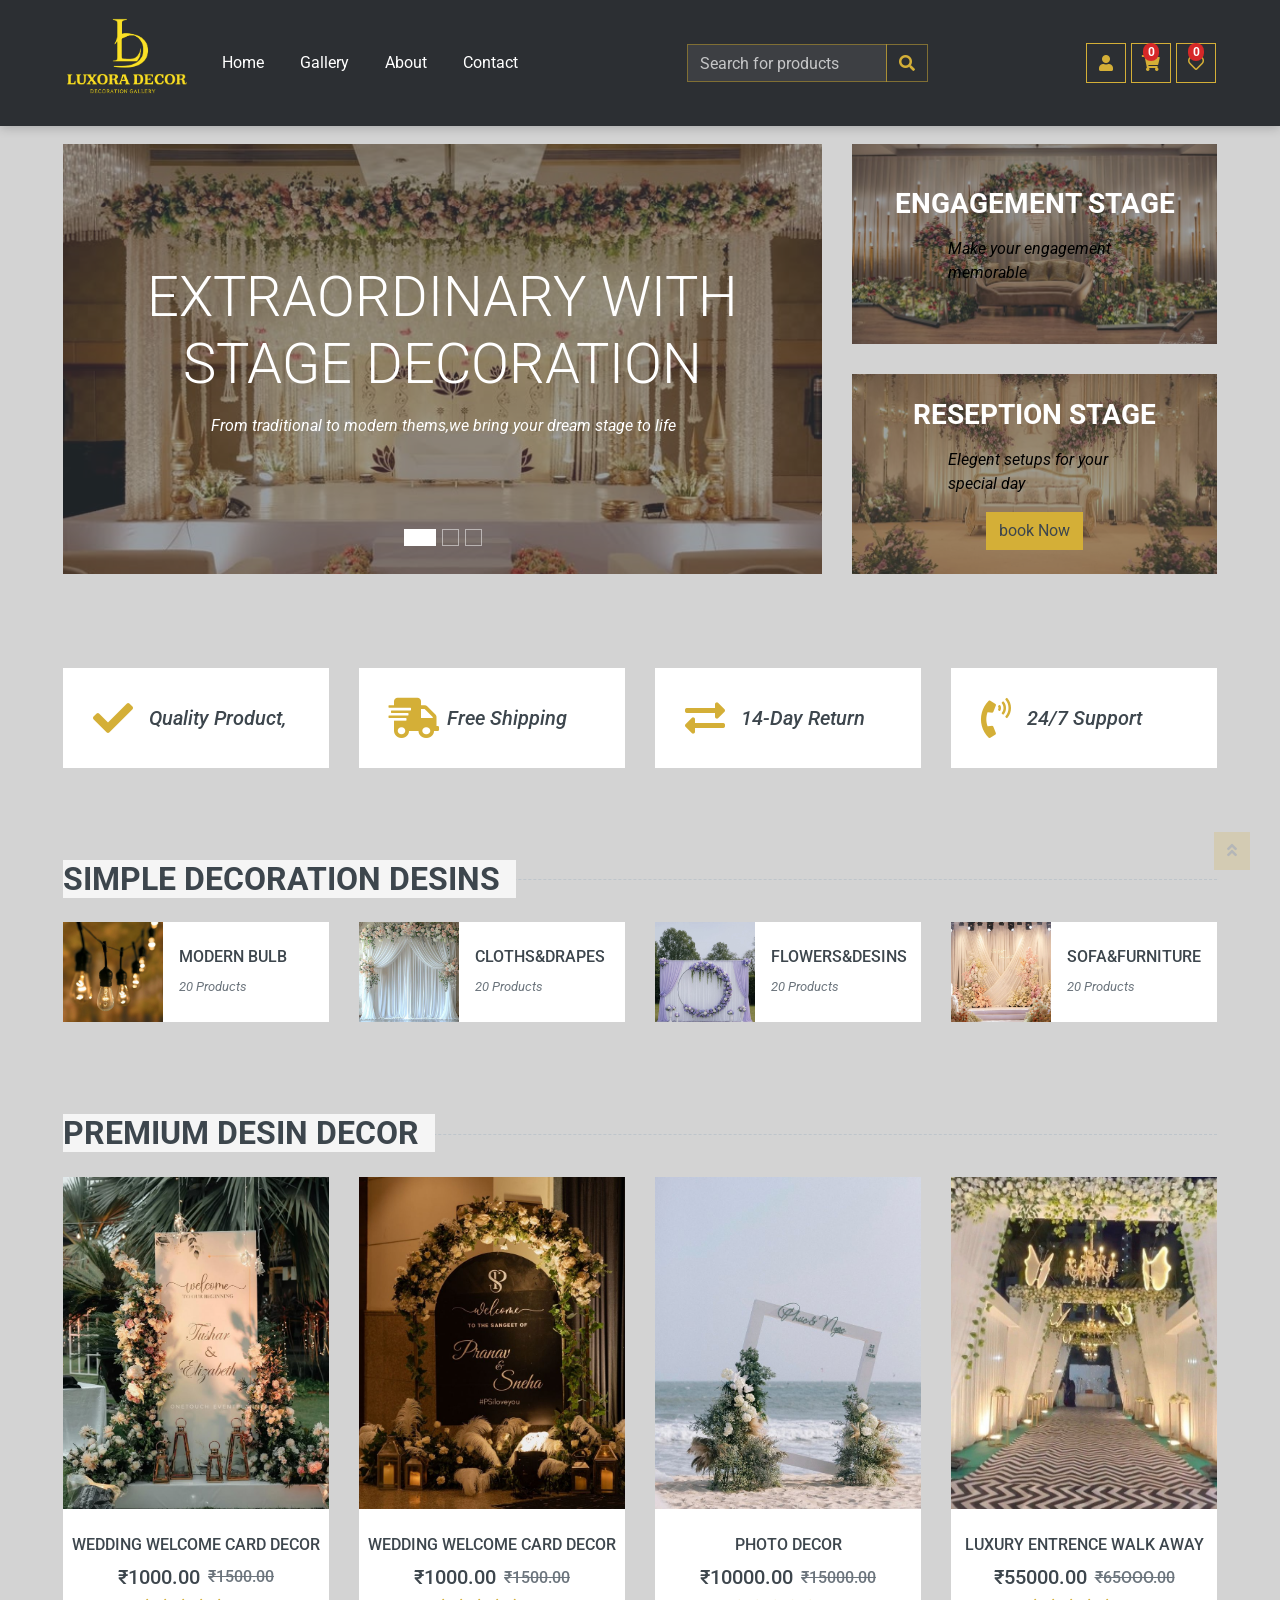
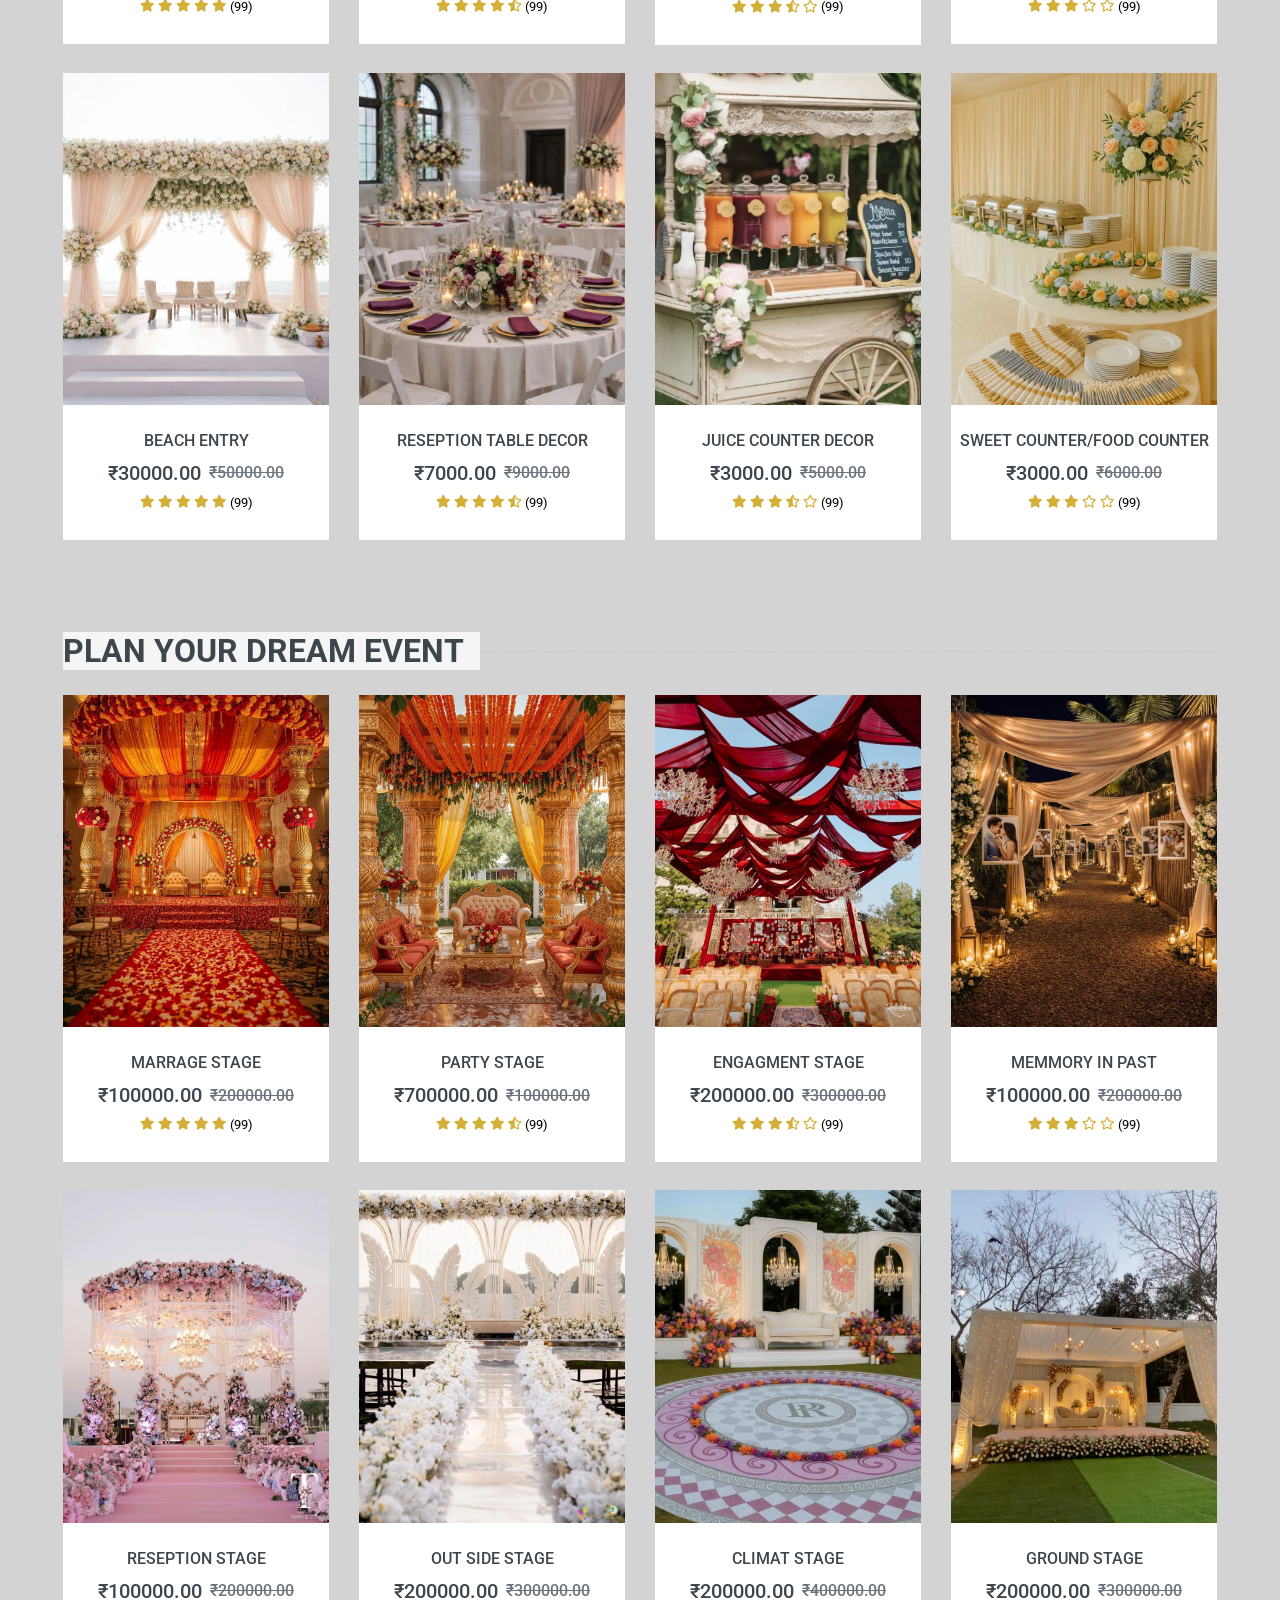
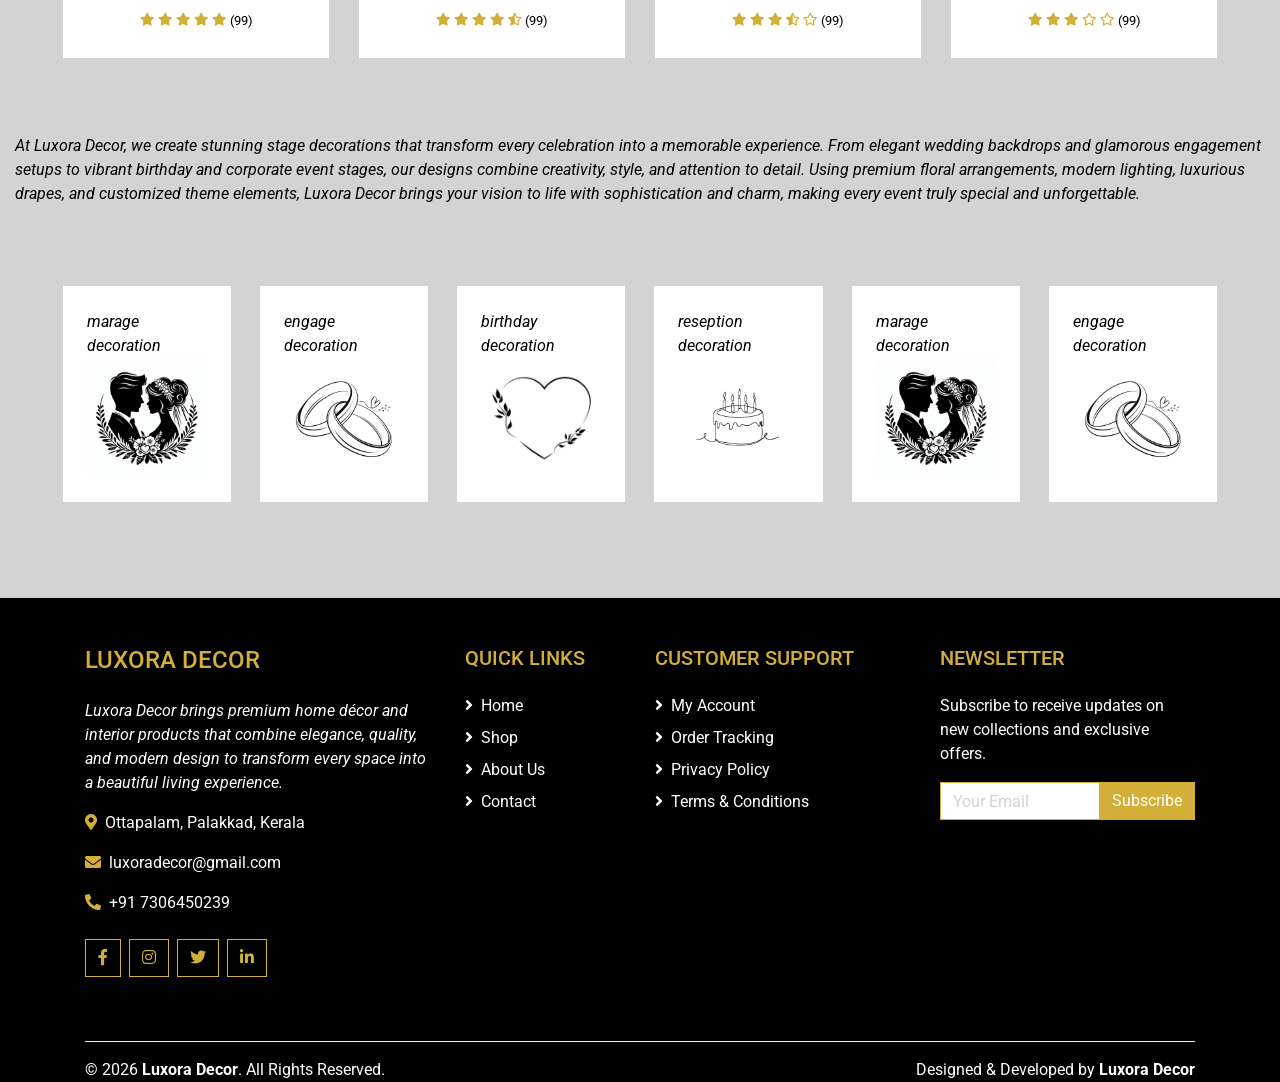
<file: index.html>
<!DOCTYPE html>
<html lang="en">

<head>
    <meta charset="utf-8">
    <title>LUXORA DECOR- Online brand Website Template</title>
    <meta content="width=device-width, initial-scale=1.0" name="viewport">
    <meta content="Free HTML Templates" name="keywords">
    <meta content="Free HTML Templates" name="description">

    <!-- Favicon -->
    <link href="img/favicon.ico" rel="icon">

    <!-- Google Web Fonts -->
    <link rel="preconnect" href="https://fonts.gstatic.com">
    <link href="https://fonts.googleapis.com/css2?family=Roboto:wght@400;500;700&display=swap" rel="stylesheet">  

    <!-- Font Awesome -->
    <link href="https://cdnjs.cloudflare.com/ajax/libs/font-awesome/5.10.0/css/all.min.css" rel="stylesheet">

    <!-- Libraries Stylesheet -->
    <link href="lib/animate/animate.min.css" rel="stylesheet">
    <link href="lib/owlcarousel/assets/owl.carousel.min.css" rel="stylesheet">

    <!-- Customized Bootstrap Stylesheet -->
    <link href="css/style.css" rel="stylesheet">
    <style type="text/css">
        /* Fix navbar to top and make it responsive */
        .navbar-fixed-top {
            position: fixed;
            top: 0;
            left: 0;
            right: 0;
            z-index: 1030;
            width: 100%;
            background-color: #343a40 !important; /* dark background */
            box-shadow: 0 2px 5px rgba(0,0,0,0.2);
        }
        /* Adjust body padding to avoid content hiding behind fixed navbar */
        body {
            padding-top: 120px; /* adjust based on navbar height */
            background-color: lightgray;
        }
        /* Ensure the navbar toggler is visible and properly aligned */
        .navbar-toggler {
            border: 1px solid rgba(255,255,255,0.5);
        }
        .navbar-toggler-icon {
            background-image: url("data:image/svg+xml,%3csvg xmlns='http://www.w3.org/2000/svg' viewBox='0 0 30 30'%3e%3cpath stroke='rgba%28255,255,255,0.8%29' stroke-linecap='round' stroke-miterlimit='10' stroke-width='2' d='M4 7h22M4 15h22M4 23h22'/%3e%3c/svg%3e");
        }
        /* Make the navbar vertical menu work with fixed header */
        #navbar-vertical {
            top: 100%; /* position below navbar */
            max-height: 80vh;
            overflow-y: auto;
        }
        /* Responsive adjustments */
        @media (max-width: 991.98px) {
            .navbar-fixed-top .navbar-nav {
                background-color: #343a40;
                padding: 10px 0;
            }
            .navbar-fixed-top .navbar-nav .nav-link {
                color: #fff !important;
            }
            .navbar-fixed-top .navbar-nav .nav-link:hover {
                color: #f8d210 !important;
            }
            #navbar-vertical {
                position: relative !important;
                width: 100% !important;
                top: 0 !important;
                background: #343a40 !important;
            }
            #navbar-vertical .navbar-nav .nav-link {
                color: #fff !important;
            }
            #navbar-vertical .navbar-nav .nav-link:hover {
                color: #f8d210 !important;
            }
        }
        @media (max-width: 575.98px) {
            body {
                padding-top: 60px;
            }
            .navbar-fixed-top .navbar-brand span {
                font-size: 1.2rem;
            }
        }
        /* Ensure topbar is also fixed if needed, but we keep it separate */
        .topbar-fixed {
            position: fixed;
            top: 0;
            left: 0;
            right: 0;
            z-index: 1040;
        }
        /* Adjust for topbar + navbar if both fixed, but we only fix navbar in this solution */
        /* Additional style to keep the layout consistent */
        .navbar-fixed-top .container-fluid {
            padding-left: 15px;
            padding-right: 15px;
        }
       
        /* hide the original topbar and navbar from the flow, we will replace with fixed version */
        /* Fixed Navbar */
.navbar-fixed-top {
    background: #2C2F33 !important;
    box-shadow: 0 2px 10px rgba(0,0,0,.2);
}

/* Logo */
.navbar-fixed-top .navbar-brand {
    color: #fff !important;
}

.navbar-fixed-top .navbar-brand .text-primary {
    color: #D4AF37 !important;
}

.navbar-fixed-top .navbar-brand .text-dark {
    color: #fff !important;
}

.navbar-fixed-top .navbar-brand .bg-primary {
    background-color: #D4AF37 !important;
}

.navbar-fixed-top .navbar-brand .bg-dark {
    background-color: #1F1F1F !important;
}

/* Navigation Links */
.navbar-fixed-top .nav-link {
    color: #fff !important;
    transition: .3s;
}

.navbar-fixed-top .nav-link:hover,
.navbar-fixed-top .nav-link.active {
    color: #D4AF37 !important;
}

/* Search Box */
.navbar-fixed-top .form-control {
    background-color: rgba(255,255,255,.08);
    border: 1px solid rgba(212,175,55,.5);
    color: #fff;
}

.navbar-fixed-top .form-control:focus {
    background-color: rgba(255,255,255,.12);
    border-color: #D4AF37;
    box-shadow: 0 0 8px rgba(212,175,55,.4);
    color: #fff;
}

.navbar-fixed-top .form-control::placeholder {
    color: rgba(255,255,255,.7);
}

/* Search Icon */
.navbar-fixed-top .input-group-text {
    background-color: transparent;
    border: 1px solid rgba(212,175,55,.5);
    color: #D4AF37;
}

/* My Account Button */
.navbar-fixed-top .btn-outline-dark {
    color: #fff;
    border: 1px solid #D4AF37;
    background: transparent;
    transition: .3s;
}

.navbar-fixed-top .btn-outline-dark:hover {
    background: #D4AF37;
    color: #2C2F33;
    border-color: #D4AF37;
}

/* General Text */
.navbar-fixed-top .text-dark {
    color: #fff !important;
}

/* Transparent Background */
.navbar-fixed-top .bg-light {
    background: transparent !important;
}

/* Cart & Wishlist Buttons */
.navbar-fixed-top .btn-group .btn-light {
    background: rgba(255,255,255,.08);
    border: 1px solid rgba(212,175,55,.35);
    color: #fff;
    transition: .3s;
}

.navbar-fixed-top .btn-group .btn-light:hover {
    background: #D4AF37;
    color: #2C2F33;
}

/* Dropdown */
.navbar-fixed-top .dropdown-menu {
    background: #2C2F33;
    border: 1px solid #D4AF37;
}

.navbar-fixed-top .dropdown-item {
    color: #fff;
}

.navbar-fixed-top .dropdown-item:hover {
    background: #D4AF37;
    color: #2C2F33;
}

/* Notification Badge */
.navbar-fixed-top .badge {
    background: #D62828 !important;
    color: #fff;
}

/* Icons */
.navbar-fixed-top i {
    color: #D4AF37;
}

.navbar-fixed-top .btn:hover i {
    color: #2C2F33;
}
        .original-topbar, .original-navbar {
            display: none;
        }
        /* make the fixed navbar look like the original */
        .navbar-fixed-top .navbar-nav .nav-link {
            color: rgba(255,255,255,0.8);
        }
        .navbar-fixed-top .navbar-nav .nav-link:hover {
            color: #f8d210;
        }
        .navbar-fixed-top .dropdown-menu .dropdown-item {
            color: #fff;
        }
        .navbar-fixed-top .dropdown-menu .dropdown-item:hover {
            background-color: #f8d210;
            color: #000;
        }
        /* fix for the carousel and other elements */
        .container-fluid.mb-3 {
            margin-top: 0;
        }
        /* ensure the topbar content is visible in mobile */
        @media (max-width: 767px) {
    .mobile-icons {

        position: absolute;
     right: 90px;
        top: 42px;
        z-index: 9999;
    }

    .mobile-icons a {
        width: 38px;
        height: 38px;
    }
}

.mobile-icons {
    display: flex !important;
    flex-direction: row !important;
    align-items: center !important;
    justify-content: flex-start;
    gap: 5px;
}

.mobile-icons a {
    display: flex !important;
    flex: 0 0 40px;
    width: 40px;
    height: 40px;
    align-items: center;
    justify-content: center;
    margin: 0 !important;
    padding: 0 !important;
}
        }
        .navbar{
    min-height: 100px;
}

.navbar-brand img{
    height: 100px;
    width: auto;
}
    </style>
</head>

<body>
    
    <!-- ====== FIXED RESPONSIVE NAVBAR (replaces original topbar + navbar) ====== -->
    <nav class="navbar navbar-expand-lg navbar-dark bg-dark navbar-fixed-top">
        <div class="container-fluid px-xl-5">
            <!-- Brand -->
            <a href="index.html" class="navbar-brand text-decoration-none">
            <img src="img/logo2.png"
             alt="Luxora Decor"
             style="height: 100px; width: auto;"
             class="me-3">
               
            </a>

            <!-- Toggler for mobile -->
            <button class="navbar-toggler" type="button" data-toggle="collapse" data-target="#navbarCollapse" aria-controls="navbarCollapse" aria-expanded="false" aria-label="Toggle navigation">
                <span class="navbar-toggler-icon"></span>
            </button>

            <!-- Collapsible content -->
            <div class="collapse navbar-collapse" id="navbarCollapse">
                <!-- Left links -->
                <ul class="navbar-nav mr-auto">
                    <li class="nav-item mx-2"><a class="nav-link" href="index.html">Home</a></li>
           <li class="nav-item mx-2"><a class="nav-link" href="#Gallery">Gallery</a></li>
         <li class="nav-item mx-2"><a class="nav-link" href="about.html">About</a></li>
          <li class="nav-item mx-2"><a class="nav-link" href="contact.html">Contact</a></li>
                    <!-- Dropdown for big events (as in original) -->
                    <li class="nav-item dropdown">
                      
                        </a>
                        <div class="dropdown-menu" aria-labelledby="navbarDropdown">
                            <a class="dropdown-item" href="#">extra ordinary with stage decoration</a>
                            <a class="dropdown-item" href="#">night stage decoration</a>
                            <a class="dropdown-item" href="#">light decoration</a>
                        </div>
                    </li>
                </ul>

                <!-- Search form (visible on larger screens) -->
                <form class="form-inline my-2 my-lg-0 d-none d-lg-flex">
                    <div class="input-group">
                        <input type="text" class="form-control" placeholder="Search for products" style="width: 200px;">
                        <div class="input-group-append">
                            <span class="input-group-text bg-transparent text-primary">
                                <i class="fa fa-search"></i>
                            </span>
                        </div>
                    </div>
                </form>

                <!-- Right icons: account, cart, wishlist -->
                <div class="d-flex align-items-center ml-auto">
    <!-- Account dropdown -->
    <div class="btn-group mr-2">
        

        <div class="dropdown-menu dropdown-menu-right">
            <a class="dropdown-item" href="login.html">Sign in</a>
            <a class="dropdown-item" href="signup.html">Sign up</a>
        </div>
    </div>

    <!-- Account button -->
    <div class="mobile-icons">

    <!-- Account -->
    <a href="account.html" class="btn btn-outline-dark btn-square">
        <i class="fa fa-user"></i>
    </a>

    <!-- Cart -->
    <a href="cart.html" class="btn btn-outline-dark btn-square position-relative">
        <i class="fa fa-shopping-cart"></i>
        <span id="cart-count"
              class="position-absolute top-0 start-100 translate-middle badge rounded-pill bg-danger"></span>
    </a>

    <!-- Wishlist -->
    <a href="wishlist.html" class="btn btn-outline-dark btn-square position-relative">
        <i class="far fa-heart"></i>
        <span id="wishlist-count"
              class="position-absolute top-0 start-100 translate-middle badge rounded-pill bg-danger"></span>
    </a>

</div>
    </nav>
    <!-- ====== END FIXED NAVBAR ====== -->


    <!-- ====== HIDE ORIGINAL TOPBAR AND NAVBAR (they are replaced by fixed version) ====== -->
    <div style="display:none;">
        <!-- Topbar Start -->
        <div class="container-fluid ">
            <div class="row bg-secondary py-1 px-xl-5">
                <div class="col-lg-6 d-none d-lg-block">
                    <div class="d-inline-flex align-items-center h-100">
                        <a class="text-body mr-3" href="index.html">Home</a>
                        <a class="text-body mr-3" href="#Gallery">Gallery</a>
                        <a class="text-body mr-3" href="about.html">About</a>
                        <a class="text-body mr-3" href="contact.html">Contact</a>
                    </div>
                </div>
                <div class="col-lg-6 text-center text-lg-right">
                    <div class="d-inline-flex align-items-center">
                        <div class="btn-group">
                            <button type="button" class="btn btn-sm btn-light dropdown-toggle" data-toggle="dropdown">My Account</button>
                            <div class="dropdown-menu dropdown-menu-right">
                                <button class="dropdown-item" type="button">Sign in</button>
                                <button class="dropdown-item" type="button">Sign up</button>
                            </div>
                        </div>
                        <div class="btn-group mx-2">
                            <a class="btn btn-outline-dark btn-square position-relative" href="cart.html">
                                <i class="fa fa-shopping-cart"></i>
                                <span id="cart-count-old" class="position-absolute top-0 start-100 translate-middle badge rounded-pill bg-danger"></span>
                            </a>
                        </div>
                        <div class="btn-group">
                            <a class="btn btn-outline-dark btn-square position-relative" href="wishlist.html">
                                <i class="far fa-heart"></i>
                                <span id="wishlist-count-old" class="position-absolute top-0 start-100 translate-middle badge rounded-pill bg-danger"></span>
                            </a>
                        </div>
                    </div>
                    <div class="d-inline-flex align-items-center d-block d-lg-none">
                        <a href="" class="btn px-0 ml-2">
                            <i class="fas fa-heart text-dark"></i>
                            <span class="badge text-dark border border-dark rounded-circle" style="padding-bottom: 2px;">0</span>
                        </a>
                        <a href="" class="btn px-0 ml-2">
                            <i class="fas fa-shopping-cart text-dark"></i>
                            <span class="badge text-dark border border-dark rounded-circle" style="padding-bottom: 2px;">0</span>
                        </a>
                    </div>
                </div>
            </div>
            <div class="row align-items-center bg-light py-3 px-xl-5 d-none d-lg-flex">
                <div class="col-lg-4">
                    <a href="" class="text-decoration-none">
                        <span class="h1 text-uppercase text-primary bg-dark px-2">LUXORA</span>
                        <span class="h1 text-uppercase text-dark bg-primary px-2 ml-n1">DECOR</span>
                    </a>
                </div>
                <div class="col-lg-4 col-6 text-left">
                    <form action="">
                        <div class="input-group">
                            <input type="text" class="form-control" placeholder="Search for products">
                            <div class="input-group-append">
                                <span class="input-group-text bg-transparent text-primary">
                                    <i class="fa fa-search"></i>
                                </span>
                            </div>
                        </div>
                    </form>
                </div>
                <div class="col-lg-4 col-6 text-right">
                    <p class="m-0">Customer Service</p>
                    <h5 class="m-0">+91 7306450239</h5>
                </div>
            </div>
        </div>
        <!-- Topbar End -->
        <!-- Navbar Start -->
        <div class="container-fluid bg-dark mb-30">
            <div class="row px-xl-5">
                <div class="col-lg-3 d-none d-lg-block">
                    <nav class="collapse position-absolute navbar navbar-vertical navbar-light align-items-start p-0 bg-light sticky-top" id="navbar-vertical" style="width: calc(100% - 30px); z-index: 999;">
                        <div class="navbar-nav w-100">
                            <div class="nav-item dropdown dropright">
                                <a href="#" class="nav-link dropdown-toggle" data-toggle="dropdown">BIG EVENTS <i class="fa fa-angle-right float-right mt-1"></i></a>
                                <div class="dropdown-menu position-absolute rounded-0 border-0 m-0">
                                    <a href="" class="dropdown-item">extra ordinarywith stage decoration</a>
                                    <a href="" class="dropdown-item">night stage decoration</a>
                                    <a href="" class="dropdown-item">light decoration</a>
                                </div>
                            </div>
                        </div>
                    </nav>
                </div>
            </div>
        </div>
        <!-- Navbar End -->
    </div>
    <!-- ====== END HIDDEN ORIGINAL ====== -->


    <!-- Carousel Start -->
    <div class="container-fluid  mb-3 mt-4">
        <div class="row px-xl-5">
            <div class="col-lg-8">
                <div id="header-carousel" class="carousel slide carousel-fade mb-30 mb-lg-0" data-ride="carousel">
                    <ol class="carousel-indicators">
                        <li data-target="#header-carousel" data-slide-to="0" class="active"></li>
                        <li data-target="#header-carousel" data-slide-to="1"></li>
                        <li data-target="#header-carousel" data-slide-to="2"></li>
                    </ol>
                    <div class="carousel-inner">
                        <div class="carousel-item position-relative active" style="height: 430px;">
                            <img class="position-absolute w-100 h-100" src="img/carousel-1.jpg" style="object-fit: cover;">
                            <div class="carousel-caption d-flex flex-column align-items-center justify-content-center">
                                <div class="p-3" style="max-width: 700px;">
                                    <h1 class="display-4 text-white mb-3 animate__animated animate__fadeInDown">EXTRAORDINARY WITH STAGE DECORATION</h1>
                                    <p class="mx-md-5 px-5 animate__animated animate__bounceIn"><i>From traditional to modern thems,we bring your dream stage to life</i></p>
                                </div>
                            </div>
                        </div>
                        <div class="carousel-item position-relative" style="height: 430px;">
                            <img class="position-absolute w-100 h-100" src="img/carousel-2.jpg" style="object-fit: cover;">
                            <div class="carousel-caption d-flex flex-column align-items-center justify-content-center">
                                <div class="p-3" style="max-width: 700px;">
                                    <h1 class="display-4 text-white mb-3 animate__animated animate__fadeInDown">NIGHT STAGE DECORATION</h1>
                                    <p class="mx-md-5 px-5 animate__animated animate__bounceIn"><i>Modern night decoration</i></p>
                                </div>
                            </div>
                        </div>
                        <div class="carousel-item position-relative" style="height: 430px;">
                            <img class="position-absolute w-100 h-100" src="img/carousel-3.jpg" style="object-fit: cover;">
                            <div class="carousel-caption d-flex flex-column align-items-center justify-content-center">
                                <div class="p-3" style="max-width: 700px;">
                                    <h1 class="display-4 text-white mb-3 animate__animated animate__fadeInDown">LIGHT DECORATION</h1>
                                    <p class="mx-md-5 px-5 animate__animated animate__bounceIn"><i>Modern light decoration, premium qoulity design's</i></p>
                                </div>
                            </div>
                        </div>
                    </div>
                </div>
            </div>
            <div class="col-lg-4">
                <div class="product-offer mb-30" style="height: 200px;">
                    <img class="img-fluid" src="img/offer-1.jpg" alt="">
                    <div class="offer-text">
                        <h3 class="text-white mb-3">ENGAGEMENT STAGE</h3>
                        <p class="mx-md-5 px-5 animate__animated animate__bounceIn" style=""><i>Make your engagement memorable</i></p>
                        <!--<a href="#plan your dream events" class="btn btn-primary">Book Now</a>-->
                    </div>
                </div>
                <div class="product-offer mb-30" style="height: 200px;">
                    <img class="img-fluid" src="img/offer-2.jpg" alt="">
                    <div class="offer-text">
                        <h3 class="text-white mb-3">RESEPTION STAGE</h3>
                        <p class="mx-md-5 px-5 animate__animated animate__bounceIn"><i>Elegent setups for your special day</i></p>
                        <a href="#Stages" class="btn btn-primary">book Now</a>
                    </div>
                </div>
            </div>
        </div>
    </div>
    <!-- Carousel End -->


    <!-- Featured Start -->
    <div class="container-fluid pt-5">
        <div class="row px-xl-5 pb-3">
            <div class="col-lg-3 col-md-6 col-sm-12 pb-1">
                <div class="d-flex align-items-center bg-light mb-4" style="padding: 30px;">
                    <h1 class="fa fa-check text-primary m-0 mr-3"></h1>
                    <h5 class="font-weight-semi-bold m-0"> <i> Quality Product,</i></h5>
                </div>
            </div>
            <div class="col-lg-3 col-md-6 col-sm-12 pb-1">
                <div class="d-flex align-items-center bg-light mb-4" style="padding: 30px;">
                    <h1 class="fa fa-shipping-fast text-primary m-0 mr-2"></h1>
                    <h5 class="font-weight-semi-bold m-0"><i>Free Shipping</i></h5>
                </div>
            </div>
            <div class="col-lg-3 col-md-6 col-sm-12 pb-1">
                <div class="d-flex align-items-center bg-light mb-4" style="padding: 30px;">
                    <h1 class="fas fa-exchange-alt text-primary m-0 mr-3"></h1>
                    <h5 class="font-weight-semi-bold m-0"><i>14-Day Return</i></h5>
                </div>
            </div>
            <div class="col-lg-3 col-md-6 col-sm-12 pb-1">
                <div class="d-flex align-items-center bg-light mb-4" style="padding: 30px;">
                    <h1 class="fa fa-phone-volume text-primary m-0 mr-3"></h1>
                    <h5 class="font-weight-semi-bold m-0"><i>24/7 Support</i></h5>
                </div>
            </div>
        </div>
    </div>
    <!-- Featured End -->


    <!-- Categories Start -->
    <div class="container-fluid pt-5" id="Gallery">
        <h2 class="section-title position-relative text-uppercase mx-xl-5 mb-4"><span class="bg-secondary pr-3"> SIMPLE DECORATION DESINS</span></h2>
        <div class="row px-xl-5 pb-3">
            <div class="col-lg-3 col-md-4 col-sm-6 pb-1">
                <a class="text-decoration-none" href="">
                    <div class="cat-item d-flex align-items-center mb-4">
                        <div class="overflow-hidden" style="width: 100px; height: 100px;">
                            <img class="img-fluid" src="img/cat-1.jpg" alt="">
                        </div>
                        <div class="flex-fill pl-3">
                            <h6>MODERN BULB</h6>
                            <small class="text-body"><i>20 Products</i></small>
                        </div>
                    </div>
                </a>
            </div>
            <div class="col-lg-3 col-md-4 col-sm-6 pb-1">
                <a class="text-decoration-none" href="">
                    <div class="cat-item img-zoom d-flex align-items-center mb-4">
                        <div class="overflow-hidden" style="width: 100px; height: 100px;">
                            <img class="img-fluid" src="img/cat-2.jpg" alt="">
                        </div>
                        <div class="flex-fill pl-3">
                            <h6>CLOTHS&DRAPES</h6>
                            <small class="text-body"><i>20 Products</i></small>
                        </div>
                    </div>
                </a>
            </div>
            <div class="col-lg-3 col-md-4 col-sm-6 pb-1">
                <a class="text-decoration-none" href="">
                    <div class="cat-item img-zoom d-flex align-items-center mb-4">
                        <div class="overflow-hidden" style="width: 100px; height: 100px;">
                            <img class="img-fluid" src="img/cat-3.jpg" alt="">
                        </div>
                        <div class="flex-fill pl-3">
                            <h6>FLOWERS&DESINS</h6>
                            <small class="text-body"><i>20 Products</i></small>
                        </div>
                    </div>
                </a>
            </div>
            <div class="col-lg-3 col-md-4 col-sm-6 pb-1">
                <a class="text-decoration-none" href="">
                    <div class="cat-item img-zoom d-flex align-items-center mb-4">
                        <div class="overflow-hidden" style="width: 100px; height: 100px;">
                            <img class="img-fluid" src="img/cat-4.jpg" alt="">
                        </div>
                        <div class="flex-fill pl-3">
                            <h6>SOFA&FURNITURE</h6>
                            <small class="text-body"><i>20 Products</i></small>
                        </div>
                    </div>
                </a>
            </div>
        </div>
    </div>
    <!-- Categories End -->


    <!-- Products Start -->
    <div class="container-fluid pt-5 pb-3">
        <h2 class="section-title position-relative text-uppercase mx-xl-5 mb-4" id="premium"><span class="bg-secondary pr-3">PREMIUM DESIN DECOR</span></h2>
        <div class="row px-xl-5">
            <div class="col-lg-3 col-md-4 col-sm-6 pb-1">
                <div class="product-item bg-light mb-4">
                    <div class="product-img position-relative overflow-hidden">
                        <img class="img-fluid w-100" src="img/product-1.jpg" alt="">
                        <div class="product-action">
                            <a class="btn btn-outline-dark btn-square" href="#" onclick="addToCart('Wedding', 'img/product-1.jpg', 1000)"><i class="fa fa-shopping-cart"></i></a>
                            <a class="btn btn-outline-dark btn-square" href="#" onclick="addToWishlist('Wedding', 'img/product-1.jpg', 1000)"><i class="far fa-heart"></i></a>
                        </div>
                    </div>
                    <div class="text-center py-4">
                        <a class="h6 text-decoration-none text-truncate" href="">WEDDING WELCOME CARD DECOR</a>
                        <div class="d-flex align-items-center justify-content-center mt-2">
                            <h5>₹1000.00</h5><h6 class="text-muted ml-2"><del>₹1500.00</del></h6>
                        </div>
                        <div class="d-flex align-items-center justify-content-center mb-1">
                            <small class="fa fa-star text-primary mr-1"></small>
                            <small class="fa fa-star text-primary mr-1"></small>
                            <small class="fa fa-star text-primary mr-1"></small>
                            <small class="fa fa-star text-primary mr-1"></small>
                            <small class="fa fa-star text-primary mr-1"></small>
                            <small>(99)</small>
                        </div>
                    </div>
                </div>
            </div>
            <div class="col-lg-3 col-md-4 col-sm-6 pb-1">
                <div class="product-item bg-light mb-4">
                    <div class="product-img position-relative overflow-hidden">
                        <img class="img-fluid w-100" src="img/product-2.jpg" alt="">
                        <div class="product-action">
                            <a class="btn btn-outline-dark btn-square" href="#" onclick="addToCart('Wedding welcome', 'img/product-2.jpg', 1000)"><i class="fa fa-shopping-cart"></i></a>
                            <a class="btn btn-outline-dark btn-square" href="#" onclick="addToWishlist('Wedding welcome', 'img/product-2.jpg', 1000)"><i class="far fa-heart"></i></a>
                        </div>
                    </div>
                    <div class="text-center py-4">
                        <a class="h6 text-decoration-none text-truncate" href="">WEDDING WELCOME CARD DECOR</a>
                        <div class="d-flex align-items-center justify-content-center mt-2">
                            <h5>₹1000.00</h5><h6 class="text-muted ml-2"><del>₹1500.00</del></h6>
                        </div>
                        <div class="d-flex align-items-center justify-content-center mb-1">
                            <small class="fa fa-star text-primary mr-1"></small>
                            <small class="fa fa-star text-primary mr-1"></small>
                            <small class="fa fa-star text-primary mr-1"></small>
                            <small class="fa fa-star text-primary mr-1"></small>
                            <small class="fa fa-star-half-alt text-primary mr-1"></small>
                            <small>(99)</small>
                        </div>
                    </div>
                </div>
            </div>
            <div class="col-lg-3 col-md-4 col-sm-6 pb-1">
                <div class="product-item bg-light mb-4">
                    <div class="product-img position-relative overflow-hidden">
                        <img class="img-fluid w-100" src="img/product-3.jpg" alt="">
                        <div class="product-action">
                            <a class="btn btn-outline-dark btn-square" href="#" onclick="addToCart('photo decor', 'img/product-3.jpg', 10000)"><i class="fa fa-shopping-cart"></i></a>
                            <a class="btn btn-outline-dark btn-square" href="#" onclick="addToWishlist('photo decor', 'img/product-3.jpg', 10000)"><i class="far fa-heart"></i></a>
                        </div>
                    </div>
                    <div class="text-center py-4">
                        <a class="h6 text-decoration-none text-truncate" href="">PHOTO DECOR</a>
                        <div class="d-flex align-items-center justify-content-center mt-2">
                            <h5>₹10000.00</h5><h6 class="text-muted ml-2"><del>₹15000.00</del></h6>
                        </div>
                        <div class="d-flex align-items-center justify-content-center mb-1">
                            <small class="fa fa-star text-primary mr-1"></small>
                            <small class="fa fa-star text-primary mr-1"></small>
                            <small class="fa fa-star text-primary mr-1"></small>
                            <small class="fa fa-star-half-alt text-primary mr-1"></small>
                            <small class="far fa-star text-primary mr-1"></small>
                            <small>(99)</small>
                        </div>
                    </div>
                </div>
            </div>
            <div class="col-lg-3 col-md-4 col-sm-6 pb-1">
                <div class="product-item bg-light mb-4">
                    <div class="product-img position-relative overflow-hidden">
                        <img class="img-fluid w-100" src="img/product-4.jpg" alt="">
                        <div class="product-action">
                            <a class="btn btn-outline-dark btn-square" href="#" onclick="addToCart('luxury entrence', 'img/product-4.jpg', 55000)"><i class="fa fa-shopping-cart"></i></a>
                            <a class="btn btn-outline-dark btn-square" href="#" onclick="addToWishlist('luxury entrence', 'img/product-4.jpg', 55000)"><i class="far fa-heart"></i></a>
                        </div>
                    </div>
                    <div class="text-center py-4">
                        <a class="h6 text-decoration-none text-truncate" href=""> LUXURY ENTRENCE WALK AWAY</a>
                        <div class="d-flex align-items-center justify-content-center mt-2">
                            <h5>₹55000.00</h5><h6 class="text-muted ml-2"><del>₹65OOO.00</del></h6>
                        </div>
                        <div class="d-flex align-items-center justify-content-center mb-1">
                            <small class="fa fa-star text-primary mr-1"></small>
                            <small class="fa fa-star text-primary mr-1"></small>
                            <small class="fa fa-star text-primary mr-1"></small>
                            <small class="far fa-star text-primary mr-1"></small>
                            <small class="far fa-star text-primary mr-1"></small>
                            <small>(99)</small>
                        </div>
                    </div>
                </div>
            </div>
            <div class="col-lg-3 col-md-4 col-sm-6 pb-1">
                <div class="product-item bg-light mb-4">
                    <div class="product-img position-relative overflow-hidden">
                        <img class="img-fluid w-100" src="img/product-5.jpg" alt="">
                        <div class="product-action">
                            <a class="btn btn-outline-dark btn-square" href="#" onclick="addToCart('luxury entrence', 'img/product-5.jpg', 50000)"><i class="fa fa-shopping-cart"></i></a>
                            <a class="btn btn-outline-dark btn-square" href="#" onclick="addToWishlist('luxury entrence', 'img/product-5.jpg', 50000)"><i class="far fa-heart"></i></a>
                        </div>
                    </div>
                    <div class="text-center py-4">
                        <a class="h6 text-decoration-none text-truncate" href="">BEACH ENTRY</a>
                        <div class="d-flex align-items-center justify-content-center mt-2">
                            <h5>₹30000.00</h5><h6 class="text-muted ml-2"><del>₹50000.00</del></h6>
                        </div>
                        <div class="d-flex align-items-center justify-content-center mb-1">
                            <small class="fa fa-star text-primary mr-1"></small>
                            <small class="fa fa-star text-primary mr-1"></small>
                            <small class="fa fa-star text-primary mr-1"></small>
                            <small class="fa fa-star text-primary mr-1"></small>
                            <small class="fa fa-star text-primary mr-1"></small>
                            <small>(99)</small>
                        </div>
                    </div>
                </div>
            </div>
            <div class="col-lg-3 col-md-4 col-sm-6 pb-1">
                <div class="product-item bg-light mb-4">
                    <div class="product-img position-relative overflow-hidden">
                        <img class="img-fluid w-100" src="img/product-6.jpg" alt="">
                        <div class="product-action">
                            <a class="btn btn-outline-dark btn-square" href="#" onclick="addToCart('tabile decor', 'img/product-6.jpg', 9000)"><i class="fa fa-shopping-cart"></i></a>
                            <a class="btn btn-outline-dark btn-square" href="#" onclick="addToWishlist('tabile decor', 'img/product-6.jpg', 9000)"><i class="far fa-heart"></i></a>
                        </div>
                    </div>
                    <div class="text-center py-4">
                        <a class="h6 text-decoration-none text-truncate" href="">RESEPTION TABLE DECOR</a>
                        <div class="d-flex align-items-center justify-content-center mt-2">
                            <h5>₹7000.00</h5><h6 class="text-muted ml-2"><del>₹9000.00</del></h6>
                        </div>
                        <div class="d-flex align-items-center justify-content-center mb-1">
                            <small class="fa fa-star text-primary mr-1"></small>
                            <small class="fa fa-star text-primary mr-1"></small>
                            <small class="fa fa-star text-primary mr-1"></small>
                            <small class="fa fa-star text-primary mr-1"></small>
                            <small class="fa fa-star-half-alt text-primary mr-1"></small>
                            <small>(99)</small>
                        </div>
                    </div>
                </div>
            </div>
            <div class="col-lg-3 col-md-4 col-sm-6 pb-1">
                <div class="product-item bg-light mb-4">
                    <div class="product-img position-relative overflow-hidden">
                        <img class="img-fluid w-100" src="img/product-7.jpg" alt="">
                        <div class="product-action">
                            <a class="btn btn-outline-dark btn-square" href="#" onclick="addToCart('juce counter', 'img/product-7.jpg', 5000)"><i class="fa fa-shopping-cart"></i></a>
                            <a class="btn btn-outline-dark btn-square" href="#" onclick="addToWishlist('juce counter', 'img/product-7.jpg', 5000)"><i class="far fa-heart"></i></a>
                        </div>
                    </div>
                    <div class="text-center py-4">
                        <a class="h6 text-decoration-none text-truncate" href="">JUICE COUNTER DECOR</a>
                        <div class="d-flex align-items-center justify-content-center mt-2">
                            <h5>₹3000.00</h5><h6 class="text-muted ml-2"><del>₹5000.00</del></h6>
                        </div>
                        <div class="d-flex align-items-center justify-content-center mb-1">
                            <small class="fa fa-star text-primary mr-1"></small>
                            <small class="fa fa-star text-primary mr-1"></small>
                            <small class="fa fa-star text-primary mr-1"></small>
                            <small class="fa fa-star-half-alt text-primary mr-1"></small>
                            <small class="far fa-star text-primary mr-1"></small>
                            <small>(99)</small>
                        </div>
                    </div>
                </div>
            </div>
            <div class="col-lg-3 col-md-4 col-sm-6 pb-1">
                <div class="product-item bg-light mb-4">
                    <div class="product-img position-relative overflow-hidden">
                        <img class="img-fluid w-100" src="img/product-8.jpg" alt="">
                        <div class="product-action">
                            <a class="btn btn-outline-dark btn-square" href="#" onclick="addToCart('sweet/food', 'img/product-8.jpg', 6000)"><i class="fa fa-shopping-cart"></i></a>
                            <a class="btn btn-outline-dark btn-square" href="#" onclick="addToWishlist('sweet/food', 'img/product-8.jpg', 6000)"><i class="far fa-heart"></i></a>
                        </div>
                    </div>
                    <div class="text-center py-4">
                        <a class="h6 text-decoration-none text-truncate" href="">SWEET COUNTER/FOOD COUNTER</a>
                        <div class="d-flex align-items-center justify-content-center mt-2">
                            <h5>₹3000.00</h5><h6 class="text-muted ml-2"><del>₹6000.00</del></h6>
                        </div>
                        <div class="d-flex align-items-center justify-content-center mb-1">
                            <small class="fa fa-star text-primary mr-1"></small>
                            <small class="fa fa-star text-primary mr-1"></small>
                            <small class="fa fa-star text-primary mr-1"></small>
                            <small class="far fa-star text-primary mr-1"></small>
                            <small class="far fa-star text-primary mr-1"></small>
                            <small>(99)</small>
                        </div>
                    </div>
                </div>
            </div>
        </div>
    </div>
    <!-- Products End -->


    <!-- Products Start -->
    <div class="container-fluid pt-5 pb-3">
        <h2 class="section-title position-relative text-uppercase mx-xl-5 mb-4" id="Stages"><span class="bg-secondary pr-3">PLAN YOUR DREAM EVENT</span></h2>
        <div class="row px-xl-5">
            <div class="col-lg-3 col-md-4 col-sm-6 pb-1">
                <div class="product-item bg-light mb-4">
                    <div class="product-img position-relative overflow-hidden">
                        <img class="img-fluid w-100" src="img/product-9.jpg" alt="">
                        <div class="product-action">
                            <a class="btn btn-outline-dark btn-square" href="#" onclick="addToCart('marrage stage', 'img/product-8.jpg', 200000)"><i class="fa fa-shopping-cart"></i></a>
                            <a class="btn btn-outline-dark btn-square" href="#" onclick="addToWishlist('marrage stage', 'img/product-8.jpg', 200000)"><i class="far fa-heart"></i></a>
                        </div>
                    </div>
                    <div class="text-center py-4">
                        <a class="h6 text-decoration-none text-truncate" href="">MARRAGE STAGE</a>
                        <div class="d-flex align-items-center justify-content-center mt-2">
                            <h5>₹100000.00</h5><h6 class="text-muted ml-2"><del>₹200000.00</del></h6>
                        </div>
                        <div class="d-flex align-items-center justify-content-center mb-1">
                            <small class="fa fa-star text-primary mr-1"></small>
                            <small class="fa fa-star text-primary mr-1"></small>
                            <small class="fa fa-star text-primary mr-1"></small>
                            <small class="fa fa-star text-primary mr-1"></small>
                            <small class="fa fa-star text-primary mr-1"></small>
                            <small>(99)</small>
                        </div>
                    </div>
                </div>
            </div>
            <div class="col-lg-3 col-md-4 col-sm-6 pb-1">
                <div class="product-item bg-light mb-4">
                    <div class="product-img position-relative overflow-hidden">
                        <img class="img-fluid w-100" src="img/product-10.jpg" alt="">
                        <div class="product-action">
                            <a class="btn btn-outline-dark btn-square" href="#" onclick="addToCart('party stage', 'img/product-10.jpg', 70000)"><i class="fa fa-shopping-cart"></i></a>
                            <a class="btn btn-outline-dark btn-square" href="#" onclick="addToWishlist('party stage', 'img/product-10.jpg', 70000)"><i class="far fa-heart"></i></a>
                        </div>
                    </div>
                    <div class="text-center py-4">
                        <a class="h6 text-decoration-none text-truncate" href="">PARTY STAGE</a>
                        <div class="d-flex align-items-center justify-content-center mt-2">
                            <h5>₹700000.00</h5><h6 class="text-muted ml-2"><del>₹100000.00</del></h6>
                        </div>
                        <div class="d-flex align-items-center justify-content-center mb-1">
                            <small class="fa fa-star text-primary mr-1"></small>
                            <small class="fa fa-star text-primary mr-1"></small>
                            <small class="fa fa-star text-primary mr-1"></small>
                            <small class="fa fa-star text-primary mr-1"></small>
                            <small class="fa fa-star-half-alt text-primary mr-1"></small>
                            <small>(99)</small>
                        </div>
                    </div>
                </div>
            </div>
            <div class="col-lg-3 col-md-4 col-sm-6 pb-1">
                <div class="product-item bg-light mb-4">
                    <div class="product-img position-relative overflow-hidden">
                        <img class="img-fluid w-100" src="img/product-11.jpg" alt="">
                        <div class="product-action">
                            <a class="btn btn-outline-dark btn-square" href="#" onclick="addToCart('engagement stage', 'img/product-11.jpg', 200000)"><i class="fa fa-shopping-cart"></i></a>
                            <a class="btn btn-outline-dark btn-square" href="#" onclick="addToWishlist('engagement stage', 'img/product-11.jpg', 200000)"><i class="far fa-heart"></i></a>
                        </div>
                    </div>
                    <div class="text-center py-4">
                        <a class="h6 text-decoration-none text-truncate" href="">ENGAGMENT STAGE</a>
                        <div class="d-flex align-items-center justify-content-center mt-2">
                            <h5>₹200000.00</h5><h6 class="text-muted ml-2"><del>₹300000.00</del></h6>
                        </div>
                        <div class="d-flex align-items-center justify-content-center mb-1">
                            <small class="fa fa-star text-primary mr-1"></small>
                            <small class="fa fa-star text-primary mr-1"></small>
                            <small class="fa fa-star text-primary mr-1"></small>
                            <small class="fa fa-star-half-alt text-primary mr-1"></small>
                            <small class="far fa-star text-primary mr-1"></small>
                            <small>(99)</small>
                        </div>
                    </div>
                </div>
            </div>
            <div class="col-lg-3 col-md-4 col-sm-6 pb-1">
                <div class="product-item bg-light mb-4">
                    <div class="product-img position-relative overflow-hidden">
                        <img class="img-fluid w-100" src="img/product-12.jpg" alt="">
                        <div class="product-action">
                            <a class="btn btn-outline-dark btn-square" href="#" onclick="addToCart('memory in past', 'img/product-12.jpg', 100000)"><i class="fa fa-shopping-cart"></i></a>
                            <a class="btn btn-outline-dark btn-square" href="#" onclick="addToWishlist('memory in past', 'img/product-12.jpg', 100000)"><i class="far fa-heart"></i></a>
                        </div>
                    </div>
                    <div class="text-center py-4">
                        <a class="h6 text-decoration-none text-truncate" href="">MEMMORY IN PAST</a>
                        <div class="d-flex align-items-center justify-content-center mt-2">
                            <h5>₹100000.00</h5><h6 class="text-muted ml-2"><del>₹200000.00</del></h6>
                        </div>
                        <div class="d-flex align-items-center justify-content-center mb-1">
                            <small class="fa fa-star text-primary mr-1"></small>
                            <small class="fa fa-star text-primary mr-1"></small>
                            <small class="fa fa-star text-primary mr-1"></small>
                            <small class="far fa-star text-primary mr-1"></small>
                            <small class="far fa-star text-primary mr-1"></small>
                            <small>(99)</small>
                        </div>
                    </div>
                </div>
            </div>
            <div class="col-lg-3 col-md-4 col-sm-6 pb-1">
                <div class="product-item bg-light mb-4">
                    <div class="product-img position-relative overflow-hidden">
                        <img class="img-fluid w-100" src="img/product-13.jpg" alt="">
                        <div class="product-action">
                            <a class="btn btn-outline-dark btn-square" href="#" onclick="addToCart('reseption stage', 'img/product-13.jpg', 100000)"><i class="fa fa-shopping-cart"></i></a>
                            <a class="btn btn-outline-dark btn-square" href="#" onclick="addToWishlist('reseption stage', 'img/product-13.jpg', 100000)"><i class="far fa-heart"></i></a>
                        </div>
                    </div>
                    <div class="text-center py-4">
                        <a class="h6 text-decoration-none text-truncate" href="">RESEPTION STAGE</a>
                        <div class="d-flex align-items-center justify-content-center mt-2">
                            <h5>₹100000.00</h5><h6 class="text-muted ml-2"><del>₹200000.00</del></h6>
                        </div>
                        <div class="d-flex align-items-center justify-content-center mb-1">
                            <small class="fa fa-star text-primary mr-1"></small>
                            <small class="fa fa-star text-primary mr-1"></small>
                            <small class="fa fa-star text-primary mr-1"></small>
                            <small class="fa fa-star text-primary mr-1"></small>
                            <small class="fa fa-star text-primary mr-1"></small>
                            <small>(99)</small>
                        </div>
                    </div>
                </div>
            </div>
            <div class="col-lg-3 col-md-4 col-sm-6 pb-1">
                <div class="product-item bg-light mb-4">
                    <div class="product-img position-relative overflow-hidden">
                        <img class="img-fluid w-100" src="img/product-14.jpg" alt="">
                        <div class="product-action">
                            <a class="btn btn-outline-dark btn-square" href="#" onclick="addToCart('out side stage', 'img/product-14.jpg', 200000)"><i class="fa fa-shopping-cart"></i></a>
                            <a class="btn btn-outline-dark btn-square" href="#" onclick="addToWishlist('out side stage', 'img/product-14.jpg', 200000)"><i class="far fa-heart"></i></a>
                        </div>
                    </div>
                    <div class="text-center py-4">
                        <a class="h6 text-decoration-none text-truncate" href="">OUT SIDE STAGE</a>
                        <div class="d-flex align-items-center justify-content-center mt-2">
                            <h5>₹200000.00</h5><h6 class="text-muted ml-2"><del>₹300000.00</del></h6>
                        </div>
                        <div class="d-flex align-items-center justify-content-center mb-1">
                            <small class="fa fa-star text-primary mr-1"></small>
                            <small class="fa fa-star text-primary mr-1"></small>
                            <small class="fa fa-star text-primary mr-1"></small>
                            <small class="fa fa-star text-primary mr-1"></small>
                            <small class="fa fa-star-half-alt text-primary mr-1"></small>
                            <small>(99)</small>
                        </div>
                    </div>
                </div>
            </div>
            <div class="col-lg-3 col-md-4 col-sm-6 pb-1">
                <div class="product-item bg-light mb-4">
                    <div class="product-img position-relative overflow-hidden">
                        <img class="img-fluid w-100" src="img/product-15.jpg" alt="">
                        <div class="product-action">
                            <a class="btn btn-outline-dark btn-square" href="#" onclick="addToCart('climat stage', 'img/product-15.jpg', 200000)"><i class="fa fa-shopping-cart"></i></a>
                            <a class="btn btn-outline-dark btn-square" href="#" onclick="addToWishlist('climat stage', 'img/product-15.jpg', 200000)"><i class="far fa-heart"></i></a>
                        </div>
                    </div>
                    <div class="text-center py-4">
                        <a class="h6 text-decoration-none text-truncate" href="">CLIMAT STAGE</a>
                        <div class="d-flex align-items-center justify-content-center mt-2">
                            <h5>₹200000.00</h5><h6 class="text-muted ml-2"><del>₹400000.00</del></h6>
                        </div>
                        <div class="d-flex align-items-center justify-content-center mb-1">
                            <small class="fa fa-star text-primary mr-1"></small>
                            <small class="fa fa-star text-primary mr-1"></small>
                            <small class="fa fa-star text-primary mr-1"></small>
                            <small class="fa fa-star-half-alt text-primary mr-1"></small>
                            <small class="far fa-star text-primary mr-1"></small>
                            <small>(99)</small>
                        </div>
                    </div>
                </div>
            </div>
            <div class="col-lg-3 col-md-4 col-sm-6 pb-1">
                <div class="product-item bg-light mb-4">
                    <div class="product-img position-relative overflow-hidden">
                        <img class="img-fluid w-100" src="img/product-16.jpg" alt="">
                        <div class="product-action">
                            <a class="btn btn-outline-dark btn-square" href="#" onclick="addToCart('ground stage ', 'img/product-16.jpg', 200000)"><i class="fa fa-shopping-cart"></i></a>
                            <a class="btn btn-outline-dark btn-square" href="#" onclick="addToWishlist('ground stage', 'img/product-16.jpg', 200000)"><i class="far fa-heart"></i></a>
                        </div>
                    </div>
                    <div class="text-center py-4">
                        <a class="h6 text-decoration-none text-truncate" href="">GROUND STAGE</a>
                        <div class="d-flex align-items-center justify-content-center mt-2">
                            <h5>₹200000.00</h5><h6 class="text-muted ml-2"><del>₹300000.00</del></h6>
                        </div>
                        <div class="d-flex align-items-center justify-content-center mb-1">
                            <small class="fa fa-star text-primary mr-1"></small>
                            <small class="fa fa-star text-primary mr-1"></small>
                            <small class="fa fa-star text-primary mr-1"></small>
                            <small class="far fa-star text-primary mr-1"></small>
                            <small class="far fa-star text-primary mr-1"></small>
                            <small>(99)</small>
                        </div>
                    </div>
                </div>
            </div>
        </div><br><br>
        <p style="color: black;"><i>At Luxora Decor, we create stunning stage decorations that transform every celebration into a memorable experience. From elegant wedding backdrops and glamorous engagement setups to vibrant birthday and corporate event stages, our designs combine creativity, style, and attention to detail. Using premium floral arrangements, modern lighting, luxurious drapes, and customized theme elements, Luxora Decor brings your vision to life with sophistication and charm, making every event truly special and unforgettable.</i></p>
    </div>
    

        
    
        
    

    
    
    <!-- Products End -->


    <!-- Vendor Start -->
    <div class="container-fluid py-5">
        <div class="row px-xl-5">
            <div class="col">
                <div class="owl-carousel vendor-carousel">
                    <div class="bg-light p-4">
                        <h8><i>marage decoration</i></h8>
                        <img src="img/vendor-1.jpg" alt="">
                    </div>
                    <div class="bg-light p-4">
                        <h8><i>engage decoration</i></h8>
                        <img src="img/vendor-2.jpg" alt="">
                    </div>
                    <div class="bg-light p-4">
                        <h8><i>birthday decoration</i></h8>
                        <img src="img/vendor-3.jpg" alt="">
                    </div>
                    <div class="bg-light p-4">
                        <h8><i>reseption decoration</i></h8>
                        <img src="img/vendor-4.jpg" alt="">
                    </div>
                </div>
            </div>
        </div>
    </div>
    <!-- Vendor End -->


    <!-- Footer Start -->
    <div class="container-fluid bg-dark text-light mt-5 pt-5">
        <div class="container">
            <div class="row">
                <!-- Company Info -->
                <div class="col-lg-4 col-md-6 mb-5">
                    <h4 class="text-uppercase text-warning mb-4">Luxora Decor</h4>
                    <p><i> Luxora Decor brings premium home décor and interior products that combine elegance, quality, and modern design to transform every space into a beautiful living experience.</i></p>
                    <p><i class="fa fa-map-marker-alt text-warning mr-2"></i>Ottapalam, Palakkad, Kerala</p>
                    <p><i class="fa fa-envelope text-warning mr-2"></i>luxoradecor@gmail.com</p>
                    <p><i class="fa fa-phone-alt text-warning mr-2"></i>+91 7306450239</p>
                    <div class="d-flex mt-4">
                        <a class="btn btn-outline-warning btn-social mr-2" href="#"><i class="fab fa-facebook-f"></i></a>
                        <a class="btn btn-outline-warning btn-social mr-2" href="#"><i class="fab fa-instagram"></i></a>
                        <a class="btn btn-outline-warning btn-social mr-2" href="#"><i class="fab fa-twitter"></i></a>
                        <a class="btn btn-outline-warning btn-social" href="#"><i class="fab fa-linkedin-in"></i></a>
                    </div>
                </div>

                <!-- Quick Links -->
                <div class="col-lg-2 col-md-6 mb-5">
                    <h5 class="text-uppercase text-warning mb-4">Quick Links</h5>
                    <a class="text-light d-block mb-2" href="index.html"><i class="fa fa-angle-right mr-2"></i>Home</a>
                    <a class="text-light d-block mb-2" href="index.html"><i class="fa fa-angle-right mr-2"></i>Shop</a>
                    <a class="text-light d-block mb-2" href="about.html"><i class="fa fa-angle-right mr-2"></i>About Us</a>
                    <a class="text-light d-block mb-2" href="contact.html"><i class="fa fa-angle-right mr-2"></i>Contact</a>
                </div>

                <!-- Customer Support -->
                <div class="col-lg-3 col-md-6 mb-5">
                    <h5 class="text-uppercase text-warning mb-4">Customer Support</h5>
                    <a class="text-light d-block mb-2" href="#"><i class="fa fa-angle-right mr-2"></i>My Account</a>
                    <a class="text-light d-block mb-2" href="#"><i class="fa fa-angle-right mr-2"></i>Order Tracking</a>
                    <a class="text-light d-block mb-2" href="#"><i class="fa fa-angle-right mr-2"></i>Privacy Policy</a>
                    <a class="text-light d-block mb-2" href="#"><i class="fa fa-angle-right mr-2"></i>Terms & Conditions</a>
                </div>

                <!-- Newsletter -->
                <div class="col-lg-3 col-md-6 mb-5">
                    <h5 class="text-uppercase text-warning mb-4">Newsletter</h5>
                    <p>Subscribe to receive updates on new collections and exclusive offers.</p>
                    <form>
                        <div class="input-group">
                            <input type="email" class="form-control" placeholder="Your Email">
                            <div class="input-group-append">
                                <button class="btn btn-warning">Subscribe</button>
                            </div>
                        </div>
                    </form>
                </div>
            </div>

            <hr class="border-secondary">
            <div class="row">
                <div class="col-md-6 text-center text-md-left mb-3 mb-md-0">
                    <p class="mb-0">&copy; 2026 <strong>Luxora Decor</strong>. All Rights Reserved.</p>
                </div>
                <div class="col-md-6 text-center text-md-right">
                    <p class="mb-0">Designed & Developed by <strong>Luxora Decor</strong></p>
                </div>
            </div>
        </div>
    </div>
    <!-- Footer End -->


    <!-- Back to Top -->
    <a href="#" class="btn btn-primary back-to-top"><i class="fa fa-angle-double-up"></i></a>

    <script>
        function updateCounts() {
            let cart = JSON.parse(localStorage.getItem("cart")) || [];
            let wishlist = JSON.parse(localStorage.getItem("wishlist")) || [];

            document.getElementById("cart-count").innerText = cart.length;
            document.getElementById("wishlist-count").innerText = wishlist.length;
        }

        function addToCart(name, image, price) {
            let cart = JSON.parse(localStorage.getItem("cart")) || [];
            cart.push({ name: name, image: image, price: price, quantity: 1 });
            localStorage.setItem("cart", JSON.stringify(cart));
            updateCounts();
            alert(name + " added to cart!");
        }

        function addToWishlist(name, image, price) {
            let wishlist = JSON.parse(localStorage.getItem("wishlist")) || [];
            wishlist.push({ name: name, image: image, price: price });
            localStorage.setItem("wishlist", JSON.stringify(wishlist));
            updateCounts();
            alert(name + " added to wishlist!");
        }

        // Update counts on page load
        updateCounts();
    </script>

    <!-- JavaScript Libraries -->
    <script src="https://code.jquery.com/jquery-3.4.1.min.js"></script>
    <script src="https://stackpath.bootstrapcdn.com/bootstrap/4.4.1/js/bootstrap.bundle.min.js"></script>
    <script src="lib/easing/easing.min.js"></script>
    <script src="lib/owlcarousel/owl.carousel.min.js"></script>

    <!-- Contact Javascript File -->
    <script src="mail/jqBootstrapValidation.min.js"></script>
    <script src="mail/contact.js"></script>

    <!-- Template Javascript -->
    <script src="js/main.js"></script>
</body>

</html>
</file>
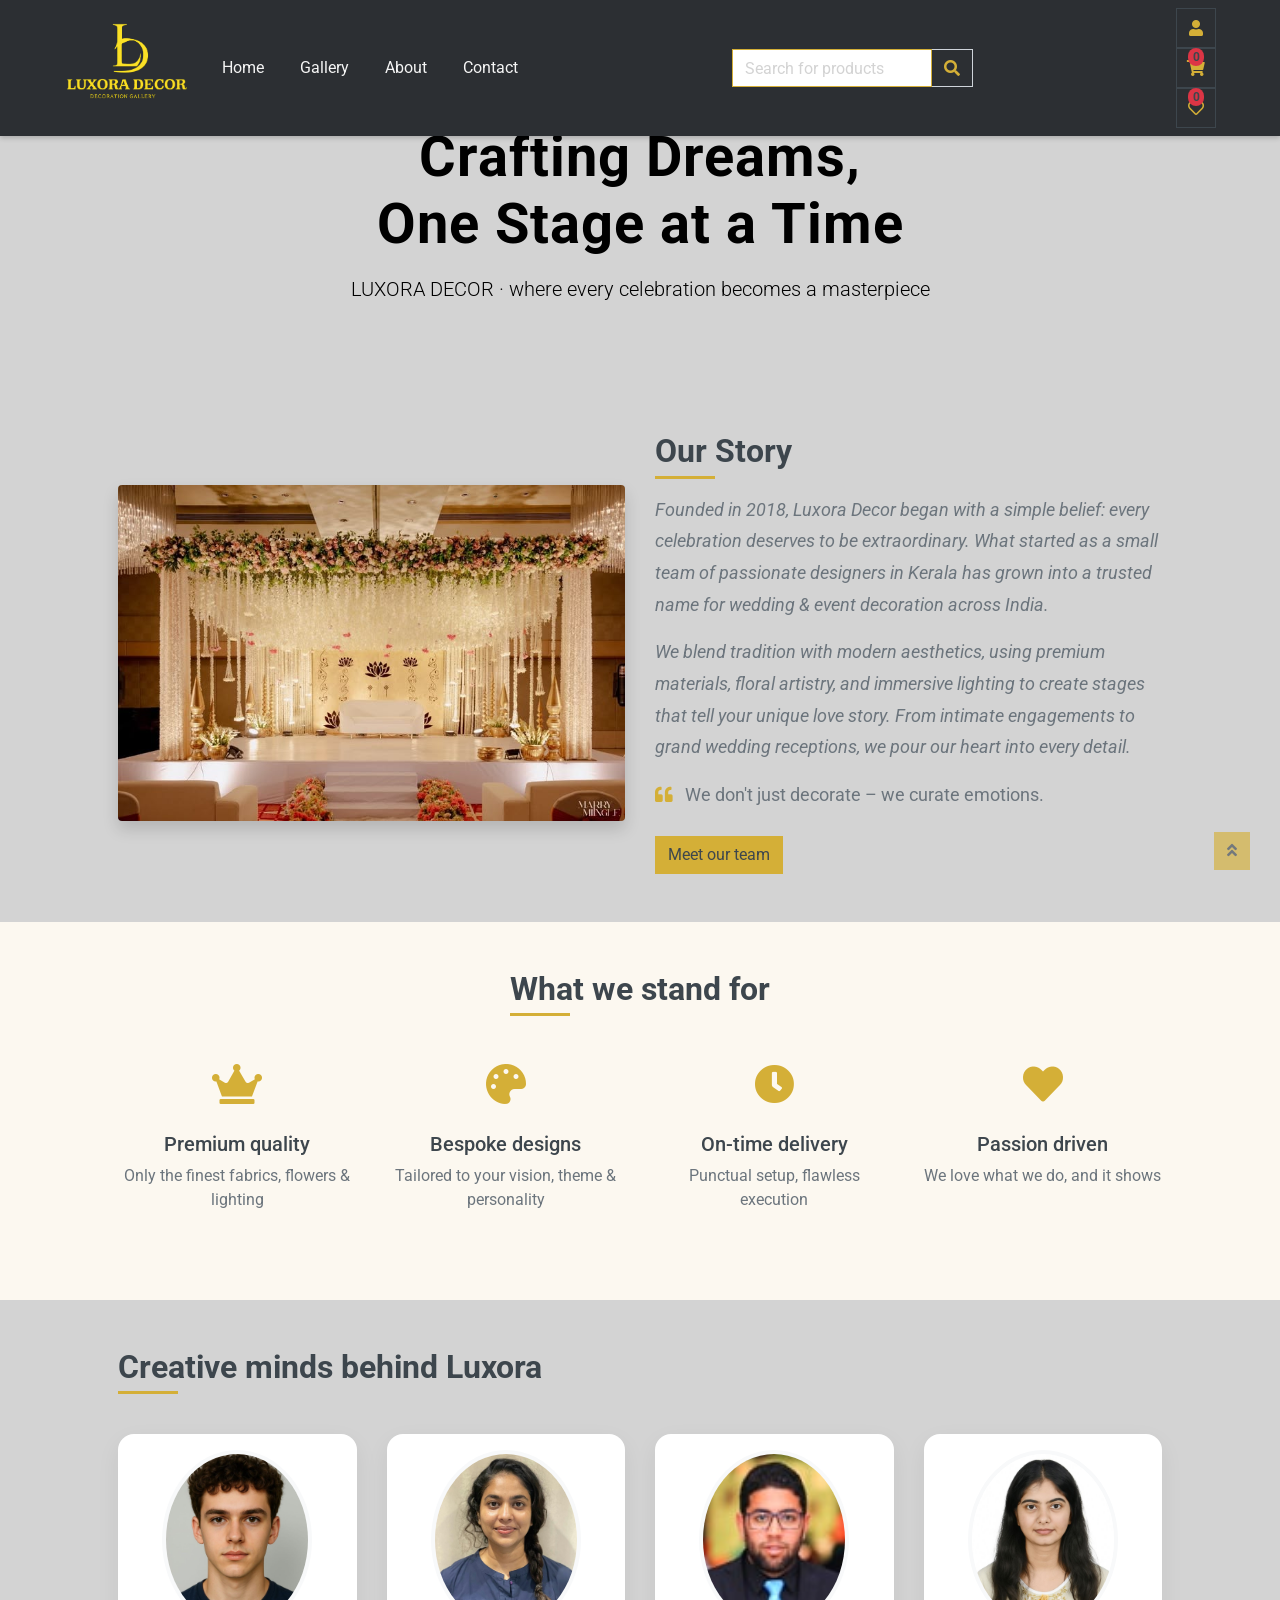
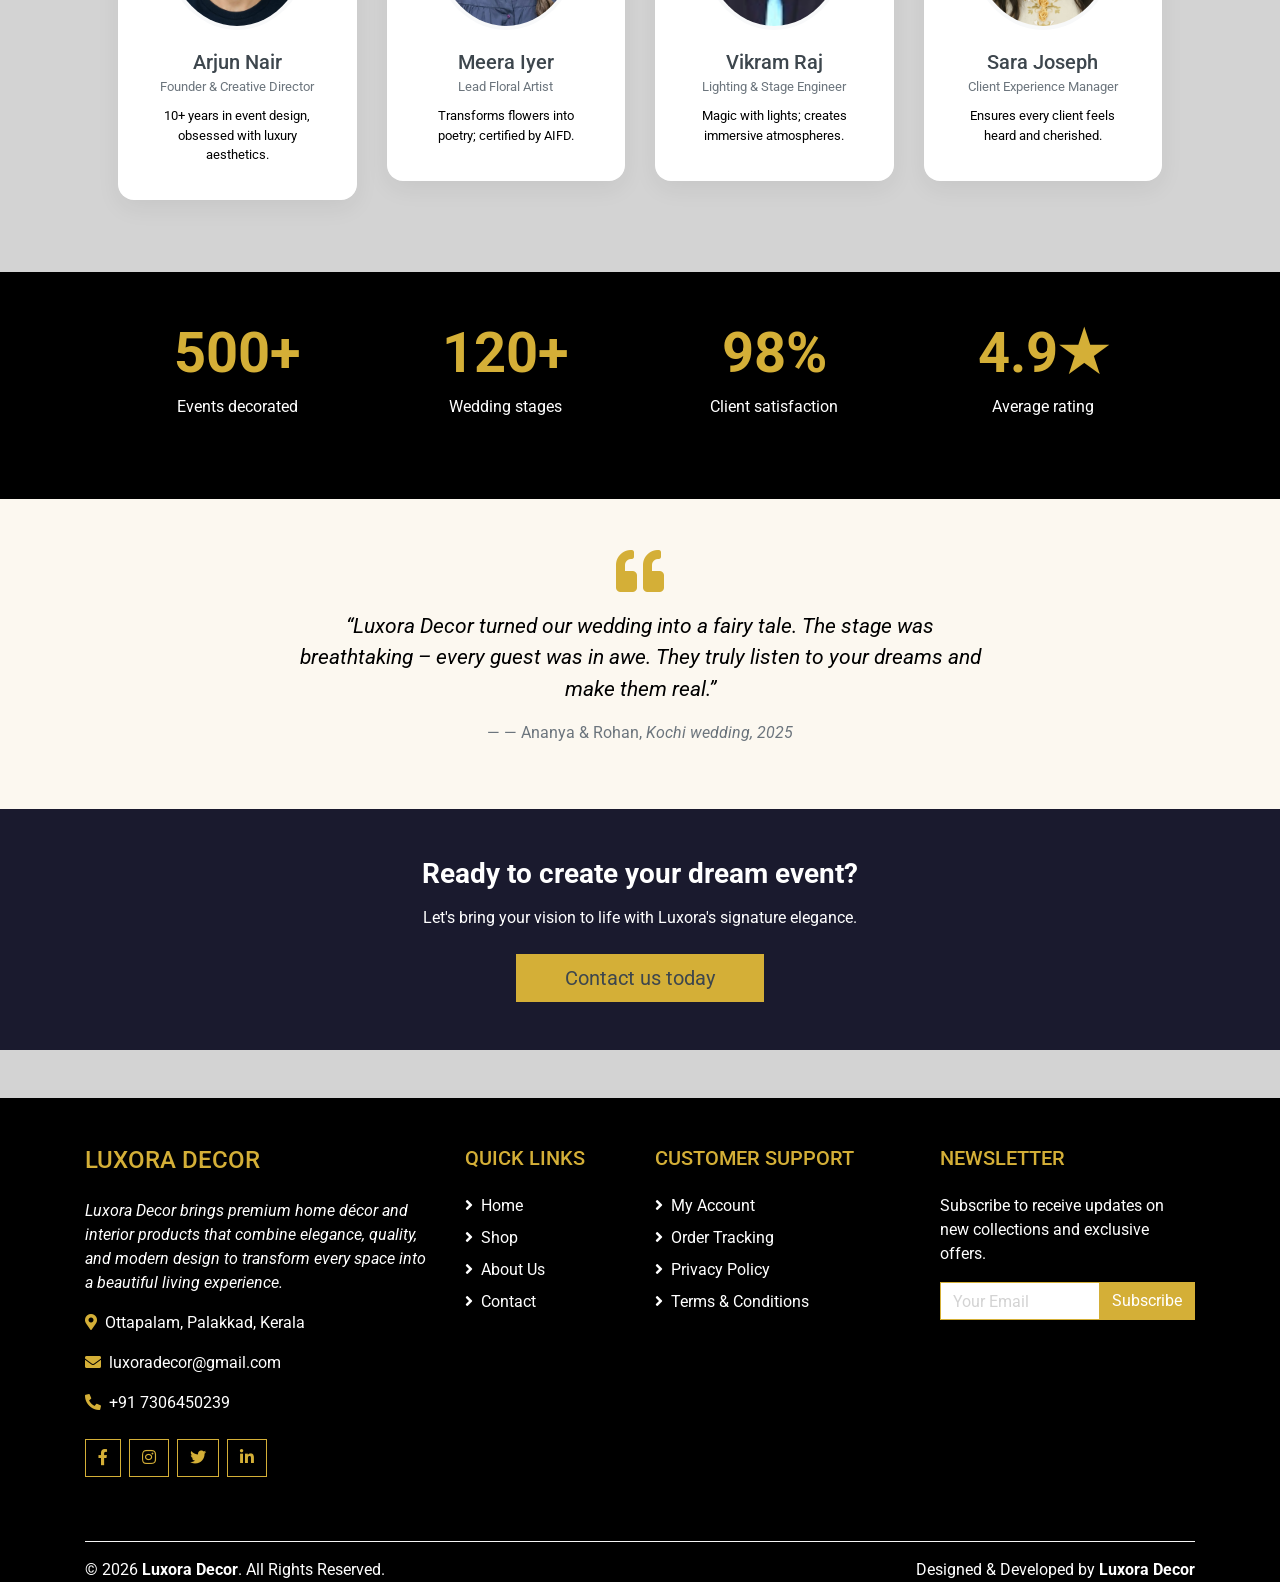
<file: about.html>
<!DOCTYPE html>
<html lang="en">
<head>
  <meta charset="utf-8" />
  <title>LUXORA DECOR · About us</title>
  <meta content="width=device-width, initial-scale=1.0" name="viewport" />
  <meta name="description" content="About Luxora Decor - wedding & event decoration" />
  <!-- Favicon -->
  <link href="img/favicon.ico" rel="icon" />
  <!-- Google Web Fonts -->
  <link rel="preconnect" href="https://fonts.gstatic.com" />
  <link href="https://fonts.googleapis.com/css2?family=Roboto:wght@400;500;700&display=swap" rel="stylesheet" />
  <!-- Font Awesome -->
  <link href="https://cdnjs.cloudflare.com/ajax/libs/font-awesome/5.10.0/css/all.min.css" rel="stylesheet" />
  <!-- Libraries Stylesheet -->
  <link href="lib/animate/animate.min.css" rel="stylesheet" />
  <link href="lib/owlcarousel/assets/owl.carousel.min.css" rel="stylesheet" />
  <!-- Customized Bootstrap Stylesheet -->
  <link href="css/style.css" rel="stylesheet" />
  <style>
     .navbar-fixed-top {
            position: fixed;
            top: 0;
            left: 0;
            right: 0;
            z-index: 1030;
            width: 100%;
            background-color:#2C2F33 !important; /* dark background */
            box-shadow: 0 2px 5px rgba(0,0,0,0.2);
            }
    body {
            padding-top: 60px;
            
            background-color: lightgray;
        }
  
    .about-header {
      background: lightgray;
      color: black;
      padding: 4rem 0;
    }
    .about-header h1 {
      font-weight: 700;
      letter-spacing: 1px;
      color: black;
    }
    .about-story p {
      font-size: 1.1rem;
      line-height: 1.8;
      color: #444;
    }
    .team-card {
      transition: 0.3s;
      border: none;
      border-radius: 1rem;
      box-shadow: 0 0.5rem 1.5rem rgba(0,0,0,0.06);
    }
    .team-card:hover {
      transform: translateY(-8px);
      box-shadow: 0 1rem 2.5rem rgba(0,0,0,0.10);
    }
    .team-card img {
      border-radius: 50%;
      width: 120px;
      height: 120px;
      object-fit: cover;
      margin: 0 auto;
      border: 4px solid #f8f9fa;
    }
    .value-icon {
      font-size: 2.5rem;
      color: #d4af37;
      margin-bottom: 1rem;
    }
    .bg-soft-gold {
      background-color: #fcf8f0;
    }
    .section-title-about {
      position: relative;
      display: inline-block;
    }
    .section-title-about::after {
      content: '';
      position: absolute;
      left: 0;
      bottom: -8px;
      width: 60px;
      height: 3px;
      background: #d4af37;
    }
    @media (max-width: 767px) {
    .mobile-icons {
        position: absolute;
        right: 88px;
        top: 34px;
        z-index: 9999;

        display: flex;
        flex-direction: row;
        align-items: center;
        gap: 5px;
        padding-right: 0;
    }

    .mobile-icons > * {
        display: flex;
        align-items: center;
        justify-content: center;
    }
}
  </style>
</head>
<body>

<!-- ======== TOPBAR (identical to original) ======== -->
<nav class="navbar navbar-expand-lg navbar-dark bg-dark navbar-fixed-top">
        <div class="container-fluid px-xl-5">
            <!-- Brand -->
            <a href="index.html" class="navbar-brand text-decoration-none">
            <img src="img/logo2.png"
             alt="Luxora Decor"
             style="height: 100px; width: auto;"
             class="me-3">
               <!-- <span class="h1 text-uppercase text-primary bg-dark px-2">LUXORA</span>
                <span class="h1 text-uppercase text-dark bg-primary px-2 ml-n1">DECOR</span>-->
            </a>
            <!-- Toggler for mobile -->
            <button class="navbar-toggler" type="button" data-toggle="collapse" data-target="#navbarCollapse" aria-controls="navbarCollapse" aria-expanded="false" aria-label="Toggle navigation">
                <span class="navbar-toggler-icon"></span>
            </button>

            <!-- Collapsible content -->
            <div class="collapse navbar-collapse" id="navbarCollapse">
                <!-- Left links -->
                <ul class="navbar-nav mr-auto">
                    <li class="nav-item mx-2"><a class="nav-link" href="index.html">Home</a></li>
           <li class="nav-item mx-2"><a class="nav-link" href="#Gallery">Gallery</a></li>
         <li class="nav-item mx-2"><a class="nav-link" href="about.html">About</a></li>
          <li class="nav-item mx-2"><a class="nav-link" href="contact.html">Contact</a></li>
                    <!-- Dropdown for big events (as in original) -->
                    <li class="nav-item dropdown">
                       
                        <div class="dropdown-menu" aria-labelledby="navbarDropdown">
                            <a class="dropdown-item" href="#">extra ordinary with stage decoration</a>
                            <a class="dropdown-item" href="#">night stage decoration</a>
                            <a class="dropdown-item" href="#">light decoration</a>
                        </div>
                    </li>
                </ul>

                <!-- Search form (visible on larger screens) -->
                <form class="form-inline my-2 my-lg-0 d-none d-lg-flex">
                    <div class="input-group">
                        <input type="text" class="form-control" placeholder="Search for products" style="width: 200px;">
                        <div class="input-group-append">
                            <span class="input-group-text bg-transparent text-primary">
                                <i class="fa fa-search"></i>
                            </span>
                        </div>
                    </div>
                </form>

                <!-- Right icons: account, cart, wishlist -->
               <div class="d-flex align-items-center ml-auto">
    <!-- Account dropdown -->
    <div class="btn-group mr-2">
        

        <div class="dropdown-menu dropdown-menu-right">
            <a class="dropdown-item" href="login.html">Sign in</a>
            <a class="dropdown-item" href="signup.html">Sign up</a>
        </div>
    </div>

    <!-- Account button -->
    <div class="mobile-icons">

    <!-- Account -->
    <a href="account.html" class="btn btn-outline-dark btn-square">
        <i class="fa fa-user"style="color:#D4AF37; border-color:rgba(255,255,255,0.5);"></i></i>
    </a>

    <!-- Cart -->
    <a href="cart.html" class="btn btn-outline-dark btn-square position-relative">
        <i class="fa fa-shopping-cart"style="color:#D4AF37; border-color:rgba(255,255,255,0.5);"></i>
        <span id="cart-count"
              class="position-absolute top-0 start-100 translate-middle badge rounded-pill bg-danger"></span>
    </a>

    <!-- Wishlist -->
    <a href="wishlist.html" class="btn btn-outline-dark btn-square position-relative">
        <i class="far fa-heart"style="color:#D4AF37; border-color:rgba(255,255,255,0.5);"></i>
        <span id="wishlist-count"
              class="position-absolute top-0 start-100 translate-middle badge rounded-pill bg-danger"></span>
    </a>

</div>
    </nav>
    <!-- ====== END FIXED NAVBAR ====== -->


    <!-- ====== HIDE ORIGINAL TOPBAR AND NAVBAR (they are replaced by fixed version) ====== -->
    <div style="display:none;">
        <!-- Topbar Start -->
        <div class="container-fluid ">
            <div class="row bg-secondary py-1 px-xl-5">
                <div class="col-lg-6 d-none d-lg-block">
                    <div class="d-inline-flex align-items-center h-100">
                        <a class="text-body mr-3" href="index.html">Home</a>
                        <a class="text-body mr-3" href="#Gallery">Gallery</a>
                        <a class="text-body mr-3" href="about.html">About</a>
                        <a class="text-body mr-3" href="contact.html">Contact</a>
                    </div>
                </div>
                <div class="col-lg-6 text-center text-lg-right">
                    <div class="d-inline-flex align-items-center">
                        <div class="btn-group">
                            <button type="button" class="btn btn-sm btn-light dropdown-toggle" data-toggle="dropdown">My Account</button>
                            <div class="dropdown-menu dropdown-menu-right">
                                <button class="dropdown-item" type="button">Sign in</button>
                                <button class="dropdown-item" type="button">Sign up</button>
                            </div>
                        </div>
                        <div class="btn-group mx-2">
                            <a class="btn btn-outline-dark btn-square position-relative" href="cart.html">
                                <i class="fa fa-shopping-cart"></i>
                                <span id="cart-count-old" class="position-absolute top-0 start-100 translate-middle badge rounded-pill bg-danger"></span>
                            </a>
                        </div>
                        <div class="btn-group">
                            <a class="btn btn-outline-dark btn-square position-relative" href="wishlist.html">
                                <i class="far fa-heart"></i>
                                <span id="wishlist-count-old" class="position-absolute top-0 start-100 translate-middle badge rounded-pill bg-danger"></span>
                            </a>
                        </div>
                    </div>
                    <div class="d-inline-flex align-items-center d-block d-lg-none">
                        <a href="" class="btn px-0 ml-2">
                            <i class="fas fa-heart text-dark"></i>
                            <span class="badge text-dark border border-dark rounded-circle" style="padding-bottom: 2px;">0</span>
                        </a>
                        <a href="" class="btn px-0 ml-2">
                            <i class="fas fa-shopping-cart text-dark"></i>
                            <span class="badge text-dark border border-dark rounded-circle" style="padding-bottom: 2px;">0</span>
                        </a>
                    </div>
                </div>
            </div>
            <div class="row align-items-center bg-light py-3 px-xl-5 d-none d-lg-flex">
                <div class="col-lg-4">
                    <a href="" class="text-decoration-none">
                        <span class="h1 text-uppercase text-primary bg-dark px-2">LUXORA</span>
                        <span class="h1 text-uppercase text-dark bg-primary px-2 ml-n1">DECOR</span>
                    </a>
                </div>
                <div class="col-lg-4 col-6 text-left">
                    <form action="">
                        <div class="input-group">
                            <input type="text" class="form-control" placeholder="Search for products">
                            <div class="input-group-append">
                                <span class="input-group-text bg-transparent text-primary">
                                    <i class="fa fa-search"></i>
                                </span>
                            </div>
                        </div>
                    </form>
                </div>
                <div class="col-lg-4 col-6 text-right">
                    <p class="m-0">Customer Service</p>
                    <h5 class="m-0">+91 7306450239</h5>
                </div>
            </div>
        </div>
        <!-- Topbar End -->
        <!-- Navbar Start -->
        <div class="container-fluid bg-dark mb-30">
            <div class="row px-xl-5">
                <div class="col-lg-3 d-none d-lg-block">
                    <nav class="collapse position-absolute navbar navbar-vertical navbar-light align-items-start p-0 bg-light sticky-top" id="navbar-vertical" style="width: calc(100% - 30px); z-index: 999;">
                        <div class="navbar-nav w-100">
                            <div class="nav-item dropdown dropright">
                                <a href="#" class="nav-link dropdown-toggle" data-toggle="dropdown">BIG EVENTS <i class="fa fa-angle-right float-right mt-1"></i></a>
                                <div class="dropdown-menu position-absolute rounded-0 border-0 m-0">
                                    <a href="" class="dropdown-item">extra ordinarywith stage decoration</a>
                                    <a href="" class="dropdown-item">night stage decoration</a>
                                    <a href="" class="dropdown-item">light decoration</a>
                                </div>
                            </div>
                        </div>
                    </nav>
                </div>
            </div>
        </div>
        <!-- Navbar End -->
  </div>
</div>
<!-- ======== END NAVBAR ======== -->

<!-- ======== ABOUT PAGE HERO ======== -->
<div class="about-header text-center">
  <div class="container">
    <h1 class="display-4 animate__animated animate__fadeInDown" style="color: black;">
    Crafting Dreams,<br>One Stage at a Time
</h1>

    <p class="lead mt-3 animate__animated animate__fadeInUp">LUXORA DECOR · where every celebration becomes a masterpiece</p>
  </div>
</div>

<!-- ======== OUR STORY ======== -->
<div class="container-fluid py-5 about-story">
  <div class="container px-xl-5">
    <div class="row align-items-center">
      <div class="col-lg-6 mb-4 mb-lg-0">
        <img src="img/carousel-1.jpg" alt="Luxora decor story" class="img-fluid rounded shadow" style="width:100%; object-fit:cover; max-height:400px;" />
      </div>
      <div class="col-lg-6">
        <h2 class="section-title-about mb-4">Our Story</h2>
        <p class="text-muted"><i>Founded in 2018, Luxora Decor began with a simple belief: every celebration deserves to be extraordinary. What started as a small team of passionate designers in Kerala has grown into a trusted name for wedding & event decoration across India.</i></p>
        <p class="text-muted"><i>We blend tradition with modern aesthetics, using premium materials, floral artistry, and immersive lighting to create stages that tell your unique love story. From intimate engagements to grand wedding receptions, we pour our heart into every detail.</i></p>
        <p class="text-muted"><i class="fas fa-quote-left text-primary mr-2"></i> We don't just decorate – we curate emotions.</p>
        <a href="#team" class="btn btn-primary mt-2">Meet our team</a>
      </div>
    </div>
  </div>
</div>

<!-- ======== VALUES / PILLARS ======== -->
<div class="container-fluid bg-soft-gold py-5">
  <div class="container px-xl-5 text-center">
    <h2 class="section-title-about mb-5">What we stand for</h2>
    <div class="row">
      <div class="col-md-3 mb-4">
        <div class="value-icon"><i class="fas fa-crown"></i></div>
        <h5>Premium quality</h5>
        <p class="text-muted">Only the finest fabrics, flowers & lighting</p>
      </div>
      <div class="col-md-3 mb-4">
        <div class="value-icon"><i class="fas fa-palette"></i></div>
        <h5>Bespoke designs</h5>
        <p class="text-muted">Tailored to your vision, theme & personality</p>
      </div>
      <div class="col-md-3 mb-4">
        <div class="value-icon"><i class="fas fa-clock"></i></div>
        <h5>On-time delivery</h5>
        <p class="text-muted">Punctual setup, flawless execution</p>
      </div>
      <div class="col-md-3 mb-4">
        <div class="value-icon"><i class="fas fa-heart"></i></div>
        <h5>Passion driven</h5>
        <p class="text-muted">We love what we do, and it shows</p>
      </div>
    </div>
  </div>
</div>

<!-- ======== TEAM SECTION ======== -->
<div id="team" class="container-fluid py-5">
  <div class="container px-xl-5">
    <h2 class="section-title-about mb-5 text-center">Creative minds behind Luxora</h2>
    <div class="row">
      <!-- team 1 -->
      <div class="col-lg-3 col-md-6 mb-4">
        <div class="team-card card p-3 text-center">
          <img src="img/team-1.jpg" class="card-img-top" alt="Arjun"style="width:150px; height:180px; object-fit:cover;" onerror="this.src='https://via.placeholder.com/120x120/eee/333?text=A'"/>

          <div class="card-body">
            <h5 class="card-title mb-0">Arjun Nair</h5>
            <small class="text-muted">Founder & Creative Director</small>
            <p class="card-text mt-2 small">10+ years in event design, obsessed with luxury aesthetics.</p>
          </div>
        </div>
      </div>
      <!-- team 2 -->
      <div class="col-lg-3 col-md-6 mb-4">
        <div class="team-card card p-3 text-center">
          <img src="img/team-2.jpg" class="card-img-top" alt="meera"style="width:150px; height:180px; object-fit:cover;" onerror="this.src='https://via.placeholder.com/120x120/eee/333?text=A'"/>
          
          <div class="card-body">
            <h5 class="card-title mb-0">Meera Iyer</h5>
            <small class="text-muted">Lead Floral Artist</small>
            <p class="card-text mt-2 small">Transforms flowers into poetry; certified by AIFD.</p>
          </div>
        </div>
      </div>
      <!-- team 3 -->
      <div class="col-lg-3 col-md-6 mb-4">
        <div class="team-card card p-3 text-center">
          <img src="img/team-3.jpg" class="card-img-top" alt="Vikram" style="width:150px; height:180px; object-fit:cover;" onerror="this.src='https://via.placeholder.com/120x120/eee/333?text=A'"/>
          <div class="card-body">
            <h5 class="card-title mb-0">Vikram Raj</h5>
            <small class="text-muted">Lighting & Stage Engineer</small>
            <p class="card-text mt-2 small">Magic with lights; creates immersive atmospheres.</p>
          </div>
        </div>
      </div>
      <!-- team 4 -->
      <div class="col-lg-3 col-md-6 mb-4">
        <div class="team-card card p-3 text-center">
          <img src="img/team-4.jpg" class="card-img-top" alt="Sara"  style="width:150px; height:180px; object-fit:cover;" onerror="this.src='https://via.placeholder.com/120x120/eee/333?text=A'"/>
          <div class="card-body">
            <h5 class="card-title mb-0">Sara Joseph</h5>
            <small class="text-muted">Client Experience Manager</small>
            <p class="card-text mt-2 small">Ensures every client feels heard and cherished.</p>
          </div>
        </div>
      </div>
    </div>
  </div>
</div>

<!-- ======== STATS / FUN FACTS ======== -->
<div class="container-fluid bg-dark text-white py-5">
  <div class="container px-xl-5 text-center">
    <div class="row">
      <div class="col-6 col-md-3 mb-3">
        <h2 class="display-4 font-weight-bold text-primary">500+</h2>
        <p>Events decorated</p>
      </div>
      <div class="col-6 col-md-3 mb-3">
        <h2 class="display-4 font-weight-bold text-primary">120+</h2>
        <p>Wedding stages</p>
      </div>
      <div class="col-6 col-md-3 mb-3">
        <h2 class="display-4 font-weight-bold text-primary">98%</h2>
        <p>Client satisfaction</p>
      </div>
      <div class="col-6 col-md-3 mb-3">
        <h2 class="display-4 font-weight-bold text-primary">4.9★</h2>
        <p>Average rating</p>
      </div>
    </div>
  </div>
</div>

<!-- ======== TESTIMONIAL / QUOTE ======== -->
<div class="container-fluid py-5 bg-soft-gold">
  <div class="container px-xl-5 text-center">
    <div class="row justify-content-center">
      <div class="col-lg-8">
        <i class="fas fa-quote-left fa-3x text-primary opacity-50 mb-3"></i>
        <blockquote class="blockquote">
          <p class="mb-0 font-italic" style="font-size:1.3rem;">“Luxora Decor turned our wedding into a fairy tale. The stage was breathtaking – every guest was in awe. They truly listen to your dreams and make them real.”</p>
          <footer class="blockquote-footer mt-3">— Ananya & Rohan, <cite title="Source">Kochi wedding, 2025</cite></footer>
        </blockquote>
      </div>
    </div>
  </div>
</div>

<!-- ======== CALL TO ACTION ======== -->
<div class="container-fluid py-5" style="background: #1a1a2e;">
  <div class="container px-xl-5 text-center text-white">
<h3 class="mb-3" style="color: white;">Ready to create your dream event?</h3>    <p class="mb-4">Let's bring your vision to life with Luxora's signature elegance.</p>
    <a href="contact.html" class="btn btn-primary btn-lg px-5">Contact us today</a>
  </div>
</div>

<!-- ======== FOOTER (identical) ======== -->
<!-- Footer Start -->
<div class="container-fluid bg-dark text-light mt-5 pt-5">
    <div class="container">
        <div class="row">

            <!-- Company Info -->
            <div class="col-lg-4 col-md-6 mb-5">
                <h4 class="text-uppercase text-warning mb-4">Luxora Decor</h4>
                <p>
                   <i> Luxora Decor brings premium home décor and interior products
                    that combine elegance, quality, and modern design to transform
                    every space into a beautiful living experience.</i>
                </p>

                <p><i class="fa fa-map-marker-alt text-warning mr-2"></i>Ottapalam, Palakkad, Kerala</p>
                <p><i class="fa fa-envelope text-warning mr-2"></i>luxoradecor@gmail.com</p>
                <p><i class="fa fa-phone-alt text-warning mr-2"></i>+91 7306450239</p>

                <div class="d-flex mt-4">
                    <a class="btn btn-outline-warning btn-social mr-2" href="#"><i class="fab fa-facebook-f"></i></a>
                    <a class="btn btn-outline-warning btn-social mr-2" href="#"><i class="fab fa-instagram"></i></a>
                    <a class="btn btn-outline-warning btn-social mr-2" href="#"><i class="fab fa-twitter"></i></a>
                    <a class="btn btn-outline-warning btn-social" href="#"><i class="fab fa-linkedin-in"></i></a>
                </div>
            </div>

            <!-- Quick Links -->
           <div class="col-lg-2 col-md-6 mb-5">
                <h5 class="text-uppercase text-warning mb-4">Quick Links</h5>
                <a class="text-light d-block mb-2" href="index.html">
                    <i class="fa fa-angle-right mr-2"></i>Home
                </a>
                <a class="text-light d-block mb-2" href="index.html">
                    <i class="fa fa-angle-right mr-2"></i>Shop
                </a>
                <a class="text-light d-block mb-2" href="about.html">
                    <i class="fa fa-angle-right mr-2"></i>About Us
                </a>
                <a class="text-light d-block mb-2" href="contact.html">
                    <i class="fa fa-angle-right mr-2"></i>Contact
                </a>
            </div>

            <!-- Customer Support -->
            <div class="col-lg-3 col-md-6 mb-5">
                <h5 class="text-uppercase text-warning mb-4">Customer Support</h5>
                <a class="text-light d-block mb-2" href="#">
                    <i class="fa fa-angle-right mr-2"></i>My Account
                </a>
                <a class="text-light d-block mb-2" href="#">
                    <i class="fa fa-angle-right mr-2"></i>Order Tracking
                </a>
                <a class="text-light d-block mb-2" href="#">
                    <i class="fa fa-angle-right mr-2"></i>Privacy Policy
                </a>
                <a class="text-light d-block mb-2" href="#">
                    <i class="fa fa-angle-right mr-2"></i>Terms & Conditions
                </a>
            </div>

            <!-- Newsletter -->
            <div class="col-lg-3 col-md-6 mb-5">
                <h5 class="text-uppercase text-warning mb-4">Newsletter</h5>
                <p>Subscribe to receive updates on new collections and exclusive offers.</p>

                <form>
                    <div class="input-group">
                        <input type="email" class="form-control" placeholder="Your Email">
                        <div class="input-group-append">
                            <button class="btn btn-warning">Subscribe</button>
                        </div>
                    </div>
                </form>
            </div>

        </div>

        <hr class="border-secondary">

        <div class="row">
            <div class="col-md-6 text-center text-md-left mb-3 mb-md-0">
                <p class="mb-0">
                    &copy; 2026 <strong>Luxora Decor</strong>. All Rights Reserved.
                </p>
            </div>

            <div class="col-md-6 text-center text-md-right">
                <p class="mb-0">
                    Designed & Developed by <strong>Luxora Decor</strong>
                </p>
            </div>
        </div>
    </div>
</div>
<!-- Footer End -->
   <!-- <div class="col-lg-8 col-md-12">
      <div class="row">
        <div class="col-md-4 mb-5">
          <h5 class="text-secondary text-uppercase mb-4">Quick Shop</h5>
          <div class="d-flex flex-column justify-content-start">
            <a class="text-secondary mb-2" href="#"><i class="fa fa-angle-right mr-2"></i>Home</a>
            <a class="text-secondary mb-2" href="#"><i class="fa fa-angle-right mr-2"></i>Our Shop</a>
            <a class="text-secondary mb-2" href="#"><i class="fa fa-angle-right mr-2"></i>Shop Detail</a>
            <a class="text-secondary mb-2" href="#"><i class="fa fa-angle-right mr-2"></i>Shopping Cart</a>
            <a class="text-secondary mb-2" href="#"><i class="fa fa-angle-right mr-2"></i>Checkout</a>
            <a class="text-secondary" href="#"><i class="fa fa-angle-right mr-2"></i>Contact Us</a>
          </div>
        </div>
        <div class="col-md-4 mb-5">
          <h5 class="text-secondary text-uppercase mb-4">My Account</h5>
          <div class="d-flex flex-column justify-content-start">
            <a class="text-secondary mb-2" href="#"><i class="fa fa-angle-right mr-2"></i>Home</a>
            <a class="text-secondary mb-2" href="#"><i class="fa fa-angle-right mr-2"></i>Our Shop</a>
            <a class="text-secondary mb-2" href="#"><i class="fa fa-angle-right mr-2"></i>Shop Detail</a>
            <a class="text-secondary mb-2" href="#"><i class="fa fa-angle-right mr-2"></i>Shopping Cart</a>
            <a class="text-secondary mb-2" href="#"><i class="fa fa-angle-right mr-2"></i>Checkout</a>
            <a class="text-secondary" href="#"><i class="fa fa-angle-right mr-2"></i>Contact Us</a>
          </div>
        </div>
        <div class="col-md-4 mb-5">
          <h5 class="text-secondary text-uppercase mb-4">Newsletter</h5>
          <p>Duo stet tempor ipsum sit amet magna ipsum tempor est</p>
          <form action="#">
            <div class="input-group">
              <input type="text" class="form-control" placeholder="Your Email Address" />
              <div class="input-group-append">
                <button class="btn btn-primary">Sign Up</button>
              </div>
            </div>
          </form>
          <h6 class="text-secondary text-uppercase mt-4 mb-3">Follow Us</h6>
          <div class="d-flex">
            <a class="btn btn-primary btn-square mr-2" href="#"><i class="fab fa-twitter"></i></a>
            <a class="btn btn-primary btn-square mr-2" href="#"><i class="fab fa-facebook-f"></i></a>
            <a class="btn btn-primary btn-square mr-2" href="#"><i class="fab fa-linkedin-in"></i></a>
            <a class="btn btn-primary btn-square" href="#"><i class="fab fa-instagram"></i></a>
          </div>
        </div>
      </div>
    </div>
  </div>
  <div class="row border-top mx-xl-5 py-4" style="border-color: darkred !important;">
    <div class="col-md-6 px-xl-0">
      <p class="mb-md-0 text-center text-md-left text-secondary">&copy; <a class="text-primary" href="#">Domain</a>. All Rights Reserved. Designed by <a class="text-primary" href="https://htmlcodex.com">HTML Codex</a><br />Distributed By: <a href="https://themewagon.com" target="_blank">ThemeWagon</a></p>
    </div>
    <div class="col-md-6 px-xl-0 text-center text-md-right">
      <img class="img-fluid" src="img/payments.png" alt="" />
    </div>
  </div>
</div>
<!-- ======== END FOOTER ======== -->

<a href="#" class="btn btn-primary back-to-top"><i class="fa fa-angle-double-up"></i></a>

<!-- ======== SCRIPTS (cart/wishlist + libs) ======== -->
<script>
function updateCounts() {
  let cart = JSON.parse(localStorage.getItem("cart")) || [];
  let wishlist = JSON.parse(localStorage.getItem("wishlist")) || [];
  document.getElementById("cart-count").innerText = cart.length;
  document.getElementById("wishlist-count").innerText = wishlist.length;
}
function addToCart(name, image, price) {
  let cart = JSON.parse(localStorage.getItem("cart")) || [];
  cart.push({ name, image, price, quantity: 1 });
  localStorage.setItem("cart", JSON.stringify(cart));
  updateCounts();
  alert(name + " added to cart!");
}
function addToWishlist(name, image, price) {
  let wishlist = JSON.parse(localStorage.getItem("wishlist")) || [];
  wishlist.push({ name, image, price });
  localStorage.setItem("wishlist", JSON.stringify(wishlist));
  updateCounts();
  alert(name + " added to wishlist!");
}
updateCounts();
</script>
<!-- JavaScript Libraries -->
<script src="https://code.jquery.com/jquery-3.4.1.min.js"></script>
<script src="https://stackpath.bootstrapcdn.com/bootstrap/4.4.1/js/bootstrap.bundle.min.js"></script>
<script src="lib/easing/easing.min.js"></script>
<script src="lib/owlcarousel/owl.carousel.min.js"></script>
<script src="mail/jqBootstrapValidation.min.js"></script>
<script src="mail/contact.js"></script>
<script src="js/main.js"></script>
</body>
</html>
</file>
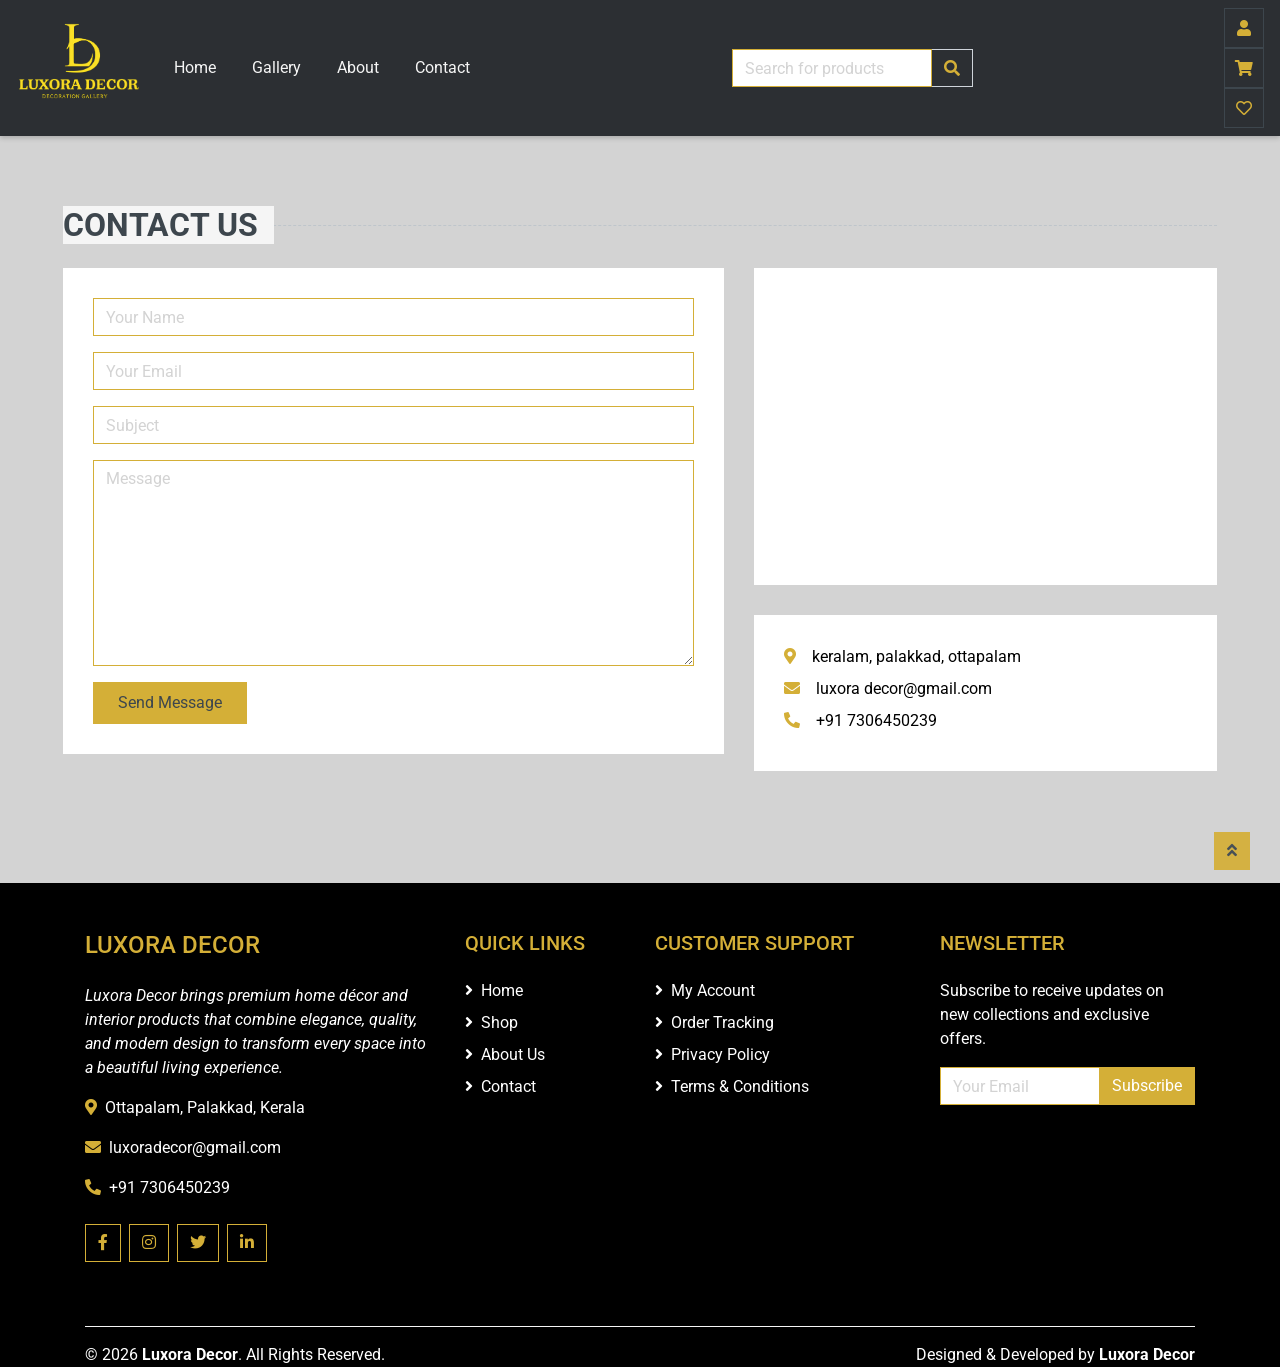
<file: contact.html>
<!DOCTYPE html>
<html lang="en">

<head>
    <meta charset="utf-8">
    <title>LUXORA DECOR - Online Shop Website Template</title>
    <meta content="width=device-width, initial-scale=1.0" name="viewport">
    <meta content="Free HTML Templates" name="keywords">
    <meta content="Free HTML Templates" name="description">

    <!-- Favicon -->
    <link href="img/favicon.ico" rel="icon">

    <!-- Google Web Fonts -->
    <link rel="preconnect" href="https://fonts.gstatic.com">
    <link href="https://fonts.googleapis.com/css2?family=Roboto:wght@400;500;700&display=swap" rel="stylesheet">  

    <!-- Font Awesome -->
    <link href="https://cdnjs.cloudflare.com/ajax/libs/font-awesome/5.10.0/css/all.min.css" rel="stylesheet">

    <!-- Libraries Stylesheet -->
    <link href="lib/animate/animate.min.css" rel="stylesheet">
    <link href="lib/owlcarousel/assets/owl.carousel.min.css" rel="stylesheet">

    <!-- Customized Bootstrap Stylesheet -->
    <link href="css/style.css" rel="stylesheet">
</head>
<style type="text/css">

      .navbar-fixed-top {
            position: fixed;
            top: 0;
            left: 0;
            right: 0;
            z-index: 1030;
            width: 100%;
            background-color:#2C2F33 !important; /* dark background */
            box-shadow: 0 2px 5px rgba(0,0,0,0.2);
            }
    body {
            padding-top: 60px;
            
            background-color: lightgray;
        }
  
    .about-header {
      background: lightgray;
      color: black;
      padding: 4rem 0;
    }
    .about-header h1 {
      font-weight: 700;
      letter-spacing: 1px;
      color: black;
    }
    .about-story p {
      font-size: 1.1rem;
      line-height: 1.8;
      color: #444;
    }
    .team-card {
      transition: 0.3s;
      border: none;
      border-radius: 1rem;
      box-shadow: 0 0.5rem 1.5rem rgba(0,0,0,0.06);
    }
    .team-card:hover {
      transform: translateY(-8px);
      box-shadow: 0 1rem 2.5rem rgba(0,0,0,0.10);
    }
    .team-card img {
      border-radius: 50%;
      width: 120px;
      height: 120px;
      object-fit: cover;
      margin: 0 auto;
      border: 4px solid #f8f9fa;
    }
    .value-icon {
      font-size: 2.5rem;
      color: #d4af37;
      margin-bottom: 1rem;
    }
    .bg-soft-gold {
      background-color: #fcf8f0;
    }
    .section-title-about {
      position: relative;
      display: inline-block;
    }
    .section-title-about::after {
      content: '';
      position: absolute;
      left: 0;
      bottom: -8px;
      width: 60px;
      height: 3px;
      background: #d4af37;
    }
    @media (max-width: 767px) {
    .mobile-icons {
        position: absolute;
        right: 88px;
        top: 34px;
        z-index: 9999;

        display: flex;
        flex-direction: row;
        align-items: center;
        gap: 5px;
        padding-right: 0;
    }

    .mobile-icons > * {
        display: flex;
        align-items: center;
        justify-content: center;
    }

.mobile-icons {
    display: flex !important;
    flex-direction: row !important;
    align-items: center !important;
    justify-content: flex-start;
    gap: 5px;
}

.mobile-icons a {
    display: flex !important;
    flex: 0 0 40px;
    width: 40px;
    height: 40px;
    align-items: center;
    justify-content: center;
    margin: 0 !important;
    padding: 0 !important;
}
}
</style>



    
<!-- ====== FIXED RESPONSIVE NAVBAR (replaces original topbar + navbar) ====== -->
    <nav class="navbar navbar-expand-lg navbar-dark bg-dark navbar-fixed-top">
        <a href="index.html" class="navbar-brand text-decoration-none">
            <img src="img/logo2.png"
             alt="Luxora Decor"
             style="height: 100px; width: auto;"
             class="me-3">
               
            </a>

            <!-- Toggler for mobile -->
            <button class="navbar-toggler" type="button" data-toggle="collapse" data-target="#navbarCollapse" aria-controls="navbarCollapse" aria-expanded="false" aria-label="Toggle navigation">
                <span class="navbar-toggler-icon"></span>
            </button>

            <!-- Collapsible content -->
            <div class="collapse navbar-collapse" id="navbarCollapse">
                <!-- Left links -->
                <ul class="navbar-nav mr-auto">
                    <li class="nav-item mx-2"><a class="nav-link" href="index.html">Home</a></li>
           <li class="nav-item mx-2"><a class="nav-link" href="#Gallery">Gallery</a></li>
         <li class="nav-item mx-2"><a class="nav-link" href="about.html">About</a></li>
          <li class="nav-item mx-2"><a class="nav-link" href="contact.html">Contact</a></li>
                    <!-- Dropdown for big events (as in original) -->
                    <li class="nav-item dropdown">
                        <!--<a class="nav-link dropdown-toggle" href="#" id="navbarDropdown" role="button" data-toggle="dropdown" aria-haspopup="true" aria-expanded="false">
                            BIG EVENTS-->
                        </a>
                        <div class="dropdown-menu" aria-labelledby="navbarDropdown">
                            <a class="dropdown-item" href="#">extra ordinary with stage decoration</a>
                            <a class="dropdown-item" href="#">night stage decoration</a>
                            <a class="dropdown-item" href="#">light decoration</a>
                        </div>
                    </li>
                </ul>

                <!-- Search form (visible on larger screens) -->
                <form class="form-inline my-2 my-lg-0 d-none d-lg-flex">
                    <div class="input-group">
                        <input type="text" class="form-control" placeholder="Search for products" style="width: 200px;">
                        <div class="input-group-append">
                            <span class="input-group-text bg-transparent text-primary">
                                <i class="fa fa-search"></i>
                            </span>
                        </div>
                    </div>
                </form>

                <!-- Right icons: account, cart, wishlist -->
                <div class="d-flex align-items-center ml-auto">
    <!-- Account dropdown -->
    <div class="btn-group mr-2">
        

        <div class="dropdown-menu dropdown-menu-right">
            <a class="dropdown-item" href="login.html">Sign in</a>
            <a class="dropdown-item" href="signup.html">Sign up</a>
        </div>
    </div>

    <!-- Account button -->
    <div class="mobile-icons">

    <!-- Account -->
    <a href="account.html" class="btn btn-outline-dark btn-square">
        <i class="fa fa-user"style="color:#D4AF37; border-color:rgba(255,255,255,0.5);"></i></i>
    </a>

    <!-- Cart -->
    <a href="cart.html" class="btn btn-outline-dark btn-square position-relative">
        <i class="fa fa-shopping-cart"style="color:#D4AF37; border-color:rgba(255,255,255,0.5);"></i>
        <span id="cart-count"
              class="position-absolute top-0 start-100 translate-middle badge rounded-pill bg-danger"></span>
    </a>

    <!-- Wishlist -->
    <a href="wishlist.html" class="btn btn-outline-dark btn-square position-relative">
        <i class="far fa-heart"style="color:#D4AF37; border-color:rgba(255,255,255,0.5);"></i>
        <span id="wishlist-count"
              class="position-absolute top-0 start-100 translate-middle badge rounded-pill bg-danger"></span>
    </a>
</div>
    </nav>
    <!-- ====== END FIXED NAVBAR ====== -->


    <!-- ====== HIDE ORIGINAL TOPBAR AND NAVBAR (they are replaced by fixed version) ====== -->
    <div style="display:none;">
        <!-- Topbar Start -->
        <div class="container-fluid ">
            <div class="row bg-secondary py-1 px-xl-5">
                <div class="col-lg-6 d-none d-lg-block">
                    <div class="d-inline-flex align-items-center h-100">
                        <a class="text-body mr-3" href="index.html">Home</a>
                        <a class="text-body mr-3" href="#Gallery">Gallery</a>
                        <a class="text-body mr-3" href="about.html">About</a>
                        <a class="text-body mr-3" href="contact.html">Contact</a>
                    </div>
                </div>
                <div class="col-lg-6 text-center text-lg-right">
                    <div class="d-inline-flex align-items-center">
                        <div class="btn-group">
                            <button type="button" class="btn btn-sm btn-light dropdown-toggle" data-toggle="dropdown">My Account</button>
                            <div class="dropdown-menu dropdown-menu-right">
                                <button class="dropdown-item" type="button">Sign in</button>
                                <button class="dropdown-item" type="button">Sign up</button>
                            </div>
                        </div>
                        <div class="btn-group mx-2">
                            <a class="btn btn-outline-dark btn-square position-relative" href="cart.html">
                                <i class="fa fa-shopping-cart"></i>
                                <span id="cart-count-old" class="position-absolute top-0 start-100 translate-middle badge rounded-pill bg-danger"></span>
                            </a>
                        </div>
                        <div class="btn-group">
                            <a class="btn btn-outline-dark btn-square position-relative" href="wishlist.html">
                                <i class="far fa-heart"></i>
                                <span id="wishlist-count-old" class="position-absolute top-0 start-100 translate-middle badge rounded-pill bg-danger"></span>
                            </a>
                        </div>
                    </div>
                    <div class="d-inline-flex align-items-center d-block d-lg-none">
                        <a href="" class="btn px-0 ml-2">
                            <i class="fas fa-heart text-dark"></i>
                            <span class="badge text-dark border border-dark rounded-circle" style="padding-bottom: 2px;">0</span>
                        </a>
                        <a href="" class="btn px-0 ml-2">
                            <i class="fas fa-shopping-cart text-dark"></i>
                            <span class="badge text-dark border border-dark rounded-circle" style="padding-bottom: 2px;">0</span>
                        </a>
                    </div>
                </div>
            </div>
            <div class="row align-items-center bg-light py-3 px-xl-5 d-none d-lg-flex">
                <div class="col-lg-4">
                    <a href="" class="text-decoration-none">
                        <span class="h1 text-uppercase text-primary bg-dark px-2">LUXORA</span>
                        <span class="h1 text-uppercase text-dark bg-primary px-2 ml-n1">DECOR</span>
                    </a>
                </div>
                <div class="col-lg-4 col-6 text-left">
                    <form action="">
                        <div class="input-group">
                            <input type="text" class="form-control" placeholder="Search for products">
                            <div class="input-group-append">
                                <span class="input-group-text bg-transparent text-primary">
                                    <i class="fa fa-search"></i>
                                </span>
                            </div>
                        </div>
                    </form>
                </div>
                <div class="col-lg-4 col-6 text-right">
                    <p class="m-0">Customer Service</p>
                    <h5 class="m-0">+91 7306450239</h5>
                </div>
            </div>
        </div>
        <!-- Topbar End -->
        <!-- Navbar Start -->
        <div class="container-fluid bg-dark mb-30">
            <div class="row px-xl-5">
                <div class="col-lg-3 d-none d-lg-block">
                    <nav class="collapse position-absolute navbar navbar-vertical navbar-light align-items-start p-0 bg-light sticky-top" id="navbar-vertical" style="width: calc(100% - 30px); z-index: 999;">
                        <div class="navbar-nav w-100">
                            
                                <div class="dropdown-menu position-absolute rounded-0 border-0 m-0">
                                    <a href="" class="dropdown-item">extra ordinarywith stage decoration</a>
                                    <a href="" class="dropdown-item">night stage decoration</a>
                                    <a href="" class="dropdown-item">light decoration</a>
                                </div>
                            </div>
                        </div>
                    </nav>
                </div>
            </div>
        </div>
        <!-- Navbar End -->
    </div>
    <!-- Contact Start -->
    <div class="container-fluid pt-5 mt-5">
<h2 class="section-title position-relative text-uppercase mx-xl-5 mb-4" style="margin-top: 50px;">
            <span class="bg-secondary pr-3">Contact Us</span></h2>
        <div class="row px-xl-5">
            <div class="col-lg-7 mb-5">
                <div class="contact-form bg-light p-30">
                    <div id="success"></div>
                    <form name="sentMessage" id="contactForm" novalidate="novalidate">
                        <div class="control-group">
                            <input type="text" class="form-control" id="name" placeholder="Your Name"
                                required="required" data-validation-required-message="Please enter your name" />
                            <p class="help-block text-danger"></p>
                        </div>
                        <div class="control-group">
                            <input type="email" class="form-control" id="email" placeholder="Your Email"
                                required="required" data-validation-required-message="Please enter your email" />
                            <p class="help-block text-danger"></p>
                        </div>
                        <div class="control-group">
                            <input type="text" class="form-control" id="subject" placeholder="Subject"
                                required="required" data-validation-required-message="Please enter a subject" />
                            <p class="help-block text-danger"></p>
                        </div>
                        <div class="control-group">
                            <textarea class="form-control" rows="8" id="message" placeholder="Message"
                                required="required"
                                data-validation-required-message="Please enter your message"></textarea>
                            <p class="help-block text-danger"></p>
                        </div>
                        <div>
                            <button class="btn btn-primary py-2 px-4" type="submit" id="sendMessageButton">Send
                                Message</button>
                        </div>
                    </form>
                </div>
            </div>
            <div class="col-lg-5 mb-5">
                <div class="bg-light p-30 mb-30">
                    <iframe style="width: 100%; height: 250px;"
                    src="https://www.google.com/maps/embed?pb=!1m18!1m12!1m3!1d3001156.4288297426!2d-78.01371936852176!3d42.72876761954724!2m3!1f0!2f0!3f0!3m2!1i1024!2i768!4f13.1!3m3!1m2!1s0x4ccc4bf0f123a5a9%3A0xddcfc6c1de189567!2sNew%20York%2C%20USA!5e0!3m2!1sen!2sbd!4v1603794290143!5m2!1sen!2sbd"
                    frameborder="0" style="border:0;" allowfullscreen="" aria-hidden="false" tabindex="0"></iframe>
                </div>
                <div class="bg-light p-30 mb-3">
                    <p class="mb-2"><i class="fa fa-map-marker-alt text-primary mr-3"></i>keralam, palakkad, ottapalam</p>
                    <p class="mb-2"><i class="fa fa-envelope text-primary mr-3"></i>luxora decor@gmail.com</p>
                    <p class="mb-2"><i class="fa fa-phone-alt text-primary mr-3"></i>+91 7306450239</p>
                </div>
            </div>
        </div>
    </div>
    <!-- Contact End -->


    <!-- Footer Start -->
    <!-- Footer Start -->
<div class="container-fluid bg-dark text-light mt-5 pt-5">
    <div class="container">
        <div class="row">

            <!-- Company Info -->
            <div class="col-lg-4 col-md-6 mb-5">
                <h4 class="text-uppercase text-warning mb-4">Luxora Decor</h4>
                <p>
                    <i>Luxora Decor brings premium home décor and interior products
                    that combine elegance, quality, and modern design to transform
                    every space into a beautiful living experience.</i>
                </p>

                <p><i class="fa fa-map-marker-alt text-warning mr-2"></i>Ottapalam, Palakkad, Kerala</p>
                <p><i class="fa fa-envelope text-warning mr-2"></i>luxoradecor@gmail.com</p>
                <p><i class="fa fa-phone-alt text-warning mr-2"></i>+91 7306450239</p>

                <div class="d-flex mt-4">
                    <a class="btn btn-outline-warning btn-social mr-2" href="#"><i class="fab fa-facebook-f"></i></a>
                    <a class="btn btn-outline-warning btn-social mr-2" href="#"><i class="fab fa-instagram"></i></a>
                    <a class="btn btn-outline-warning btn-social mr-2" href="#"><i class="fab fa-twitter"></i></a>
                    <a class="btn btn-outline-warning btn-social" href="#"><i class="fab fa-linkedin-in"></i></a>
                </div>
            </div>

            <!-- Quick Links -->
            <div class="col-lg-2 col-md-6 mb-5">
                <h5 class="text-uppercase text-warning mb-4">Quick Links</h5>
                <a class="text-light d-block mb-2" href="index.html">
                    <i class="fa fa-angle-right mr-2"></i>Home
                </a>
                <a class="text-light d-block mb-2" href="index.html">
                    <i class="fa fa-angle-right mr-2"></i>Shop
                </a>
                <a class="text-light d-block mb-2" href="about.html">
                    <i class="fa fa-angle-right mr-2"></i>About Us
                </a>
                <a class="text-light d-block mb-2" href="contact.html">
                    <i class="fa fa-angle-right mr-2"></i>Contact
                </a>
            </div>
            <!-- Customer Support -->
            <div class="col-lg-3 col-md-6 mb-5">
                <h5 class="text-uppercase text-warning mb-4">Customer Support</h5>
                <a class="text-light d-block mb-2" href="#">
                    <i class="fa fa-angle-right mr-2"></i>My Account
                </a>
                <a class="text-light d-block mb-2" href="#">
                    <i class="fa fa-angle-right mr-2"></i>Order Tracking
                </a>
                <a class="text-light d-block mb-2" href="#">
                    <i class="fa fa-angle-right mr-2"></i>Privacy Policy
                </a>
                <a class="text-light d-block mb-2" href="#">
                    <i class="fa fa-angle-right mr-2"></i>Terms & Conditions
                </a>
            </div>

            <!-- Newsletter -->
            <div class="col-lg-3 col-md-6 mb-5">
                <h5 class="text-uppercase text-warning mb-4">Newsletter</h5>
                <p>Subscribe to receive updates on new collections and exclusive offers.</p>

                <form>
                    <div class="input-group">
                        <input type="email" class="form-control" placeholder="Your Email">
                        <div class="input-group-append">
                            <button class="btn btn-warning">Subscribe</button>
                        </div>
                    </div>
                </form>
            </div>

        </div>

        <hr class="border-secondary">

        <div class="row">
            <div class="col-md-6 text-center text-md-left mb-3 mb-md-0">
                <p class="mb-0">
                    &copy; 2026 <strong>Luxora Decor</strong>. All Rights Reserved.
                </p>
            </div>

            <div class="col-md-6 text-center text-md-right">
                <p class="mb-0">
                    Designed & Developed by <strong>Luxora Decor</strong>
                </p>
            </div>
        </div>
    </div>
</div>


    <!-- Back to Top -->
    <a href="#" class="btn btn-primary back-to-top"><i class="fa fa-angle-double-up"></i></a>


    <!-- JavaScript Libraries -->
    <script src="https://code.jquery.com/jquery-3.4.1.min.js"></script>
    <script src="https://stackpath.bootstrapcdn.com/bootstrap/4.4.1/js/bootstrap.bundle.min.js"></script>
    <script src="lib/easing/easing.min.js"></script>
    <script src="lib/owlcarousel/owl.carousel.min.js"></script>

    <!-- Contact Javascript File -->
    <script src="mail/jqBootstrapValidation.min.js"></script>
    <script src="mail/contact.js"></script>

    <!-- Template Javascript -->
    <script src="js/main.js"></script>
</body>

</html>
</file>
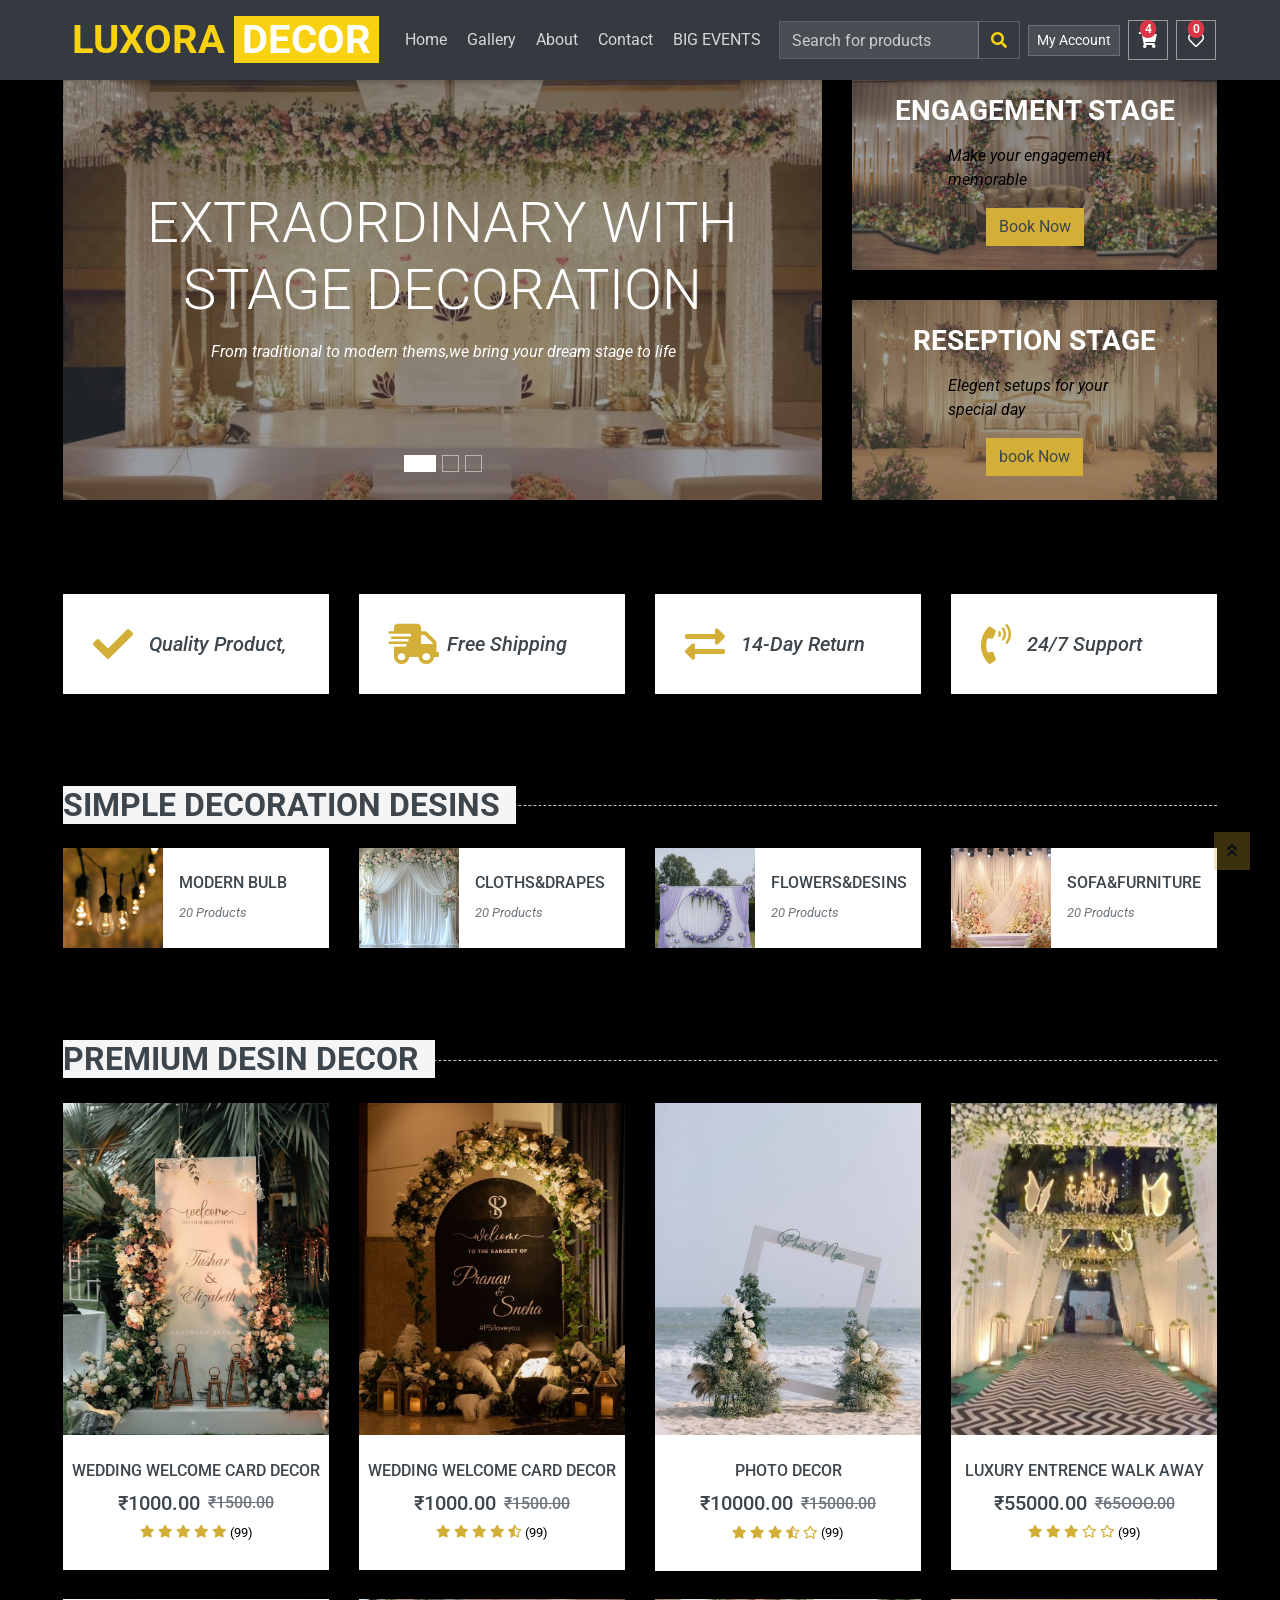
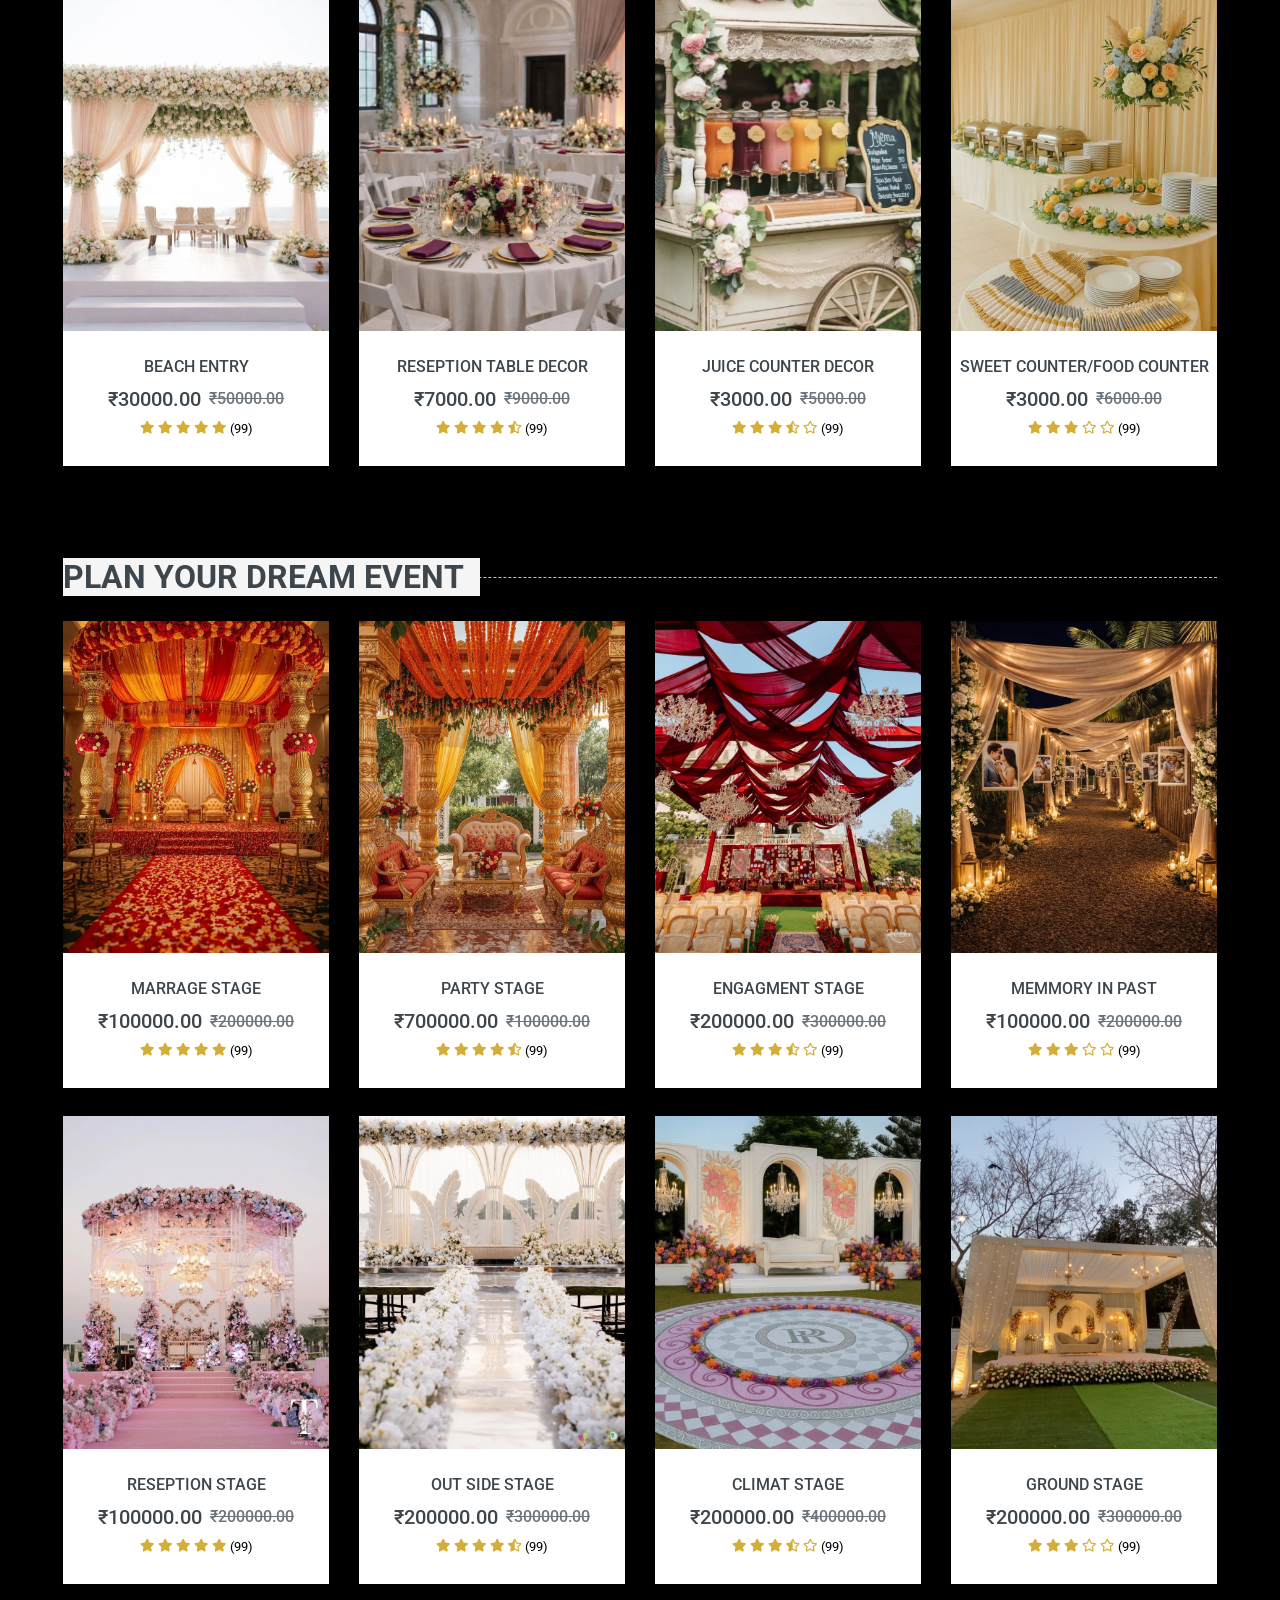
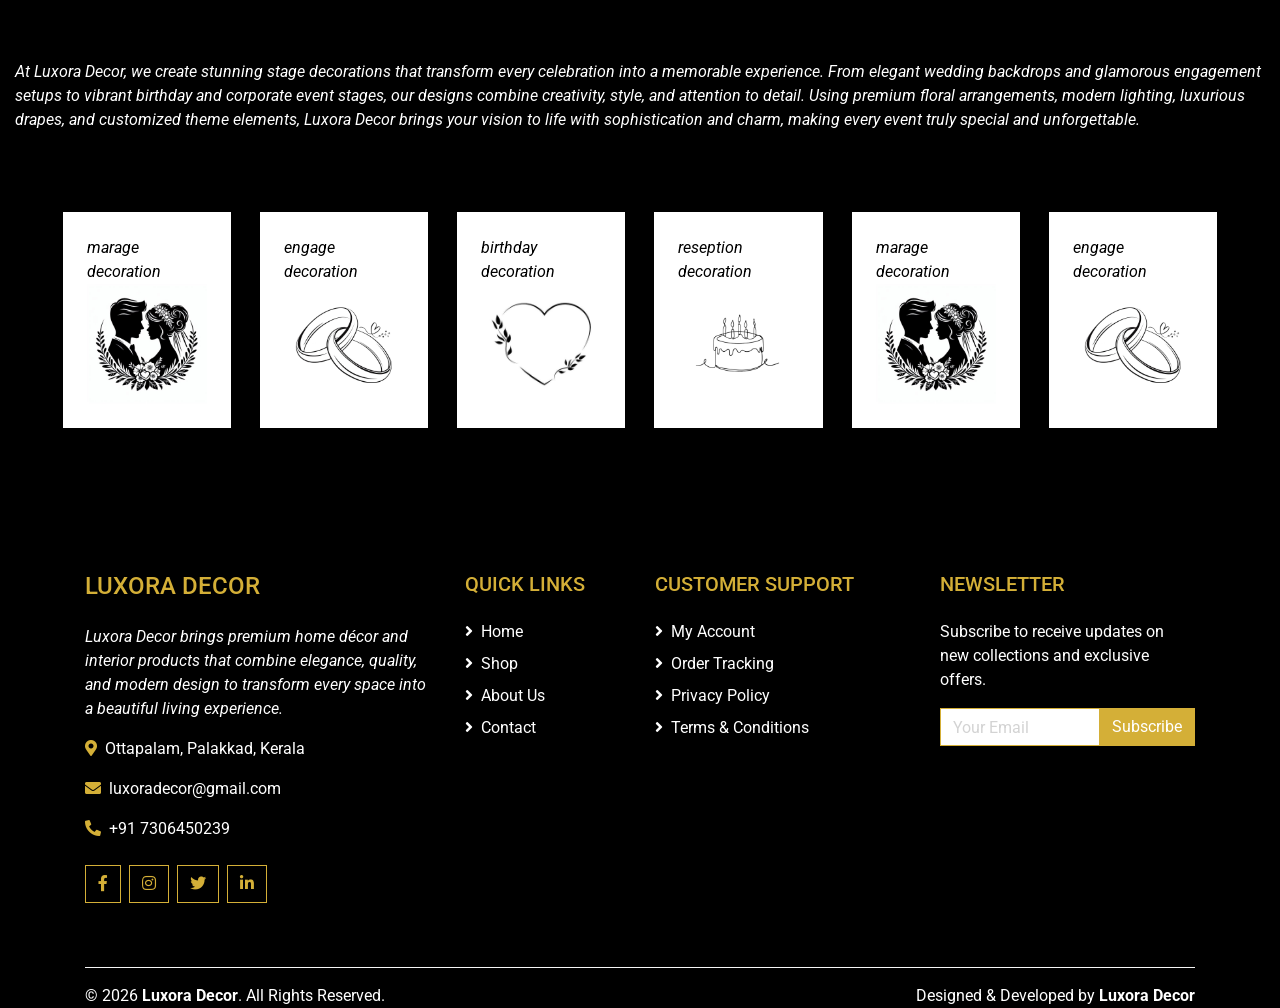
<file: demo.html>
<!DOCTYPE html>
<html lang="en">

<head>
    <meta charset="utf-8">
    <title>LUXORA DECOR- Online brand Website Template</title>
    <meta content="width=device-width, initial-scale=1.0" name="viewport">
    <meta content="Free HTML Templates" name="keywords">
    <meta content="Free HTML Templates" name="description">

    <!-- Favicon -->
    <link href="img/favicon.ico" rel="icon">

    <!-- Google Web Fonts -->
    <link rel="preconnect" href="https://fonts.gstatic.com">
    <link href="https://fonts.googleapis.com/css2?family=Roboto:wght@400;500;700&display=swap" rel="stylesheet">  

    <!-- Font Awesome -->
    <link href="https://cdnjs.cloudflare.com/ajax/libs/font-awesome/5.10.0/css/all.min.css" rel="stylesheet">

    <!-- Libraries Stylesheet -->
    <link href="lib/animate/animate.min.css" rel="stylesheet">
    <link href="lib/owlcarousel/assets/owl.carousel.min.css" rel="stylesheet">

    <!-- Customized Bootstrap Stylesheet -->
    <link href="css/style.css" rel="stylesheet">
    <style type="text/css">
        /* Fix navbar to top and make it responsive */
        .navbar-fixed-top {
            position: fixed;
            top: 0;
            left: 0;
            right: 0;
            z-index: 1030;
            width: 100%;
            background-color: #343a40 !important; /* dark background */
            box-shadow: 0 2px 5px rgba(0,0,0,0.2);
        }
        /* Adjust body padding to avoid content hiding behind fixed navbar */
        body {
            padding-top: 70px; /* adjust based on navbar height */
        }
        /* Ensure the navbar toggler is visible and properly aligned */
        .navbar-toggler {
            border: 1px solid rgba(255,255,255,0.5);
        }
        .navbar-toggler-icon {
            background-image: url("data:image/svg+xml,%3csvg xmlns='http://www.w3.org/2000/svg' viewBox='0 0 30 30'%3e%3cpath stroke='rgba%28255,255,255,0.8%29' stroke-linecap='round' stroke-miterlimit='10' stroke-width='2' d='M4 7h22M4 15h22M4 23h22'/%3e%3c/svg%3e");
        }
        /* Make the navbar vertical menu work with fixed header */
        #navbar-vertical {
            top: 100%; /* position below navbar */
            max-height: 80vh;
            overflow-y: auto;
        }
        /* Responsive adjustments */
        @media (max-width: 991.98px) {
            .navbar-fixed-top .navbar-nav {
                background-color: #343a40;
                padding: 10px 0;
            }
            .navbar-fixed-top .navbar-nav .nav-link {
                color: #fff !important;
            }
            .navbar-fixed-top .navbar-nav .nav-link:hover {
                color: #f8d210 !important;
            }
            #navbar-vertical {
                position: relative !important;
                width: 100% !important;
                top: 0 !important;
                background: #343a40 !important;
            }
            #navbar-vertical .navbar-nav .nav-link {
                color: #fff !important;
            }
            #navbar-vertical .navbar-nav .nav-link:hover {
                color: #f8d210 !important;
            }
        }
        @media (max-width: 575.98px) {
            body {
                padding-top: 60px;
            }
            .navbar-fixed-top .navbar-brand span {
                font-size: 1.2rem;
            }
        }
        /* Ensure topbar is also fixed if needed, but we keep it separate */
        .topbar-fixed {
            position: fixed;
            top: 0;
            left: 0;
            right: 0;
            z-index: 1040;
        }
        /* Adjust for topbar + navbar if both fixed, but we only fix navbar in this solution */
        /* Additional style to keep the layout consistent */
        .navbar-fixed-top .container-fluid {
            padding-left: 15px;
            padding-right: 15px;
        }
        .navbar-fixed-top .navbar-brand {
            color: #fff !important;
        }
        .navbar-fixed-top .navbar-brand .text-primary {
            color: #f8d210 !important;
        }
        .navbar-fixed-top .navbar-brand .text-dark {
            color: #fff !important;
        }
        .navbar-fixed-top .navbar-brand .bg-primary {
            background-color: #f8d210 !important;
        }
        .navbar-fixed-top .navbar-brand .bg-dark {
            background-color: #343a40 !important;
        }
        .navbar-fixed-top .form-control {
            background-color: rgba(255,255,255,0.1);
            border: 1px solid rgba(255,255,255,0.2);
            color: #fff;
        }
        .navbar-fixed-top .form-control::placeholder {
            color: #ccc;
        }
        .navbar-fixed-top .input-group-text {
            background-color: transparent;
            border: 1px solid rgba(255,255,255,0.2);
            color: #f8d210;
        }
        .navbar-fixed-top .btn-outline-dark {
            color: #fff;
            border-color: rgba(255,255,255,0.5);
        }
        .navbar-fixed-top .btn-outline-dark:hover {
            background-color: #f8d210;
            border-color: #f8d210;
            color: #000;
        }
        .navbar-fixed-top .text-dark {
            color: #fff !important;
        }
        .navbar-fixed-top .bg-light {
            background-color: transparent !important;
        }
        .navbar-fixed-top .btn-group .btn-light {
            background-color: rgba(255,255,255,0.1);
            border-color: rgba(255,255,255,0.2);
            color: #fff;
        }
        .navbar-fixed-top .btn-group .btn-light:hover {
            background-color: #f8d210;
            color: #000;
        }
        .navbar-fixed-top .dropdown-menu {
            background-color: #343a40;
            border: 1px solid #444;
        }
        .navbar-fixed-top .dropdown-item {
            color: #fff;
        }
        .navbar-fixed-top .dropdown-item:hover {
            background-color: #f8d210;
            color: #000;
        }
        .navbar-fixed-top .badge {
            background-color: #dc3545 !important;
        }
        /* hide the original topbar and navbar from the flow, we will replace with fixed version */
        .original-topbar, .original-navbar {
            display: none;
        }
        /* make the fixed navbar look like the original */
        .navbar-fixed-top .navbar-nav .nav-link {
            color: rgba(255,255,255,0.8);
        }
        .navbar-fixed-top .navbar-nav .nav-link:hover {
            color: #f8d210;
        }
        .navbar-fixed-top .dropdown-menu .dropdown-item {
            color: #fff;
        }
        .navbar-fixed-top .dropdown-menu .dropdown-item:hover {
            background-color: #f8d210;
            color: #000;
        }
        /* fix for the carousel and other elements */
        .container-fluid.mb-3 {
            margin-top: 0;
        }
        /* ensure the topbar content is visible in mobile */
        @media (max-width: 991.98px) {
            .navbar-fixed-top .collapse:not(.show) {
                display: none !important;
            }
            .navbar-fixed-top .navbar-collapse {
                background: #343a40;
                padding: 10px 15px;
                border-radius: 0 0 8px 8px;
                box-shadow: 0 4px 6px rgba(0,0,0,0.3);
            }
        }
    </style>
</head>

<body>
    
    <!-- ====== FIXED RESPONSIVE NAVBAR (replaces original topbar + navbar) ====== -->
    <nav class="navbar navbar-expand-lg navbar-dark bg-dark navbar-fixed-top">
        <div class="container-fluid px-xl-5">
            <!-- Brand -->
            <a href="index.html" class="navbar-brand text-decoration-none">
                <span class="h1 text-uppercase text-primary bg-dark px-2">LUXORA</span>
                <span class="h1 text-uppercase text-dark bg-primary px-2 ml-n1">DECOR</span>
            </a>

            <!-- Toggler for mobile -->
            <button class="navbar-toggler" type="button" data-toggle="collapse" data-target="#navbarCollapse" aria-controls="navbarCollapse" aria-expanded="false" aria-label="Toggle navigation">
                <span class="navbar-toggler-icon"></span>
            </button>

            <!-- Collapsible content -->
            <div class="collapse navbar-collapse" id="navbarCollapse">
                <!-- Left links -->
                <ul class="navbar-nav mr-auto">
                    <li class="nav-item"><a class="nav-link" href="index.html">Home</a></li>
                    <li class="nav-item"><a class="nav-link" href="#Gallery">Gallery</a></li>
                    <li class="nav-item"><a class="nav-link" href="about.html">About</a></li>
                    <li class="nav-item"><a class="nav-link" href="contact.html">Contact</a></li>
                    <!-- Dropdown for big events (as in original) -->
                    <li class="nav-item dropdown">
                        <a class="nav-link dropdown-toggle" href="#" id="navbarDropdown" role="button" data-toggle="dropdown" aria-haspopup="true" aria-expanded="false">
                            BIG EVENTS
                        </a>
                        <div class="dropdown-menu" aria-labelledby="navbarDropdown">
                            <a class="dropdown-item" href="#">extra ordinary with stage decoration</a>
                            <a class="dropdown-item" href="#">night stage decoration</a>
                            <a class="dropdown-item" href="#">light decoration</a>
                        </div>
                    </li>
                </ul>

                <!-- Search form (visible on larger screens) -->
                <form class="form-inline my-2 my-lg-0 d-none d-lg-flex">
                    <div class="input-group">
                        <input type="text" class="form-control" placeholder="Search for products" style="width: 200px;">
                        <div class="input-group-append">
                            <span class="input-group-text bg-transparent text-primary">
                                <i class="fa fa-search"></i>
                            </span>
                        </div>
                    </div>
                </form>

                <!-- Right icons: account, cart, wishlist -->
                <div class="d-flex align-items-center ml-auto">
                    <!-- Account dropdown -->
                    <div class="btn-group mr-2">
                        <button type="button" class="btn btn-sm btn-light dropdown-toggle" data-toggle="dropdown">My Account</button>
                        <div class="dropdown-menu dropdown-menu-right">
                            <button class="dropdown-item" type="button">Sign in</button>
                            <button class="dropdown-item" type="button">Sign up</button>
                        </div>
                    </div>

                    <!-- Cart -->
                    <a class="btn btn-outline-dark btn-square position-relative mr-2" href="cart.html" style="color:#fff; border-color:rgba(255,255,255,0.5);">
                        <i class="fa fa-shopping-cart"></i>
                        <span id="cart-count" class="position-absolute top-0 start-100 translate-middle badge rounded-pill bg-danger"></span>
                    </a>

                    <!-- Wishlist -->
                    <a class="btn btn-outline-dark btn-square position-relative" href="wishlist.html" style="color:#fff; border-color:rgba(255,255,255,0.5);">
                        <i class="far fa-heart"></i>
                        <span id="wishlist-count" class="position-absolute top-0 start-100 translate-middle badge rounded-pill bg-danger"></span>
                    </a>
                </div>
            </div>
        </div>
    </nav>
    <!-- ====== END FIXED NAVBAR ====== -->


    <!-- ====== HIDE ORIGINAL TOPBAR AND NAVBAR (they are replaced by fixed version) ====== -->
    <div style="display:none;">
        <!-- Topbar Start -->
        <div class="container-fluid">
            <div class="row bg-secondary py-1 px-xl-5">
                <div class="col-lg-6 d-none d-lg-block">
                    <div class="d-inline-flex align-items-center h-100">
                        <a class="text-body mr-3" href="index.html">Home</a>
                        <a class="text-body mr-3" href="#Gallery">Gallery</a>
                        <a class="text-body mr-3" href="about.html">About</a>
                        <a class="text-body mr-3" href="contact.html">Contact</a>
                    </div>
                </div>
                <div class="col-lg-6 text-center text-lg-right">
                    <div class="d-inline-flex align-items-center">
                        <div class="btn-group">
                            <button type="button" class="btn btn-sm btn-light dropdown-toggle" data-toggle="dropdown">My Account</button>
                            <div class="dropdown-menu dropdown-menu-right">
                                <button class="dropdown-item" type="button">Sign in</button>
                                <button class="dropdown-item" type="button">Sign up</button>
                            </div>
                        </div>
                        <div class="btn-group mx-2">
                            <a class="btn btn-outline-dark btn-square position-relative" href="cart.html">
                                <i class="fa fa-shopping-cart"></i>
                                <span id="cart-count-old" class="position-absolute top-0 start-100 translate-middle badge rounded-pill bg-danger"></span>
                            </a>
                        </div>
                        <div class="btn-group">
                            <a class="btn btn-outline-dark btn-square position-relative" href="wishlist.html">
                                <i class="far fa-heart"></i>
                                <span id="wishlist-count-old" class="position-absolute top-0 start-100 translate-middle badge rounded-pill bg-danger"></span>
                            </a>
                        </div>
                    </div>
                    <div class="d-inline-flex align-items-center d-block d-lg-none">
                        <a href="" class="btn px-0 ml-2">
                            <i class="fas fa-heart text-dark"></i>
                            <span class="badge text-dark border border-dark rounded-circle" style="padding-bottom: 2px;">0</span>
                        </a>
                        <a href="" class="btn px-0 ml-2">
                            <i class="fas fa-shopping-cart text-dark"></i>
                            <span class="badge text-dark border border-dark rounded-circle" style="padding-bottom: 2px;">0</span>
                        </a>
                    </div>
                </div>
            </div>
            <div class="row align-items-center bg-light py-3 px-xl-5 d-none d-lg-flex">
                <div class="col-lg-4">
                    <a href="" class="text-decoration-none">
                        <span class="h1 text-uppercase text-primary bg-dark px-2">LUXORA</span>
                        <span class="h1 text-uppercase text-dark bg-primary px-2 ml-n1">DECOR</span>
                    </a>
                </div>
                <div class="col-lg-4 col-6 text-left">
                    <form action="">
                        <div class="input-group">
                            <input type="text" class="form-control" placeholder="Search for products">
                            <div class="input-group-append">
                                <span class="input-group-text bg-transparent text-primary">
                                    <i class="fa fa-search"></i>
                                </span>
                            </div>
                        </div>
                    </form>
                </div>
                <div class="col-lg-4 col-6 text-right">
                    <p class="m-0">Customer Service</p>
                    <h5 class="m-0">+91 7306450239</h5>
                </div>
            </div>
        </div>
        <!-- Topbar End -->
        <!-- Navbar Start -->
        <div class="container-fluid bg-dark mb-30">
            <div class="row px-xl-5">
                <div class="col-lg-3 d-none d-lg-block">
                    <nav class="collapse position-absolute navbar navbar-vertical navbar-light align-items-start p-0 bg-light sticky-top" id="navbar-vertical" style="width: calc(100% - 30px); z-index: 999;">
                        <div class="navbar-nav w-100">
                            <div class="nav-item dropdown dropright">
                                <a href="#" class="nav-link dropdown-toggle" data-toggle="dropdown">BIG EVENTS <i class="fa fa-angle-right float-right mt-1"></i></a>
                                <div class="dropdown-menu position-absolute rounded-0 border-0 m-0">
                                    <a href="" class="dropdown-item">extra ordinarywith stage decoration</a>
                                    <a href="" class="dropdown-item">night stage decoration</a>
                                    <a href="" class="dropdown-item">light decoration</a>
                                </div>
                            </div>
                        </div>
                    </nav>
                </div>
            </div>
        </div>
        <!-- Navbar End -->
    </div>
    <!-- ====== END HIDDEN ORIGINAL ====== -->


    <!-- Carousel Start -->
    <div class="container-fluid mb-3">
        <div class="row px-xl-5">
            <div class="col-lg-8">
                <div id="header-carousel" class="carousel slide carousel-fade mb-30 mb-lg-0" data-ride="carousel">
                    <ol class="carousel-indicators">
                        <li data-target="#header-carousel" data-slide-to="0" class="active"></li>
                        <li data-target="#header-carousel" data-slide-to="1"></li>
                        <li data-target="#header-carousel" data-slide-to="2"></li>
                    </ol>
                    <div class="carousel-inner">
                        <div class="carousel-item position-relative active" style="height: 430px;">
                            <img class="position-absolute w-100 h-100" src="img/carousel-1.jpg" style="object-fit: cover;">
                            <div class="carousel-caption d-flex flex-column align-items-center justify-content-center">
                                <div class="p-3" style="max-width: 700px;">
                                    <h1 class="display-4 text-white mb-3 animate__animated animate__fadeInDown">EXTRAORDINARY WITH STAGE DECORATION</h1>
                                    <p class="mx-md-5 px-5 animate__animated animate__bounceIn"><i>From traditional to modern thems,we bring your dream stage to life</i></p>
                                </div>
                            </div>
                        </div>
                        <div class="carousel-item position-relative" style="height: 430px;">
                            <img class="position-absolute w-100 h-100" src="img/carousel-2.jpg" style="object-fit: cover;">
                            <div class="carousel-caption d-flex flex-column align-items-center justify-content-center">
                                <div class="p-3" style="max-width: 700px;">
                                    <h1 class="display-4 text-white mb-3 animate__animated animate__fadeInDown">NIGHT STAGE DECORATION</h1>
                                    <p class="mx-md-5 px-5 animate__animated animate__bounceIn"><i>Modern night decoration</i></p>
                                </div>
                            </div>
                        </div>
                        <div class="carousel-item position-relative" style="height: 430px;">
                            <img class="position-absolute w-100 h-100" src="img/carousel-3.jpg" style="object-fit: cover;">
                            <div class="carousel-caption d-flex flex-column align-items-center justify-content-center">
                                <div class="p-3" style="max-width: 700px;">
                                    <h1 class="display-4 text-white mb-3 animate__animated animate__fadeInDown">LIGHT DECORATION</h1>
                                    <p class="mx-md-5 px-5 animate__animated animate__bounceIn"><i>Modern light decoration, premium qoulity design's</i></p>
                                </div>
                            </div>
                        </div>
                    </div>
                </div>
            </div>
            <div class="col-lg-4">
                <div class="product-offer mb-30" style="height: 200px;">
                    <img class="img-fluid" src="img/offer-1.jpg" alt="">
                    <div class="offer-text">
                        <h3 class="text-white mb-3">ENGAGEMENT STAGE</h3>
                        <p class="mx-md-5 px-5 animate__animated animate__bounceIn"><i>Make your engagement memorable</i></p>
                        <a href="#plan your dream events" class="btn btn-primary">Book Now</a>
                    </div>
                </div>
                <div class="product-offer mb-30" style="height: 200px;">
                    <img class="img-fluid" src="img/offer-2.jpg" alt="">
                    <div class="offer-text">
                        <h3 class="text-white mb-3">RESEPTION STAGE</h3>
                        <p class="mx-md-5 px-5 animate__animated animate__bounceIn"><i>Elegent setups for your special day</i></p>
                        <a href="#Stages" class="btn btn-primary">book Now</a>
                    </div>
                </div>
            </div>
        </div>
    </div>
    <!-- Carousel End -->


    <!-- Featured Start -->
    <div class="container-fluid pt-5">
        <div class="row px-xl-5 pb-3">
            <div class="col-lg-3 col-md-6 col-sm-12 pb-1">
                <div class="d-flex align-items-center bg-light mb-4" style="padding: 30px;">
                    <h1 class="fa fa-check text-primary m-0 mr-3"></h1>
                    <h5 class="font-weight-semi-bold m-0"> <i> Quality Product,</i></h5>
                </div>
            </div>
            <div class="col-lg-3 col-md-6 col-sm-12 pb-1">
                <div class="d-flex align-items-center bg-light mb-4" style="padding: 30px;">
                    <h1 class="fa fa-shipping-fast text-primary m-0 mr-2"></h1>
                    <h5 class="font-weight-semi-bold m-0"><i>Free Shipping</i></h5>
                </div>
            </div>
            <div class="col-lg-3 col-md-6 col-sm-12 pb-1">
                <div class="d-flex align-items-center bg-light mb-4" style="padding: 30px;">
                    <h1 class="fas fa-exchange-alt text-primary m-0 mr-3"></h1>
                    <h5 class="font-weight-semi-bold m-0"><i>14-Day Return</i></h5>
                </div>
            </div>
            <div class="col-lg-3 col-md-6 col-sm-12 pb-1">
                <div class="d-flex align-items-center bg-light mb-4" style="padding: 30px;">
                    <h1 class="fa fa-phone-volume text-primary m-0 mr-3"></h1>
                    <h5 class="font-weight-semi-bold m-0"><i>24/7 Support</i></h5>
                </div>
            </div>
        </div>
    </div>
    <!-- Featured End -->


    <!-- Categories Start -->
    <div class="container-fluid pt-5" id="Gallery">
        <h2 class="section-title position-relative text-uppercase mx-xl-5 mb-4"><span class="bg-secondary pr-3"> SIMPLE DECORATION DESINS</span></h2>
        <div class="row px-xl-5 pb-3">
            <div class="col-lg-3 col-md-4 col-sm-6 pb-1">
                <a class="text-decoration-none" href="">
                    <div class="cat-item d-flex align-items-center mb-4">
                        <div class="overflow-hidden" style="width: 100px; height: 100px;">
                            <img class="img-fluid" src="img/cat-1.jpg" alt="">
                        </div>
                        <div class="flex-fill pl-3">
                            <h6>MODERN BULB</h6>
                            <small class="text-body"><i>20 Products</i></small>
                        </div>
                    </div>
                </a>
            </div>
            <div class="col-lg-3 col-md-4 col-sm-6 pb-1">
                <a class="text-decoration-none" href="">
                    <div class="cat-item img-zoom d-flex align-items-center mb-4">
                        <div class="overflow-hidden" style="width: 100px; height: 100px;">
                            <img class="img-fluid" src="img/cat-2.jpg" alt="">
                        </div>
                        <div class="flex-fill pl-3">
                            <h6>CLOTHS&DRAPES</h6>
                            <small class="text-body"><i>20 Products</i></small>
                        </div>
                    </div>
                </a>
            </div>
            <div class="col-lg-3 col-md-4 col-sm-6 pb-1">
                <a class="text-decoration-none" href="">
                    <div class="cat-item img-zoom d-flex align-items-center mb-4">
                        <div class="overflow-hidden" style="width: 100px; height: 100px;">
                            <img class="img-fluid" src="img/cat-3.jpg" alt="">
                        </div>
                        <div class="flex-fill pl-3">
                            <h6>FLOWERS&DESINS</h6>
                            <small class="text-body"><i>20 Products</i></small>
                        </div>
                    </div>
                </a>
            </div>
            <div class="col-lg-3 col-md-4 col-sm-6 pb-1">
                <a class="text-decoration-none" href="">
                    <div class="cat-item img-zoom d-flex align-items-center mb-4">
                        <div class="overflow-hidden" style="width: 100px; height: 100px;">
                            <img class="img-fluid" src="img/cat-4.jpg" alt="">
                        </div>
                        <div class="flex-fill pl-3">
                            <h6>SOFA&FURNITURE</h6>
                            <small class="text-body"><i>20 Products</i></small>
                        </div>
                    </div>
                </a>
            </div>
        </div>
    </div>
    <!-- Categories End -->


    <!-- Products Start -->
    <div class="container-fluid pt-5 pb-3">
        <h2 class="section-title position-relative text-uppercase mx-xl-5 mb-4" id="premium"><span class="bg-secondary pr-3">PREMIUM DESIN DECOR</span></h2>
        <div class="row px-xl-5">
            <div class="col-lg-3 col-md-4 col-sm-6 pb-1">
                <div class="product-item bg-light mb-4">
                    <div class="product-img position-relative overflow-hidden">
                        <img class="img-fluid w-100" src="img/product-1.jpg" alt="">
                        <div class="product-action">
                            <a class="btn btn-outline-dark btn-square" href="#" onclick="addToCart('Wedding', 'img/product-1.jpg', 1000)"><i class="fa fa-shopping-cart"></i></a>
                            <a class="btn btn-outline-dark btn-square" href="#" onclick="addToWishlist('Wedding', 'img/product-1.jpg', 1000)"><i class="far fa-heart"></i></a>
                        </div>
                    </div>
                    <div class="text-center py-4">
                        <a class="h6 text-decoration-none text-truncate" href="">WEDDING WELCOME CARD DECOR</a>
                        <div class="d-flex align-items-center justify-content-center mt-2">
                            <h5>₹1000.00</h5><h6 class="text-muted ml-2"><del>₹1500.00</del></h6>
                        </div>
                        <div class="d-flex align-items-center justify-content-center mb-1">
                            <small class="fa fa-star text-primary mr-1"></small>
                            <small class="fa fa-star text-primary mr-1"></small>
                            <small class="fa fa-star text-primary mr-1"></small>
                            <small class="fa fa-star text-primary mr-1"></small>
                            <small class="fa fa-star text-primary mr-1"></small>
                            <small>(99)</small>
                        </div>
                    </div>
                </div>
            </div>
            <div class="col-lg-3 col-md-4 col-sm-6 pb-1">
                <div class="product-item bg-light mb-4">
                    <div class="product-img position-relative overflow-hidden">
                        <img class="img-fluid w-100" src="img/product-2.jpg" alt="">
                        <div class="product-action">
                            <a class="btn btn-outline-dark btn-square" href="#" onclick="addToCart('Wedding welcome', 'img/product-2.jpg', 1000)"><i class="fa fa-shopping-cart"></i></a>
                            <a class="btn btn-outline-dark btn-square" href="#" onclick="addToWishlist('Wedding welcome', 'img/product-2.jpg', 1000)"><i class="far fa-heart"></i></a>
                        </div>
                    </div>
                    <div class="text-center py-4">
                        <a class="h6 text-decoration-none text-truncate" href="">WEDDING WELCOME CARD DECOR</a>
                        <div class="d-flex align-items-center justify-content-center mt-2">
                            <h5>₹1000.00</h5><h6 class="text-muted ml-2"><del>₹1500.00</del></h6>
                        </div>
                        <div class="d-flex align-items-center justify-content-center mb-1">
                            <small class="fa fa-star text-primary mr-1"></small>
                            <small class="fa fa-star text-primary mr-1"></small>
                            <small class="fa fa-star text-primary mr-1"></small>
                            <small class="fa fa-star text-primary mr-1"></small>
                            <small class="fa fa-star-half-alt text-primary mr-1"></small>
                            <small>(99)</small>
                        </div>
                    </div>
                </div>
            </div>
            <div class="col-lg-3 col-md-4 col-sm-6 pb-1">
                <div class="product-item bg-light mb-4">
                    <div class="product-img position-relative overflow-hidden">
                        <img class="img-fluid w-100" src="img/product-3.jpg" alt="">
                        <div class="product-action">
                            <a class="btn btn-outline-dark btn-square" href="#" onclick="addToCart('photo decor', 'img/product-3.jpg', 10000)"><i class="fa fa-shopping-cart"></i></a>
                            <a class="btn btn-outline-dark btn-square" href="#" onclick="addToWishlist('photo decor', 'img/product-3.jpg', 10000)"><i class="far fa-heart"></i></a>
                        </div>
                    </div>
                    <div class="text-center py-4">
                        <a class="h6 text-decoration-none text-truncate" href="">PHOTO DECOR</a>
                        <div class="d-flex align-items-center justify-content-center mt-2">
                            <h5>₹10000.00</h5><h6 class="text-muted ml-2"><del>₹15000.00</del></h6>
                        </div>
                        <div class="d-flex align-items-center justify-content-center mb-1">
                            <small class="fa fa-star text-primary mr-1"></small>
                            <small class="fa fa-star text-primary mr-1"></small>
                            <small class="fa fa-star text-primary mr-1"></small>
                            <small class="fa fa-star-half-alt text-primary mr-1"></small>
                            <small class="far fa-star text-primary mr-1"></small>
                            <small>(99)</small>
                        </div>
                    </div>
                </div>
            </div>
            <div class="col-lg-3 col-md-4 col-sm-6 pb-1">
                <div class="product-item bg-light mb-4">
                    <div class="product-img position-relative overflow-hidden">
                        <img class="img-fluid w-100" src="img/product-4.jpg" alt="">
                        <div class="product-action">
                            <a class="btn btn-outline-dark btn-square" href="#" onclick="addToCart('luxury entrence', 'img/product-4.jpg', 55000)"><i class="fa fa-shopping-cart"></i></a>
                            <a class="btn btn-outline-dark btn-square" href="#" onclick="addToWishlist('luxury entrence', 'img/product-4.jpg', 55000)"><i class="far fa-heart"></i></a>
                        </div>
                    </div>
                    <div class="text-center py-4">
                        <a class="h6 text-decoration-none text-truncate" href=""> LUXURY ENTRENCE WALK AWAY</a>
                        <div class="d-flex align-items-center justify-content-center mt-2">
                            <h5>₹55000.00</h5><h6 class="text-muted ml-2"><del>₹65OOO.00</del></h6>
                        </div>
                        <div class="d-flex align-items-center justify-content-center mb-1">
                            <small class="fa fa-star text-primary mr-1"></small>
                            <small class="fa fa-star text-primary mr-1"></small>
                            <small class="fa fa-star text-primary mr-1"></small>
                            <small class="far fa-star text-primary mr-1"></small>
                            <small class="far fa-star text-primary mr-1"></small>
                            <small>(99)</small>
                        </div>
                    </div>
                </div>
            </div>
            <div class="col-lg-3 col-md-4 col-sm-6 pb-1">
                <div class="product-item bg-light mb-4">
                    <div class="product-img position-relative overflow-hidden">
                        <img class="img-fluid w-100" src="img/product-5.jpg" alt="">
                        <div class="product-action">
                            <a class="btn btn-outline-dark btn-square" href="#" onclick="addToCart('luxury entrence', 'img/product-5.jpg', 50000)"><i class="fa fa-shopping-cart"></i></a>
                            <a class="btn btn-outline-dark btn-square" href="#" onclick="addToWishlist('luxury entrence', 'img/product-5.jpg', 50000)"><i class="far fa-heart"></i></a>
                        </div>
                    </div>
                    <div class="text-center py-4">
                        <a class="h6 text-decoration-none text-truncate" href="">BEACH ENTRY</a>
                        <div class="d-flex align-items-center justify-content-center mt-2">
                            <h5>₹30000.00</h5><h6 class="text-muted ml-2"><del>₹50000.00</del></h6>
                        </div>
                        <div class="d-flex align-items-center justify-content-center mb-1">
                            <small class="fa fa-star text-primary mr-1"></small>
                            <small class="fa fa-star text-primary mr-1"></small>
                            <small class="fa fa-star text-primary mr-1"></small>
                            <small class="fa fa-star text-primary mr-1"></small>
                            <small class="fa fa-star text-primary mr-1"></small>
                            <small>(99)</small>
                        </div>
                    </div>
                </div>
            </div>
            <div class="col-lg-3 col-md-4 col-sm-6 pb-1">
                <div class="product-item bg-light mb-4">
                    <div class="product-img position-relative overflow-hidden">
                        <img class="img-fluid w-100" src="img/product-6.jpg" alt="">
                        <div class="product-action">
                            <a class="btn btn-outline-dark btn-square" href="#" onclick="addToCart('tabile decor', 'img/product-6.jpg', 9000)"><i class="fa fa-shopping-cart"></i></a>
                            <a class="btn btn-outline-dark btn-square" href="#" onclick="addToWishlist('tabile decor', 'img/product-6.jpg', 9000)"><i class="far fa-heart"></i></a>
                        </div>
                    </div>
                    <div class="text-center py-4">
                        <a class="h6 text-decoration-none text-truncate" href="">RESEPTION TABLE DECOR</a>
                        <div class="d-flex align-items-center justify-content-center mt-2">
                            <h5>₹7000.00</h5><h6 class="text-muted ml-2"><del>₹9000.00</del></h6>
                        </div>
                        <div class="d-flex align-items-center justify-content-center mb-1">
                            <small class="fa fa-star text-primary mr-1"></small>
                            <small class="fa fa-star text-primary mr-1"></small>
                            <small class="fa fa-star text-primary mr-1"></small>
                            <small class="fa fa-star text-primary mr-1"></small>
                            <small class="fa fa-star-half-alt text-primary mr-1"></small>
                            <small>(99)</small>
                        </div>
                    </div>
                </div>
            </div>
            <div class="col-lg-3 col-md-4 col-sm-6 pb-1">
                <div class="product-item bg-light mb-4">
                    <div class="product-img position-relative overflow-hidden">
                        <img class="img-fluid w-100" src="img/product-7.jpg" alt="">
                        <div class="product-action">
                            <a class="btn btn-outline-dark btn-square" href="#" onclick="addToCart('juce counter', 'img/product-7.jpg', 5000)"><i class="fa fa-shopping-cart"></i></a>
                            <a class="btn btn-outline-dark btn-square" href="#" onclick="addToWishlist('juce counter', 'img/product-7.jpg', 5000)"><i class="far fa-heart"></i></a>
                        </div>
                    </div>
                    <div class="text-center py-4">
                        <a class="h6 text-decoration-none text-truncate" href="">JUICE COUNTER DECOR</a>
                        <div class="d-flex align-items-center justify-content-center mt-2">
                            <h5>₹3000.00</h5><h6 class="text-muted ml-2"><del>₹5000.00</del></h6>
                        </div>
                        <div class="d-flex align-items-center justify-content-center mb-1">
                            <small class="fa fa-star text-primary mr-1"></small>
                            <small class="fa fa-star text-primary mr-1"></small>
                            <small class="fa fa-star text-primary mr-1"></small>
                            <small class="fa fa-star-half-alt text-primary mr-1"></small>
                            <small class="far fa-star text-primary mr-1"></small>
                            <small>(99)</small>
                        </div>
                    </div>
                </div>
            </div>
            <div class="col-lg-3 col-md-4 col-sm-6 pb-1">
                <div class="product-item bg-light mb-4">
                    <div class="product-img position-relative overflow-hidden">
                        <img class="img-fluid w-100" src="img/product-8.jpg" alt="">
                        <div class="product-action">
                            <a class="btn btn-outline-dark btn-square" href="#" onclick="addToCart('sweet/food', 'img/product-8.jpg', 6000)"><i class="fa fa-shopping-cart"></i></a>
                            <a class="btn btn-outline-dark btn-square" href="#" onclick="addToWishlist('sweet/food', 'img/product-8.jpg', 6000)"><i class="far fa-heart"></i></a>
                        </div>
                    </div>
                    <div class="text-center py-4">
                        <a class="h6 text-decoration-none text-truncate" href="">SWEET COUNTER/FOOD COUNTER</a>
                        <div class="d-flex align-items-center justify-content-center mt-2">
                            <h5>₹3000.00</h5><h6 class="text-muted ml-2"><del>₹6000.00</del></h6>
                        </div>
                        <div class="d-flex align-items-center justify-content-center mb-1">
                            <small class="fa fa-star text-primary mr-1"></small>
                            <small class="fa fa-star text-primary mr-1"></small>
                            <small class="fa fa-star text-primary mr-1"></small>
                            <small class="far fa-star text-primary mr-1"></small>
                            <small class="far fa-star text-primary mr-1"></small>
                            <small>(99)</small>
                        </div>
                    </div>
                </div>
            </div>
        </div>
    </div>
    <!-- Products End -->


    <!-- Products Start -->
    <div class="container-fluid pt-5 pb-3">
        <h2 class="section-title position-relative text-uppercase mx-xl-5 mb-4" id="Stages"><span class="bg-secondary pr-3">PLAN YOUR DREAM EVENT</span></h2>
        <div class="row px-xl-5">
            <div class="col-lg-3 col-md-4 col-sm-6 pb-1">
                <div class="product-item bg-light mb-4">
                    <div class="product-img position-relative overflow-hidden">
                        <img class="img-fluid w-100" src="img/product-9.jpg" alt="">
                        <div class="product-action">
                            <a class="btn btn-outline-dark btn-square" href="#" onclick="addToCart('marrage stage', 'img/product-8.jpg', 200000)"><i class="fa fa-shopping-cart"></i></a>
                            <a class="btn btn-outline-dark btn-square" href="#" onclick="addToWishlist('marrage stage', 'img/product-8.jpg', 200000)"><i class="far fa-heart"></i></a>
                        </div>
                    </div>
                    <div class="text-center py-4">
                        <a class="h6 text-decoration-none text-truncate" href="">MARRAGE STAGE</a>
                        <div class="d-flex align-items-center justify-content-center mt-2">
                            <h5>₹100000.00</h5><h6 class="text-muted ml-2"><del>₹200000.00</del></h6>
                        </div>
                        <div class="d-flex align-items-center justify-content-center mb-1">
                            <small class="fa fa-star text-primary mr-1"></small>
                            <small class="fa fa-star text-primary mr-1"></small>
                            <small class="fa fa-star text-primary mr-1"></small>
                            <small class="fa fa-star text-primary mr-1"></small>
                            <small class="fa fa-star text-primary mr-1"></small>
                            <small>(99)</small>
                        </div>
                    </div>
                </div>
            </div>
            <div class="col-lg-3 col-md-4 col-sm-6 pb-1">
                <div class="product-item bg-light mb-4">
                    <div class="product-img position-relative overflow-hidden">
                        <img class="img-fluid w-100" src="img/product-10.jpg" alt="">
                        <div class="product-action">
                            <a class="btn btn-outline-dark btn-square" href="#" onclick="addToCart('party stage', 'img/product-10.jpg', 70000)"><i class="fa fa-shopping-cart"></i></a>
                            <a class="btn btn-outline-dark btn-square" href="#" onclick="addToWishlist('party stage', 'img/product-10.jpg', 70000)"><i class="far fa-heart"></i></a>
                        </div>
                    </div>
                    <div class="text-center py-4">
                        <a class="h6 text-decoration-none text-truncate" href="">PARTY STAGE</a>
                        <div class="d-flex align-items-center justify-content-center mt-2">
                            <h5>₹700000.00</h5><h6 class="text-muted ml-2"><del>₹100000.00</del></h6>
                        </div>
                        <div class="d-flex align-items-center justify-content-center mb-1">
                            <small class="fa fa-star text-primary mr-1"></small>
                            <small class="fa fa-star text-primary mr-1"></small>
                            <small class="fa fa-star text-primary mr-1"></small>
                            <small class="fa fa-star text-primary mr-1"></small>
                            <small class="fa fa-star-half-alt text-primary mr-1"></small>
                            <small>(99)</small>
                        </div>
                    </div>
                </div>
            </div>
            <div class="col-lg-3 col-md-4 col-sm-6 pb-1">
                <div class="product-item bg-light mb-4">
                    <div class="product-img position-relative overflow-hidden">
                        <img class="img-fluid w-100" src="img/product-11.jpg" alt="">
                        <div class="product-action">
                            <a class="btn btn-outline-dark btn-square" href="#" onclick="addToCart('engagement stage', 'img/product-11.jpg', 200000)"><i class="fa fa-shopping-cart"></i></a>
                            <a class="btn btn-outline-dark btn-square" href="#" onclick="addToWishlist('engagement stage', 'img/product-11.jpg', 200000)"><i class="far fa-heart"></i></a>
                        </div>
                    </div>
                    <div class="text-center py-4">
                        <a class="h6 text-decoration-none text-truncate" href="">ENGAGMENT STAGE</a>
                        <div class="d-flex align-items-center justify-content-center mt-2">
                            <h5>₹200000.00</h5><h6 class="text-muted ml-2"><del>₹300000.00</del></h6>
                        </div>
                        <div class="d-flex align-items-center justify-content-center mb-1">
                            <small class="fa fa-star text-primary mr-1"></small>
                            <small class="fa fa-star text-primary mr-1"></small>
                            <small class="fa fa-star text-primary mr-1"></small>
                            <small class="fa fa-star-half-alt text-primary mr-1"></small>
                            <small class="far fa-star text-primary mr-1"></small>
                            <small>(99)</small>
                        </div>
                    </div>
                </div>
            </div>
            <div class="col-lg-3 col-md-4 col-sm-6 pb-1">
                <div class="product-item bg-light mb-4">
                    <div class="product-img position-relative overflow-hidden">
                        <img class="img-fluid w-100" src="img/product-12.jpg" alt="">
                        <div class="product-action">
                            <a class="btn btn-outline-dark btn-square" href="#" onclick="addToCart('memory in past', 'img/product-12.jpg', 100000)"><i class="fa fa-shopping-cart"></i></a>
                            <a class="btn btn-outline-dark btn-square" href="#" onclick="addToWishlist('memory in past', 'img/product-12.jpg', 100000)"><i class="far fa-heart"></i></a>
                        </div>
                    </div>
                    <div class="text-center py-4">
                        <a class="h6 text-decoration-none text-truncate" href="">MEMMORY IN PAST</a>
                        <div class="d-flex align-items-center justify-content-center mt-2">
                            <h5>₹100000.00</h5><h6 class="text-muted ml-2"><del>₹200000.00</del></h6>
                        </div>
                        <div class="d-flex align-items-center justify-content-center mb-1">
                            <small class="fa fa-star text-primary mr-1"></small>
                            <small class="fa fa-star text-primary mr-1"></small>
                            <small class="fa fa-star text-primary mr-1"></small>
                            <small class="far fa-star text-primary mr-1"></small>
                            <small class="far fa-star text-primary mr-1"></small>
                            <small>(99)</small>
                        </div>
                    </div>
                </div>
            </div>
            <div class="col-lg-3 col-md-4 col-sm-6 pb-1">
                <div class="product-item bg-light mb-4">
                    <div class="product-img position-relative overflow-hidden">
                        <img class="img-fluid w-100" src="img/product-13.jpg" alt="">
                        <div class="product-action">
                            <a class="btn btn-outline-dark btn-square" href="#" onclick="addToCart('reseption stage', 'img/product-13.jpg', 100000)"><i class="fa fa-shopping-cart"></i></a>
                            <a class="btn btn-outline-dark btn-square" href="#" onclick="addToWishlist('reseption stage', 'img/product-13.jpg', 100000)"><i class="far fa-heart"></i></a>
                        </div>
                    </div>
                    <div class="text-center py-4">
                        <a class="h6 text-decoration-none text-truncate" href="">RESEPTION STAGE</a>
                        <div class="d-flex align-items-center justify-content-center mt-2">
                            <h5>₹100000.00</h5><h6 class="text-muted ml-2"><del>₹200000.00</del></h6>
                        </div>
                        <div class="d-flex align-items-center justify-content-center mb-1">
                            <small class="fa fa-star text-primary mr-1"></small>
                            <small class="fa fa-star text-primary mr-1"></small>
                            <small class="fa fa-star text-primary mr-1"></small>
                            <small class="fa fa-star text-primary mr-1"></small>
                            <small class="fa fa-star text-primary mr-1"></small>
                            <small>(99)</small>
                        </div>
                    </div>
                </div>
            </div>
            <div class="col-lg-3 col-md-4 col-sm-6 pb-1">
                <div class="product-item bg-light mb-4">
                    <div class="product-img position-relative overflow-hidden">
                        <img class="img-fluid w-100" src="img/product-14.jpg" alt="">
                        <div class="product-action">
                            <a class="btn btn-outline-dark btn-square" href="#" onclick="addToCart('out side stage', 'img/product-14.jpg', 200000)"><i class="fa fa-shopping-cart"></i></a>
                            <a class="btn btn-outline-dark btn-square" href="#" onclick="addToWishlist('out side stage', 'img/product-14.jpg', 200000)"><i class="far fa-heart"></i></a>
                        </div>
                    </div>
                    <div class="text-center py-4">
                        <a class="h6 text-decoration-none text-truncate" href="">OUT SIDE STAGE</a>
                        <div class="d-flex align-items-center justify-content-center mt-2">
                            <h5>₹200000.00</h5><h6 class="text-muted ml-2"><del>₹300000.00</del></h6>
                        </div>
                        <div class="d-flex align-items-center justify-content-center mb-1">
                            <small class="fa fa-star text-primary mr-1"></small>
                            <small class="fa fa-star text-primary mr-1"></small>
                            <small class="fa fa-star text-primary mr-1"></small>
                            <small class="fa fa-star text-primary mr-1"></small>
                            <small class="fa fa-star-half-alt text-primary mr-1"></small>
                            <small>(99)</small>
                        </div>
                    </div>
                </div>
            </div>
            <div class="col-lg-3 col-md-4 col-sm-6 pb-1">
                <div class="product-item bg-light mb-4">
                    <div class="product-img position-relative overflow-hidden">
                        <img class="img-fluid w-100" src="img/product-15.jpg" alt="">
                        <div class="product-action">
                            <a class="btn btn-outline-dark btn-square" href="#" onclick="addToCart('climat stage', 'img/product-15.jpg', 200000)"><i class="fa fa-shopping-cart"></i></a>
                            <a class="btn btn-outline-dark btn-square" href="#" onclick="addToWishlist('climat stage', 'img/product-15.jpg', 200000)"><i class="far fa-heart"></i></a>
                        </div>
                    </div>
                    <div class="text-center py-4">
                        <a class="h6 text-decoration-none text-truncate" href="">CLIMAT STAGE</a>
                        <div class="d-flex align-items-center justify-content-center mt-2">
                            <h5>₹200000.00</h5><h6 class="text-muted ml-2"><del>₹400000.00</del></h6>
                        </div>
                        <div class="d-flex align-items-center justify-content-center mb-1">
                            <small class="fa fa-star text-primary mr-1"></small>
                            <small class="fa fa-star text-primary mr-1"></small>
                            <small class="fa fa-star text-primary mr-1"></small>
                            <small class="fa fa-star-half-alt text-primary mr-1"></small>
                            <small class="far fa-star text-primary mr-1"></small>
                            <small>(99)</small>
                        </div>
                    </div>
                </div>
            </div>
            <div class="col-lg-3 col-md-4 col-sm-6 pb-1">
                <div class="product-item bg-light mb-4">
                    <div class="product-img position-relative overflow-hidden">
                        <img class="img-fluid w-100" src="img/product-16.jpg" alt="">
                        <div class="product-action">
                            <a class="btn btn-outline-dark btn-square" href="#" onclick="addToCart('ground stage ', 'img/product-16.jpg', 200000)"><i class="fa fa-shopping-cart"></i></a>
                            <a class="btn btn-outline-dark btn-square" href="#" onclick="addToWishlist('ground stage', 'img/product-16.jpg', 200000)"><i class="far fa-heart"></i></a>
                        </div>
                    </div>
                    <div class="text-center py-4">
                        <a class="h6 text-decoration-none text-truncate" href="">GROUND STAGE</a>
                        <div class="d-flex align-items-center justify-content-center mt-2">
                            <h5>₹200000.00</h5><h6 class="text-muted ml-2"><del>₹300000.00</del></h6>
                        </div>
                        <div class="d-flex align-items-center justify-content-center mb-1">
                            <small class="fa fa-star text-primary mr-1"></small>
                            <small class="fa fa-star text-primary mr-1"></small>
                            <small class="fa fa-star text-primary mr-1"></small>
                            <small class="far fa-star text-primary mr-1"></small>
                            <small class="far fa-star text-primary mr-1"></small>
                            <small>(99)</small>
                        </div>
                    </div>
                </div>
            </div>
        </div><br><br>
        <p style="color: white;"><i>At Luxora Decor, we create stunning stage decorations that transform every celebration into a memorable experience. From elegant wedding backdrops and glamorous engagement setups to vibrant birthday and corporate event stages, our designs combine creativity, style, and attention to detail. Using premium floral arrangements, modern lighting, luxurious drapes, and customized theme elements, Luxora Decor brings your vision to life with sophistication and charm, making every event truly special and unforgettable.</i></p>
    </div>
    <!-- Products End -->


    <!-- Vendor Start -->
    <div class="container-fluid py-5">
        <div class="row px-xl-5">
            <div class="col">
                <div class="owl-carousel vendor-carousel">
                    <div class="bg-light p-4">
                        <h8><i>marage decoration</i></h8>
                        <img src="img/vendor-1.jpg" alt="">
                    </div>
                    <div class="bg-light p-4">
                        <h8><i>engage decoration</i></h8>
                        <img src="img/vendor-2.jpg" alt="">
                    </div>
                    <div class="bg-light p-4">
                        <h8><i>birthday decoration</i></h8>
                        <img src="img/vendor-3.jpg" alt="">
                    </div>
                    <div class="bg-light p-4">
                        <h8><i>reseption decoration</i></h8>
                        <img src="img/vendor-4.jpg" alt="">
                    </div>
                </div>
            </div>
        </div>
    </div>
    <!-- Vendor End -->


    <!-- Footer Start -->
    <div class="container-fluid bg-dark text-light mt-5 pt-5">
        <div class="container">
            <div class="row">
                <!-- Company Info -->
                <div class="col-lg-4 col-md-6 mb-5">
                    <h4 class="text-uppercase text-warning mb-4">Luxora Decor</h4>
                    <p><i> Luxora Decor brings premium home décor and interior products that combine elegance, quality, and modern design to transform every space into a beautiful living experience.</i></p>
                    <p><i class="fa fa-map-marker-alt text-warning mr-2"></i>Ottapalam, Palakkad, Kerala</p>
                    <p><i class="fa fa-envelope text-warning mr-2"></i>luxoradecor@gmail.com</p>
                    <p><i class="fa fa-phone-alt text-warning mr-2"></i>+91 7306450239</p>
                    <div class="d-flex mt-4">
                        <a class="btn btn-outline-warning btn-social mr-2" href="#"><i class="fab fa-facebook-f"></i></a>
                        <a class="btn btn-outline-warning btn-social mr-2" href="#"><i class="fab fa-instagram"></i></a>
                        <a class="btn btn-outline-warning btn-social mr-2" href="#"><i class="fab fa-twitter"></i></a>
                        <a class="btn btn-outline-warning btn-social" href="#"><i class="fab fa-linkedin-in"></i></a>
                    </div>
                </div>

                <!-- Quick Links -->
                <div class="col-lg-2 col-md-6 mb-5">
                    <h5 class="text-uppercase text-warning mb-4">Quick Links</h5>
                    <a class="text-light d-block mb-2" href="index.html"><i class="fa fa-angle-right mr-2"></i>Home</a>
                    <a class="text-light d-block mb-2" href="index.html"><i class="fa fa-angle-right mr-2"></i>Shop</a>
                    <a class="text-light d-block mb-2" href="about.html"><i class="fa fa-angle-right mr-2"></i>About Us</a>
                    <a class="text-light d-block mb-2" href="contact.html"><i class="fa fa-angle-right mr-2"></i>Contact</a>
                </div>

                <!-- Customer Support -->
                <div class="col-lg-3 col-md-6 mb-5">
                    <h5 class="text-uppercase text-warning mb-4">Customer Support</h5>
                    <a class="text-light d-block mb-2" href="#"><i class="fa fa-angle-right mr-2"></i>My Account</a>
                    <a class="text-light d-block mb-2" href="#"><i class="fa fa-angle-right mr-2"></i>Order Tracking</a>
                    <a class="text-light d-block mb-2" href="#"><i class="fa fa-angle-right mr-2"></i>Privacy Policy</a>
                    <a class="text-light d-block mb-2" href="#"><i class="fa fa-angle-right mr-2"></i>Terms & Conditions</a>
                </div>

                <!-- Newsletter -->
                <div class="col-lg-3 col-md-6 mb-5">
                    <h5 class="text-uppercase text-warning mb-4">Newsletter</h5>
                    <p>Subscribe to receive updates on new collections and exclusive offers.</p>
                    <form>
                        <div class="input-group">
                            <input type="email" class="form-control" placeholder="Your Email">
                            <div class="input-group-append">
                                <button class="btn btn-warning">Subscribe</button>
                            </div>
                        </div>
                    </form>
                </div>
            </div>

            <hr class="border-secondary">
            <div class="row">
                <div class="col-md-6 text-center text-md-left mb-3 mb-md-0">
                    <p class="mb-0">&copy; 2026 <strong>Luxora Decor</strong>. All Rights Reserved.</p>
                </div>
                <div class="col-md-6 text-center text-md-right">
                    <p class="mb-0">Designed & Developed by <strong>Luxora Decor</strong></p>
                </div>
            </div>
        </div>
    </div>
    <!-- Footer End -->


    <!-- Back to Top -->
    <a href="#" class="btn btn-primary back-to-top"><i class="fa fa-angle-double-up"></i></a>

    <script>
        function updateCounts() {
            let cart = JSON.parse(localStorage.getItem("cart")) || [];
            let wishlist = JSON.parse(localStorage.getItem("wishlist")) || [];

            document.getElementById("cart-count").innerText = cart.length;
            document.getElementById("wishlist-count").innerText = wishlist.length;
        }

        function addToCart(name, image, price) {
            let cart = JSON.parse(localStorage.getItem("cart")) || [];
            cart.push({ name: name, image: image, price: price, quantity: 1 });
            localStorage.setItem("cart", JSON.stringify(cart));
            updateCounts();
            alert(name + " added to cart!");
        }

        function addToWishlist(name, image, price) {
            let wishlist = JSON.parse(localStorage.getItem("wishlist")) || [];
            wishlist.push({ name: name, image: image, price: price });
            localStorage.setItem("wishlist", JSON.stringify(wishlist));
            updateCounts();
            alert(name + " added to wishlist!");
        }

        // Update counts on page load
        updateCounts();
    </script>

    <!-- JavaScript Libraries -->
    <script src="https://code.jquery.com/jquery-3.4.1.min.js"></script>
    <script src="https://stackpath.bootstrapcdn.com/bootstrap/4.4.1/js/bootstrap.bundle.min.js"></script>
    <script src="lib/easing/easing.min.js"></script>
    <script src="lib/owlcarousel/owl.carousel.min.js"></script>

    <!-- Contact Javascript File -->
    <script src="mail/jqBootstrapValidation.min.js"></script>
    <script src="mail/contact.js"></script>

    <!-- Template Javascript -->
    <script src="js/main.js"></script>
</body>

</html>
</file>
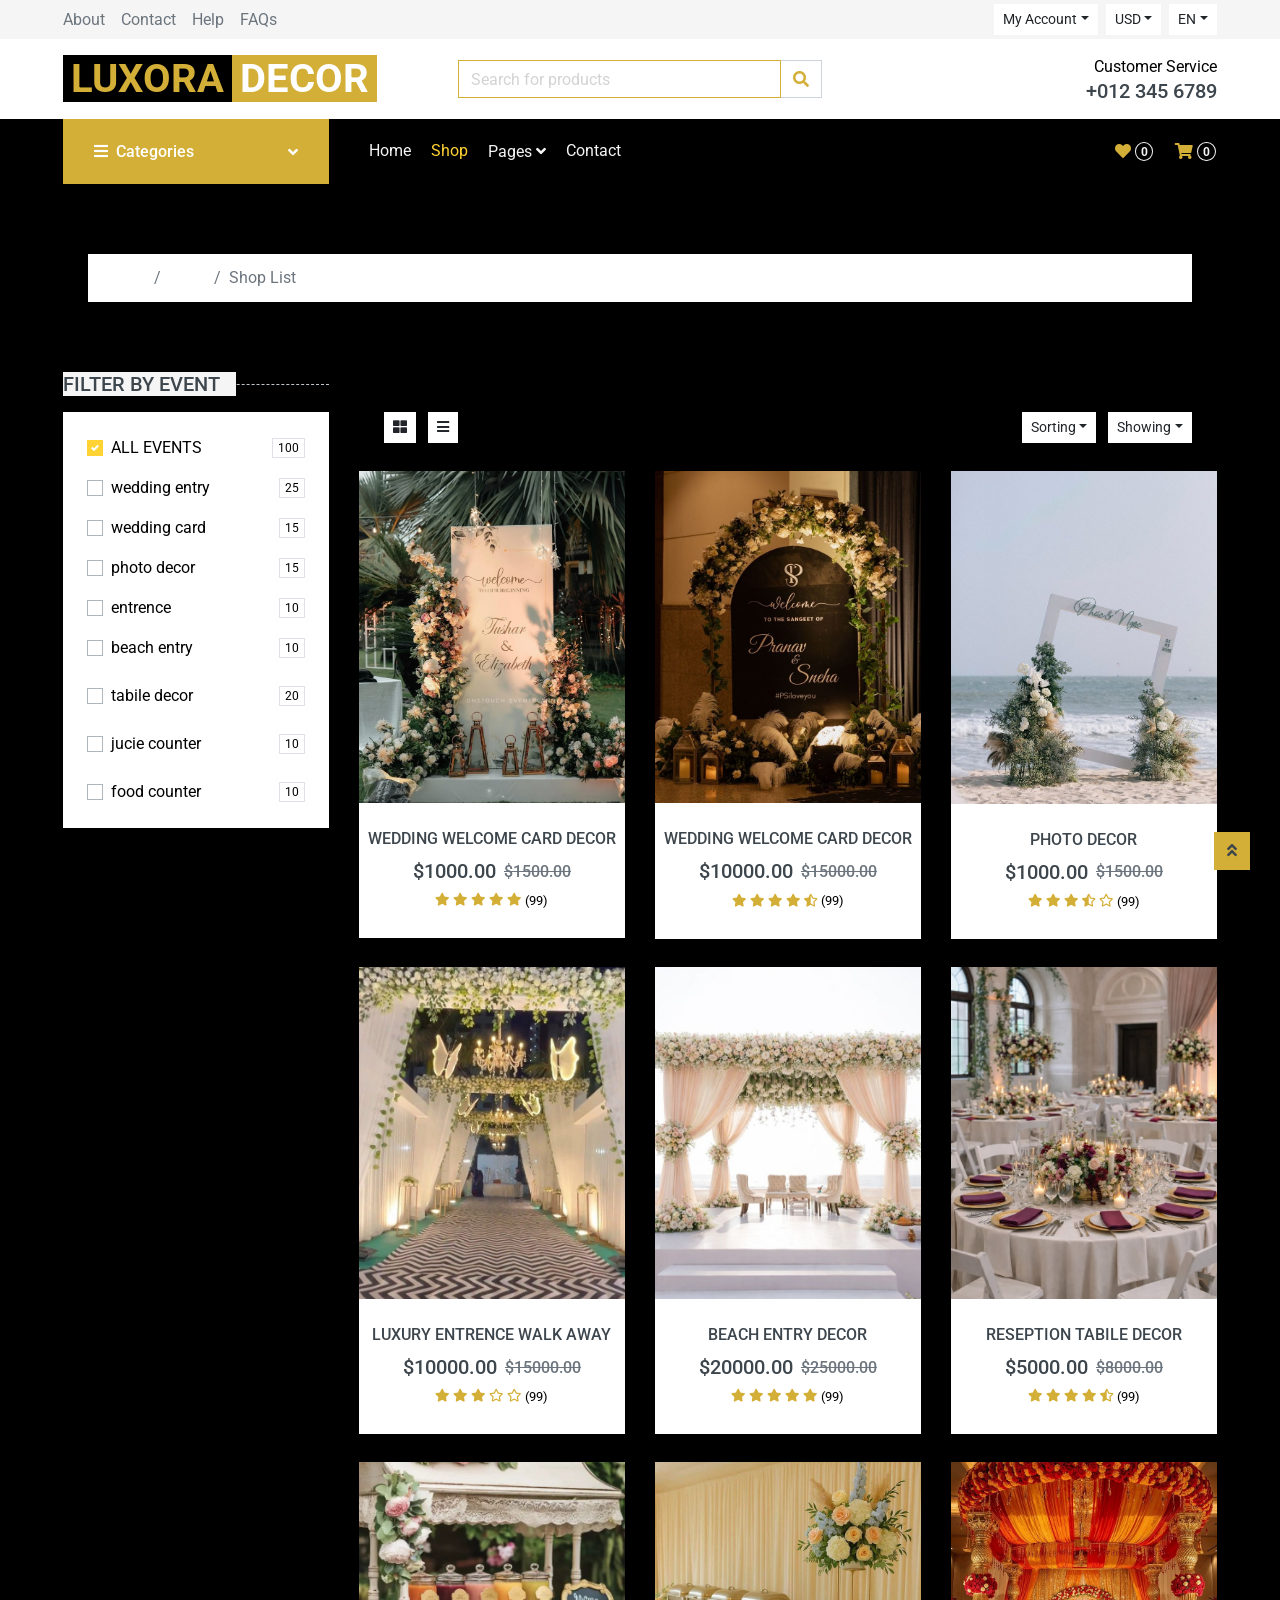
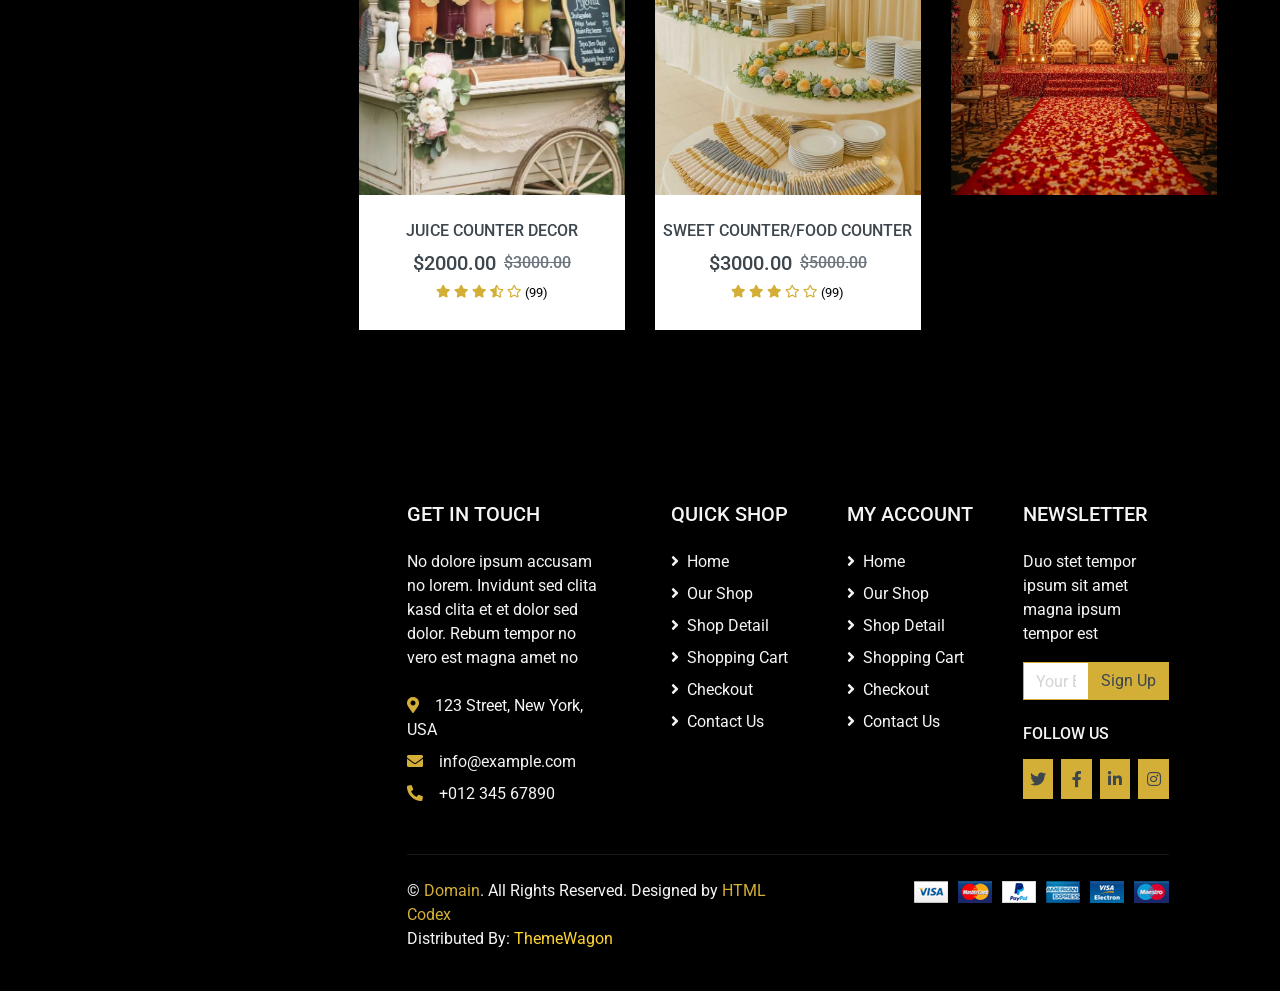
<file: shop.html>
<!DOCTYPE html>
<html lang="en">

<head>
    <meta charset="utf-8">
    <title>LUXORA DECOR- Online Shop Website Template</title>
    <meta content="width=device-width, initial-scale=1.0" name="viewport">
    <meta content="Free HTML Templates" name="keywords">
    <meta content="Free HTML Templates" name="description">

    <!-- Favicon -->
    <link href="img/favicon.ico" rel="icon">

    <!-- Google Web Fonts -->
    <link rel="preconnect" href="https://fonts.gstatic.com">
    <link href="https://fonts.googleapis.com/css2?family=Roboto:wght@400;500;700&display=swap" rel="stylesheet">  

    <!-- Font Awesome -->
    <link href="https://cdnjs.cloudflare.com/ajax/libs/font-awesome/5.10.0/css/all.min.css" rel="stylesheet">

    <!-- Libraries Stylesheet -->
    <link href="lib/animate/animate.min.css" rel="stylesheet">
    <link href="lib/owlcarousel/assets/owl.carousel.min.css" rel="stylesheet">

    <!-- Customized Bootstrap Stylesheet -->
    <link href="css/style.css" rel="stylesheet">
</head>

<body>
    <!-- Topbar Start -->
    <div class="container-fluid">
        <div class="row bg-secondary py-1 px-xl-5">
            <div class="col-lg-6 d-none d-lg-block">
                <div class="d-inline-flex align-items-center h-100">
                    <a class="text-body mr-3" href="">About</a>
                    <a class="text-body mr-3" href="">Contact</a>
                    <a class="text-body mr-3" href="">Help</a>
                    <a class="text-body mr-3" href="">FAQs</a>
                </div>
            </div>
            <div class="col-lg-6 text-center text-lg-right">
                <div class="d-inline-flex align-items-center">
                    <div class="btn-group">
                        <button type="button" class="btn btn-sm btn-light dropdown-toggle" data-toggle="dropdown">My Account</button>
                        <div class="dropdown-menu dropdown-menu-right">
                            <button class="dropdown-item" type="button">Sign in</button>
                            <button class="dropdown-item" type="button">Sign up</button>
                        </div>
                    </div>
                    <div class="btn-group mx-2">
                        <button type="button" class="btn btn-sm btn-light dropdown-toggle" data-toggle="dropdown">USD</button>
                        <div class="dropdown-menu dropdown-menu-right">
                            <button class="dropdown-item" type="button">EUR</button>
                            <button class="dropdown-item" type="button">GBP</button>
                            <button class="dropdown-item" type="button">CAD</button>
                        </div>
                    </div>
                    <div class="btn-group">
                        <button type="button" class="btn btn-sm btn-light dropdown-toggle" data-toggle="dropdown">EN</button>
                        <div class="dropdown-menu dropdown-menu-right">
                            <button class="dropdown-item" type="button">FR</button>
                            <button class="dropdown-item" type="button">AR</button>
                            <button class="dropdown-item" type="button">RU</button>
                        </div>
                    </div>
                </div>
                <div class="d-inline-flex align-items-center d-block d-lg-none">
                    <a href="" class="btn px-0 ml-2">
                        <i class="fas fa-heart text-dark"></i>
                        <span class="badge text-dark border border-dark rounded-circle" style="padding-bottom: 2px;">0</span>
                    </a>
                    <a href="" class="btn px-0 ml-2">
                        <i class="fas fa-shopping-cart text-dark"></i>
                        <span class="badge text-dark border border-dark rounded-circle" style="padding-bottom: 2px;">0</span>
                    </a>
                </div>
            </div>
        </div>
        <div class="row align-items-center bg-light py-3 px-xl-5 d-none d-lg-flex">
            <div class="col-lg-4">
                <a href="" class="text-decoration-none">
                    <span class="h1 text-uppercase text-primary bg-dark px-2">LUXORA</span>
                    <span class="h1 text-uppercase text-dark bg-primary px-2 ml-n1">DECOR</span>
                </a>
            </div>
            <div class="col-lg-4 col-6 text-left">
                <form action="">
                    <div class="input-group">
                        <input type="text" class="form-control" placeholder="Search for products">
                        <div class="input-group-append">
                            <span class="input-group-text bg-transparent text-primary">
                                <i class="fa fa-search"></i>
                            </span>
                        </div>
                    </div>
                </form>
            </div>
            <div class="col-lg-4 col-6 text-right">
                <p class="m-0">Customer Service</p>
                <h5 class="m-0">+012 345 6789</h5>
            </div>
        </div>
    </div>
    <!-- Topbar End -->


    <!-- Navbar Start -->
    <div class="container-fluid bg-dark mb-30">
        <div class="row px-xl-5">
            <div class="col-lg-3 d-none d-lg-block">
                <a class="btn d-flex align-items-center justify-content-between bg-primary w-100" data-toggle="collapse" href="#navbar-vertical" style="height: 65px; padding: 0 30px;">
                    <h6 class="text-dark m-0"><i class="fa fa-bars mr-2"></i>Categories</h6>
                    <i class="fa fa-angle-down text-dark"></i>
                </a>
                <nav class="collapse position-absolute navbar navbar-vertical navbar-light align-items-start p-0 bg-light" id="navbar-vertical" style="width: calc(100% - 30px); z-index: 999;">
                    <div class="navbar-nav w-100">
                        <div class="nav-item dropdown dropright">
                            <a href="#" class="nav-link dropdown-toggle" data-toggle="dropdown">Dresses <i class="fa fa-angle-right float-right mt-1"></i></a>
                            <div class="dropdown-menu position-absolute rounded-0 border-0 m-0">
                                <a href="" class="dropdown-item">Men's Dresses</a>
                                <a href="" class="dropdown-item">Women's Dresses</a>
                                <a href="" class="dropdown-item">Baby's Dresses</a>
                            </div>
                        </div>
                       <!-- <a href="" class="nav-item nav-link">Shirts</a>
                        <a href="" class="nav-item nav-link">Jeans</a>
                        <a href="" class="nav-item nav-link">Swimwear</a>
                        <a href="" class="nav-item nav-link">Sleepwear</a>
                        <a href="" class="nav-item nav-link">Sportswear</a>
                        <a href="" class="nav-item nav-link">Jumpsuits</a>
                        <a href="" class="nav-item nav-link">Blazers</a>
                        <a href="" class="nav-item nav-link">Jackets</a>
                        <a href="" class="nav-item nav-link">Shoes</a>-->
                    </div>
                </nav>
            </div>
            <div class="col-lg-9">
                <nav class="navbar navbar-expand-lg bg-dark navbar-dark py-3 py-lg-0 px-0">
                    <a href="" class="text-decoration-none d-block d-lg-none">
                        <span class="h1 text-uppercase text-dark bg-light px-2">Multi</span>
                        <span class="h1 text-uppercase text-light bg-primary px-2 ml-n1">Shop</span>
                    </a>
                    <button type="button" class="navbar-toggler" data-toggle="collapse" data-target="#navbarCollapse">
                        <span class="navbar-toggler-icon"></span>
                    </button>
                    <div class="collapse navbar-collapse justify-content-between" id="navbarCollapse">
                        <div class="navbar-nav mr-auto py-0">
                            <a href="index.html" class="nav-item nav-link">Home</a>
                            <a href="shop.html" class="nav-item nav-link active">Shop</a>
                            <!--<a href="detail.html" class="nav-item nav-link">Shop Detail</a>-->
                            <div class="nav-item dropdown">
                                <a href="#" class="nav-link dropdown-toggle" data-toggle="dropdown">Pages <i class="fa fa-angle-down mt-1"></i></a>
                                <div class="dropdown-menu bg-primary rounded-0 border-0 m-0">
                                    <a href="cart.html" class="dropdown-item">Shopping Cart</a>
                                    <a href="checkout.html" class="dropdown-item">Checkout</a>
                                </div>
                            </div>
                            <a href="contact.html" class="nav-item nav-link">Contact</a>
                        </div>
                        <div class="navbar-nav ml-auto py-0 d-none d-lg-block">
                            <a href="" class="btn px-0">
                                <i class="fas fa-heart text-primary"></i>
                                <span class="badge text-secondary border border-secondary rounded-circle" style="padding-bottom: 2px;">0</span>
                            </a>
                            <a href="" class="btn px-0 ml-3">
                                <i class="fas fa-shopping-cart text-primary"></i>
                                <span class="badge text-secondary border border-secondary rounded-circle" style="padding-bottom: 2px;">0</span>
                            </a>
                        </div>
                    </div>
                </nav>
            </div>
        </div>
    </div>
    <!-- Navbar End -->


    <!-- Breadcrumb Start -->
    <div class="container-fluid">
        <div class="row px-xl-5">
            <div class="col-12">
                <nav class="breadcrumb bg-light mb-30">
                    <a class="breadcrumb-item text-dark" href="#">Home</a>
                    <a class="breadcrumb-item text-dark" href="#">Shop</a>
                    <span class="breadcrumb-item active">Shop List</span>
                </nav>
            </div>
        </div>
    </div>
    <!-- Breadcrumb End -->


    <!-- Shop Start -->
    <div class="container-fluid">
        <div class="row px-xl-5">
            <!-- Shop Sidebar Start -->
            <div class="col-lg-3 col-md-4">
                <!-- Price Start -->
                <h5 class="section-title position-relative text-uppercase mb-3"><span class="bg-secondary pr-3">Filter by event</span></h5>
                <div class="bg-light p-4 mb-30">
                    <form>
                        <div class="custom-control custom-checkbox d-flex align-items-center justify-content-between mb-3">
                            <input type="checkbox" class="custom-control-input" checked id="price-all">
                         <label class="custom-control-label" for="price-all">ALL EVENTS</label>
                            <span class="badge border font-weight-normal">100</span>
                        </div>
                        
                        <div class="custom-control custom-checkbox d-flex align-items-center justify-content-between mb-3">
                            <input type="checkbox" class="custom-control-input" id="price-1">
                            <label class="custom-control-label" for="price-1">wedding entry</label>
                            <span class="badge border font-weight-normal">25</span>
                        </div>

                        <div class="custom-control custom-checkbox d-flex align-items-center justify-content-between mb-3">
                            <input type="checkbox" class="custom-control-input" id="price-2">
                            <label class="custom-control-label" for="price-2">wedding card</label>
                            <span class="badge border font-weight-normal">15</span>
                        </div>
                        <div class="custom-control custom-checkbox d-flex align-items-center justify-content-between mb-3">
                            <input type="checkbox" class="custom-control-input" id="price-3">
                            <label class="custom-control-label" for="price-3">photo decor</label>
                            <span class="badge border font-weight-normal">15</span>
                        </div>
                        <div class="custom-control custom-checkbox d-flex align-items-center justify-content-between mb-3">
                            <input type="checkbox" class="custom-control-input" id="price-4">
                            <label class="custom-control-label" for="price-4">entrence</label>
                            <span class="badge border font-weight-normal">10</span>
                        </div>
                        <div class="custom-control custom-checkbox d-flex align-items-center justify-content-between">
                            <input type="checkbox" class="custom-control-input" id="price-5">
                            <label class="custom-control-label" for="price-5">beach entry</label>
                            <span class="badge border font-weight-normal">10</span>
                        </div>
                        <br>
                        <div class="custom-control custom-checkbox d-flex align-items-center justify-content-between">
                        <input type="checkbox" class="custom-control-input" id="price-6">
                            <label class="custom-control-label" for="price-6">tabile decor</label>
                            <span class="badge border font-weight-normal">20</span>
                        </div><br>
                        

                        <div class="custom-control custom-checkbox d-flex align-items-center justify-content-between">
                        <input type="checkbox" class="custom-control-input" id="price-7">
                            <label class="custom-control-label" for="price-7">jucie counter</label>
                            <span class="badge border font-weight-normal">10</span>
                        </div><br>
                        

                        <div class="custom-control custom-checkbox d-flex align-items-center justify-content-between">
                        <input type="checkbox" class="custom-control-input" id="price-8">
                            <label class="custom-control-label" for="price-8">food counter</label>
                            <span class="badge border font-weight-normal">10</span>
                        </div>  

                               


                    </form>
                </div>
                <!-- Price End -->
                
                <!-- Color Start -->
                <!--<h5 class="section-title position-relative text-uppercase mb-3"><span class="bg-secondary pr-3">Filter by color</span></h5>
                <div class="bg-light p-4 mb-30">
                    <form>
                        <div class="custom-control custom-checkbox d-flex align-items-center justify-content-between mb-3">
                            <input type="checkbox" class="custom-control-input" checked id="color-all">
                            <label class="custom-control-label" for="price-all">All Color</label>
                            <span class="badge border font-weight-normal">1000</span>
                        </div>
                        <div class="custom-control custom-checkbox d-flex align-items-center justify-content-between mb-3">
                            <input type="checkbox" class="custom-control-input" id="color-1">
                            <label class="custom-control-label" for="color-1">Black</label>
                            <span class="badge border font-weight-normal">150</span>
                        </div>
                        <div class="custom-control custom-checkbox d-flex align-items-center justify-content-between mb-3">
                            <input type="checkbox" class="custom-control-input" id="color-2">
                            <label class="custom-control-label" for="color-2">White</label>
                            <span class="badge border font-weight-normal">295</span>
                        </div>
                        <div class="custom-control custom-checkbox d-flex align-items-center justify-content-between mb-3">
                            <input type="checkbox" class="custom-control-input" id="color-3">
                            <label class="custom-control-label" for="color-3">Red</label>
                            <span class="badge border font-weight-normal">246</span>
                        </div>
                        <div class="custom-control custom-checkbox d-flex align-items-center justify-content-between mb-3">
                            <input type="checkbox" class="custom-control-input" id="color-4">
                            <label class="custom-control-label" for="color-4">Blue</label>
                            <span class="badge border font-weight-normal">145</span>
                        </div>
                        <div class="custom-control custom-checkbox d-flex align-items-center justify-content-between">
                            <input type="checkbox" class="custom-control-input" id="color-5">
                            <label class="custom-control-label" for="color-5">Green</label>
                            <span class="badge border font-weight-normal">168</span>
                        </div>
                    </form>
                </div>
                <!-- Color End -->

                <!-- Size Start -->
                <!--<h5 class="section-title position-relative text-uppercase mb-3"><span class="bg-secondary pr-3">Filter by size</span></h5>
                <div class="bg-light p-4 mb-30">
                    <form>
                        <div class="custom-control custom-checkbox d-flex align-items-center justify-content-between mb-3">
                            <input type="checkbox" class="custom-control-input" checked id="size-all">
                            <label class="custom-control-label" for="size-all">All Size</label>
                            <span class="badge border font-weight-normal">1000</span>
                        </div>
                        <div class="custom-control custom-checkbox d-flex align-items-center justify-content-between mb-3">
                            <input type="checkbox" class="custom-control-input" id="size-1">
                            <label class="custom-control-label" for="size-1">XS</label>
                            <span class="badge border font-weight-normal">150</span>
                        </div>
                        <div class="custom-control custom-checkbox d-flex align-items-center justify-content-between mb-3">
                            <input type="checkbox" class="custom-control-input" id="size-2">
                            <label class="custom-control-label" for="size-2">S</label>
                            <span class="badge border font-weight-normal">295</span>
                        </div>
                        <div class="custom-control custom-checkbox d-flex align-items-center justify-content-between mb-3">
                            <input type="checkbox" class="custom-control-input" id="size-3">
                            <label class="custom-control-label" for="size-3">M</label>
                            <span class="badge border font-weight-normal">246</span>
                        </div>
                        <div class="custom-control custom-checkbox d-flex align-items-center justify-content-between mb-3">
                            <input type="checkbox" class="custom-control-input" id="size-4">
                            <label class="custom-control-label" for="size-4">L</label>
                            <span class="badge border font-weight-normal">145</span>
                        </div>
                        <div class="custom-control custom-checkbox d-flex align-items-center justify-content-between">
                            <input type="checkbox" class="custom-control-input" id="size-5">
                            <label class="custom-control-label" for="size-5">XL</label>
                            <span class="badge border font-weight-normal">168</span>
                        </div>
                    </form>
                </div>
                <!-- Size End -->
            </div>
            <!-- Shop Sidebar End -->


            <!-- Shop Product Start -->
            <div class="col-lg-9 col-md-8">
                <div class="row pb-3">
                    <div class="col-12 pb-1">
                        <div class="d-flex align-items-center justify-content-between mb-4">
                            <div>
                                <button class="btn btn-sm btn-light"><i class="fa fa-th-large"></i></button>
                                <button class="btn btn-sm btn-light ml-2"><i class="fa fa-bars"></i></button>
                            </div>
                            <div class="ml-2">
                                <div class="btn-group">
                                    <button type="button" class="btn btn-sm btn-light dropdown-toggle" data-toggle="dropdown">Sorting</button>
                                    <div class="dropdown-menu dropdown-menu-right">
                                        <a class="dropdown-item" href="#">Latest</a>
                                        <a class="dropdown-item" href="#">Popularity</a>
                                        <a class="dropdown-item" href="#">Best Rating</a>
                                    </div>
                                </div>
                                <div class="btn-group ml-2">
                                    <button type="button" class="btn btn-sm btn-light dropdown-toggle" data-toggle="dropdown">Showing</button>
                                    <div class="dropdown-menu dropdown-menu-right">
                                        <a class="dropdown-item" href="#">10</a>
                                        <a class="dropdown-item" href="#">20</a>
                                        <a class="dropdown-item" href="#">30</a>
                                    </div>
                                </div>
                            </div>
                        </div>
                    </div>
                    <div class="col-lg-4 col-md-6 col-sm-6 pb-1">
                        <div class="product-item bg-light mb-4">
                            <div class="product-img position-relative overflow-hidden">
                                <img class="img-fluid w-100" src="img/product-1.jpg" alt="">
                                <div class="product-action">
                                    <a class="btn btn-outline-dark btn-square" href=""><i class="fa fa-shopping-cart"></i></a>
                                    <a class="btn btn-outline-dark btn-square" href=""><i class="far fa-heart"></i></a>
                                    <a class="btn btn-outline-dark btn-square" href=""><i class="fa fa-sync-alt"></i></a>
                                    <a class="btn btn-outline-dark btn-square" href=""><i class="fa fa-search"></i></a>
                                </div>
                            </div>
                            <div class="text-center py-4">
                                <a class="h6 text-decoration-none text-truncate" href="">WEDDING WELCOME CARD DECOR</a>
                                <div class="d-flex align-items-center justify-content-center mt-2">
                                    <h5>$1000.00</h5><h6 class="text-muted ml-2"><del>$1500.00</del></h6>
                                </div>
                                <div class="d-flex align-items-center justify-content-center mb-1">
                                    <small class="fa fa-star text-primary mr-1"></small>
                                    <small class="fa fa-star text-primary mr-1"></small>
                                    <small class="fa fa-star text-primary mr-1"></small>
                                    <small class="fa fa-star text-primary mr-1"></small>
                                    <small class="fa fa-star text-primary mr-1"></small>
                                    <small>(99)</small>
                                </div>
                            </div>
                        </div>
                    </div>
                    <div class="col-lg-4 col-md-6 col-sm-6 pb-1">
                        <div class="product-item bg-light mb-4">
                            <div class="product-img position-relative overflow-hidden">
                                <img class="img-fluid w-100" src="img/product-2.jpg" alt="">
                                <div class="product-action">
                                    <a class="btn btn-outline-dark btn-square" href=""><i class="fa fa-shopping-cart"></i></a>
                                    <a class="btn btn-outline-dark btn-square" href=""><i class="far fa-heart"></i></a>
                                    <a class="btn btn-outline-dark btn-square" href=""><i class="fa fa-sync-alt"></i></a>
                                    <a class="btn btn-outline-dark btn-square" href=""><i class="fa fa-search"></i></a>
                                </div>
                            </div>
                            <div class="text-center py-4">
                                <a class="h6 text-decoration-none text-truncate" href="">WEDDING WELCOME CARD DECOR</a>
                                <div class="d-flex align-items-center justify-content-center mt-2">
                                    <h5>$10000.00</h5><h6 class="text-muted ml-2"><del>$15000.00</del></h6>
                                </div>
                                <div class="d-flex align-items-center justify-content-center mb-1">
                                    <small class="fa fa-star text-primary mr-1"></small>
                                    <small class="fa fa-star text-primary mr-1"></small>
                                    <small class="fa fa-star text-primary mr-1"></small>
                                    <small class="fa fa-star text-primary mr-1"></small>
                                    <small class="fa fa-star-half-alt text-primary mr-1"></small>
                                    <small>(99)</small>
                                </div>
                            </div>
                        </div>
                    </div>
                    <div class="col-lg-4 col-md-6 col-sm-6 pb-1">
                        <div class="product-item bg-light mb-4">
                            <div class="product-img position-relative overflow-hidden">
                                <img class="img-fluid w-100" src="img/product-3.jpg" alt="">
                                <div class="product-action">
                                    <a class="btn btn-outline-dark btn-square" href=""><i class="fa fa-shopping-cart"></i></a>
                                    <a class="btn btn-outline-dark btn-square" href=""><i class="far fa-heart"></i></a>
                                    <a class="btn btn-outline-dark btn-square" href=""><i class="fa fa-sync-alt"></i></a>
                                    <a class="btn btn-outline-dark btn-square" href=""><i class="fa fa-search"></i></a>
                                </div>
                            </div>
                            <div class="text-center py-4">
                                <a class="h6 text-decoration-none text-truncate" href="">PHOTO DECOR</a>
                                <div class="d-flex align-items-center justify-content-center mt-2">
                                    <h5>$1000.00</h5><h6 class="text-muted ml-2"><del>$1500.00</del></h6>
                                </div>
                                <div class="d-flex align-items-center justify-content-center mb-1">
                                    <small class="fa fa-star text-primary mr-1"></small>
                                    <small class="fa fa-star text-primary mr-1"></small>
                                    <small class="fa fa-star text-primary mr-1"></small>
                                    <small class="fa fa-star-half-alt text-primary mr-1"></small>
                                    <small class="far fa-star text-primary mr-1"></small>
                                    <small>(99)</small>
                                </div>
                            </div>
                        </div>
                    </div>
                    <div class="col-lg-4 col-md-6 col-sm-6 pb-1">
                        <div class="product-item bg-light mb-4">
                            <div class="product-img position-relative overflow-hidden">
                                <img class="img-fluid w-100" src="img/product-4.jpg" alt="">
                                <div class="product-action">
                                    <a class="btn btn-outline-dark btn-square" href=""><i class="fa fa-shopping-cart"></i></a>
                                    <a class="btn btn-outline-dark btn-square" href=""><i class="far fa-heart"></i></a>
                                    <a class="btn btn-outline-dark btn-square" href=""><i class="fa fa-sync-alt"></i></a>
                                    <a class="btn btn-outline-dark btn-square" href=""><i class="fa fa-search"></i></a>
                                </div>
                            </div>
                            <div class="text-center py-4">
                                <a class="h6 text-decoration-none text-truncate" href="">LUXURY ENTRENCE WALK AWAY</a>
                                <div class="d-flex align-items-center justify-content-center mt-2">
                                    <h5>$10000.00</h5><h6 class="text-muted ml-2"><del>$15000.00</del></h6>
                                </div>
                                <div class="d-flex align-items-center justify-content-center mb-1">
                                    <small class="fa fa-star text-primary mr-1"></small>
                                    <small class="fa fa-star text-primary mr-1"></small>
                                    <small class="fa fa-star text-primary mr-1"></small>
                                    <small class="far fa-star text-primary mr-1"></small>
                                    <small class="far fa-star text-primary mr-1"></small>
                                    <small>(99)</small>
                                </div>
                            </div>
                        </div>
                    </div>
                    <div class="col-lg-4 col-md-6 col-sm-6 pb-1">
                        <div class="product-item bg-light mb-4">
                            <div class="product-img position-relative overflow-hidden">
                                <img class="img-fluid w-100" src="img/product-5.jpg" alt="">
                                <div class="product-action">
                                    <a class="btn btn-outline-dark btn-square" href=""><i class="fa fa-shopping-cart"></i></a>
                                    <a class="btn btn-outline-dark btn-square" href=""><i class="far fa-heart"></i></a>
                                    <a class="btn btn-outline-dark btn-square" href=""><i class="fa fa-sync-alt"></i></a>
                                    <a class="btn btn-outline-dark btn-square" href=""><i class="fa fa-search"></i></a>
                                </div>
                            </div>
                            <div class="text-center py-4">
                                <a class="h6 text-decoration-none text-truncate" href="">BEACH ENTRY DECOR</a>
                                <div class="d-flex align-items-center justify-content-center mt-2">
                                    <h5>$20000.00</h5><h6 class="text-muted ml-2"><del>$25000.00</del></h6>
                                </div>
                                <div class="d-flex align-items-center justify-content-center mb-1">
                                    <small class="fa fa-star text-primary mr-1"></small>
                                    <small class="fa fa-star text-primary mr-1"></small>
                                    <small class="fa fa-star text-primary mr-1"></small>
                                    <small class="fa fa-star text-primary mr-1"></small>
                                    <small class="fa fa-star text-primary mr-1"></small>
                                    <small>(99)</small>
                                </div>
                            </div>
                        </div>
                    </div>
                    <div class="col-lg-4 col-md-6 col-sm-6 pb-1">
                        <div class="product-item bg-light mb-4">
                            <div class="product-img position-relative overflow-hidden">
                                <img class="img-fluid w-100" src="img/product-6.jpg" alt="">
                                <div class="product-action">
                                    <a class="btn btn-outline-dark btn-square" href=""><i class="fa fa-shopping-cart"></i></a>
                                    <a class="btn btn-outline-dark btn-square" href=""><i class="far fa-heart"></i></a>
                                    <a class="btn btn-outline-dark btn-square" href=""><i class="fa fa-sync-alt"></i></a>
                                    <a class="btn btn-outline-dark btn-square" href=""><i class="fa fa-search"></i></a>
                                </div>
                            </div>
                            <div class="text-center py-4">
                                <a class="h6 text-decoration-none text-truncate" href="">RESEPTION TABILE DECOR</a>
                                <div class="d-flex align-items-center justify-content-center mt-2">
                                    <h5>$5000.00</h5><h6 class="text-muted ml-2"><del>$8000.00</del></h6>
                                </div>
                                <div class="d-flex align-items-center justify-content-center mb-1">
                                    <small class="fa fa-star text-primary mr-1"></small>
                                    <small class="fa fa-star text-primary mr-1"></small>
                                    <small class="fa fa-star text-primary mr-1"></small>
                                    <small class="fa fa-star text-primary mr-1"></small>
                                    <small class="fa fa-star-half-alt text-primary mr-1"></small>
                                    <small>(99)</small>
                                </div>
                            </div>
                        </div>
                    </div>
                    <div class="col-lg-4 col-md-6 col-sm-6 pb-1">
                        <div class="product-item bg-light mb-4">
                            <div class="product-img position-relative overflow-hidden">
                                <img class="img-fluid w-100" src="img/product-7.jpg" alt="">
                                <div class="product-action">
                                    <a class="btn btn-outline-dark btn-square" href=""><i class="fa fa-shopping-cart"></i></a>
                                    <a class="btn btn-outline-dark btn-square" href=""><i class="far fa-heart"></i></a>
                                    <a class="btn btn-outline-dark btn-square" href=""><i class="fa fa-sync-alt"></i></a>
                                    <a class="btn btn-outline-dark btn-square" href=""><i class="fa fa-search"></i></a>
                                </div>
                            </div>
                            <div class="text-center py-4">
                                <a class="h6 text-decoration-none text-truncate" href="">JUICE COUNTER DECOR</a>
                                <div class="d-flex align-items-center justify-content-center mt-2">
                                    <h5>$2000.00</h5><h6 class="text-muted ml-2"><del>$3000.00</del></h6>
                                </div>
                                <div class="d-flex align-items-center justify-content-center mb-1">
                                    <small class="fa fa-star text-primary mr-1"></small>
                                    <small class="fa fa-star text-primary mr-1"></small>
                                    <small class="fa fa-star text-primary mr-1"></small>
                                    <small class="fa fa-star-half-alt text-primary mr-1"></small>
                                    <small class="far fa-star text-primary mr-1"></small>
                                    <small>(99)</small>
                                </div>
                            </div>
                        </div>
                    </div>
                    <div class="col-lg-4 col-md-6 col-sm-6 pb-1">
                        <div class="product-item bg-light mb-4">
                            <div class="product-img position-relative overflow-hidden">
                                <img class="img-fluid w-100" src="img/product-8.jpg" alt="">
                                <div class="product-action">
                                    <a class="btn btn-outline-dark btn-square" href=""><i class="fa fa-shopping-cart"></i></a>
                                    <a class="btn btn-outline-dark btn-square" href=""><i class="far fa-heart"></i></a>
                                    <a class="btn btn-outline-dark btn-square" href=""><i class="fa fa-sync-alt"></i></a>
                                    <a class="btn btn-outline-dark btn-square" href=""><i class="fa fa-search"></i></a>
                                </div>
                            </div>
                            <div class="text-center py-4">
                                <a class="h6 text-decoration-none text-truncate" href="">SWEET COUNTER/FOOD COUNTER</a>
                                <div class="d-flex align-items-center justify-content-center mt-2">
                                    <h5>$3000.00</h5><h6 class="text-muted ml-2"><del>$5000.00</del></h6>
                                </div>
                                <div class="d-flex align-items-center justify-content-center mb-1">
                                    <small class="fa fa-star text-primary mr-1"></small>
                                    <small class="fa fa-star text-primary mr-1"></small>
                                    <small class="fa fa-star text-primary mr-1"></small>
                                    <small class="far fa-star text-primary mr-1"></small>
                                    <small class="far fa-star text-primary mr-1"></small>
                                    <small>(99)</small>
                                </div>
                            </div>
                        </div>
                    </div>
                    <div class="col-lg-4 col-md-6 col-sm-6 pb-1">
                        <div class="product-item bg-light mb-4">
                            <div class="product-img position-relative overflow-hidden">
                                <img class="img-fluid w-100" src="img/product-9.jpg" alt="">
                                <div class="product-action">
                                    <a class="btn btn-outline-dark btn-square" href=""><i class="fa fa-shopping-cart"></i></a>
                                    <a class="btn btn-outline-dark btn-square" href=""><i class="far fa-heart"></i></a>
                                    <a class="btn btn-outline-dark btn-square" href=""><i class="fa fa-sync-alt"></i></a>
                                    <a class="btn btn-outline-dark btn-square" href=""><i class="fa fa-search"></i></a>
                                </div>
                            </div>
                            <!--<div class="text-center py-4">
                                <a class="h6 text-decoration-none text-truncate" href="">Product Name Goes Here</a>
                                <div class="d-flex align-items-center justify-content-center mt-2">
                                    <h5>$123.00</h5><h6 class="text-muted ml-2"><del>$123.00</del></h6>
                                </div>
                                <div class="d-flex align-items-center justify-content-center mb-1">
                                    <small class="fa fa-star text-primary mr-1"></small>
                                    <small class="fa fa-star text-primary mr-1"></small>
                                    <small class="fa fa-star text-primary mr-1"></small>
                                    <small class="far fa-star text-primary mr-1"></small>
                                    <small class="far fa-star text-primary mr-1"></small>
                                    <small>(99)</small>
                                </div>
                            </div>
                        </div>
                    </div>
                    <div class="col-12">
                        <nav>
                          <ul class="pagination justify-content-center">
                            <li class="page-item disabled"><a class="page-link" href="#">Previous</span></a></li>
                            <li class="page-item active"><a class="page-link" href="#">1</a></li>
                            <li class="page-item"><a class="page-link" href="#">2</a></li>
                            <li class="page-item"><a class="page-link" href="#">3</a></li>
                            <li class="page-item"><a class="page-link" href="#">Next</a></li>
                          </ul>
                        </nav>
                    </div>
                </div>
            </div>
            <!-- Shop Product End -->
        </div>
    </div>
    <!-- Shop End -->


    <!-- Footer Start -->
    <div class="container-fluid bg-dark text-secondary mt-5 pt-5">
        <div class="row px-xl-5 pt-5">
            <div class="col-lg-4 col-md-12 mb-5 pr-3 pr-xl-5">
                <h5 class="text-secondary text-uppercase mb-4">Get In Touch</h5>
                <p class="mb-4">No dolore ipsum accusam no lorem. Invidunt sed clita kasd clita et et dolor sed dolor. Rebum tempor no vero est magna amet no</p>
                <p class="mb-2"><i class="fa fa-map-marker-alt text-primary mr-3"></i>123 Street, New York, USA</p>
                <p class="mb-2"><i class="fa fa-envelope text-primary mr-3"></i>info@example.com</p>
                <p class="mb-0"><i class="fa fa-phone-alt text-primary mr-3"></i>+012 345 67890</p>
            </div>
            <div class="col-lg-8 col-md-12">
                <div class="row">
                    <div class="col-md-4 mb-5">
                        <h5 class="text-secondary text-uppercase mb-4">Quick Shop</h5>
                        <div class="d-flex flex-column justify-content-start">
                            <a class="text-secondary mb-2" href="#"><i class="fa fa-angle-right mr-2"></i>Home</a>
                            <a class="text-secondary mb-2" href="#"><i class="fa fa-angle-right mr-2"></i>Our Shop</a>
                            <a class="text-secondary mb-2" href="#"><i class="fa fa-angle-right mr-2"></i>Shop Detail</a>
                            <a class="text-secondary mb-2" href="#"><i class="fa fa-angle-right mr-2"></i>Shopping Cart</a>
                            <a class="text-secondary mb-2" href="#"><i class="fa fa-angle-right mr-2"></i>Checkout</a>
                            <a class="text-secondary" href="#"><i class="fa fa-angle-right mr-2"></i>Contact Us</a>
                        </div>
                    </div>
                    <div class="col-md-4 mb-5">
                        <h5 class="text-secondary text-uppercase mb-4">My Account</h5>
                        <div class="d-flex flex-column justify-content-start">
                            <a class="text-secondary mb-2" href="#"><i class="fa fa-angle-right mr-2"></i>Home</a>
                            <a class="text-secondary mb-2" href="#"><i class="fa fa-angle-right mr-2"></i>Our Shop</a>
                            <a class="text-secondary mb-2" href="#"><i class="fa fa-angle-right mr-2"></i>Shop Detail</a>
                            <a class="text-secondary mb-2" href="#"><i class="fa fa-angle-right mr-2"></i>Shopping Cart</a>
                            <a class="text-secondary mb-2" href="#"><i class="fa fa-angle-right mr-2"></i>Checkout</a>
                            <a class="text-secondary" href="#"><i class="fa fa-angle-right mr-2"></i>Contact Us</a>
                        </div>
                    </div>
                    <div class="col-md-4 mb-5">
                        <h5 class="text-secondary text-uppercase mb-4">Newsletter</h5>
                        <p>Duo stet tempor ipsum sit amet magna ipsum tempor est</p>
                        <form action="">
                            <div class="input-group">
                                <input type="text" class="form-control" placeholder="Your Email Address">
                                <div class="input-group-append">
                                    <button class="btn btn-primary">Sign Up</button>
                                </div>
                            </div>
                        </form>
                        <h6 class="text-secondary text-uppercase mt-4 mb-3">Follow Us</h6>
                        <div class="d-flex">
                            <a class="btn btn-primary btn-square mr-2" href="#"><i class="fab fa-twitter"></i></a>
                            <a class="btn btn-primary btn-square mr-2" href="#"><i class="fab fa-facebook-f"></i></a>
                            <a class="btn btn-primary btn-square mr-2" href="#"><i class="fab fa-linkedin-in"></i></a>
                            <a class="btn btn-primary btn-square" href="#"><i class="fab fa-instagram"></i></a>
                        </div>
                    </div>
                </div>
            </div>
        </div>
        <div class="row border-top mx-xl-5 py-4" style="border-color: rgba(256, 256, 256, .1) !important;">
            <div class="col-md-6 px-xl-0">
                <p class="mb-md-0 text-center text-md-left text-secondary">
                    &copy; <a class="text-primary" href="#">Domain</a>. All Rights Reserved. Designed
                    by
                    <a class="text-primary" href="https://htmlcodex.com">HTML Codex</a>
                    <br>Distributed By: <a href="https://themewagon.com" target="_blank">ThemeWagon</a>
                </p>
            </div>
            <div class="col-md-6 px-xl-0 text-center text-md-right">
                <img class="img-fluid" src="img/payments.png" alt="">
            </div>
        </div>
    </div>
    <!-- Footer End -->


    <!-- Back to Top -->
    <a href="#" class="btn btn-primary back-to-top"><i class="fa fa-angle-double-up"></i></a>


    <!-- JavaScript Libraries -->
    <script src="https://code.jquery.com/jquery-3.4.1.min.js"></script>
    <script src="https://stackpath.bootstrapcdn.com/bootstrap/4.4.1/js/bootstrap.bundle.min.js"></script>
    <script src="lib/easing/easing.min.js"></script>
    <script src="lib/owlcarousel/owl.carousel.min.js"></script>

    <!-- Contact Javascript File -->
    <script src="mail/jqBootstrapValidation.min.js"></script>
    <script src="mail/contact.js"></script>

    <!-- Template Javascript -->
    <script src="js/main.js"></script>
</body>

</html>
</file>
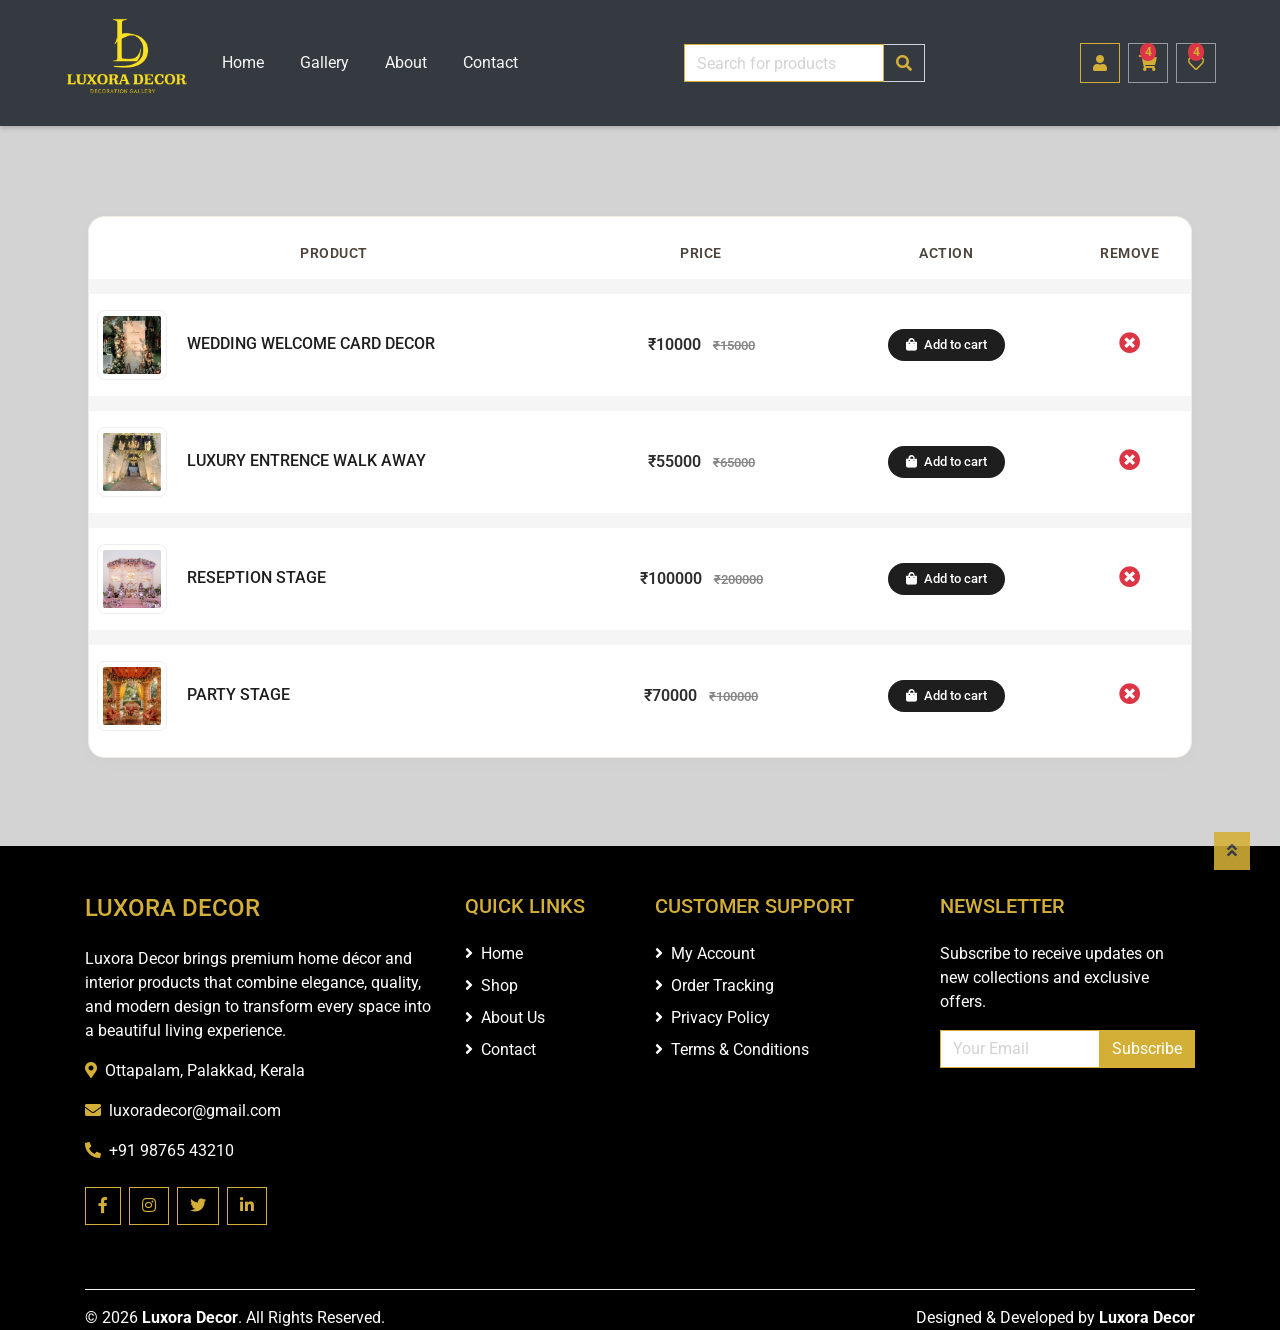
<file: wishlist.html>
<!DOCTYPE html>
<html lang="en">

<head>
    <meta charset="utf-8">
    <title>LUXORA · Wishlist</title>
    <meta content="width=device-width, initial-scale=1.0" name="viewport">
    <meta content="Free HTML Templates" name="keywords">
    <meta content="Free HTML Templates" name="description">

    <!-- Favicon -->
    <link href="img/favicon.ico" rel="icon">

    <!-- Google Web Fonts -->
    <link rel="preconnect" href="https://fonts.gstatic.com">
    <link href="https://fonts.googleapis.com/css2?family=Roboto:wght@400;500;700&display=swap" rel="stylesheet">

    <!-- Font Awesome -->
    <link href="https://cdnjs.cloudflare.com/ajax/libs/font-awesome/5.10.0/css/all.min.css" rel="stylesheet">

    <!-- Libraries Stylesheet -->
    <link href="lib/animate/animate.min.css" rel="stylesheet">
    <link href="lib/owlcarousel/assets/owl.carousel.min.css" rel="stylesheet">

    <!-- Customized Bootstrap Stylesheet -->
    <link href="css/style.css" rel="stylesheet">

    <style>
         .navbar-fixed-top {
            position: fixed;
            top: 0;
            left: 0;
            right: 0;
            z-index: 1030;
            width: 100%;
            background-color: #343a40 !important; /* dark background */
            box-shadow: 0 2px 5px rgba(0,0,0,0.2);
            }
        body {

            
            background-color: lightgray;}
        .wishlist-img {
            width: 70px;
            height: 70px;
            object-fit: cover;
            border-radius: 8px;
            border: 1px solid #eee;
            padding: 5px;
        }
        .wishlist-item-name {
            font-weight: 500;
            color: #1e1e1e;
        }
        .wishlist-price {
            font-weight: 600;
            color: #2c2c2c;
        }
        .wishlist-old-price {
            font-size: 0.8rem;
            color: #888;
            text-decoration: line-through;
            margin-left: 8px;
        }
        .table-wishlist td {
            vertical-align: middle;
        }
        .btn-wishlist-remove {
            background: transparent;
            border: none;
            color: #dc3545;
            transition: 0.2s;
        }
        .btn-wishlist-remove:hover {
            transform: scale(1.2);
            color: #b02a37;
        }
        .btn-add-to-cart-sm {
            background: #1e1e1e;
            border: none;
            color: white;
            padding: 6px 18px;
            border-radius: 30px;
            font-size: 0.8rem;
            font-weight: 500;
            transition: 0.2s;
        }
        .btn-add-to-cart-sm:hover {
            background: #b68a5c;
            color: white;
        }
        .wishlist-empty {
            padding: 60px 20px;
            text-align: center;
        }
        .wishlist-empty i {
            font-size: 4rem;
            color: #ddd;
            margin-bottom: 16px;
        }
        .wishlist-empty h4 {
            font-weight: 300;
            color: #3e3e3e;
        }
        .wishlist-table-wrap {
            background: white;
            border-radius: 16px;
            padding: 10px 0;
            box-shadow: 0 4px 20px rgba(0,0,0,0.02);
            border: 1px solid #f0ebe4;
        }
        .table-wishlist thead th {
            border-bottom: 2px solid #f0ebe4;
            color: #4d443b;
            font-weight: 600;
            font-size: 0.85rem;
            text-transform: uppercase;
            letter-spacing: 0.5px;
            padding: 16px 8px;
        }
        .table-wishlist td {
            padding: 16px 8px;
            border-bottom: 1px solid #f5f1eb;
        }
        .table-wishlist tr:last-child td {
            border-bottom: 0;
        }
        .bg-wishlist-hero {
            background: #faf8f5;
            padding: 20px 0 10px;
        }
        .wishlist-hero-title {
            font-weight: 300;
            letter-spacing: 1px;
        }
        .wishlist-hero-title i {
            color: #b68a5c;
        }
        .badge-wishlist-count {
            background: #b68a5c;
            color: white;
            border-radius: 30px;
            padding: 0 12px;
            font-size: 0.75rem;
            line-height: 1.8;
            margin-left: 6px;
        }
    </style>
</head>

<body>

    <!-- Topbar Start (exactly as index) -->
    <nav class="navbar navbar-expand-lg navbar-dark bg-dark navbar-fixed-top">
        <div class="container-fluid px-xl-5">
            <!-- Brand -->
           <a href="index.html" class="navbar-brand text-decoration-none">
            <img src="img/logo2.png"
             alt="Luxora Decor"
             style="height: 100px; width: auto;"
             class="me-3">
               <!-- <span class="h1 text-uppercase text-primary bg-dark px-2">LUXORA</span>
                <span class="h1 text-uppercase text-dark bg-primary px-2 ml-n1">DECOR</span>-->
            </a>

            <!-- Toggler for mobile -->
            <button class="navbar-toggler" type="button" data-toggle="collapse" data-target="#navbarCollapse" aria-controls="navbarCollapse" aria-expanded="false" aria-label="Toggle navigation">
                <span class="navbar-toggler-icon"></span>
            </button>

            <!-- Collapsible content -->
            <div class="collapse navbar-collapse" id="navbarCollapse">
                <!-- Left links -->
                <ul class="navbar-nav mr-auto">
                    <li class="nav-item mx-2"><a class="nav-link" href="index.html">Home</a></li>
           <li class="nav-item mx-2"><a class="nav-link" href="#Gallery">Gallery</a></li>
         <li class="nav-item mx-2"><a class="nav-link" href="about.html">About</a></li>
          <li class="nav-item mx-2"><a class="nav-link" href="contact.html">Contact</a></li>
                    <!-- Dropdown for big events (as in original) -->
                    <li class="nav-item dropdown">
                        
                        <div class="dropdown-menu" aria-labelledby="navbarDropdown">
                            <a class="dropdown-item" href="#">extra ordinary with stage decoration</a>
                            <a class="dropdown-item" href="#">night stage decoration</a>
                            <a class="dropdown-item" href="#">light decoration</a>
                        </div>
                    </li>
                </ul>

                <!-- Search form (visible on larger screens) -->
                <form class="form-inline my-2 my-lg-0 d-none d-lg-flex">
                    <div class="input-group">
                        <input type="text" class="form-control" placeholder="Search for products" style="width: 200px;">
                        <div class="input-group-append">
                            <span class="input-group-text bg-transparent text-primary">
                                <i class="fa fa-search"></i>
                            </span>
                        </div>
                    </div>
                </form>

                <!-- Right icons: account, cart, wishlist -->
                  <div class="d-flex align-items-center ml-auto">
    <!-- Account dropdown -->
    <div class="btn-group mr-2">
        

        <div class="dropdown-menu dropdown-menu-right">
            <a class="dropdown-item" href="login.html">Sign in</a>
            <a class="dropdown-item" href="signup.html">Sign up</a>
        </div>
    </div>

    <!-- Account button -->
    <a class="btn btn-outline-warning btn-square position-relative mr-2" href="account.html">
        <i class="fa fa-user"style="color:#D4AF37; border-color:rgba(255,255,255,0.5);"></i>
    </a>
</div>
                    <!-- Cart -->
                    <a class="btn btn-outline-dark btn-square position-relative mr-2" href="cart.html" style="color:#D4AF37; border-color:rgba(255,255,255,0.5);">
                        <i class="fa fa-shopping-cart"></i>
                        <span id="cart-count" class="position-absolute top-0 start-100 translate-middle badge rounded-pill bg-danger"></span>
                    </a>

                    <!-- Wishlist -->
                    <a class="btn btn-outline-dark btn-square position-relative" href="wishlist.html" style="color:#D4AF37; border-color:rgba(255,255,255,0.5);">
                        <i class="far fa-heart"></i>
                        <span id="wishlist-count" class="position-absolute top-0 start-100 translate-middle badge rounded-pill bg-danger"></span>
                    </a>
                </div>
            </div>
        </div>
    </nav>
    <!-- ====== END FIXED NAVBAR ====== -->


    <!-- ====== HIDE ORIGINAL TOPBAR AND NAVBAR (they are replaced by fixed version) ====== -->
    <div style="display:none;">
        <!-- Topbar Start -->
        <div class="container-fluid ">
            <div class="row bg-secondary py-1 px-xl-5">
                <div class="col-lg-6 d-none d-lg-block">
                    <div class="d-inline-flex align-items-center h-100">
                        <a class="text-body mr-3" href="index.html">Home</a>
                        <a class="text-body mr-3" href="#Gallery">Gallery</a>
                        <a class="text-body mr-3" href="about.html">About</a>
                        <a class="text-body mr-3" href="contact.html">Contact</a>
                    </div>
                </div>
                <div class="col-lg-6 text-center text-lg-right">
                    <div class="d-inline-flex align-items-center">
                        <div class="btn-group">
                            <button type="button" class="btn btn-sm btn-light dropdown-toggle" data-toggle="dropdown">My Account</button>
                            <div class="dropdown-menu dropdown-menu-right">
                                <button class="dropdown-item" type="button">Sign in</button>
                                <button class="dropdown-item" type="button">Sign up</button>
                            </div>
                        </div>
                        <div class="btn-group mx-2">
                            <a class="btn btn-outline-dark btn-square position-relative" href="cart.html">
                                <i class="fa fa-shopping-cart"></i>
                                <span id="cart-count-old" class="position-absolute top-0 start-100 translate-middle badge rounded-pill bg-danger"></span>
                            </a>
                        </div>
                        <div class="btn-group">
                            <a class="btn btn-outline-dark btn-square position-relative" href="wishlist.html">
                                <i class="far fa-heart"></i>
                                <span id="wishlist-count-old" class="position-absolute top-0 start-100 translate-middle badge rounded-pill bg-danger"></span>
                            </a>
                        </div>
                    </div>
                    <div class="d-inline-flex align-items-center d-block d-lg-none">
                        <a href="" class="btn px-0 ml-2">
                            <i class="fas fa-heart text-dark"></i>
                            <span class="badge text-dark border border-dark rounded-circle" style="padding-bottom: 2px;">0</span>
                        </a>
                        <a href="" class="btn px-0 ml-2">
                            <i class="fas fa-shopping-cart text-dark"></i>
                            <span class="badge text-dark border border-dark rounded-circle" style="padding-bottom: 2px;">0</span>
                        </a>
                    </div>
                </div>
            </div>
            <div class="row align-items-center bg-light py-3 px-xl-5 d-none d-lg-flex">
                <div class="col-lg-4">
                    <a href="" class="text-decoration-none">
                        <span class="h1 text-uppercase text-primary bg-dark px-2">LUXORA</span>
                        <span class="h1 text-uppercase text-dark bg-primary px-2 ml-n1">DECOR</span>
                    </a>
                </div>
                <div class="col-lg-4 col-6 text-left">
                    <form action="">
                        <div class="input-group">
                            <input type="text" class="form-control" placeholder="Search for products">
                            <div class="input-group-append">
                                <span class="input-group-text bg-transparent text-primary">
                                    <i class="fa fa-search"></i>
                                </span>
                            </div>
                        </div>
                    </form>
                </div>
                <div class="col-lg-4 col-6 text-right">
                    <p class="m-0">Customer Service</p>
                    <h5 class="m-0">+91 7306450239</h5>
                </div>
            </div>
        </div>
        <!-- Topbar End -->
        <!-- Navbar Start -->
        <div class="container-fluid bg-dark mb-30">
            <div class="row px-xl-5">
                <div class="col-lg-3 d-none d-lg-block">
                    <nav class="collapse position-absolute navbar navbar-vertical navbar-light align-items-start p-0 bg-light sticky-top" id="navbar-vertical" style="width: calc(100% - 30px); z-index: 999;">
                        <div class="navbar-nav w-100">
                            <div class="nav-item dropdown dropright">
                                <a href="#" class="nav-link dropdown-toggle" data-toggle="dropdown">BIG EVENTS <i class="fa fa-angle-right float-right mt-1"></i></a>
                                <div class="dropdown-menu position-absolute rounded-0 border-0 m-0">
                                    <a href="" class="dropdown-item">extra ordinarywith stage decoration</a>
                                    <a href="" class="dropdown-item">night stage decoration</a>
                                    <a href="" class="dropdown-item">light decoration</a>
                                </div>
                            </div>
                        </div>
                    </nav>
                </div>
            </div>
        </div>
        <!-- Navbar End -->
    </div>
    <!-- Navbar End -->

    <!-- Breadcrumb Start -->
   <!-- <div class="container-fluid">
        <div class="row px-xl-5">
            <div class="col-12">
                <nav class="breadcrumb bg-light mb-30">
                    <a class="breadcrumb-item text-dark" href="index.html">Home</a>
                    <a class="breadcrumb-item text-dark" href="#">Pages</a>
                    <span class="breadcrumb-item active">Wishlist</span>
                </nav>
            </div>
        </div>
    </div>
    <!-- Breadcrumb End -->

    <!-- Wishlist Start -->
    <div class="container-fluid">
        <div class="row px-xl-5">
            <div class="col-12">
                <div class="bg-wishlist-hero mb-4 d-flex align-items-center justify-content-between">
                    <h3 class="wishlist-hero-title"><i class="fas fa-heart mr-2"></i> My Wishlist <span class="badge-wishlist-count" id="wishlistCountBadge">0</span></h3>
                    <small class="text-muted"><i class="fas fa-gem mr-1"></i> curated decorations</small>
                </div>
            </div>
        </div>

        <div class="row px-xl-5">
            <div class="col-12">
                <div class="wishlist-table-wrap">
                    <table class="table table-wishlist table-borderless table-hover text-center mb-0">
                        <thead class="bg-light">
                            <tr>
                                <th style="width: 40%;">Product</th>
                                <th style="width: 20%;">Price</th>
                                <th style="width: 20%;">Action</th>
                                <th style="width: 10%;">Remove</th>
                            </tr>
                        </thead>
                        <tbody id="wishlist-items">
                            <!-- injected via JS -->
                        </tbody>
                    </table>
                    <!-- empty state -->
                    <div id="emptyWishlist" class="wishlist-empty d-none">
                        <i class="fas fa-heart-broken"></i>
                        <h4>Your wishlist is empty</h4>
                        <p class="text-muted">Start adding your favourite decoration items.</p>
                        <a href="index.html" class="btn btn-primary mt-2"><i class="fa fa-arrow-left mr-1"></i> Continue Shopping</a>
                    </div>
                </div>
            </div>
        </div>
    </div>
    <!-- Wishlist End -->

    <!-- Footer Start (exactly as index) -->
   <!-- Footer Start -->
<div class="container-fluid bg-dark text-light mt-5 pt-5">
    <div class="container">
        <div class="row">

            <!-- Company Info -->
            <div class="col-lg-4 col-md-6 mb-5">
                <h4 class="text-uppercase text-warning mb-4">Luxora Decor</h4>
                <p>
                    Luxora Decor brings premium home décor and interior products
                    that combine elegance, quality, and modern design to transform
                    every space into a beautiful living experience.
                </p>

                <p><i class="fa fa-map-marker-alt text-warning mr-2"></i>Ottapalam, Palakkad, Kerala</p>
                <p><i class="fa fa-envelope text-warning mr-2"></i>luxoradecor@gmail.com</p>
                <p><i class="fa fa-phone-alt text-warning mr-2"></i>+91 98765 43210</p>

                <div class="d-flex mt-4">
                    <a class="btn btn-outline-warning btn-social mr-2" href="#"><i class="fab fa-facebook-f"></i></a>
                    <a class="btn btn-outline-warning btn-social mr-2" href="#"><i class="fab fa-instagram"></i></a>
                    <a class="btn btn-outline-warning btn-social mr-2" href="#"><i class="fab fa-twitter"></i></a>
                    <a class="btn btn-outline-warning btn-social" href="#"><i class="fab fa-linkedin-in"></i></a>
                </div>
            </div>

            <!-- Quick Links -->
            <div class="col-lg-2 col-md-6 mb-5">
                <h5 class="text-uppercase text-warning mb-4">Quick Links</h5>
                <a class="text-light d-block mb-2" href="index.html">
                    <i class="fa fa-angle-right mr-2"></i>Home
                </a>
                <a class="text-light d-block mb-2" href="index.html">
                    <i class="fa fa-angle-right mr-2"></i>Shop
                </a>
                <a class="text-light d-block mb-2" href="about.html">
                    <i class="fa fa-angle-right mr-2"></i>About Us
                </a>
                <a class="text-light d-block mb-2" href="contact.html">
                    <i class="fa fa-angle-right mr-2"></i>Contact
                </a>
            </div>

            <!-- Customer Support -->
            <div class="col-lg-3 col-md-6 mb-5">
                <h5 class="text-uppercase text-warning mb-4">Customer Support</h5>
                <a class="text-light d-block mb-2" href="#">
                    <i class="fa fa-angle-right mr-2"></i>My Account
                </a>
                <a class="text-light d-block mb-2" href="#">
                    <i class="fa fa-angle-right mr-2"></i>Order Tracking
                </a>
                <a class="text-light d-block mb-2" href="#">
                    <i class="fa fa-angle-right mr-2"></i>Privacy Policy
                </a>
                <a class="text-light d-block mb-2" href="#">
                    <i class="fa fa-angle-right mr-2"></i>Terms & Conditions
                </a>
            </div>

            <!-- Newsletter -->
            <div class="col-lg-3 col-md-6 mb-5">
                <h5 class="text-uppercase text-warning mb-4">Newsletter</h5>
                <p>Subscribe to receive updates on new collections and exclusive offers.</p>

                <form>
                    <div class="input-group">
                        <input type="email" class="form-control" placeholder="Your Email">
                        <div class="input-group-append">
                            <button class="btn btn-warning">Subscribe</button>
                        </div>
                    </div>
                </form>
            </div>

        </div>

        <hr class="border-secondary">

        <div class="row">
            <div class="col-md-6 text-center text-md-left mb-3 mb-md-0">
                <p class="mb-0">
                    &copy; 2026 <strong>Luxora Decor</strong>. All Rights Reserved.
                </p>
            </div>

            <div class="col-md-6 text-center text-md-right">
                <p class="mb-0">
                    Designed & Developed by <strong>Luxora Decor</strong>
                </p>
            </div>
        </div>
    </div>
</div>
<!-- Footer End -->
    <!-- Footer End -->

    <!-- Back to Top -->
    <a href="#" class="btn btn-primary back-to-top"><i class="fa fa-angle-double-up"></i></a>

    <!-- JavaScript Libraries -->
    <script src="https://code.jquery.com/jquery-3.4.1.min.js"></script>
    <script src="https://stackpath.bootstrapcdn.com/bootstrap/4.4.1/js/bootstrap.bundle.min.js"></script>
    <script src="lib/easing/easing.min.js"></script>
    <script src="lib/owlcarousel/owl.carousel.min.js"></script>

    <!-- Contact Javascript File -->
    <script src="mail/jqBootstrapValidation.min.js"></script>
    <script src="mail/contact.js"></script>

    <!-- Template Javascript -->
    <script src="js/main.js"></script>

    <!-- Wishlist logic -->
    <script>
        (function() {

            // ----- helper: get wishlist from localStorage -----
            function getWishlist() {
                try {
                    return JSON.parse(localStorage.getItem('wishlist')) || [];
                } catch (e) {
                    return [];
                }
            }

            function saveWishlist(list) {
                localStorage.setItem('wishlist', JSON.stringify(list));
            }

            // ----- render wishlist table -----
            function renderWishlist() {
                const wishlist = getWishlist();
                const tbody = document.getElementById('wishlist-items');
                const emptyDiv = document.getElementById('emptyWishlist');
                const badgeNav = document.getElementById('wishlistBadgeNav');
                const badgeCount = document.getElementById('wishlistCountBadge');
                const wishlistCountTop = document.getElementById('wishlist-count');

                const count = wishlist.length;

                // update badges
                if (badgeNav) badgeNav.innerText = count;
                if (badgeCount) badgeCount.innerText = count;
                if (wishlistCountTop) wishlistCountTop.innerText = count;

                if (count === 0) {
                    tbody.innerHTML = '';
                    emptyDiv.classList.remove('d-none');
                    return;
                } else {
                    emptyDiv.classList.add('d-none');
                }

                let html = '';
                wishlist.forEach((item, index) => {
                    // price formatting
                    const price = item.price || 0;
                    const oldPrice = item.oldPrice ? item.oldPrice : null;
                    html += `
                        <tr>
                            <td class="align-middle text-left">
                                <img src="${item.image || 'img/product-placeholder.jpg'}" alt="${item.name}" class="wishlist-img mr-3" onerror="this.src='img/product-placeholder.jpg'">
                                <span class="wishlist-item-name">${item.name || 'Unnamed'}</span>
                            </td>
                            <td class="align-middle wishlist-price">
                                ₹${price}
                                ${oldPrice ? `<span class="wishlist-old-price">₹${oldPrice}</span>` : ''}
                            </td>
                            <td class="align-middle">
                                <button class="btn-add-to-cart-sm" data-index="${index}" data-name="${item.name}" data-price="${price}" data-image="${item.image}">
                                    <i class="fas fa-shopping-bag mr-1"></i> Add to cart
                                </button>
                            </td>
                            <td class="align-middle">
                                <button class="btn-wishlist-remove" data-index="${index}" title="Remove from wishlist">
                                    <i class="fas fa-times-circle fa-lg"></i>
                                </button>
                            </td>
                        </tr>
                    `;
                });

                tbody.innerHTML = html;

                // ----- attach remove events -----
                document.querySelectorAll('.btn-wishlist-remove').forEach(btn => {
                    btn.addEventListener('click', function(e) {
                        const index = parseInt(this.dataset.index);
                        let current = getWishlist();
                        current.splice(index, 1);
                        saveWishlist(current);
                        renderWishlist();
                        // update top cart/wishlist counts
                        updateCounts();
                    });
                });

                // ----- attach add to cart events -----
                document.querySelectorAll('.btn-add-to-cart-sm').forEach(btn => {
                    btn.addEventListener('click', function(e) {
                        const name = this.dataset.name || 'Item';
                        const price = parseFloat(this.dataset.price) || 0;
                        const image = this.dataset.image || 'img/product-placeholder.jpg';

                        let cart = JSON.parse(localStorage.getItem('cart')) || [];
                        cart.push({
                            name: name,
                            image: image,
                            price: price,
                            quantity: 1
                        });
                        localStorage.setItem('cart', JSON.stringify(cart));

                        // feedback
                        const original = this.innerHTML;
                        this.innerHTML = '<i class="fas fa-check"></i>';
                        this.style.background = '#3f7e5c';
                        setTimeout(() => {
                            this.innerHTML = original;
                            this.style.background = '#1e1e1e';
                        }, 1200);

                        updateCounts();
                    });
                });
            }

            // ----- update cart & wishlist counts in top bar -----
            function updateCounts() {
                const cart = JSON.parse(localStorage.getItem('cart')) || [];
                const wishlist = getWishlist();
                const cartCountEl = document.getElementById('cart-count');
                const wishCountEl = document.getElementById('wishlist-count');
                if (cartCountEl) cartCountEl.innerText = cart.length;
                if (wishCountEl) wishCountEl.innerText = wishlist.length;
            }

            // ----- on load -----
            window.onload = function() {
                // seed wishlist with sample items if empty (for demo)
                let wishlist = getWishlist();
                if (wishlist.length === 0) {
                    // sample items (matching index products)
                    const samples = [
                        { name: 'WEDDING WELCOME CARD DECOR', image: 'img/product-1.jpg', price: 10000, oldPrice: 15000 },
                        { name: 'LUXURY ENTRENCE WALK AWAY', image: 'img/product-4.jpg', price: 55000, oldPrice: 65000 },
                        { name: 'RESEPTION STAGE', image: 'img/product-13.jpg', price: 100000, oldPrice: 200000 },
                        { name: 'PARTY STAGE', image: 'img/product-10.jpg', price: 70000, oldPrice: 100000 }
                    ];
                    saveWishlist(samples);
                }

                renderWishlist();
                updateCounts();
            };

        })();
    </script>

</body>

</html>
</file>
<file: css/style.css>
/******* Bootstrap Theming ********/
/*!
 * Bootstrap v4.5.3 (https://getbootstrap.com/)
 * Copyright 2011-2020 The Bootstrap Authors
 * Copyright 2011-2020 Twitter, Inc.
 * Licensed under MIT (https://github.com/twbs/bootstrap/blob/main/LICENSE)
 */
:root {
  --blue: #007bff;
  --indigo: #6610f2;
  --purple: #6f42c1;
  --pink: #e83e8c;
  --red: #dc3545;
  --orange: #fd7e14;
  --yellow: #ffc107;
  --green: #28a745;
  --teal: #20c997;
  --cyan: #17a2b8;
 /* --white: #fff;
  --gray: #6c757d;*/
  --gray-dark: #343a40;
 /* --primary: #FFD333;
  --secondary: #F5F5F5;*/
  --success: #28a745;
  --info: #17a2b8;
  --warning: #ffc107;
  --danger: #dc3545;
  --light: #FFFFFF;
  /*--dark: #3D464D;*/
  --breakpoint-xs: 0;
  --breakpoint-sm: 576px;
  --breakpoint-md: 768px;
  --breakpoint-lg: 992px;
  --breakpoint-xl: 1200px;
  --font-family-sans-serif: "Roboto", sans-serif;
  --font-family-monospace: SFMono-Regular, Menlo, Monaco, Consolas, "Liberation Mono", "Courier New", monospace;

    --primary:#D4AF37;
    --secondary:#F4C542;
    --dark:#2C2F33;
    --bg:#F8F6F2;
    --white:#FFFFFF;
    --text:#222;
    --gray:#666;
}

*,
*::before,
*::after {
  box-sizing: border-box;
}

html {
  font-family: sans-serif;
  line-height: 1.15;
  -webkit-text-size-adjust: 100%;
  -webkit-tap-highlight-color: rgba(0, 0, 0, 0);
}

article, aside, figcaption, figure, footer, header, hgroup, main, nav, section {
  display: block;
}

body {
  margin: 0;
  font-family: "Roboto", sans-serif;
  font-size: 1rem;
  font-weight: 400;
  line-height: 1.5;
  color: black;
  text-align: left;
  background-color:black;
}

[tabindex="-1"]:focus:not(:focus-visible) {
  outline: 0 !important;
}

hr {
  box-sizing: content-box;
  height: 0;
  overflow: visible;
}

h1, h2, h3, h4, h5, h6 {
  margin-top: 0;
  margin-bottom: 0.5rem;
}

p {
  margin-top: 0;
  margin-bottom: 1rem;
}

abbr[title],
abbr[data-original-title] {
  text-decoration: underline;
  text-decoration: underline dotted;
  cursor: help;
  border-bottom: 0;
  text-decoration-skip-ink: none;
}

address {
  margin-bottom: 1rem;
  font-style: normal;
  line-height: inherit;
}

ol,
ul,
dl {
  margin-top: 0;
  margin-bottom: 1rem;
}

ol ol,
ul ul,
ol ul,
ul ol {
  margin-bottom: 0;
}

dt {
  font-weight: 700;
}

dd {
  margin-bottom: .5rem;
  margin-left: 0;
}

blockquote {
  margin: 0 0 1rem;
}

b,
strong {
  font-weight: bolder;
}

small {
  font-size: 80%;
}

sub,
sup {
  position: relative;
  font-size: 75%;
  line-height: 0;
  vertical-align: baseline;
}

sub {
  bottom: -.25em;
}

sup {
  top: -.5em;
}

a {
  color: #FFD333;
  text-decoration: none;
  background-color: transparent;
}

a:hover {
  color: #e6b400;
  text-decoration: underline;
}

a:not([href]):not([class]) {
  color: inherit;
  text-decoration: none;
}

a:not([href]):not([class]):hover {
  color: inherit;
  text-decoration: none;
}

pre,
code,
kbd,
samp {
  font-family: SFMono-Regular, Menlo, Monaco, Consolas, "Liberation Mono", "Courier New", monospace;
  font-size: 1em;
}

pre {
  margin-top: 0;
  margin-bottom: 1rem;
  overflow: auto;
  -ms-overflow-style: scrollbar;
}

figure {
  margin: 0 0 1rem;
}

img {
  vertical-align: middle;
  border-style: none;
}

svg {
  overflow: hidden;
  vertical-align: middle;
}

table {
  border-collapse: collapse;
}

caption {
  padding-top: 0.75rem;
  padding-bottom: 0.75rem;
  color: #6c757d;
  text-align: left;
  caption-side: bottom;
}

th {
  text-align: inherit;
  text-align: -webkit-match-parent;
}

label {
  display: inline-block;
  margin-bottom: 0.5rem;
}

button {
  border-radius: 0;
}

button:focus {
  outline: 1px dotted;
  outline: 5px auto -webkit-focus-ring-color;
}

input,
button,
select,
optgroup,
textarea {
  margin: 0;
  font-family: inherit;
  font-size: inherit;
  line-height: inherit;
}

button,
input {
  overflow: visible;
}

button,
select {
  text-transform: none;
}

[role="button"] {
  cursor: pointer;
}

select {
  word-wrap: normal;
}

button,
[type="button"],
[type="reset"],
[type="submit"] {
  -webkit-appearance: button;
}

button:not(:disabled),
[type="button"]:not(:disabled),
[type="reset"]:not(:disabled),
[type="submit"]:not(:disabled) {
  cursor: pointer;
}

button::-moz-focus-inner,
[type="button"]::-moz-focus-inner,
[type="reset"]::-moz-focus-inner,
[type="submit"]::-moz-focus-inner {
  padding: 0;
  border-style: none;
}

input[type="radio"],
input[type="checkbox"] {
  box-sizing: border-box;
  padding: 0;
}

textarea {
  overflow: auto;
  resize: vertical;
}

fieldset {
  min-width: 0;
  padding: 0;
  margin: 0;
  border: 0;
}

legend {
  display: block;
  width: 100%;
  max-width: 100%;
  padding: 0;
  margin-bottom: .5rem;
  font-size: 1.5rem;
  line-height: inherit;
  color: inherit;
  white-space: normal;
}

@media (max-width: 1200px) {
  legend {
    font-size: calc(1.275rem + 0.3vw) ;
  }
}

progress {
  vertical-align: baseline;
}

[type="number"]::-webkit-inner-spin-button,
[type="number"]::-webkit-outer-spin-button {
  height: auto;
}

[type="search"] {
  outline-offset: -2px;
  -webkit-appearance: none;
}

[type="search"]::-webkit-search-decoration {
  -webkit-appearance: none;
}

::-webkit-file-upload-button {
  font: inherit;
  -webkit-appearance: button;
}

output {
  display: inline-block;
}

summary {
  display: list-item;
  cursor: pointer;
}

template {
  display: none;
}

[hidden] {
  display: none !important;
}

h1, h2, h3, h4, h5, h6,
.h1, .h2, .h3, .h4, .h5, .h6 {
  margin-bottom: 0.5rem;
  font-weight: 500;
  line-height: 1.2;
  color: #3D464D;
}

h1, .h1 {
  font-size: 2.5rem;
}

@media (max-width: 1200px) {
  h1, .h1 {
    font-size: calc(1.375rem + 1.5vw) ;
  }
}

h2, .h2 {
  font-size: 2rem;
}

@media (max-width: 1200px) {
  h2, .h2 {
    font-size: calc(1.325rem + 0.9vw) ;
  }
}

h3, .h3 {
  font-size: 1.75rem;
}

@media (max-width: 1200px) {
  h3, .h3 {
    font-size: calc(1.3rem + 0.6vw) ;
  }
}

h4, .h4 {
  font-size: 1.5rem;
}

@media (max-width: 1200px) {
  h4, .h4 {
    font-size: calc(1.275rem + 0.3vw) ;
  }
}

h5, .h5 {
  font-size: 1.25rem;
}

h6, .h6 {
  font-size: 1rem;
}

.lead {
  font-size: 1.25rem;
  font-weight: 300;
}

.display-1 {
  font-size: 6rem;
  font-weight: 300;
  line-height: 1.2;
}

@media (max-width: 1200px) {
  .display-1 {
    font-size: calc(1.725rem + 5.7vw) ;
  }
}

.display-2 {
  font-size: 5.5rem;
  font-weight: 300;
  line-height: 1.2;
}

@media (max-width: 1200px) {
  .display-2 {
    font-size: calc(1.675rem + 5.1vw) ;
  }
}

.display-3 {
  font-size: 4.5rem;
  font-weight: 300;
  line-height: 1.2;
}

@media (max-width: 1200px) {
  .display-3 {
    font-size: calc(1.575rem + 3.9vw) ;
  }
}

.display-4 {
  font-size: 3.5rem;
  font-weight: 300;
  line-height: 1.2;
}

@media (max-width: 1200px) {
  .display-4 {
    font-size: calc(1.475rem + 2.7vw) ;
  }
}

hr {
  margin-top: 1rem;
  margin-bottom: 1rem;
  border: 0;
  border-top: 1px solid rgba(0, 0, 0, 0.1);
}

small,
.small {
  font-size: 80%;
  font-weight: 400;
}

mark,
.mark {
  padding: 0.2em;
  background-color: #fcf8e3;
}

.list-unstyled {
  padding-left: 0;
  list-style: none;
}

.list-inline {
  padding-left: 0;
  list-style: none;
}

.list-inline-item {
  display: inline-block;
}

.list-inline-item:not(:last-child) {
  margin-right: 0.5rem;
}

.initialism {
  font-size: 90%;
  text-transform: uppercase;
}

.blockquote {
  margin-bottom: 1rem;
  font-size: 1.25rem;
}

.blockquote-footer {
  display: block;
  font-size: 80%;
  color: #6c757d;
}

.blockquote-footer::before {
  content: "\2014\00A0";
}

.img-fluid {
  max-width: 100%;
  height: auto;
}

.img-thumbnail {
  padding: 0.25rem;
  background-color: #F5F5F5;
  border: 1px solid #dee2e6;
  max-width: 100%;
  height: auto;
}

.figure {
  display: inline-block;
}

.figure-img {
  margin-bottom: 0.5rem;
  line-height: 1;
}

.figure-caption {
  font-size: 90%;
  color: #6c757d;
}

code {
  font-size: 87.5%;
  color: #e83e8c;
  word-wrap: break-word;
}

a > code {
  color: inherit;
}

kbd {
  padding: 0.2rem 0.4rem;
  font-size: 87.5%;
  color: #fff;
  background-color: #212529;
}

kbd kbd {
  padding: 0;
  font-size: 100%;
  font-weight: 700;
}

pre {
  display: block;
  font-size: 87.5%;
  color: #212529;
}

pre code {
  font-size: inherit;
  color: inherit;
  word-break: normal;
}

.pre-scrollable {
  max-height: 340px;
  overflow-y: scroll;
}

.container,
.container-fluid,
.container-sm,
.container-md,
.container-lg,
.container-xl {
  width: 100%;
  padding-right: 15px;
  padding-left: 15px;
  margin-right: auto;
  margin-left: auto;
}

@media (min-width: 576px) {
  .container, .container-sm {
    max-width: 540px;
  }
}

@media (min-width: 768px) {
  .container, .container-sm, .container-md {
    max-width: 720px;
  }
}

@media (min-width: 992px) {
  .container, .container-sm, .container-md, .container-lg {
    max-width: 960px;
  }
}

@media (min-width: 1200px) {
  .container, .container-sm, .container-md, .container-lg, .container-xl {
    max-width: 1140px;
  }
}

.row {
  display: flex;
  flex-wrap: wrap;
  margin-right: -15px;
  margin-left: -15px;
}

.no-gutters {
  margin-right: 0;
  margin-left: 0;
}

.no-gutters > .col,
.no-gutters > [class*="col-"] {
  padding-right: 0;
  padding-left: 0;
}

.col-1, .col-2, .col-3, .col-4, .col-5, .col-6, .col-7, .col-8, .col-9, .col-10, .col-11, .col-12, .col,
.col-auto, .col-sm-1, .col-sm-2, .col-sm-3, .col-sm-4, .col-sm-5, .col-sm-6, .col-sm-7, .col-sm-8, .col-sm-9, .col-sm-10, .col-sm-11, .col-sm-12, .col-sm,
.col-sm-auto, .col-md-1, .col-md-2, .col-md-3, .col-md-4, .col-md-5, .col-md-6, .col-md-7, .col-md-8, .col-md-9, .col-md-10, .col-md-11, .col-md-12, .col-md,
.col-md-auto, .col-lg-1, .col-lg-2, .col-lg-3, .col-lg-4, .col-lg-5, .col-lg-6, .col-lg-7, .col-lg-8, .col-lg-9, .col-lg-10, .col-lg-11, .col-lg-12, .col-lg,
.col-lg-auto, .col-xl-1, .col-xl-2, .col-xl-3, .col-xl-4, .col-xl-5, .col-xl-6, .col-xl-7, .col-xl-8, .col-xl-9, .col-xl-10, .col-xl-11, .col-xl-12, .col-xl,
.col-xl-auto {
  position: relative;
  width: 100%;
  padding-right: 15px;
  padding-left: 15px;
}

.col {
  flex-basis: 0;
  flex-grow: 1;
  max-width: 100%;
}

.row-cols-1 > * {
  flex: 0 0 100%;
  max-width: 100%;
}

.row-cols-2 > * {
  flex: 0 0 50%;
  max-width: 50%;
}

.row-cols-3 > * {
  flex: 0 0 33.33333%;
  max-width: 33.33333%;
}

.row-cols-4 > * {
  flex: 0 0 25%;
  max-width: 25%;
}

.row-cols-5 > * {
  flex: 0 0 20%;
  max-width: 20%;
}

.row-cols-6 > * {
  flex: 0 0 16.66667%;
  max-width: 16.66667%;
}

.col-auto {
  flex: 0 0 auto;
  width: auto;
  max-width: 100%;
}

.col-1 {
  flex: 0 0 8.33333%;
  max-width: 8.33333%;
}

.col-2 {
  flex: 0 0 16.66667%;
  max-width: 16.66667%;
}

.col-3 {
  flex: 0 0 25%;
  max-width: 25%;
}

.col-4 {
  flex: 0 0 33.33333%;
  max-width: 33.33333%;
}

.col-5 {
  flex: 0 0 41.66667%;
  max-width: 41.66667%;
}

.col-6 {
  flex: 0 0 50%;
  max-width: 50%;
}

.col-7 {
  flex: 0 0 58.33333%;
  max-width: 58.33333%;
}

.col-8 {
  flex: 0 0 66.66667%;
  max-width: 66.66667%;
}

.col-9 {
  flex: 0 0 75%;
  max-width: 75%;
}

.col-10 {
  flex: 0 0 83.33333%;
  max-width: 83.33333%;
}

.col-11 {
  flex: 0 0 91.66667%;
  max-width: 91.66667%;
}

.col-12 {
  flex: 0 0 100%;
  max-width: 100%;
  padding: 40px;
}

.order-first {
  order: -1;
}

.order-last {
  order: 13;
}

.order-0 {
  order: 0;
}

.order-1 {
  order: 1;
}

.order-2 {
  order: 2;
}

.order-3 {
  order: 3;
}

.order-4 {
  order: 4;
}

.order-5 {
  order: 5;
}

.order-6 {
  order: 6;
}

.order-7 {
  order: 7;
}

.order-8 {
  order: 8;
}

.order-9 {
  order: 9;
}

.order-10 {
  order: 10;
}

.order-11 {
  order: 11;
}

.order-12 {
  order: 12;
}

.offset-1 {
  margin-left: 8.33333%;
}

.offset-2 {
  margin-left: 16.66667%;
}

.offset-3 {
  margin-left: 25%;
}

.offset-4 {
  margin-left: 33.33333%;
}

.offset-5 {
  margin-left: 41.66667%;
}

.offset-6 {
  margin-left: 50%;
}

.offset-7 {
  margin-left: 58.33333%;
}

.offset-8 {
  margin-left: 66.66667%;
}

.offset-9 {
  margin-left: 75%;
}

.offset-10 {
  margin-left: 83.33333%;
}

.offset-11 {
  margin-left: 91.66667%;
}

@media (min-width: 576px) {
  .col-sm {
    flex-basis: 0;
    flex-grow: 1;
    max-width: 100%;
  }
  .row-cols-sm-1 > * {
    flex: 0 0 100%;
    max-width: 100%;
  }
  .row-cols-sm-2 > * {
    flex: 0 0 50%;
    max-width: 50%;
  }
  .row-cols-sm-3 > * {
    flex: 0 0 33.33333%;
    max-width: 33.33333%;
  }
  .row-cols-sm-4 > * {
    flex: 0 0 25%;
    max-width: 25%;
  }
  .row-cols-sm-5 > * {
    flex: 0 0 20%;
    max-width: 20%;
  }
  .row-cols-sm-6 > * {
    flex: 0 0 16.66667%;
    max-width: 16.66667%;
  }
  .col-sm-auto {
    flex: 0 0 auto;
    width: auto;
    max-width: 100%;
  }
  .col-sm-1 {
    flex: 0 0 8.33333%;
    max-width: 8.33333%;
  }
  .col-sm-2 {
    flex: 0 0 16.66667%;
    max-width: 16.66667%;
  }
  .col-sm-3 {
    flex: 0 0 25%;
    max-width: 25%;
  }
  .col-sm-4 {
    flex: 0 0 33.33333%;
    max-width: 33.33333%;
  }
  .col-sm-5 {
    flex: 0 0 41.66667%;
    max-width: 41.66667%;
  }
  .col-sm-6 {
    flex: 0 0 50%;
    max-width: 50%;
  }
  .col-sm-7 {
    flex: 0 0 58.33333%;
    max-width: 58.33333%;
  }
  .col-sm-8 {
    flex: 0 0 66.66667%;
    max-width: 66.66667%;
  }
  .col-sm-9 {
    flex: 0 0 75%;
    max-width: 75%;
  }
  .col-sm-10 {
    flex: 0 0 83.33333%;
    max-width: 83.33333%;
  }
  .col-sm-11 {
    flex: 0 0 91.66667%;
    max-width: 91.66667%;
  }
  .col-sm-12 {
    flex: 0 0 100%;
    max-width: 100%;
  }
  .order-sm-first {
    order: -1;
  }
  .order-sm-last {
    order: 13;
  }
  .order-sm-0 {
    order: 0;
  }
  .order-sm-1 {
    order: 1;
  }
  .order-sm-2 {
    order: 2;
  }
  .order-sm-3 {
    order: 3;
  }
  .order-sm-4 {
    order: 4;
  }
  .order-sm-5 {
    order: 5;
  }
  .order-sm-6 {
    order: 6;
  }
  .order-sm-7 {
    order: 7;
  }
  .order-sm-8 {
    order: 8;
  }
  .order-sm-9 {
    order: 9;
  }
  .order-sm-10 {
    order: 10;
  }
  .order-sm-11 {
    order: 11;
  }
  .order-sm-12 {
    order: 12;
  }
  .offset-sm-0 {
    margin-left: 0;
  }
  .offset-sm-1 {
    margin-left: 8.33333%;
  }
  .offset-sm-2 {
    margin-left: 16.66667%;
  }
  .offset-sm-3 {
    margin-left: 25%;
  }
  .offset-sm-4 {
    margin-left: 33.33333%;
  }
  .offset-sm-5 {
    margin-left: 41.66667%;
  }
  .offset-sm-6 {
    margin-left: 50%;
  }
  .offset-sm-7 {
    margin-left: 58.33333%;
  }
  .offset-sm-8 {
    margin-left: 66.66667%;
  }
  .offset-sm-9 {
    margin-left: 75%;
  }
  .offset-sm-10 {
    margin-left: 83.33333%;
  }
  .offset-sm-11 {
    margin-left: 91.66667%;
  }
}

@media (min-width: 768px) {
  .col-md {
    flex-basis: 0;
    flex-grow: 1;
    max-width: 100%;
  }
  .row-cols-md-1 > * {
    flex: 0 0 100%;
    max-width: 100%;
  }
  .row-cols-md-2 > * {
    flex: 0 0 50%;
    max-width: 50%;
  }
  .row-cols-md-3 > * {
    flex: 0 0 33.33333%;
    max-width: 33.33333%;
  }
  .row-cols-md-4 > * {
    flex: 0 0 25%;
    max-width: 25%;
  }
  .row-cols-md-5 > * {
    flex: 0 0 20%;
    max-width: 20%;
  }
  .row-cols-md-6 > * {
    flex: 0 0 16.66667%;
    max-width: 16.66667%;
  }
  .col-md-auto {
    flex: 0 0 auto;
    width: auto;
    max-width: 100%;
  }
  .col-md-1 {
    flex: 0 0 8.33333%;
    max-width: 8.33333%;
  }
  .col-md-2 {
    flex: 0 0 16.66667%;
    max-width: 16.66667%;
  }
  .col-md-3 {
    flex: 0 0 25%;
    max-width: 25%;
  }
  .col-md-4 {
    flex: 0 0 33.33333%;
    max-width: 33.33333%;
  }
  .col-md-5 {
    flex: 0 0 41.66667%;
    max-width: 41.66667%;
  }
  .col-md-6 {
    flex: 0 0 50%;
    max-width: 50%;
  }
  .col-md-7 {
    flex: 0 0 58.33333%;
    max-width: 58.33333%;
  }
  .col-md-8 {
    flex: 0 0 66.66667%;
    max-width: 66.66667%;
  }
  .col-md-9 {
    flex: 0 0 75%;
    max-width: 75%;
  }
  .col-md-10 {
    flex: 0 0 83.33333%;
    max-width: 83.33333%;
  }
  .col-md-11 {
    flex: 0 0 91.66667%;
    max-width: 91.66667%;
  }
  .col-md-12 {
    flex: 0 0 100%;
    max-width: 100%;
  }
  .order-md-first {
    order: -1;
  }
  .order-md-last {
    order: 13;
  }
  .order-md-0 {
    order: 0;
  }
  .order-md-1 {
    order: 1;
  }
  .order-md-2 {
    order: 2;
  }
  .order-md-3 {
    order: 3;
  }
  .order-md-4 {
    order: 4;
  }
  .order-md-5 {
    order: 5;
  }
  .order-md-6 {
    order: 6;
  }
  .order-md-7 {
    order: 7;
  }
  .order-md-8 {
    order: 8;
  }
  .order-md-9 {
    order: 9;
  }
  .order-md-10 {
    order: 10;
  }
  .order-md-11 {
    order: 11;
  }
  .order-md-12 {
    order: 12;
  }
  .offset-md-0 {
    margin-left: 0;
  }
  .offset-md-1 {
    margin-left: 8.33333%;
  }
  .offset-md-2 {
    margin-left: 16.66667%;
  }
  .offset-md-3 {
    margin-left: 25%;
  }
  .offset-md-4 {
    margin-left: 33.33333%;
  }
  .offset-md-5 {
    margin-left: 41.66667%;
  }
  .offset-md-6 {
    margin-left: 50%;
  }
  .offset-md-7 {
    margin-left: 58.33333%;
  }
  .offset-md-8 {
    margin-left: 66.66667%;
  }
  .offset-md-9 {
    margin-left: 75%;
  }
  .offset-md-10 {
    margin-left: 83.33333%;
  }
  .offset-md-11 {
    margin-left: 91.66667%;
  }
}

@media (min-width: 992px) {
  .col-lg {
    flex-basis: 0;
    flex-grow: 1;
    max-width: 100%;
  }
  .row-cols-lg-1 > * {
    flex: 0 0 100%;
    max-width: 100%;
  }
  .row-cols-lg-2 > * {
    flex: 0 0 50%;
    max-width: 50%;
  }
  .row-cols-lg-3 > * {
    flex: 0 0 33.33333%;
    max-width: 33.33333%;
  }
  .row-cols-lg-4 > * {
    flex: 0 0 25%;
    max-width: 25%;
  }
  .row-cols-lg-5 > * {
    flex: 0 0 20%;
    max-width: 20%;
  }
  .row-cols-lg-6 > * {
    flex: 0 0 16.66667%;
    max-width: 16.66667%;
  }
  .col-lg-auto {
    flex: 0 0 auto;
    width: auto;
    max-width: 100%;
  }
  .col-lg-1 {
    flex: 0 0 8.33333%;
    max-width: 8.33333%;
  }
  .col-lg-2 {
    flex: 0 0 16.66667%;
    max-width: 16.66667%;
  }
  .col-lg-3 {
    flex: 0 0 25%;
    max-width: 25%;
  }
  .col-lg-4 {
    flex: 0 0 33.33333%;
    max-width: 33.33333%;
  }
  .col-lg-5 {
    flex: 0 0 41.66667%;
    max-width: 41.66667%;
  }
  .col-lg-6 {
    flex: 0 0 50%;
    max-width: 50%;
  }
  .col-lg-7 {
    flex: 0 0 58.33333%;
    max-width: 58.33333%;
  }
  .col-lg-8 {
    flex: 0 0 66.66667%;
    max-width: 66.66667%;
  }
  .col-lg-9 {
    flex: 0 0 75%;
    max-width: 75%;
  }
  .col-lg-10 {
    flex: 0 0 83.33333%;
    max-width: 83.33333%;
  }
  .col-lg-11 {
    flex: 0 0 91.66667%;
    max-width: 91.66667%;
  }
  .col-lg-12 {
    flex: 0 0 100%;
    max-width: 100%;
  }
  .order-lg-first {
    order: -1;
  }
  .order-lg-last {
    order: 13;
  }
  .order-lg-0 {
    order: 0;
  }
  .order-lg-1 {
    order: 1;
  }
  .order-lg-2 {
    order: 2;
  }
  .order-lg-3 {
    order: 3;
  }
  .order-lg-4 {
    order: 4;
  }
  .order-lg-5 {
    order: 5;
  }
  .order-lg-6 {
    order: 6;
  }
  .order-lg-7 {
    order: 7;
  }
  .order-lg-8 {
    order: 8;
  }
  .order-lg-9 {
    order: 9;
  }
  .order-lg-10 {
    order: 10;
  }
  .order-lg-11 {
    order: 11;
  }
  .order-lg-12 {
    order: 12;
  }
  .offset-lg-0 {
    margin-left: 0;
  }
  .offset-lg-1 {
    margin-left: 8.33333%;
  }
  .offset-lg-2 {
    margin-left: 16.66667%;
  }
  .offset-lg-3 {
    margin-left: 25%;
  }
  .offset-lg-4 {
    margin-left: 33.33333%;
  }
  .offset-lg-5 {
    margin-left: 41.66667%;
  }
  .offset-lg-6 {
    margin-left: 50%;
  }
  .offset-lg-7 {
    margin-left: 58.33333%;
  }
  .offset-lg-8 {
    margin-left: 66.66667%;
  }
  .offset-lg-9 {
    margin-left: 75%;
  }
  .offset-lg-10 {
    margin-left: 83.33333%;
  }
  .offset-lg-11 {
    margin-left: 91.66667%;
  }
}

@media (min-width: 1200px) {
  .col-xl {
    flex-basis: 0;
    flex-grow: 1;
    max-width: 100%;
  }
  .row-cols-xl-1 > * {
    flex: 0 0 100%;
    max-width: 100%;
  }
  .row-cols-xl-2 > * {
    flex: 0 0 50%;
    max-width: 50%;
  }
  .row-cols-xl-3 > * {
    flex: 0 0 33.33333%;
    max-width: 33.33333%;
  }
  .row-cols-xl-4 > * {
    flex: 0 0 25%;
    max-width: 25%;
  }
  .row-cols-xl-5 > * {
    flex: 0 0 20%;
    max-width: 20%;
  }
  .row-cols-xl-6 > * {
    flex: 0 0 16.66667%;
    max-width: 16.66667%;
  }
  .col-xl-auto {
    flex: 0 0 auto;
    width: auto;
    max-width: 100%;
  }
  .col-xl-1 {
    flex: 0 0 8.33333%;
    max-width: 8.33333%;
  }
  .col-xl-2 {
    flex: 0 0 16.66667%;
    max-width: 16.66667%;
  }
  .col-xl-3 {
    flex: 0 0 25%;
    max-width: 25%;
  }
  .col-xl-4 {
    flex: 0 0 33.33333%;
    max-width: 33.33333%;
  }
  .col-xl-5 {
    flex: 0 0 41.66667%;
    max-width: 41.66667%;
  }
  .col-xl-6 {
    flex: 0 0 50%;
    max-width: 50%;
  }
  .col-xl-7 {
    flex: 0 0 58.33333%;
    max-width: 58.33333%;
  }
  .col-xl-8 {
    flex: 0 0 66.66667%;
    max-width: 66.66667%;
  }
  .col-xl-9 {
    flex: 0 0 75%;
    max-width: 75%;
  }
  .col-xl-10 {
    flex: 0 0 83.33333%;
    max-width: 83.33333%;
  }
  .col-xl-11 {
    flex: 0 0 91.66667%;
    max-width: 91.66667%;
  }
  .col-xl-12 {
    flex: 0 0 100%;
    max-width: 100%;
  }
  .order-xl-first {
    order: -1;
  }
  .order-xl-last {
    order: 13;
  }
  .order-xl-0 {
    order: 0;
  }
  .order-xl-1 {
    order: 1;
  }
  .order-xl-2 {
    order: 2;
  }
  .order-xl-3 {
    order: 3;
  }
  .order-xl-4 {
    order: 4;
  }
  .order-xl-5 {
    order: 5;
  }
  .order-xl-6 {
    order: 6;
  }
  .order-xl-7 {
    order: 7;
  }
  .order-xl-8 {
    order: 8;
  }
  .order-xl-9 {
    order: 9;
  }
  .order-xl-10 {
    order: 10;
  }
  .order-xl-11 {
    order: 11;
  }
  .order-xl-12 {
    order: 12;
  }
  .offset-xl-0 {
    margin-left: 0;
  }
  .offset-xl-1 {
    margin-left: 8.33333%;
  }
  .offset-xl-2 {
    margin-left: 16.66667%;
  }
  .offset-xl-3 {
    margin-left: 25%;
  }
  .offset-xl-4 {
    margin-left: 33.33333%;
  }
  .offset-xl-5 {
    margin-left: 41.66667%;
  }
  .offset-xl-6 {
    margin-left: 50%;
  }
  .offset-xl-7 {
    margin-left: 58.33333%;
  }
  .offset-xl-8 {
    margin-left: 66.66667%;
  }
  .offset-xl-9 {
    margin-left: 75%;
  }
  .offset-xl-10 {
    margin-left: 83.33333%;
  }
  .offset-xl-11 {
    margin-left: 91.66667%;
  }
}

.table {
  width: 100%;
  margin-bottom: 1rem;
  color: #6C757D;
}

.table th,
.table td {
  padding: 0.75rem;
  vertical-align: top;
  border-top: 1px solid #dee2e6;
}

.table thead th {
  vertical-align: bottom;
  border-bottom: 2px solid #dee2e6;
}

.table tbody + tbody {
  border-top: 2px solid #dee2e6;
}

.table-sm th,
.table-sm td {
  padding: 0.3rem;
}

.table-bordered {
  border: 1px solid #dee2e6;
}

.table-bordered th,
.table-bordered td {
  border: 1px solid #dee2e6;
}

.table-bordered thead th,
.table-bordered thead td {
  border-bottom-width: 2px;
}

.table-borderless th,
.table-borderless td,
.table-borderless thead th,
.table-borderless tbody + tbody {
  border: 0;
}

.table-striped tbody tr:nth-of-type(odd) {
  background-color: rgba(0, 0, 0, 0.05);
}

.table-hover tbody tr:hover {
  color: #6C757D;
  background-color: rgba(0, 0, 0, 0.075);
}

.table-primary,
.table-primary > th,
.table-primary > td {
  background-color: #fff3c6;
}

.table-primary th,
.table-primary td,
.table-primary thead th,
.table-primary tbody + tbody {
  border-color: #ffe895;
}

.table-hover .table-primary:hover {
  background-color: #ffeead;
}

.table-hover .table-primary:hover > td,
.table-hover .table-primary:hover > th {
  background-color: #ffeead;
}

.table-secondary,
.table-secondary > th,
.table-secondary > td {
  background-color: #fcfcfc;
}

.table-secondary th,
.table-secondary td,
.table-secondary thead th,
.table-secondary tbody + tbody {
  border-color: #fafafa;
}

.table-hover .table-secondary:hover {
  background-color: #efefef;
}

.table-hover .table-secondary:hover > td,
.table-hover .table-secondary:hover > th {
  background-color: #efefef;
}

.table-success,
.table-success > th,
.table-success > td {
  background-color: #c3e6cb;
}

.table-success th,
.table-success td,
.table-success thead th,
.table-success tbody + tbody {
  border-color: #8fd19e;
}

.table-hover .table-success:hover {
  background-color: #b1dfbb;
}

.table-hover .table-success:hover > td,
.table-hover .table-success:hover > th {
  background-color: #b1dfbb;
}

.table-info,
.table-info > th,
.table-info > td {
  background-color: #bee5eb;
}

.table-info th,
.table-info td,
.table-info thead th,
.table-info tbody + tbody {
  border-color: #86cfda;
}

.table-hover .table-info:hover {
  background-color: #abdde5;
}

.table-hover .table-info:hover > td,
.table-hover .table-info:hover > th {
  background-color: #abdde5;
}

.table-warning,
.table-warning > th,
.table-warning > td {
  background-color: #ffeeba;
}

.table-warning th,
.table-warning td,
.table-warning thead th,
.table-warning tbody + tbody {
  border-color: #ffdf7e;
}

.table-hover .table-warning:hover {
  background-color: #ffe8a1;
}

.table-hover .table-warning:hover > td,
.table-hover .table-warning:hover > th {
  background-color: #ffe8a1;
}

.table-danger,
.table-danger > th,
.table-danger > td {
  background-color: #f5c6cb;
}

.table-danger th,
.table-danger td,
.table-danger thead th,
.table-danger tbody + tbody {
  border-color: #ed969e;
}

.table-hover .table-danger:hover {
  background-color: #f1b0b7;
}

.table-hover .table-danger:hover > td,
.table-hover .table-danger:hover > th {
  background-color: #f1b0b7;
}

.table-light,
.table-light > th,
.table-light > td {
  background-color: white;
}

.table-light th,
.table-light td,
.table-light thead th,
.table-light tbody + tbody {
  border-color: white;
}

.table-hover .table-light:hover {
  background-color: #f2f2f2;
}

.table-hover .table-light:hover > td,
.table-hover .table-light:hover > th {
  background-color: #f2f2f2;
}

.table-dark,
.table-dark > th,
.table-dark > td {
  background-color: #c9cbcd;
}

.table-dark th,
.table-dark td,
.table-dark thead th,
.table-dark tbody + tbody {
  border-color: #9a9fa2;
}

.table-hover .table-dark:hover {
  background-color: #bcbec1;
}

.table-hover .table-dark:hover > td,
.table-hover .table-dark:hover > th {
  background-color: #bcbec1;
}

.table-active,
.table-active > th,
.table-active > td {
  background-color: rgba(0, 0, 0, 0.075);
}

.table-hover .table-active:hover {
  background-color: rgba(0, 0, 0, 0.075);
}

.table-hover .table-active:hover > td,
.table-hover .table-active:hover > th {
  background-color: rgba(0, 0, 0, 0.075);
}

.table .thead-dark th {
  color: #fff;
  background-color: #343a40;
  border-color: #454d55;
}

.table .thead-light th {
  color: #495057;
  background-color: #e9ecef;
  border-color: #dee2e6;
}

.table-dark {
  color: #fff;
  background-color: #343a40;
}

.table-dark th,
.table-dark td,
.table-dark thead th {
  border-color: #454d55;
}

.table-dark.table-bordered {
  border: 0;
}

.table-dark.table-striped tbody tr:nth-of-type(odd) {
  background-color: rgba(255, 255, 255, 0.05);
}

.table-dark.table-hover tbody tr:hover {
  color: #fff;
  background-color: rgba(255, 255, 255, 0.075);
}

@media (max-width: 575.98px) {
  .table-responsive-sm {
    display: block;
    width: 100%;
    overflow-x: auto;
    -webkit-overflow-scrolling: touch;
  }
  .table-responsive-sm > .table-bordered {
    border: 0;
  }
}

@media (max-width: 767.98px) {
  .table-responsive-md {
    display: block;
    width: 100%;
    overflow-x: auto;
    -webkit-overflow-scrolling: touch;
  }
  .table-responsive-md > .table-bordered {
    border: 0;
  }
}

@media (max-width: 991.98px) {
  .table-responsive-lg {
    display: block;
    width: 100%;
    overflow-x: auto;
    -webkit-overflow-scrolling: touch;
  }
  .table-responsive-lg > .table-bordered {
    border: 0;
  }
}

@media (max-width: 1199.98px) {
  .table-responsive-xl {
    display: block;
    width: 100%;
    overflow-x: auto;
    -webkit-overflow-scrolling: touch;
  }
  .table-responsive-xl > .table-bordered {
    border: 0;
  }
}

.table-responsive {
  display: block;
  width: 100%;
  overflow-x: auto;
  -webkit-overflow-scrolling: touch;
}

.table-responsive > .table-bordered {
  border: 0;
}

.form-control {
  display: block;
  width: 100%;
  height: calc(1.5em + 0.75rem + 2px);
  padding: 0.375rem 0.75rem;
  font-size: 1rem;
  font-weight: 400;
  line-height: 1.5;
  color: #495057;
  background-color: #fff;
  background-clip: padding-box;
  border: 1px solid #D4AF37;
  border-radius: 0;
  transition: border-color 0.15s ease-in-out, box-shadow 0.15s ease-in-out;
}

@media (prefers-reduced-motion: reduce) {
  .form-control {
    transition: none;
  }
}

.form-control::-ms-expand {
  background-color: transparent;
  border: 0;
}

.form-control:-moz-focusring {
  color: transparent;
  text-shadow: 0 0 0 #495057;
}

.form-control:focus {
  color: #495057;
  background-color: #fff;
  border-color: #ffefb3;
  outline: 0;
  box-shadow: none;
}

.form-control::placeholder {
  color: lightgray;
  opacity: 1;
}

.form-control:disabled, .form-control[readonly] {
  background-color: #e9ecef;
  opacity: 1;
}

input[type="date"].form-control,
input[type="time"].form-control,
input[type="datetime-local"].form-control,
input[type="month"].form-control {
  appearance: none;
}

select.form-control:focus::-ms-value {
  color: #495057;
  background-color: #fff;
}

.form-control-file,
.form-control-range {
  display: block;
  width: 100%;
}

.col-form-label {
  padding-top: calc(0.375rem + 1px);
  padding-bottom: calc(0.375rem + 1px);
  margin-bottom: 0;
  font-size: inherit;
  line-height: 1.5;
}

.col-form-label-lg {
  padding-top: calc(0.5rem + 1px);
  padding-bottom: calc(0.5rem + 1px);
  font-size: 1.25rem;
  line-height: 1.5;
}

.col-form-label-sm {
  padding-top: calc(0.25rem + 1px);
  padding-bottom: calc(0.25rem + 1px);
  font-size: 0.875rem;
  line-height: 1.5;
}

.form-control-plaintext {
  display: block;
  width: 100%;
  padding: 0.375rem 0;
  margin-bottom: 0;
  font-size: 1rem;
  line-height: 1.5;
  color: #6C757D;
  background-color: transparent;
  border: solid transparent;
  border-width: 1px 0;
}

.form-control-plaintext.form-control-sm, .form-control-plaintext.form-control-lg {
  padding-right: 0;
  padding-left: 0;
}

.form-control-sm {
  height: calc(1.5em + 0.5rem + 2px);
  padding: 0.25rem 0.5rem;
  font-size: 0.875rem;
  line-height: 1.5;
}

.form-control-lg {
  height: calc(1.5em + 1rem + 2px);
  padding: 0.5rem 1rem;
  font-size: 1.25rem;
  line-height: 1.5;
}

select.form-control[size], select.form-control[multiple] {
  height: auto;
}

textarea.form-control {
  height: auto;
}

.form-group {
  margin-bottom: 1rem;
}

.form-text {
  display: block;
  margin-top: 0.25rem;
}

.form-row {
  display: flex;
  flex-wrap: wrap;
  margin-right: -5px;
  margin-left: -5px;
}

.form-row > .col,
.form-row > [class*="col-"] {
  padding-right: 5px;
  padding-left: 5px;
}

.form-check {
  position: relative;
  display: block;
  padding-left: 1.25rem;
}

.form-check-input {
  position: absolute;
  margin-top: 0.3rem;
  margin-left: -1.25rem;
}

.form-check-input[disabled] ~ .form-check-label,
.form-check-input:disabled ~ .form-check-label {
  color: #6c757d;
}

.form-check-label {
  margin-bottom: 0;
}

.form-check-inline {
  display: inline-flex;
  align-items: center;
  padding-left: 0;
  margin-right: 0.75rem;
}

.form-check-inline .form-check-input {
  position: static;
  margin-top: 0;
  margin-right: 0.3125rem;
  margin-left: 0;
}

.valid-feedback {
  display: none;
  width: 100%;
  margin-top: 0.25rem;
  font-size: 80%;
  color: #28a745;
}

.valid-tooltip {
  position: absolute;
  top: 100%;
  left: 0;
  z-index: 5;
  display: none;
  max-width: 100%;
  padding: 0.25rem 0.5rem;
  margin-top: .1rem;
  font-size: 0.875rem;
  line-height: 1.5;
  color: #fff;
  background-color: rgba(40, 167, 69, 0.9);
}

.was-validated :valid ~ .valid-feedback,
.was-validated :valid ~ .valid-tooltip,
.is-valid ~ .valid-feedback,
.is-valid ~ .valid-tooltip {
  display: block;
}

.was-validated .form-control:valid, .form-control.is-valid {
  border-color: #28a745;
  padding-right: calc(1.5em + 0.75rem);
  background-image: url("data:image/svg+xml,%3csvg xmlns='http://www.w3.org/2000/svg' width='8' height='8' viewBox='0 0 8 8'%3e%3cpath fill='%2328a745' d='M2.3 6.73L.6 4.53c-.4-1.04.46-1.4 1.1-.8l1.1 1.4 3.4-3.8c.6-.63 1.6-.27 1.2.7l-4 4.6c-.43.5-.8.4-1.1.1z'/%3e%3c/svg%3e");
  background-repeat: no-repeat;
  background-position: right calc(0.375em + 0.1875rem) center;
  background-size: calc(0.75em + 0.375rem) calc(0.75em + 0.375rem);
}

.was-validated .form-control:valid:focus, .form-control.is-valid:focus {
  border-color: #28a745;
  box-shadow: 0 0 0 0.2rem rgba(40, 167, 69, 0.25);
}

.was-validated textarea.form-control:valid, textarea.form-control.is-valid {
  padding-right: calc(1.5em + 0.75rem);
  background-position: top calc(0.375em + 0.1875rem) right calc(0.375em + 0.1875rem);
}

.was-validated .custom-select:valid, .custom-select.is-valid {
  border-color: #28a745;
  padding-right: calc(0.75em + 2.3125rem);
  background: url("data:image/svg+xml,%3csvg xmlns='http://www.w3.org/2000/svg' width='4' height='5' viewBox='0 0 4 5'%3e%3cpath fill='%23343a40' d='M2 0L0 2h4zm0 5L0 3h4z'/%3e%3c/svg%3e") no-repeat right 0.75rem center/8px 10px, url("data:image/svg+xml,%3csvg xmlns='http://www.w3.org/2000/svg' width='8' height='8' viewBox='0 0 8 8'%3e%3cpath fill='%2328a745' d='M2.3 6.73L.6 4.53c-.4-1.04.46-1.4 1.1-.8l1.1 1.4 3.4-3.8c.6-.63 1.6-.27 1.2.7l-4 4.6c-.43.5-.8.4-1.1.1z'/%3e%3c/svg%3e") #fff no-repeat center right 1.75rem/calc(0.75em + 0.375rem) calc(0.75em + 0.375rem);
}

.was-validated .custom-select:valid:focus, .custom-select.is-valid:focus {
  border-color: #28a745;
  box-shadow: 0 0 0 0.2rem rgba(40, 167, 69, 0.25);
}

.was-validated .form-check-input:valid ~ .form-check-label, .form-check-input.is-valid ~ .form-check-label {
  color: #28a745;
}

.was-validated .form-check-input:valid ~ .valid-feedback,
.was-validated .form-check-input:valid ~ .valid-tooltip, .form-check-input.is-valid ~ .valid-feedback,
.form-check-input.is-valid ~ .valid-tooltip {
  display: block;
}

.was-validated .custom-control-input:valid ~ .custom-control-label, .custom-control-input.is-valid ~ .custom-control-label {
  color: #28a745;
}

.was-validated .custom-control-input:valid ~ .custom-control-label::before, .custom-control-input.is-valid ~ .custom-control-label::before {
  border-color: #28a745;
}

.was-validated .custom-control-input:valid:checked ~ .custom-control-label::before, .custom-control-input.is-valid:checked ~ .custom-control-label::before {
  border-color: #34ce57;
  background-color: #34ce57;
}

.was-validated .custom-control-input:valid:focus ~ .custom-control-label::before, .custom-control-input.is-valid:focus ~ .custom-control-label::before {
  box-shadow: 0 0 0 0.2rem rgba(40, 167, 69, 0.25);
}

.was-validated .custom-control-input:valid:focus:not(:checked) ~ .custom-control-label::before, .custom-control-input.is-valid:focus:not(:checked) ~ .custom-control-label::before {
  border-color: #28a745;
}

.was-validated .custom-file-input:valid ~ .custom-file-label, .custom-file-input.is-valid ~ .custom-file-label {
  border-color: #28a745;
}

.was-validated .custom-file-input:valid:focus ~ .custom-file-label, .custom-file-input.is-valid:focus ~ .custom-file-label {
  border-color: #28a745;
  box-shadow: 0 0 0 0.2rem rgba(40, 167, 69, 0.25);
}

.invalid-feedback {
  display: none;
  width: 100%;
  margin-top: 0.25rem;
  font-size: 80%;
  color: #dc3545;
}

.invalid-tooltip {
  position: absolute;
  top: 100%;
  left: 0;
  z-index: 5;
  display: none;
  max-width: 100%;
  padding: 0.25rem 0.5rem;
  margin-top: .1rem;
  font-size: 0.875rem;
  line-height: 1.5;
  color: #fff;
  background-color: rgba(220, 53, 69, 0.9);
}

.was-validated :invalid ~ .invalid-feedback,
.was-validated :invalid ~ .invalid-tooltip,
.is-invalid ~ .invalid-feedback,
.is-invalid ~ .invalid-tooltip {
  display: block;
}

.was-validated .form-control:invalid, .form-control.is-invalid {
  border-color: #dc3545;
  padding-right: calc(1.5em + 0.75rem);
  background-image: url("data:image/svg+xml,%3csvg xmlns='http://www.w3.org/2000/svg' width='12' height='12' fill='none' stroke='%23dc3545' viewBox='0 0 12 12'%3e%3ccircle cx='6' cy='6' r='4.5'/%3e%3cpath stroke-linejoin='round' d='M5.8 3.6h.4L6 6.5z'/%3e%3ccircle cx='6' cy='8.2' r='.6' fill='%23dc3545' stroke='none'/%3e%3c/svg%3e");
  background-repeat: no-repeat;
  background-position: right calc(0.375em + 0.1875rem) center;
  background-size: calc(0.75em + 0.375rem) calc(0.75em + 0.375rem);
}

.was-validated .form-control:invalid:focus, .form-control.is-invalid:focus {
  border-color: #dc3545;
  box-shadow: 0 0 0 0.2rem rgba(220, 53, 69, 0.25);
}

.was-validated textarea.form-control:invalid, textarea.form-control.is-invalid {
  padding-right: calc(1.5em + 0.75rem);
  background-position: top calc(0.375em + 0.1875rem) right calc(0.375em + 0.1875rem);
}

.was-validated .custom-select:invalid, .custom-select.is-invalid {
  border-color: #dc3545;
  padding-right: calc(0.75em + 2.3125rem);
  background: url("data:image/svg+xml,%3csvg xmlns='http://www.w3.org/2000/svg' width='4' height='5' viewBox='0 0 4 5'%3e%3cpath fill='%23343a40' d='M2 0L0 2h4zm0 5L0 3h4z'/%3e%3c/svg%3e") no-repeat right 0.75rem center/8px 10px, url("data:image/svg+xml,%3csvg xmlns='http://www.w3.org/2000/svg' width='12' height='12' fill='none' stroke='%23dc3545' viewBox='0 0 12 12'%3e%3ccircle cx='6' cy='6' r='4.5'/%3e%3cpath stroke-linejoin='round' d='M5.8 3.6h.4L6 6.5z'/%3e%3ccircle cx='6' cy='8.2' r='.6' fill='%23dc3545' stroke='none'/%3e%3c/svg%3e") #fff no-repeat center right 1.75rem/calc(0.75em + 0.375rem) calc(0.75em + 0.375rem);
}

.was-validated .custom-select:invalid:focus, .custom-select.is-invalid:focus {
  border-color: #dc3545;
  box-shadow: 0 0 0 0.2rem rgba(220, 53, 69, 0.25);
}

.was-validated .form-check-input:invalid ~ .form-check-label, .form-check-input.is-invalid ~ .form-check-label {
  color: #dc3545;
}

.was-validated .form-check-input:invalid ~ .invalid-feedback,
.was-validated .form-check-input:invalid ~ .invalid-tooltip, .form-check-input.is-invalid ~ .invalid-feedback,
.form-check-input.is-invalid ~ .invalid-tooltip {
  display: block;
}

.was-validated .custom-control-input:invalid ~ .custom-control-label, .custom-control-input.is-invalid ~ .custom-control-label {
  color: #dc3545;
}

.was-validated .custom-control-input:invalid ~ .custom-control-label::before, .custom-control-input.is-invalid ~ .custom-control-label::before {
  border-color: #dc3545;
}

.was-validated .custom-control-input:invalid:checked ~ .custom-control-label::before, .custom-control-input.is-invalid:checked ~ .custom-control-label::before {
  border-color: #e4606d;
  background-color: #e4606d;
}

.was-validated .custom-control-input:invalid:focus ~ .custom-control-label::before, .custom-control-input.is-invalid:focus ~ .custom-control-label::before {
  box-shadow: 0 0 0 0.2rem rgba(220, 53, 69, 0.25);
}

.was-validated .custom-control-input:invalid:focus:not(:checked) ~ .custom-control-label::before, .custom-control-input.is-invalid:focus:not(:checked) ~ .custom-control-label::before {
  border-color: #dc3545;
}

.was-validated .custom-file-input:invalid ~ .custom-file-label, .custom-file-input.is-invalid ~ .custom-file-label {
  border-color: #dc3545;
}

.was-validated .custom-file-input:invalid:focus ~ .custom-file-label, .custom-file-input.is-invalid:focus ~ .custom-file-label {
  border-color: #dc3545;
  box-shadow: 0 0 0 0.2rem rgba(220, 53, 69, 0.25);
}

.form-inline {
  display: flex;
  flex-flow: row wrap;
  align-items: center;
}

.form-inline .form-check {
  width: 100%;
}

@media (min-width: 576px) {
  .form-inline label {
    display: flex;
    align-items: center;
    justify-content: center;
    margin-bottom: 0;
  }
  .form-inline .form-group {
    display: flex;
    flex: 0 0 auto;
    flex-flow: row wrap;
    align-items: center;
    margin-bottom: 0;
  }
  .form-inline .form-control {
    display: inline-block;
    width: auto;
    vertical-align: middle;
  }
  .form-inline .form-control-plaintext {
    display: inline-block;
  }
  .form-inline .input-group,
  .form-inline .custom-select {
    width: auto;
  }
  .form-inline .form-check {
    display: flex;
    align-items: center;
    justify-content: center;
    width: auto;
    padding-left: 0;
  }
  .form-inline .form-check-input {
    position: relative;
    flex-shrink: 0;
    margin-top: 0;
    margin-right: 0.25rem;
    margin-left: 0;
  }
  .form-inline .custom-control {
    align-items: center;
    justify-content: center;
  }
  .form-inline .custom-control-label {
    margin-bottom: 0;
  }
}

.btn {
  display: inline-block;
  font-weight: 400;
  color: #6C757D;
  text-align: center;
  vertical-align: middle;
  user-select: none;
  background-color: transparent;
  border: 1px solid transparent;
  padding: 0.375rem 0.75rem;
  font-size: 1rem;
  line-height: 1.5;
  border-radius: 0;
  transition: color 0.15s ease-in-out, background-color 0.15s ease-in-out, border-color 0.15s ease-in-out, box-shadow 0.15s ease-in-out;
}

@media (prefers-reduced-motion: reduce) {
  .btn {
    transition: none;
  }
}

.btn:hover {
  color: #6C757D;
  text-decoration: none;
}

.btn:focus, .btn.focus {
  outline: 0;
  box-shadow: none;
}

.btn.disabled, .btn:disabled {
  opacity: 0.65;
}

.btn:not(:disabled):not(.disabled) {
  cursor: pointer;
}

a.btn.disabled,
fieldset:disabled a.btn {
  pointer-events: none;
}

.btn-primary {
  color: #212529;
  background-color: #D4AF37;
  
}

.btn-primary:hover {
  color: #212529;
  background-color: #ffcb0d;
  border-color: #ffc800;
}

.btn-primary:focus, .btn-primary.focus {
  color: #212529;
  background-color: #ffcb0d;
  border-color: #ffc800;
  box-shadow: 0 0 0 0.2rem rgba(222, 185, 50, 0.5);
}

.btn-primary.disabled, .btn-primary:disabled {
  color: #212529;
  background-color: #FFD333;
  border-color: #FFD333;
}

.btn-primary:not(:disabled):not(.disabled):active, .btn-primary:not(:disabled):not(.disabled).active,
.show > .btn-primary.dropdown-toggle {
  color: #212529;
  background-color: #ffc800;
  border-color: #f2be00;
}

.btn-primary:not(:disabled):not(.disabled):active:focus, .btn-primary:not(:disabled):not(.disabled).active:focus,
.show > .btn-primary.dropdown-toggle:focus {
  box-shadow: 0 0 0 0.2rem rgba(222, 185, 50, 0.5);
}

.btn-secondary {
  color: #212529;
  background-color: #F5F5F5;
  border-color: #F5F5F5;
}

.btn-secondary:hover {
  color: #212529;
  background-color: #e2e2e2;
  border-color: gainsboro;
}

.btn-secondary:focus, .btn-secondary.focus {
  color: #212529;
  background-color: #e2e2e2;
  border-color: gainsboro;
  box-shadow: 0 0 0 0.2rem rgba(213, 214, 214, 0.5);
}

.btn-secondary.disabled, .btn-secondary:disabled {
  color: #212529;
  background-color: #F5F5F5;
  border-color: #F5F5F5;
}

.btn-secondary:not(:disabled):not(.disabled):active, .btn-secondary:not(:disabled):not(.disabled).active,
.show > .btn-secondary.dropdown-toggle {
  color: #212529;
  background-color: gainsboro;
  border-color: #d5d5d5;
}

.btn-secondary:not(:disabled):not(.disabled):active:focus, .btn-secondary:not(:disabled):not(.disabled).active:focus,
.show > .btn-secondary.dropdown-toggle:focus {
  box-shadow: 0 0 0 0.2rem rgba(213, 214, 214, 0.5);
}

.btn-success {
  color: #fff;
  background-color: #28a745;
  border-color: #28a745;
}

.btn-success:hover {
  color: #fff;
  background-color: #218838;
  border-color: #1e7e34;
}

.btn-success:focus, .btn-success.focus {
  color: #fff;
  background-color: #218838;
  border-color: #1e7e34;
  box-shadow: 0 0 0 0.2rem rgba(72, 180, 97, 0.5);
}

.btn-success.disabled, .btn-success:disabled {
  color: #fff;
  background-color: #28a745;
  border-color: #28a745;
}

.btn-success:not(:disabled):not(.disabled):active, .btn-success:not(:disabled):not(.disabled).active,
.show > .btn-success.dropdown-toggle {
  color: #fff;
  background-color: #1e7e34;
  border-color: #1c7430;
}

.btn-success:not(:disabled):not(.disabled):active:focus, .btn-success:not(:disabled):not(.disabled).active:focus,
.show > .btn-success.dropdown-toggle:focus {
  box-shadow: 0 0 0 0.2rem rgba(72, 180, 97, 0.5);
}

.btn-info {
  color: #fff;
  background-color: #17a2b8;
  border-color: #17a2b8;
}

.btn-info:hover {
  color: #fff;
  background-color: #138496;
  border-color: #117a8b;
}

.btn-info:focus, .btn-info.focus {
  color: #fff;
  background-color: #138496;
  border-color: #117a8b;
  box-shadow: 0 0 0 0.2rem rgba(58, 176, 195, 0.5);
}

.btn-info.disabled, .btn-info:disabled {
  color: #fff;
  background-color: #17a2b8;
  border-color: #17a2b8;
}

.btn-info:not(:disabled):not(.disabled):active, .btn-info:not(:disabled):not(.disabled).active,
.show > .btn-info.dropdown-toggle {
  color: #fff;
  background-color: #117a8b;
  border-color: #10707f;
}

.btn-info:not(:disabled):not(.disabled):active:focus, .btn-info:not(:disabled):not(.disabled).active:focus,
.show > .btn-info.dropdown-toggle:focus {
  box-shadow: 0 0 0 0.2rem rgba(58, 176, 195, 0.5);
}

.btn-warning {
  color: white;
  background-color: #D4AF37;
 
}

.btn-warning:hover {
  color: #212529;
  background-color: #e0a800;
  border-color: #d39e00;
}

.btn-warning:focus, .btn-warning.focus {
  color: #212529;
  background-color: #e0a800;
  border-color: #d39e00;
  box-shadow: 0 0 0 0.2rem rgba(222, 170, 12, 0.5);
}

.btn-warning.disabled, .btn-warning:disabled {
  color: #212529;
  background-color: #ffc107;
  border-color: #ffc107;
}

.btn-warning:not(:disabled):not(.disabled):active, .btn-warning:not(:disabled):not(.disabled).active,
.show > .btn-warning.dropdown-toggle {
  color: #212529;
  background-color: #d39e00;
  border-color: #c69500;
}

.btn-warning:not(:disabled):not(.disabled):active:focus, .btn-warning:not(:disabled):not(.disabled).active:focus,
.show > .btn-warning.dropdown-toggle:focus {
  box-shadow: 0 0 0 0.2rem rgba(222, 170, 12, 0.5);
}

.btn-danger {
  color: #fff;
  background-color: #dc3545;
  border-color: #dc3545;
}

.btn-danger:hover {
  color: #fff;
  background-color: #c82333;
  border-color: #bd2130;
}

.btn-danger:focus, .btn-danger.focus {
  color: #fff;
  background-color: #c82333;
  border-color: #bd2130;
  box-shadow: 0 0 0 0.2rem rgba(225, 83, 97, 0.5);
}

.btn-danger.disabled, .btn-danger:disabled {
  color: #fff;
  background-color: #dc3545;
  border-color: #dc3545;
}

.btn-danger:not(:disabled):not(.disabled):active, .btn-danger:not(:disabled):not(.disabled).active,
.show > .btn-danger.dropdown-toggle {
  color: #fff;
  background-color: #bd2130;
  border-color: #b21f2d;
}

.btn-danger:not(:disabled):not(.disabled):active:focus, .btn-danger:not(:disabled):not(.disabled).active:focus,
.show > .btn-danger.dropdown-toggle:focus {
  box-shadow: 0 0 0 0.2rem rgba(225, 83, 97, 0.5);
}

.btn-light {
  color: #212529;
  background-color: #FFFFFF;
  border-color: #FFFFFF;
}

.btn-light:hover {
  color: #212529;
  background-color: #ececec;
  border-color: #e6e6e6;
}

.btn-light:focus, .btn-light.focus {
  color: #212529;
  background-color: #ececec;
  border-color: #e6e6e6;
  box-shadow: 0 0 0 0.2rem rgba(222, 222, 223, 0.5);
}

.btn-light.disabled, .btn-light:disabled {
  color: #212529;
  background-color: #FFFFFF;
  border-color: #FFFFFF;
}

.btn-light:not(:disabled):not(.disabled):active, .btn-light:not(:disabled):not(.disabled).active,
.show > .btn-light.dropdown-toggle {
  color: #212529;
  background-color: #e6e6e6;
  border-color: #dfdfdf;
}

.btn-light:not(:disabled):not(.disabled):active:focus, .btn-light:not(:disabled):not(.disabled).active:focus,
.show > .btn-light.dropdown-toggle:focus {
  box-shadow: 0 0 0 0.2rem rgba(222, 222, 223, 0.5);
}

.btn-dark {
  color: #fff;
  background-color: #3D464D;
  border-color: #3D464D;
}

.btn-dark:hover {
  color: #fff;
  background-color: #2c3338;
  border-color: #262c31;
}

.btn-dark:focus, .btn-dark.focus {
  color: #fff;
  background-color: #2c3338;
  border-color: #262c31;
  box-shadow: 0 0 0 0.2rem rgba(90, 98, 104, 0.5);
}

.btn-dark.disabled, .btn-dark:disabled {
  color: #fff;
  background-color: #3D464D;
  border-color: #3D464D;
}

.btn-dark:not(:disabled):not(.disabled):active, .btn-dark:not(:disabled):not(.disabled).active,
.show > .btn-dark.dropdown-toggle {
  color: #fff;
  background-color: #262c31;
  border-color: #212629;
}

.btn-dark:not(:disabled):not(.disabled):active:focus, .btn-dark:not(:disabled):not(.disabled).active:focus,
.show > .btn-dark.dropdown-toggle:focus {
  box-shadow: 0 0 0 0.2rem rgba(90, 98, 104, 0.5);
}

.btn-outline-primary {
  color: #FFD333;
  border-color: #FFD333;
}

.btn-outline-primary:hover {
  color: #212529;
  background-color: #FFD333;
  border-color: #FFD333;
}

.btn-outline-primary:focus, .btn-outline-primary.focus {
  box-shadow: 0 0 0 0.2rem rgba(255, 211, 51, 0.5);
}

.btn-outline-primary.disabled, .btn-outline-primary:disabled {
  color: #FFD333;
  background-color: transparent;
}

.btn-outline-primary:not(:disabled):not(.disabled):active, .btn-outline-primary:not(:disabled):not(.disabled).active,
.show > .btn-outline-primary.dropdown-toggle {
  color: #212529;
  background-color: #FFD333;
  border-color: #FFD333;
}

.btn-outline-primary:not(:disabled):not(.disabled):active:focus, .btn-outline-primary:not(:disabled):not(.disabled).active:focus,
.show > .btn-outline-primary.dropdown-toggle:focus {
  box-shadow: 0 0 0 0.2rem rgba(255, 211, 51, 0.5);
}

.btn-outline-secondary {
  color: #F5F5F5;
  border-color: #F5F5F5;
}

.btn-outline-secondary:hover {
  color: #212529;
  background-color: #F5F5F5;
  border-color: #F5F5F5;
}

.btn-outline-secondary:focus, .btn-outline-secondary.focus {
  box-shadow: 0 0 0 0.2rem rgba(245, 245, 245, 0.5);
}

.btn-outline-secondary.disabled, .btn-outline-secondary:disabled {
  color: #F5F5F5;
  background-color: transparent;
}

.btn-outline-secondary:not(:disabled):not(.disabled):active, .btn-outline-secondary:not(:disabled):not(.disabled).active,
.show > .btn-outline-secondary.dropdown-toggle {
  color: #212529;
  background-color: #F5F5F5;
  border-color: #F5F5F5;
}

.btn-outline-secondary:not(:disabled):not(.disabled):active:focus, .btn-outline-secondary:not(:disabled):not(.disabled).active:focus,
.show > .btn-outline-secondary.dropdown-toggle:focus {
  box-shadow: 0 0 0 0.2rem rgba(245, 245, 245, 0.5);
}

.btn-outline-success {
  color: #28a745;
  border-color: #28a745;
}

.btn-outline-success:hover {
  color: #fff;
  background-color: #28a745;
  border-color: #28a745;
}

.btn-outline-success:focus, .btn-outline-success.focus {
  box-shadow: 0 0 0 0.2rem rgba(40, 167, 69, 0.5);
}

.btn-outline-success.disabled, .btn-outline-success:disabled {
  color: #28a745;
  background-color: transparent;
}

.btn-outline-success:not(:disabled):not(.disabled):active, .btn-outline-success:not(:disabled):not(.disabled).active,
.show > .btn-outline-success.dropdown-toggle {
  color: #fff;
  background-color: #28a745;
  border-color: #28a745;
}

.btn-outline-success:not(:disabled):not(.disabled):active:focus, .btn-outline-success:not(:disabled):not(.disabled).active:focus,
.show > .btn-outline-success.dropdown-toggle:focus {
  box-shadow: 0 0 0 0.2rem rgba(40, 167, 69, 0.5);
}

.btn-outline-info {
  color: #17a2b8;
  border-color: #17a2b8;
}

.btn-outline-info:hover {
  color: #fff;
  background-color: #17a2b8;
  border-color: #17a2b8;
}

.btn-outline-info:focus, .btn-outline-info.focus {
  box-shadow: 0 0 0 0.2rem rgba(23, 162, 184, 0.5);
}

.btn-outline-info.disabled, .btn-outline-info:disabled {
  color: #17a2b8;
  background-color: transparent;
}

.btn-outline-info:not(:disabled):not(.disabled):active, .btn-outline-info:not(:disabled):not(.disabled).active,
.show > .btn-outline-info.dropdown-toggle {
  color: #fff;
  background-color: #17a2b8;
  border-color: #17a2b8;
}

.btn-outline-info:not(:disabled):not(.disabled):active:focus, .btn-outline-info:not(:disabled):not(.disabled).active:focus,
.show > .btn-outline-info.dropdown-toggle:focus {
  box-shadow: 0 0 0 0.2rem rgba(23, 162, 184, 0.5);
}

.btn-outline-warning {
  color: #D4AF37;
  border-color: #D4AF37;
}

.btn-outline-warning:hover {
  color: #212529;
  background-color: #ffc107;
  border-color: #ffc107;
}

.btn-outline-warning:focus, .btn-outline-warning.focus {
  box-shadow: 0 0 0 0.2rem rgba(255, 193, 7, 0.5);
}

.btn-outline-warning.disabled, .btn-outline-warning:disabled {
  color: #ffc107;
  background-color: transparent;
}

.btn-outline-warning:not(:disabled):not(.disabled):active, .btn-outline-warning:not(:disabled):not(.disabled).active,
.show > .btn-outline-warning.dropdown-toggle {
  color: #212529;
  background-color: #ffc107;
  border-color: #ffc107;
}

.btn-outline-warning:not(:disabled):not(.disabled):active:focus, .btn-outline-warning:not(:disabled):not(.disabled).active:focus,
.show > .btn-outline-warning.dropdown-toggle:focus {
  box-shadow: 0 0 0 0.2rem rgba(255, 193, 7, 0.5);
}

.btn-outline-danger {
  color: #dc3545;
  border-color: #dc3545;
}

.btn-outline-danger:hover {
  color: #fff;
  background-color: #dc3545;
  border-color: #dc3545;
}

.btn-outline-danger:focus, .btn-outline-danger.focus {
  box-shadow: 0 0 0 0.2rem rgba(220, 53, 69, 0.5);
}

.btn-outline-danger.disabled, .btn-outline-danger:disabled {
  color: #dc3545;
  background-color: transparent;
}

.btn-outline-danger:not(:disabled):not(.disabled):active, .btn-outline-danger:not(:disabled):not(.disabled).active,
.show > .btn-outline-danger.dropdown-toggle {
  color: #fff;
  background-color: #dc3545;
  border-color: #dc3545;
}

.btn-outline-danger:not(:disabled):not(.disabled):active:focus, .btn-outline-danger:not(:disabled):not(.disabled).active:focus,
.show > .btn-outline-danger.dropdown-toggle:focus {
  box-shadow: 0 0 0 0.2rem rgba(220, 53, 69, 0.5);
}

.btn-outline-light {
  color: #FFFFFF;
  border-color: #FFFFFF;
}

.btn-outline-light:hover {
  color: #212529;
  background-color: #FFFFFF;
  border-color: #FFFFFF;
}

.btn-outline-light:focus, .btn-outline-light.focus {
  box-shadow: 0 0 0 0.2rem rgba(255, 255, 255, 0.5);
}

.btn-outline-light.disabled, .btn-outline-light:disabled {
  color: #FFFFFF;
  background-color: transparent;
}

.btn-outline-light:not(:disabled):not(.disabled):active, .btn-outline-light:not(:disabled):not(.disabled).active,
.show > .btn-outline-light.dropdown-toggle {
  color: #212529;
  background-color: #FFFFFF;
  border-color: #FFFFFF;
}

.btn-outline-light:not(:disabled):not(.disabled):active:focus, .btn-outline-light:not(:disabled):not(.disabled).active:focus,
.show > .btn-outline-light.dropdown-toggle:focus {
  box-shadow: 0 0 0 0.2rem rgba(255, 255, 255, 0.5);
}

.btn-outline-dark {
  color: #3D464D;
  border-color: #3D464D;
}

.btn-outline-dark:hover {
  color: #fff;
  background-color: #3D464D;
  border-color: #3D464D;
}

.btn-outline-dark:focus, .btn-outline-dark.focus {
  box-shadow: 0 0 0 0.2rem rgba(61, 70, 77, 0.5);
}

.btn-outline-dark.disabled, .btn-outline-dark:disabled {
  color: #3D464D;
  background-color: transparent;
}

.btn-outline-dark:not(:disabled):not(.disabled):active, .btn-outline-dark:not(:disabled):not(.disabled).active,
.show > .btn-outline-dark.dropdown-toggle {
  color: #fff;
  background-color: #3D464D;
  border-color: #3D464D;
}

.btn-outline-dark:not(:disabled):not(.disabled):active:focus, .btn-outline-dark:not(:disabled):not(.disabled).active:focus,
.show > .btn-outline-dark.dropdown-toggle:focus {
  box-shadow: 0 0 0 0.2rem rgba(61, 70, 77, 0.5);
}

.btn-link {
  font-weight: 400;
  color: #FFD333;
  text-decoration: none;
}

.btn-link:hover {
  color: #e6b400;
  text-decoration: underline;
}

.btn-link:focus, .btn-link.focus {
  text-decoration: underline;
}

.btn-link:disabled, .btn-link.disabled {
  color: #6c757d;
  pointer-events: none;
}

.btn-lg, .btn-group-lg > .btn {
  padding: 0.5rem 1rem;
  font-size: 1.25rem;
  line-height: 1.5;
  border-radius: 0;
}

.btn-sm, .btn-group-sm > .btn {
  padding: 0.25rem 0.5rem;
  font-size: 0.875rem;
  line-height: 1.5;
  border-radius: 0;
}

.btn-block {
  display: block;
  width: 100%;
}

.btn-block + .btn-block {
  margin-top: 0.5rem;
}

input[type="submit"].btn-block,
input[type="reset"].btn-block,
input[type="button"].btn-block {
  width: 100%;
}

.fade {
  transition: opacity 0.15s linear;
}

@media (prefers-reduced-motion: reduce) {
  .fade {
    transition: none;
  }
}

.fade:not(.show) {
  opacity: 0;
}

.collapse:not(.show) {
  display: none;
}

.collapsing {
  position: relative;
  height: 0;
  overflow: hidden;
  transition: height 0.35s ease;
}

@media (prefers-reduced-motion: reduce) {
  .collapsing {
    transition: none;
  }
}

.dropup,
.dropright,
.dropdown,
.dropleft {
  position: relative;
}

.dropdown-toggle {
  white-space: nowrap;
}

.dropdown-toggle::after {
  display: inline-block;
  margin-left: 0.255em;
  vertical-align: 0.255em;
  content: "";
  border-top: 0.3em solid;
  border-right: 0.3em solid transparent;
  border-bottom: 0;
  border-left: 0.3em solid transparent;
}

.dropdown-toggle:empty::after {
  margin-left: 0;
}

.dropdown-menu {
  position: absolute;
  top: 100%;
  left: 0;
  z-index: 1000;
  display: none;
  float: left;
  min-width: 10rem;
  padding: 0.5rem 0;
  margin: 0.125rem 0 0;
  font-size: 1rem;
  color: #6C757D;
  text-align: left;
  list-style: none;
  background-color: #fff;
  background-clip: padding-box;
  border: 1px solid rgba(0, 0, 0, 0.15);
}

.dropdown-menu-left {
  right: auto;
  left: 0;
}

.dropdown-menu-right {
  right: 0;
  left: auto;
}

@media (min-width: 576px) {
  .dropdown-menu-sm-left {
    right: auto;
    left: 0;
  }
  .dropdown-menu-sm-right {
    right: 0;
    left: auto;
  }
}

@media (min-width: 768px) {
  .dropdown-menu-md-left {
    right: auto;
    left: 0;
  }
  .dropdown-menu-md-right {
    right: 0;
    left: auto;
  }
}

@media (min-width: 992px) {
  .dropdown-menu-lg-left {
    right: auto;
    left: 0;
  }
  .dropdown-menu-lg-right {
    right: 0;
    left: auto;
  }
}

@media (min-width: 1200px) {
  .dropdown-menu-xl-left {
    right: auto;
    left: 0;
  }
  .dropdown-menu-xl-right {
    right: 0;
    left: auto;
  }
}

.dropup .dropdown-menu {
  top: auto;
  bottom: 100%;
  margin-top: 0;
  margin-bottom: 0.125rem;
}

.dropup .dropdown-toggle::after {
  display: inline-block;
  margin-left: 0.255em;
  vertical-align: 0.255em;
  content: "";
  border-top: 0;
  border-right: 0.3em solid transparent;
  border-bottom: 0.3em solid;
  border-left: 0.3em solid transparent;
}

.dropup .dropdown-toggle:empty::after {
  margin-left: 0;
}

.dropright .dropdown-menu {
  top: 0;
  right: auto;
  left: 100%;
  margin-top: 0;
  margin-left: 0.125rem;
}

.dropright .dropdown-toggle::after {
  display: inline-block;
  margin-left: 0.255em;
  vertical-align: 0.255em;
  content: "";
  border-top: 0.3em solid transparent;
  border-right: 0;
  border-bottom: 0.3em solid transparent;
  border-left: 0.3em solid;
}

.dropright .dropdown-toggle:empty::after {
  margin-left: 0;
}

.dropright .dropdown-toggle::after {
  vertical-align: 0;
}

.dropleft .dropdown-menu {
  top: 0;
  right: 100%;
  left: auto;
  margin-top: 0;
  margin-right: 0.125rem;
}

.dropleft .dropdown-toggle::after {
  display: inline-block;
  margin-left: 0.255em;
  vertical-align: 0.255em;
  content: "";
}

.dropleft .dropdown-toggle::after {
  display: none;
}

.dropleft .dropdown-toggle::before {
  display: inline-block;
  margin-right: 0.255em;
  vertical-align: 0.255em;
  content: "";
  border-top: 0.3em solid transparent;
  border-right: 0.3em solid;
  border-bottom: 0.3em solid transparent;
}

.dropleft .dropdown-toggle:empty::after {
  margin-left: 0;
}

.dropleft .dropdown-toggle::before {
  vertical-align: 0;
}

.dropdown-menu[x-placement^="top"], .dropdown-menu[x-placement^="right"], .dropdown-menu[x-placement^="bottom"], .dropdown-menu[x-placement^="left"] {
  right: auto;
  bottom: auto;
}

.dropdown-divider {
  height: 0;
  margin: 0.5rem 0;
  overflow: hidden;
  border-top: 1px solid #e9ecef;
}

.dropdown-item {
  display: block;
  width: 100%;
  padding: 0.25rem 1.5rem;
  clear: both;
  font-weight: 400;
  color: #212529;
  text-align: inherit;
  white-space: nowrap;
  background-color: transparent;
  border: 0;
}

.dropdown-item:hover, .dropdown-item:focus {
  color: #16181b;
  text-decoration: none;
  background-color: #f8f9fa;
}

.dropdown-item.active, .dropdown-item:active {
  color: #fff;
  text-decoration: none;
  background-color: #FFD333;
}

.dropdown-item.disabled, .dropdown-item:disabled {
  color: #6c757d;
  pointer-events: none;
  background-color: transparent;
}

.dropdown-menu.show {
  display: block;
}

.dropdown-header {
  display: block;
  padding: 0.5rem 1.5rem;
  margin-bottom: 0;
  font-size: 0.875rem;
  color: #6c757d;
  white-space: nowrap;
}

.dropdown-item-text {
  display: block;
  padding: 0.25rem 1.5rem;
  color: #212529;
}

.btn-group,
.btn-group-vertical {
  position: relative;
  display: inline-flex;
  vertical-align: middle;
}

.btn-group > .btn,
.btn-group-vertical > .btn {
  position: relative;
  flex: 1 1 auto;
}

.btn-group > .btn:hover,
.btn-group-vertical > .btn:hover {
  z-index: 1;
}

.btn-group > .btn:focus, .btn-group > .btn:active, .btn-group > .btn.active,
.btn-group-vertical > .btn:focus,
.btn-group-vertical > .btn:active,
.btn-group-vertical > .btn.active {
  z-index: 1;
}

.btn-toolbar {
  display: flex;
  flex-wrap: wrap;
  justify-content: flex-start;
}

.btn-toolbar .input-group {
  width: auto;
}

.btn-group > .btn:not(:first-child),
.btn-group > .btn-group:not(:first-child) {
  margin-left: -1px;
}

.dropdown-toggle-split {
  padding-right: 0.5625rem;
  padding-left: 0.5625rem;
}

.dropdown-toggle-split::after,
.dropup .dropdown-toggle-split::after,
.dropright .dropdown-toggle-split::after {
  margin-left: 0;
}

.dropleft .dropdown-toggle-split::before {
  margin-right: 0;
}

.btn-sm + .dropdown-toggle-split, .btn-group-sm > .btn + .dropdown-toggle-split {
  padding-right: 0.375rem;
  padding-left: 0.375rem;
}

.btn-lg + .dropdown-toggle-split, .btn-group-lg > .btn + .dropdown-toggle-split {
  padding-right: 0.75rem;
  padding-left: 0.75rem;
}

.btn-group-vertical {
  flex-direction: column;
  align-items: flex-start;
  justify-content: center;
}

.btn-group-vertical > .btn,
.btn-group-vertical > .btn-group {
  width: 100%;
}

.btn-group-vertical > .btn:not(:first-child),
.btn-group-vertical > .btn-group:not(:first-child) {
  margin-top: -1px;
}

.btn-group-toggle > .btn,
.btn-group-toggle > .btn-group > .btn {
  margin-bottom: 0;
}

.btn-group-toggle > .btn input[type="radio"],
.btn-group-toggle > .btn input[type="checkbox"],
.btn-group-toggle > .btn-group > .btn input[type="radio"],
.btn-group-toggle > .btn-group > .btn input[type="checkbox"] {
  position: absolute;
  clip: rect(0, 0, 0, 0);
  pointer-events: none;
}

.input-group {
  position: relative;
  display: flex;
  flex-wrap: wrap;
  align-items: stretch;
  width: 100%;
}

.input-group > .form-control,
.input-group > .form-control-plaintext,
.input-group > .custom-select,
.input-group > .custom-file {
  position: relative;
  flex: 1 1 auto;
  width: 1%;
  min-width: 0;
  margin-bottom: 0;
}

.input-group > .form-control + .form-control,
.input-group > .form-control + .custom-select,
.input-group > .form-control + .custom-file,
.input-group > .form-control-plaintext + .form-control,
.input-group > .form-control-plaintext + .custom-select,
.input-group > .form-control-plaintext + .custom-file,
.input-group > .custom-select + .form-control,
.input-group > .custom-select + .custom-select,
.input-group > .custom-select + .custom-file,
.input-group > .custom-file + .form-control,
.input-group > .custom-file + .custom-select,
.input-group > .custom-file + .custom-file {
  margin-left: -1px;
}

.input-group > .form-control:focus,
.input-group > .custom-select:focus,
.input-group > .custom-file .custom-file-input:focus ~ .custom-file-label {
  z-index: 3;
}

.input-group > .custom-file .custom-file-input:focus {
  z-index: 4;
}

.input-group > .custom-file {
  display: flex;
  align-items: center;
}

.input-group-prepend,
.input-group-append {
  display: flex;
}

.input-group-prepend .btn,
.input-group-append .btn {
  position: relative;
  z-index: 2;
}

.input-group-prepend .btn:focus,
.input-group-append .btn:focus {
  z-index: 3;
}

.input-group-prepend .btn + .btn,
.input-group-prepend .btn + .input-group-text,
.input-group-prepend .input-group-text + .input-group-text,
.input-group-prepend .input-group-text + .btn,
.input-group-append .btn + .btn,
.input-group-append .btn + .input-group-text,
.input-group-append .input-group-text + .input-group-text,
.input-group-append .input-group-text + .btn {
  margin-left: -1px;
}

.input-group-prepend {
  margin-right: -1px;
}

.input-group-append {
  margin-left: -1px;
}

.input-group-text {
  display: flex;
  align-items: center;
  padding: 0.375rem 0.75rem;
  margin-bottom: 0;
  font-size: 1rem;
  font-weight: 400;
  line-height: 1.5;
  color: #495057;
  text-align: center;
  white-space: nowrap;
  background-color: #e9ecef;
  border: 1px solid #ced4da;
}

.input-group-text input[type="radio"],
.input-group-text input[type="checkbox"] {
  margin-top: 0;
}

.input-group-lg > .form-control:not(textarea),
.input-group-lg > .custom-select {
  height: calc(1.5em + 1rem + 2px);
}

.input-group-lg > .form-control,
.input-group-lg > .custom-select,
.input-group-lg > .input-group-prepend > .input-group-text,
.input-group-lg > .input-group-append > .input-group-text,
.input-group-lg > .input-group-prepend > .btn,
.input-group-lg > .input-group-append > .btn {
  padding: 0.5rem 1rem;
  font-size: 1.25rem;
  line-height: 1.5;
}

.input-group-sm > .form-control:not(textarea),
.input-group-sm > .custom-select {
  height: calc(1.5em + 0.5rem + 2px);
}

.input-group-sm > .form-control,
.input-group-sm > .custom-select,
.input-group-sm > .input-group-prepend > .input-group-text,
.input-group-sm > .input-group-append > .input-group-text,
.input-group-sm > .input-group-prepend > .btn,
.input-group-sm > .input-group-append > .btn {
  padding: 0.25rem 0.5rem;
  font-size: 0.875rem;
  line-height: 1.5;
}

.input-group-lg > .custom-select,
.input-group-sm > .custom-select {
  padding-right: 1.75rem;
}

.custom-control {
  position: relative;
  z-index: 1;
  display: block;
  min-height: 1.5rem;
  padding-left: 1.5rem;
  color-adjust: exact;
}

.custom-control-inline {
  display: inline-flex;
  margin-right: 1rem;
}

.custom-control-input {
  position: absolute;
  left: 0;
  z-index: -1;
  width: 1rem;
  height: 1.25rem;
  opacity: 0;
}

.custom-control-input:checked ~ .custom-control-label::before {
  color: #fff;
  border-color: #FFD333;
  background-color: #FFD333;
}

.custom-control-input:focus ~ .custom-control-label::before {
  box-shadow: none;
}

.custom-control-input:focus:not(:checked) ~ .custom-control-label::before {
  border-color: #ffefb3;
}

.custom-control-input:not(:disabled):active ~ .custom-control-label::before {
  color: #fff;
  background-color: #fffae6;
  border-color: #fffae6;
}

.custom-control-input[disabled] ~ .custom-control-label, .custom-control-input:disabled ~ .custom-control-label {
  color: #6c757d;
}

.custom-control-input[disabled] ~ .custom-control-label::before, .custom-control-input:disabled ~ .custom-control-label::before {
  background-color: #e9ecef;
}

.custom-control-label {
  position: relative;
  margin-bottom: 0;
  vertical-align: top;
}

.custom-control-label::before {
  position: absolute;
  top: 0.25rem;
  left: -1.5rem;
  display: block;
  width: 1rem;
  height: 1rem;
  pointer-events: none;
  content: "";
  background-color: #fff;
  border: #adb5bd solid 1px;
}

.custom-control-label::after {
  position: absolute;
  top: 0.25rem;
  left: -1.5rem;
  display: block;
  width: 1rem;
  height: 1rem;
  content: "";
  background: no-repeat 50% / 50% 50%;
}

.custom-checkbox .custom-control-input:checked ~ .custom-control-label::after {
  background-image: url("data:image/svg+xml,%3csvg xmlns='http://www.w3.org/2000/svg' width='8' height='8' viewBox='0 0 8 8'%3e%3cpath fill='%23fff' d='M6.564.75l-3.59 3.612-1.538-1.55L0 4.26l2.974 2.99L8 2.193z'/%3e%3c/svg%3e");
}

.custom-checkbox .custom-control-input:indeterminate ~ .custom-control-label::before {
  border-color: #FFD333;
  background-color: #FFD333;
}

.custom-checkbox .custom-control-input:indeterminate ~ .custom-control-label::after {
  background-image: url("data:image/svg+xml,%3csvg xmlns='http://www.w3.org/2000/svg' width='4' height='4' viewBox='0 0 4 4'%3e%3cpath stroke='%23fff' d='M0 2h4'/%3e%3c/svg%3e");
}

.custom-checkbox .custom-control-input:disabled:checked ~ .custom-control-label::before {
  background-color: rgba(255, 211, 51, 0.5);
}

.custom-checkbox .custom-control-input:disabled:indeterminate ~ .custom-control-label::before {
  background-color: rgba(255, 211, 51, 0.5);
}

.custom-radio .custom-control-label::before {
  border-radius: 50%;
}

.custom-radio .custom-control-input:checked ~ .custom-control-label::after {
  background-image: url("data:image/svg+xml,%3csvg xmlns='http://www.w3.org/2000/svg' width='12' height='12' viewBox='-4 -4 8 8'%3e%3ccircle r='3' fill='%23fff'/%3e%3c/svg%3e");
}

.custom-radio .custom-control-input:disabled:checked ~ .custom-control-label::before {
  background-color: rgba(255, 211, 51, 0.5);
}

.custom-switch {
  padding-left: 2.25rem;
}

.custom-switch .custom-control-label::before {
  left: -2.25rem;
  width: 1.75rem;
  pointer-events: all;
  border-radius: 0.5rem;
}

.custom-switch .custom-control-label::after {
  top: calc(0.25rem + 2px);
  left: calc(-2.25rem + 2px);
  width: calc(1rem - 4px);
  height: calc(1rem - 4px);
  background-color: #adb5bd;
  border-radius: 0.5rem;
  transition: transform 0.15s ease-in-out, background-color 0.15s ease-in-out, border-color 0.15s ease-in-out, box-shadow 0.15s ease-in-out;
}

@media (prefers-reduced-motion: reduce) {
  .custom-switch .custom-control-label::after {
    transition: none;
  }
}

.custom-switch .custom-control-input:checked ~ .custom-control-label::after {
  background-color: #fff;
  transform: translateX(0.75rem);
}

.custom-switch .custom-control-input:disabled:checked ~ .custom-control-label::before {
  background-color: rgba(255, 211, 51, 0.5);
}

.custom-select {
  display: inline-block;
  width: 100%;
  height: calc(1.5em + 0.75rem + 2px);
  padding: 0.375rem 1.75rem 0.375rem 0.75rem;
  font-size: 1rem;
  font-weight: 400;
  line-height: 1.5;
  color: #495057;
  vertical-align: middle;
  background: #fff url("data:image/svg+xml,%3csvg xmlns='http://www.w3.org/2000/svg' width='4' height='5' viewBox='0 0 4 5'%3e%3cpath fill='%23343a40' d='M2 0L0 2h4zm0 5L0 3h4z'/%3e%3c/svg%3e") no-repeat right 0.75rem center/8px 10px;
  border: 1px solid #ced4da;
  border-radius: 0;
  appearance: none;
}

.custom-select:focus {
  border-color: #ffefb3;
  outline: 0;
  box-shadow: 0 0 0 0.2rem rgba(255, 211, 51, 0.25);
}

.custom-select:focus::-ms-value {
  color: #495057;
  background-color: #fff;
}

.custom-select[multiple], .custom-select[size]:not([size="1"]) {
  height: auto;
  padding-right: 0.75rem;
  background-image: none;
}

.custom-select:disabled {
  color: #6c757d;
  background-color: #e9ecef;
}

.custom-select::-ms-expand {
  display: none;
}

.custom-select:-moz-focusring {
  color: transparent;
  text-shadow: 0 0 0 #495057;
}

.custom-select-sm {
  height: calc(1.5em + 0.5rem + 2px);
  padding-top: 0.25rem;
  padding-bottom: 0.25rem;
  padding-left: 0.5rem;
  font-size: 0.875rem;
}

.custom-select-lg {
  height: calc(1.5em + 1rem + 2px);
  padding-top: 0.5rem;
  padding-bottom: 0.5rem;
  padding-left: 1rem;
  font-size: 1.25rem;
}

.custom-file {
  position: relative;
  display: inline-block;
  width: 100%;
  height: calc(1.5em + 0.75rem + 2px);
  margin-bottom: 0;
}

.custom-file-input {
  position: relative;
  z-index: 2;
  width: 100%;
  height: calc(1.5em + 0.75rem + 2px);
  margin: 0;
  opacity: 0;
}

.custom-file-input:focus ~ .custom-file-label {
  border-color: #ffefb3;
  box-shadow: none;
}

.custom-file-input[disabled] ~ .custom-file-label,
.custom-file-input:disabled ~ .custom-file-label {
  background-color: #e9ecef;
}

.custom-file-input:lang(en) ~ .custom-file-label::after {
  content: "Browse";
}

.custom-file-input ~ .custom-file-label[data-browse]::after {
  content: attr(data-browse);
}

.custom-file-label {
  position: absolute;
  top: 0;
  right: 0;
  left: 0;
  z-index: 1;
  height: calc(1.5em + 0.75rem + 2px);
  padding: 0.375rem 0.75rem;
  font-weight: 400;
  line-height: 1.5;
  color: #495057;
  background-color: #fff;
  border: 1px solid #ced4da;
}

.custom-file-label::after {
  position: absolute;
  top: 0;
  right: 0;
  bottom: 0;
  z-index: 3;
  display: block;
  height: calc(1.5em + 0.75rem);
  padding: 0.375rem 0.75rem;
  line-height: 1.5;
  color: #495057;
  content: "Browse";
  background-color: #e9ecef;
  border-left: inherit;
}

.custom-range {
  width: 100%;
  height: 1.4rem;
  padding: 0;
  background-color: transparent;
  appearance: none;
}

.custom-range:focus {
  outline: none;
}

.custom-range:focus::-webkit-slider-thumb {
  box-shadow: 0 0 0 1px #F5F5F5, none;
}

.custom-range:focus::-moz-range-thumb {
  box-shadow: 0 0 0 1px #F5F5F5, none;
}

.custom-range:focus::-ms-thumb {
  box-shadow: 0 0 0 1px #F5F5F5, none;
}

.custom-range::-moz-focus-outer {
  border: 0;
}

.custom-range::-webkit-slider-thumb {
  width: 1rem;
  height: 1rem;
  margin-top: -0.25rem;
  background-color: #FFD333;
  border: 0;
  transition: background-color 0.15s ease-in-out, border-color 0.15s ease-in-out, box-shadow 0.15s ease-in-out;
  appearance: none;
}

@media (prefers-reduced-motion: reduce) {
  .custom-range::-webkit-slider-thumb {
    transition: none;
  }
}

.custom-range::-webkit-slider-thumb:active {
  background-color: #fffae6;
}

.custom-range::-webkit-slider-runnable-track {
  width: 100%;
  height: 0.5rem;
  color: transparent;
  cursor: pointer;
  background-color: #dee2e6;
  border-color: transparent;
}

.custom-range::-moz-range-thumb {
  width: 1rem;
  height: 1rem;
  background-color: #FFD333;
  border: 0;
  transition: background-color 0.15s ease-in-out, border-color 0.15s ease-in-out, box-shadow 0.15s ease-in-out;
  appearance: none;
}

@media (prefers-reduced-motion: reduce) {
  .custom-range::-moz-range-thumb {
    transition: none;
  }
}

.custom-range::-moz-range-thumb:active {
  background-color: #fffae6;
}

.custom-range::-moz-range-track {
  width: 100%;
  height: 0.5rem;
  color: transparent;
  cursor: pointer;
  background-color: #dee2e6;
  border-color: transparent;
}

.custom-range::-ms-thumb {
  width: 1rem;
  height: 1rem;
  margin-top: 0;
  margin-right: 0.2rem;
  margin-left: 0.2rem;
  background-color: #FFD333;
  border: 0;
  transition: background-color 0.15s ease-in-out, border-color 0.15s ease-in-out, box-shadow 0.15s ease-in-out;
  appearance: none;
}

@media (prefers-reduced-motion: reduce) {
  .custom-range::-ms-thumb {
    transition: none;
  }
}

.custom-range::-ms-thumb:active {
  background-color: #fffae6;
}

.custom-range::-ms-track {
  width: 100%;
  height: 0.5rem;
  color: transparent;
  cursor: pointer;
  background-color: transparent;
  border-color: transparent;
  border-width: 0.5rem;
}

.custom-range::-ms-fill-lower {
  background-color: #dee2e6;
}

.custom-range::-ms-fill-upper {
  margin-right: 15px;
  background-color: #dee2e6;
}

.custom-range:disabled::-webkit-slider-thumb {
  background-color: #adb5bd;
}

.custom-range:disabled::-webkit-slider-runnable-track {
  cursor: default;
}

.custom-range:disabled::-moz-range-thumb {
  background-color: #adb5bd;
}

.custom-range:disabled::-moz-range-track {
  cursor: default;
}

.custom-range:disabled::-ms-thumb {
  background-color: #adb5bd;
}

.custom-control-label::before,
.custom-file-label,
.custom-select {
  transition: background-color 0.15s ease-in-out, border-color 0.15s ease-in-out, box-shadow 0.15s ease-in-out;
}

@media (prefers-reduced-motion: reduce) {
  .custom-control-label::before,
  .custom-file-label,
  .custom-select {
    transition: none;
  }
}

.nav {
  display: flex;
  flex-wrap: wrap;
  padding-left: 0;
  margin-bottom: 0;
  list-style: none;
}

.nav-link {
  display: block;
  padding: 0.5rem 1rem;
}

.nav-link:hover, .nav-link:focus {
  text-decoration: none;
}

.nav-link.disabled {
  color: #6c757d;
  pointer-events: none;
  cursor: default;
}

.nav-tabs {
  border-bottom: 1px solid #dee2e6;
}

.nav-tabs .nav-item {
  margin-bottom: -1px;
}

.nav-tabs .nav-link {
  border: 1px solid transparent;
}

.nav-tabs .nav-link:hover, .nav-tabs .nav-link:focus {
  border-color: #e9ecef #e9ecef #dee2e6;
}

.nav-tabs .nav-link.disabled {
  color: #6c757d;
  background-color: transparent;
  border-color: transparent;
}

.nav-tabs .nav-link.active,
.nav-tabs .nav-item.show .nav-link {
  color: #495057;
  background-color: #F5F5F5;
  border-color: #dee2e6 #dee2e6 #F5F5F5;
}

.nav-tabs .dropdown-menu {
  margin-top: -1px;
}

.nav-pills .nav-link.active,
.nav-pills .show > .nav-link {
  color: #fff;
  background-color: #FFD333;
}

.nav-fill > .nav-link,
.nav-fill .nav-item {
  flex: 1 1 auto;
  text-align: center;
}

.nav-justified > .nav-link,
.nav-justified .nav-item {
  flex-basis: 0;
  flex-grow: 1;
  text-align: center;
}

.tab-content > .tab-pane {
  display: none;
}

.tab-content > .active {
  display: block;
}

.navbar {
  position: relative;
  display: flex;
  flex-wrap: wrap;
  align-items: center;
  justify-content: space-between;
  padding: 0.5rem 1rem;
}

.navbar .container,
.navbar .container-fluid, .navbar .container-sm, .navbar .container-md, .navbar .container-lg, .navbar .container-xl {
  display: flex;
  flex-wrap: wrap;
  align-items: center;
  justify-content: space-between;
}

.navbar-brand {
  display: inline-block;
  padding-top: 0.3125rem;
  padding-bottom: 0.3125rem;
  margin-right: 1rem;
  font-size: 1.25rem;
  line-height: inherit;
  white-space: nowrap;
}

.navbar-brand:hover, .navbar-brand:focus {
  text-decoration: none;
}

.navbar-nav {
  display: flex;
  flex-direction: column;
  padding-left: 0;
  margin-bottom: 0;
  list-style: none;
}

.navbar-nav .nav-link {
  padding-right: 0;
  padding-left: 0;
}

.navbar-nav .dropdown-menu {
  position: static;
  float: none;
}

.navbar-text {
  display: inline-block;
  padding-top: 0.5rem;
  padding-bottom: 0.5rem;
}

.navbar-collapse {
  flex-basis: 100%;
  flex-grow: 1;
  align-items: center;
}

.navbar-toggler {
  padding: 0.25rem 0.75rem;
  font-size: 1.25rem;
  line-height: 1;
  background-color: transparent;
  border: 1px solid transparent;
}

.navbar-toggler:hover, .navbar-toggler:focus {
  text-decoration: none;
}

.navbar-toggler-icon {
  display: inline-block;
  width: 1.5em;
  height: 1.5em;
  vertical-align: middle;
  content: "";
  background: no-repeat center center;
  background-size: 100% 100%;
}

@media (max-width: 575.98px) {
  .navbar-expand-sm > .container,
  .navbar-expand-sm > .container-fluid, .navbar-expand-sm > .container-sm, .navbar-expand-sm > .container-md, .navbar-expand-sm > .container-lg, .navbar-expand-sm > .container-xl {
    padding-right: 0;
    padding-left: 0;
  }
}

@media (min-width: 576px) {
  .navbar-expand-sm {
    flex-flow: row nowrap;
    justify-content: flex-start;
  }
  .navbar-expand-sm .navbar-nav {
    flex-direction: row;
  }
  .navbar-expand-sm .navbar-nav .dropdown-menu {
    position: absolute;
  }
  .navbar-expand-sm .navbar-nav .nav-link {
    padding-right: 0.5rem;
    padding-left: 0.5rem;
  }
  .navbar-expand-sm > .container,
  .navbar-expand-sm > .container-fluid, .navbar-expand-sm > .container-sm, .navbar-expand-sm > .container-md, .navbar-expand-sm > .container-lg, .navbar-expand-sm > .container-xl {
    flex-wrap: nowrap;
  }
  .navbar-expand-sm .navbar-collapse {
    display: flex !important;
    flex-basis: auto;
  }
  .navbar-expand-sm .navbar-toggler {
    display: none;
  }
}

@media (max-width: 767.98px) {
  .navbar-expand-md > .container,
  .navbar-expand-md > .container-fluid, .navbar-expand-md > .container-sm, .navbar-expand-md > .container-md, .navbar-expand-md > .container-lg, .navbar-expand-md > .container-xl {
    padding-right: 0;
    padding-left: 0;
  }
}

@media (min-width: 768px) {
  .navbar-expand-md {
    flex-flow: row nowrap;
    justify-content: flex-start;
  }
  .navbar-expand-md .navbar-nav {
    flex-direction: row;
  }
  .navbar-expand-md .navbar-nav .dropdown-menu {
    position: absolute;
  }
  .navbar-expand-md .navbar-nav .nav-link {
    padding-right: 0.5rem;
    padding-left: 0.5rem;
  }
  .navbar-expand-md > .container,
  .navbar-expand-md > .container-fluid, .navbar-expand-md > .container-sm, .navbar-expand-md > .container-md, .navbar-expand-md > .container-lg, .navbar-expand-md > .container-xl {
    flex-wrap: nowrap;
  }
  .navbar-expand-md .navbar-collapse {
    display: flex !important;
    flex-basis: auto;
  }
  .navbar-expand-md .navbar-toggler {
    display: none;
  }
}

@media (max-width: 991.98px) {
  .navbar-expand-lg > .container,
  .navbar-expand-lg > .container-fluid, .navbar-expand-lg > .container-sm, .navbar-expand-lg > .container-md, .navbar-expand-lg > .container-lg, .navbar-expand-lg > .container-xl {
    padding-right: 0;
    padding-left: 0;
  }
}

@media (min-width: 992px) {
  .navbar-expand-lg {
    flex-flow: row nowrap;
    justify-content: flex-start;
  }
  .navbar-expand-lg .navbar-nav {
    flex-direction: row;
  }
  .navbar-expand-lg .navbar-nav .dropdown-menu {
    position: absolute;
  }
  .navbar-expand-lg .navbar-nav .nav-link {
    padding-right: 0.5rem;
    padding-left: 0.5rem;
  }
  .navbar-expand-lg > .container,
  .navbar-expand-lg > .container-fluid, .navbar-expand-lg > .container-sm, .navbar-expand-lg > .container-md, .navbar-expand-lg > .container-lg, .navbar-expand-lg > .container-xl {
    flex-wrap: nowrap;
  }
  .navbar-expand-lg .navbar-collapse {
    display: flex !important;
    flex-basis: auto;
  }
  .navbar-expand-lg .navbar-toggler {
    display: none;
  }
}

@media (max-width: 1199.98px) {
  .navbar-expand-xl > .container,
  .navbar-expand-xl > .container-fluid, .navbar-expand-xl > .container-sm, .navbar-expand-xl > .container-md, .navbar-expand-xl > .container-lg, .navbar-expand-xl > .container-xl {
    padding-right: 0;
    padding-left: 0;
  }
}

@media (min-width: 1200px) {
  .navbar-expand-xl {
    flex-flow: row nowrap;
    justify-content: flex-start;
  }
  .navbar-expand-xl .navbar-nav {
    flex-direction: row;
  }
  .navbar-expand-xl .navbar-nav .dropdown-menu {
    position: absolute;
  }
  .navbar-expand-xl .navbar-nav .nav-link {
    padding-right: 0.5rem;
    padding-left: 0.5rem;
  }
  .navbar-expand-xl > .container,
  .navbar-expand-xl > .container-fluid, .navbar-expand-xl > .container-sm, .navbar-expand-xl > .container-md, .navbar-expand-xl > .container-lg, .navbar-expand-xl > .container-xl {
    flex-wrap: nowrap;
  }
  .navbar-expand-xl .navbar-collapse {
    display: flex !important;
    flex-basis: auto;
  }
  .navbar-expand-xl .navbar-toggler {
    display: none;
  }
}

.navbar-expand {
  flex-flow: row nowrap;
  justify-content: flex-start;
}

.navbar-expand > .container,
.navbar-expand > .container-fluid, .navbar-expand > .container-sm, .navbar-expand > .container-md, .navbar-expand > .container-lg, .navbar-expand > .container-xl {
  padding-right: 0;
  padding-left: 0;
}

.navbar-expand .navbar-nav {
  flex-direction: row;
}

.navbar-expand .navbar-nav .dropdown-menu {
  position: absolute;
}

.navbar-expand .navbar-nav .nav-link {
  padding-right: 0.5rem;
  padding-left: 0.5rem;
}

.navbar-expand > .container,
.navbar-expand > .container-fluid, .navbar-expand > .container-sm, .navbar-expand > .container-md, .navbar-expand > .container-lg, .navbar-expand > .container-xl {
  flex-wrap: nowrap;
}

.navbar-expand .navbar-collapse {
  display: flex !important;
  flex-basis: auto;
}

.navbar-expand .navbar-toggler {
  display: none;
}

.navbar-light .navbar-brand {
  color: rgba(0, 0, 0, 0.9);
}

.navbar-light .navbar-brand:hover, .navbar-light .navbar-brand:focus {
  color: rgba(0, 0, 0, 0.9);
}

.navbar-light .navbar-nav .nav-link {
  color: rgba(0, 0, 0, 0.5);
}

.navbar-light .navbar-nav .nav-link:hover, .navbar-light .navbar-nav .nav-link:focus {
  color: rgba(0, 0, 0, 0.7);
}

.navbar-light .navbar-nav .nav-link.disabled {
  color: rgba(0, 0, 0, 0.3);
}

.navbar-light .navbar-nav .show > .nav-link,
.navbar-light .navbar-nav .active > .nav-link,
.navbar-light .navbar-nav .nav-link.show,
.navbar-light .navbar-nav .nav-link.active {
  color: rgba(0, 0, 0, 0.9);
}

.navbar-light .navbar-toggler {
  color: rgba(0, 0, 0, 0.5);
  border-color: rgba(0, 0, 0, 0.1);
}

.navbar-light .navbar-toggler-icon {
  background-image: url("data:image/svg+xml,%3csvg xmlns='http://www.w3.org/2000/svg' width='30' height='30' viewBox='0 0 30 30'%3e%3cpath stroke='rgba%280, 0, 0, 0.5%29' stroke-linecap='round' stroke-miterlimit='10' stroke-width='2' d='M4 7h22M4 15h22M4 23h22'/%3e%3c/svg%3e");
}

.navbar-light .navbar-text {
  color: rgba(0, 0, 0, 0.5);
}

.navbar-light .navbar-text a {
  color: rgba(0, 0, 0, 0.9);
}

.navbar-light .navbar-text a:hover, .navbar-light .navbar-text a:focus {
  color: rgba(0, 0, 0, 0.9);
}

.navbar-dark .navbar-brand {
  color: #fff;
}

.navbar-dark .navbar-brand:hover, .navbar-dark .navbar-brand:focus {
  color: #fff;
}

.navbar-dark .navbar-nav .nav-link {
  color: rgba(255, 255, 255, 0.5);
}

.navbar-dark .navbar-nav .nav-link:hover, .navbar-dark .navbar-nav .nav-link:focus {
  color: rgba(255, 255, 255, 0.75);
}

.navbar-dark .navbar-nav .nav-link.disabled {
  color: rgba(255, 255, 255, 0.25);
}

.navbar-dark .navbar-nav .show > .nav-link,
.navbar-dark .navbar-nav .active > .nav-link,
.navbar-dark .navbar-nav .nav-link.show,
.navbar-dark .navbar-nav .nav-link.active {
  color: #fff;
}

.navbar-dark .navbar-toggler {
  color: rgba(255, 255, 255, 0.5);
  border-color: rgba(255, 255, 255, 0.1);
}

.navbar-dark .navbar-toggler-icon {
  background-image: url("data:image/svg+xml,%3csvg xmlns='http://www.w3.org/2000/svg' width='30' height='30' viewBox='0 0 30 30'%3e%3cpath stroke='rgba%28255, 255, 255, 0.5%29' stroke-linecap='round' stroke-miterlimit='10' stroke-width='2' d='M4 7h22M4 15h22M4 23h22'/%3e%3c/svg%3e");
}

.navbar-dark .navbar-text {
  color: rgba(255, 255, 255, 0.5);
}

.navbar-dark .navbar-text a {
  color: #fff;
}

.navbar-dark .navbar-text a:hover, .navbar-dark .navbar-text a:focus {
  color: #fff;
}

.card {
  position: relative;
  display: flex;
  flex-direction: column;
  min-width: 0;
  word-wrap: break-word;
  background-color: #fff;
  background-clip: border-box;
  border: 1px solid rgba(0, 0, 0, 0.125);
}

.card > hr {
  margin-right: 0;
  margin-left: 0;
}

.card > .list-group {
  border-top: inherit;
  border-bottom: inherit;
}

.card > .list-group:first-child {
  border-top-width: 0;
}

.card > .list-group:last-child {
  border-bottom-width: 0;
}

.card > .card-header + .list-group,
.card > .list-group + .card-footer {
  border-top: 0;
}

.card-body {
  flex: 1 1 auto;
  min-height: 1px;
  padding: 1.25rem;
}

.card-title {
  margin-bottom: 0.75rem;
}

.card-subtitle {
  margin-top: -0.375rem;
  margin-bottom: 0;
}

.card-text:last-child {
  margin-bottom: 0;
}

.card-link:hover {
  text-decoration: none;
}

.card-link + .card-link {
  margin-left: 1.25rem;
}

.card-header {
  padding: 0.75rem 1.25rem;
  margin-bottom: 0;
  background-color: rgba(0, 0, 0, 0.03);
  border-bottom: 1px solid rgba(0, 0, 0, 0.125);
}

.card-footer {
  padding: 0.75rem 1.25rem;
  background-color: rgba(0, 0, 0, 0.03);
  border-top: 1px solid rgba(0, 0, 0, 0.125);
}

.card-header-tabs {
  margin-right: -0.625rem;
  margin-bottom: -0.75rem;
  margin-left: -0.625rem;
  border-bottom: 0;
}

.card-header-pills {
  margin-right: -0.625rem;
  margin-left: -0.625rem;
}

.card-img-overlay {
  position: absolute;
  top: 0;
  right: 0;
  bottom: 0;
  left: 0;
  padding: 1.25rem;
}

.card-img,
.card-img-top,
.card-img-bottom {
  flex-shrink: 0;
  width: 100%;
}

.card-deck .card {
  margin-bottom: 15px;
}

@media (min-width: 576px) {
  .card-deck {
    display: flex;
    flex-flow: row wrap;
    margin-right: -15px;
    margin-left: -15px;
  }
  .card-deck .card {
    flex: 1 0 0%;
    margin-right: 15px;
    margin-bottom: 0;
    margin-left: 15px;
  }
}

.card-group > .card {
  margin-bottom: 15px;
}

@media (min-width: 576px) {
  .card-group {
    display: flex;
    flex-flow: row wrap;
  }
  .card-group > .card {
    flex: 1 0 0%;
    margin-bottom: 0;
  }
  .card-group > .card + .card {
    margin-left: 0;
    border-left: 0;
  }
}

.card-columns .card {
  margin-bottom: 0.75rem;
}

@media (min-width: 576px) {
  .card-columns {
    column-count: 3;
    column-gap: 1.25rem;
    orphans: 1;
    widows: 1;
  }
  .card-columns .card {
    display: inline-block;
    width: 100%;
  }
}

.accordion {
  overflow-anchor: none;
}

.accordion > .card {
  overflow: hidden;
}

.accordion > .card:not(:last-of-type) {
  border-bottom: 0;
}

.accordion > .card > .card-header {
  margin-bottom: -1px;
}

.breadcrumb {
  display: flex;
  flex-wrap: wrap;
  padding: 0.75rem 1rem;
  margin-bottom: 1rem;
  list-style: none;
  background-color: #e9ecef;
}

.breadcrumb-item {
  display: flex;
}

.breadcrumb-item + .breadcrumb-item {
  padding-left: 0.5rem;
}

.breadcrumb-item + .breadcrumb-item::before {
  display: inline-block;
  padding-right: 0.5rem;
  color: #6c757d;
  content: "/";
}

.breadcrumb-item + .breadcrumb-item:hover::before {
  text-decoration: underline;
}

.breadcrumb-item + .breadcrumb-item:hover::before {
  text-decoration: none;
}

.breadcrumb-item.active {
  color: #6c757d;
}

.pagination {
  display: flex;
  padding-left: 0;
  list-style: none;
}

.page-link {
  position: relative;
  display: block;
  padding: 0.5rem 0.75rem;
  margin-left: -1px;
  line-height: 1.25;
  color: #FFD333;
  background-color: #fff;
  border: 1px solid #dee2e6;
}

.page-link:hover {
  z-index: 2;
  color: #e6b400;
  text-decoration: none;
  background-color: #e9ecef;
  border-color: #dee2e6;
}

.page-link:focus {
  z-index: 3;
  outline: 0;
  box-shadow: none;
}

.page-item:first-child .page-link {
  margin-left: 0;
}

.page-item.active .page-link {
  z-index: 3;
  color: #fff;
  background-color: #FFD333;
  border-color: #FFD333;
}

.page-item.disabled .page-link {
  color: #6c757d;
  pointer-events: none;
  cursor: auto;
  background-color: #fff;
  border-color: #dee2e6;
}

.pagination-lg .page-link {
  padding: 0.75rem 1.5rem;
  font-size: 1.25rem;
  line-height: 1.5;
}

.pagination-sm .page-link {
  padding: 0.25rem 0.5rem;
  font-size: 0.875rem;
  line-height: 1.5;
}

.badge {
  display: inline-block;
  padding: 0.25em 0.4em;
  font-size: 75%;
  font-weight: 700;
  line-height: 1;
  text-align: center;
  white-space: nowrap;
  vertical-align: baseline;
  transition: color 0.15s ease-in-out, background-color 0.15s ease-in-out, border-color 0.15s ease-in-out, box-shadow 0.15s ease-in-out;
}

@media (prefers-reduced-motion: reduce) {
  .badge {
    transition: none;
  }
}

a.badge:hover, a.badge:focus {
  text-decoration: none;
}

.badge:empty {
  display: none;
}

.btn .badge {
  position: relative;
  top: -1px;
}

.badge-pill {
  padding-right: 0.6em;
  padding-left: 0.6em;
}

.badge-primary {
  color: #212529;
  background-color: #FFD333;
}

a.badge-primary:hover, a.badge-primary:focus {
  color: #212529;
  background-color: #ffc800;
}

a.badge-primary:focus, a.badge-primary.focus {
  outline: 0;
  box-shadow: 0 0 0 0.2rem rgba(255, 211, 51, 0.5);
}

.badge-secondary {
  color: #212529;
  background-color: #F5F5F5;
}

a.badge-secondary:hover, a.badge-secondary:focus {
  color: #212529;
  background-color: gainsboro;
}

a.badge-secondary:focus, a.badge-secondary.focus {
  outline: 0;
  box-shadow: 0 0 0 0.2rem rgba(245, 245, 245, 0.5);
}

.badge-success {
  color: #fff;
  background-color: #28a745;
}

a.badge-success:hover, a.badge-success:focus {
  color: #fff;
  background-color: #1e7e34;
}

a.badge-success:focus, a.badge-success.focus {
  outline: 0;
  box-shadow: 0 0 0 0.2rem rgba(40, 167, 69, 0.5);
}

.badge-info {
  color: #fff;
  background-color: #17a2b8;
}

a.badge-info:hover, a.badge-info:focus {
  color: #fff;
  background-color: #117a8b;
}

a.badge-info:focus, a.badge-info.focus {
  outline: 0;
  box-shadow: 0 0 0 0.2rem rgba(23, 162, 184, 0.5);
}

.badge-warning {
  color: #212529;
  background-color: #ffc107;
}

a.badge-warning:hover, a.badge-warning:focus {
  color: #212529;
  background-color: #d39e00;
}

a.badge-warning:focus, a.badge-warning.focus {
  outline: 0;
  box-shadow: 0 0 0 0.2rem rgba(255, 193, 7, 0.5);
}

.badge-danger {
  color: #fff;
  background-color: #dc3545;
}

a.badge-danger:hover, a.badge-danger:focus {
  color: #fff;
  background-color: #bd2130;
}

a.badge-danger:focus, a.badge-danger.focus {
  outline: 0;
  box-shadow: 0 0 0 0.2rem rgba(220, 53, 69, 0.5);
}

.badge-light {
  color: #212529;
  background-color: #FFFFFF;
}

a.badge-light:hover, a.badge-light:focus {
  color: #212529;
  background-color: #e6e6e6;
}

a.badge-light:focus, a.badge-light.focus {
  outline: 0;
  box-shadow: 0 0 0 0.2rem rgba(255, 255, 255, 0.5);
}

.badge-dark {
  color: #fff;
  background-color: #3D464D;
}

a.badge-dark:hover, a.badge-dark:focus {
  color: #fff;
  background-color: #262c31;
}

a.badge-dark:focus, a.badge-dark.focus {
  outline: 0;
  box-shadow: 0 0 0 0.2rem rgba(61, 70, 77, 0.5);
}

.jumbotron {
  padding: 2rem 1rem;
  margin-bottom: 2rem;
  background-color: #e9ecef;
}

@media (min-width: 576px) {
  .jumbotron {
    padding: 4rem 2rem;
  }
}

.jumbotron-fluid {
  padding-right: 0;
  padding-left: 0;
}

.alert {
  position: relative;
  padding: 0.75rem 1.25rem;
  margin-bottom: 1rem;
  border: 1px solid transparent;
}

.alert-heading {
  color: inherit;
}

.alert-link {
  font-weight: 700;
}

.alert-dismissible {
  padding-right: 4rem;
}

.alert-dismissible .close {
  position: absolute;
  top: 0;
  right: 0;
  z-index: 2;
  padding: 0.75rem 1.25rem;
  color: inherit;
}

.alert-primary {
  color: #856e1b;
  background-color: #fff6d6;
  border-color: #fff3c6;
}

.alert-primary hr {
  border-top-color: #ffeead;
}

.alert-primary .alert-link {
  color: #5b4b12;
}

.alert-secondary {
  color: #7f7f7f;
  background-color: #fdfdfd;
  border-color: #fcfcfc;
}

.alert-secondary hr {
  border-top-color: #efefef;
}

.alert-secondary .alert-link {
  color: #666666;
}

.alert-success {
  color: #155724;
  background-color: #d4edda;
  border-color: #c3e6cb;
}

.alert-success hr {
  border-top-color: #b1dfbb;
}

.alert-success .alert-link {
  color: #0b2e13;
}

.alert-info {
  color: #0c5460;
  background-color: #d1ecf1;
  border-color: #bee5eb;
}

.alert-info hr {
  border-top-color: #abdde5;
}

.alert-info .alert-link {
  color: #062c33;
}

.alert-warning {
  color: #856404;
  background-color: #fff3cd;
  border-color: #ffeeba;
}

.alert-warning hr {
  border-top-color: #ffe8a1;
}

.alert-warning .alert-link {
  color: #533f03;
}

.alert-danger {
  color: #721c24;
  background-color: #f8d7da;
  border-color: #f5c6cb;
}

.alert-danger hr {
  border-top-color: #f1b0b7;
}

.alert-danger .alert-link {
  color: #491217;
}

.alert-light {
  color: #858585;
  background-color: white;
  border-color: white;
}

.alert-light hr {
  border-top-color: #f2f2f2;
}

.alert-light .alert-link {
  color: #6c6c6c;
}

.alert-dark {
  color: #202428;
  background-color: #d8dadb;
  border-color: #c9cbcd;
}

.alert-dark hr {
  border-top-color: #bcbec1;
}

.alert-dark .alert-link {
  color: #090b0c;
}

@keyframes progress-bar-stripes {
  from {
    background-position: 1rem 0;
  }
  to {
    background-position: 0 0;
  }
}

.progress {
  display: flex;
  height: 1rem;
  overflow: hidden;
  line-height: 0;
  font-size: 0.75rem;
  background-color: #e9ecef;
}

.progress-bar {
  display: flex;
  flex-direction: column;
  justify-content: center;
  overflow: hidden;
  color: #fff;
  text-align: center;
  white-space: nowrap;
  background-color: #FFD333;
  transition: width 0.6s ease;
}

@media (prefers-reduced-motion: reduce) {
  .progress-bar {
    transition: none;
  }
}

.progress-bar-striped {
  background-image: linear-gradient(45deg, rgba(255, 255, 255, 0.15) 25%, transparent 25%, transparent 50%, rgba(255, 255, 255, 0.15) 50%, rgba(255, 255, 255, 0.15) 75%, transparent 75%, transparent);
  background-size: 1rem 1rem;
}

.progress-bar-animated {
  animation: progress-bar-stripes 1s linear infinite;
}

@media (prefers-reduced-motion: reduce) {
  .progress-bar-animated {
    animation: none;
  }
}

.media {
  display: flex;
  align-items: flex-start;
}

.media-body {
  flex: 1;
}

.list-group {
  display: flex;
  flex-direction: column;
  padding-left: 0;
  margin-bottom: 0;
}

.list-group-item-action {
  width: 100%;
  color: #495057;
  text-align: inherit;
}

.list-group-item-action:hover, .list-group-item-action:focus {
  z-index: 1;
  color: #495057;
  text-decoration: none;
  background-color: #f8f9fa;
}

.list-group-item-action:active {
  color: #6C757D;
  background-color: #e9ecef;
}

.list-group-item {
  position: relative;
  display: block;
  padding: 0.75rem 1.25rem;
  background-color: #fff;
  border: 1px solid rgba(0, 0, 0, 0.125);
}

.list-group-item.disabled, .list-group-item:disabled {
  color: #6c757d;
  pointer-events: none;
  background-color: #fff;
}

.list-group-item.active {
  z-index: 2;
  color: #fff;
  background-color: #FFD333;
  border-color: #FFD333;
}

.list-group-item + .list-group-item {
  border-top-width: 0;
}

.list-group-item + .list-group-item.active {
  margin-top: -1px;
  border-top-width: 1px;
}

.list-group-horizontal {
  flex-direction: row;
}

.list-group-horizontal > .list-group-item.active {
  margin-top: 0;
}

.list-group-horizontal > .list-group-item + .list-group-item {
  border-top-width: 1px;
  border-left-width: 0;
}

.list-group-horizontal > .list-group-item + .list-group-item.active {
  margin-left: -1px;
  border-left-width: 1px;
}

@media (min-width: 576px) {
  .list-group-horizontal-sm {
    flex-direction: row;
  }
  .list-group-horizontal-sm > .list-group-item.active {
    margin-top: 0;
  }
  .list-group-horizontal-sm > .list-group-item + .list-group-item {
    border-top-width: 1px;
    border-left-width: 0;
  }
  .list-group-horizontal-sm > .list-group-item + .list-group-item.active {
    margin-left: -1px;
    border-left-width: 1px;
  }
}

@media (min-width: 768px) {
  .list-group-horizontal-md {
    flex-direction: row;
  }
  .list-group-horizontal-md > .list-group-item.active {
    margin-top: 0;
  }
  .list-group-horizontal-md > .list-group-item + .list-group-item {
    border-top-width: 1px;
    border-left-width: 0;
  }
  .list-group-horizontal-md > .list-group-item + .list-group-item.active {
    margin-left: -1px;
    border-left-width: 1px;
  }
}

@media (min-width: 992px) {
  .list-group-horizontal-lg {
    flex-direction: row;
  }
  .list-group-horizontal-lg > .list-group-item.active {
    margin-top: 0;
  }
  .list-group-horizontal-lg > .list-group-item + .list-group-item {
    border-top-width: 1px;
    border-left-width: 0;
  }
  .list-group-horizontal-lg > .list-group-item + .list-group-item.active {
    margin-left: -1px;
    border-left-width: 1px;
  }
}

@media (min-width: 1200px) {
  .list-group-horizontal-xl {
    flex-direction: row;
  }
  .list-group-horizontal-xl > .list-group-item.active {
    margin-top: 0;
  }
  .list-group-horizontal-xl > .list-group-item + .list-group-item {
    border-top-width: 1px;
    border-left-width: 0;
  }
  .list-group-horizontal-xl > .list-group-item + .list-group-item.active {
    margin-left: -1px;
    border-left-width: 1px;
  }
}

.list-group-flush > .list-group-item {
  border-width: 0 0 1px;
}

.list-group-flush > .list-group-item:last-child {
  border-bottom-width: 0;
}

.list-group-item-primary {
  color: #856e1b;
  background-color: #fff3c6;
}

.list-group-item-primary.list-group-item-action:hover, .list-group-item-primary.list-group-item-action:focus {
  color: #856e1b;
  background-color: #ffeead;
}

.list-group-item-primary.list-group-item-action.active {
  color: #fff;
  background-color: #856e1b;
  border-color: #856e1b;
}

.list-group-item-secondary {
  color: #7f7f7f;
  background-color: #fcfcfc;
}

.list-group-item-secondary.list-group-item-action:hover, .list-group-item-secondary.list-group-item-action:focus {
  color: #7f7f7f;
  background-color: #efefef;
}

.list-group-item-secondary.list-group-item-action.active {
  color: #fff;
  background-color: #7f7f7f;
  border-color: #7f7f7f;
}

.list-group-item-success {
  color: #155724;
  background-color: #c3e6cb;
}

.list-group-item-success.list-group-item-action:hover, .list-group-item-success.list-group-item-action:focus {
  color: #155724;
  background-color: #b1dfbb;
}

.list-group-item-success.list-group-item-action.active {
  color: #fff;
  background-color: #155724;
  border-color: #155724;
}

.list-group-item-info {
  color: #0c5460;
  background-color: #bee5eb;
}

.list-group-item-info.list-group-item-action:hover, .list-group-item-info.list-group-item-action:focus {
  color: #0c5460;
  background-color: #abdde5;
}

.list-group-item-info.list-group-item-action.active {
  color: #fff;
  background-color: #0c5460;
  border-color: #0c5460;
}

.list-group-item-warning {
  color: #856404;
  background-color: #ffeeba;
}

.list-group-item-warning.list-group-item-action:hover, .list-group-item-warning.list-group-item-action:focus {
  color: #856404;
  background-color: #ffe8a1;
}

.list-group-item-warning.list-group-item-action.active {
  color: #fff;
  background-color: #856404;
  border-color: #856404;
}

.list-group-item-danger {
  color: #721c24;
  background-color: #f5c6cb;
}

.list-group-item-danger.list-group-item-action:hover, .list-group-item-danger.list-group-item-action:focus {
  color: #721c24;
  background-color: #f1b0b7;
}

.list-group-item-danger.list-group-item-action.active {
  color: #fff;
  background-color: #721c24;
  border-color: #721c24;
}

.list-group-item-light {
  color: #858585;
  background-color: white;
}

.list-group-item-light.list-group-item-action:hover, .list-group-item-light.list-group-item-action:focus {
  color: #858585;
  background-color: #f2f2f2;
}

.list-group-item-light.list-group-item-action.active {
  color: #fff;
  background-color: #858585;
  border-color: #858585;
}

.list-group-item-dark {
  color: #202428;
  background-color: #c9cbcd;
}

.list-group-item-dark.list-group-item-action:hover, .list-group-item-dark.list-group-item-action:focus {
  color: #202428;
  background-color: #bcbec1;
}

.list-group-item-dark.list-group-item-action.active {
  color: #fff;
  background-color: #202428;
  border-color: #202428;
}

.close {
  float: right;
  font-size: 1.5rem;
  font-weight: 700;
  line-height: 1;
  color: #000;
  text-shadow: 0 1px 0 #fff;
  opacity: .5;
}

@media (max-width: 1200px) {
  .close {
    font-size: calc(1.275rem + 0.3vw) ;
  }
}

.close:hover {
  color: #000;
  text-decoration: none;
}

.close:not(:disabled):not(.disabled):hover, .close:not(:disabled):not(.disabled):focus {
  opacity: .75;
}

button.close {
  padding: 0;
  background-color: transparent;
  border: 0;
}

a.close.disabled {
  pointer-events: none;
}

.toast {
  flex-basis: 350px;
  max-width: 350px;
  font-size: 0.875rem;
  background-color: rgba(255, 255, 255, 0.85);
  background-clip: padding-box;
  border: 1px solid rgba(0, 0, 0, 0.1);
  box-shadow: 0 0.25rem 0.75rem rgba(0, 0, 0, 0.1);
  opacity: 0;
}

.toast:not(:last-child) {
  margin-bottom: 0.75rem;
}

.toast.showing {
  opacity: 1;
}

.toast.show {
  display: block;
  opacity: 1;
}

.toast.hide {
  display: none;
}

.toast-header {
  display: flex;
  align-items: center;
  padding: 0.25rem 0.75rem;
  color: #6c757d;
  background-color: rgba(255, 255, 255, 0.85);
  background-clip: padding-box;
  border-bottom: 1px solid rgba(0, 0, 0, 0.05);
}

.toast-body {
  padding: 0.75rem;
}

.modal-open {
  overflow: hidden;
}

.modal-open .modal {
  overflow-x: hidden;
  overflow-y: auto;
}

.modal {
  position: fixed;
  top: 0;
  left: 0;
  z-index: 1050;
  display: none;
  width: 100%;
  height: 100%;
  overflow: hidden;
  outline: 0;
}

.modal-dialog {
  position: relative;
  width: auto;
  margin: 0.5rem;
  pointer-events: none;
}

.modal.fade .modal-dialog {
  transition: transform 0.3s ease-out;
  transform: translate(0, -50px);
}

@media (prefers-reduced-motion: reduce) {
  .modal.fade .modal-dialog {
    transition: none;
  }
}

.modal.show .modal-dialog {
  transform: none;
}

.modal.modal-static .modal-dialog {
  transform: scale(1.02);
}

.modal-dialog-scrollable {
  display: flex;
  max-height: calc(100% - 1rem);
}

.modal-dialog-scrollable .modal-content {
  max-height: calc(100vh - 1rem);
  overflow: hidden;
}

.modal-dialog-scrollable .modal-header,
.modal-dialog-scrollable .modal-footer {
  flex-shrink: 0;
}

.modal-dialog-scrollable .modal-body {
  overflow-y: auto;
}

.modal-dialog-centered {
  display: flex;
  align-items: center;
  min-height: calc(100% - 1rem);
}

.modal-dialog-centered::before {
  display: block;
  height: calc(100vh - 1rem);
  height: min-content;
  content: "";
}

.modal-dialog-centered.modal-dialog-scrollable {
  flex-direction: column;
  justify-content: center;
  height: 100%;
}

.modal-dialog-centered.modal-dialog-scrollable .modal-content {
  max-height: none;
}

.modal-dialog-centered.modal-dialog-scrollable::before {
  content: none;
}

.modal-content {
  position: relative;
  display: flex;
  flex-direction: column;
  width: 100%;
  pointer-events: auto;
  background-color: #fff;
  background-clip: padding-box;
  border: 1px solid rgba(0, 0, 0, 0.2);
  outline: 0;
}

.modal-backdrop {
  position: fixed;
  top: 0;
  left: 0;
  z-index: 1040;
  width: 100vw;
  height: 100vh;
  background-color: #000;
}

.modal-backdrop.fade {
  opacity: 0;
}

.modal-backdrop.show {
  opacity: 0.5;
}

.modal-header {
  display: flex;
  align-items: flex-start;
  justify-content: space-between;
  padding: 1rem 1rem;
  border-bottom: 1px solid #dee2e6;
}

.modal-header .close {
  padding: 1rem 1rem;
  margin: -1rem -1rem -1rem auto;
}

.modal-title {
  margin-bottom: 0;
  line-height: 1.5;
}

.modal-body {
  position: relative;
  flex: 1 1 auto;
  padding: 1rem;
}

.modal-footer {
  display: flex;
  flex-wrap: wrap;
  align-items: center;
  justify-content: flex-end;
  padding: 0.75rem;
  border-top: 1px solid #dee2e6;
}

.modal-footer > * {
  margin: 0.25rem;
}

.modal-scrollbar-measure {
  position: absolute;
  top: -9999px;
  width: 50px;
  height: 50px;
  overflow: scroll;
}

@media (min-width: 576px) {
  .modal-dialog {
    max-width: 500px;
    margin: 1.75rem auto;
  }
  .modal-dialog-scrollable {
    max-height: calc(100% - 3.5rem);
  }
  .modal-dialog-scrollable .modal-content {
    max-height: calc(100vh - 3.5rem);
  }
  .modal-dialog-centered {
    min-height: calc(100% - 3.5rem);
  }
  .modal-dialog-centered::before {
    height: calc(100vh - 3.5rem);
    height: min-content;
  }
  .modal-sm {
    max-width: 300px;
  }
}

@media (min-width: 992px) {
  .modal-lg,
  .modal-xl {
    max-width: 800px;
  }
}

@media (min-width: 1200px) {
  .modal-xl {
    max-width: 1140px;
  }
}

.tooltip {
  position: absolute;
  z-index: 1070;
  display: block;
  margin: 0;
  font-family: "Roboto", sans-serif;
  font-style: normal;
  font-weight: 400;
  line-height: 1.5;
  text-align: left;
  text-align: start;
  text-decoration: none;
  text-shadow: none;
  text-transform: none;
  letter-spacing: normal;
  word-break: normal;
  word-spacing: normal;
  white-space: normal;
  line-break: auto;
  font-size: 0.875rem;
  word-wrap: break-word;
  opacity: 0;
}

.tooltip.show {
  opacity: 0.9;
}

.tooltip .arrow {
  position: absolute;
  display: block;
  width: 0.8rem;
  height: 0.4rem;
}

.tooltip .arrow::before {
  position: absolute;
  content: "";
  border-color: transparent;
  border-style: solid;
}

.bs-tooltip-top, .bs-tooltip-auto[x-placement^="top"] {
  padding: 0.4rem 0;
}

.bs-tooltip-top .arrow, .bs-tooltip-auto[x-placement^="top"] .arrow {
  bottom: 0;
}

.bs-tooltip-top .arrow::before, .bs-tooltip-auto[x-placement^="top"] .arrow::before {
  top: 0;
  border-width: 0.4rem 0.4rem 0;
  border-top-color: #000;
}

.bs-tooltip-right, .bs-tooltip-auto[x-placement^="right"] {
  padding: 0 0.4rem;
}

.bs-tooltip-right .arrow, .bs-tooltip-auto[x-placement^="right"] .arrow {
  left: 0;
  width: 0.4rem;
  height: 0.8rem;
}

.bs-tooltip-right .arrow::before, .bs-tooltip-auto[x-placement^="right"] .arrow::before {
  right: 0;
  border-width: 0.4rem 0.4rem 0.4rem 0;
  border-right-color: #000;
}

.bs-tooltip-bottom, .bs-tooltip-auto[x-placement^="bottom"] {
  padding: 0.4rem 0;
}

.bs-tooltip-bottom .arrow, .bs-tooltip-auto[x-placement^="bottom"] .arrow {
  top: 0;
}

.bs-tooltip-bottom .arrow::before, .bs-tooltip-auto[x-placement^="bottom"] .arrow::before {
  bottom: 0;
  border-width: 0 0.4rem 0.4rem;
  border-bottom-color: #000;
}

.bs-tooltip-left, .bs-tooltip-auto[x-placement^="left"] {
  padding: 0 0.4rem;
}

.bs-tooltip-left .arrow, .bs-tooltip-auto[x-placement^="left"] .arrow {
  right: 0;
  width: 0.4rem;
  height: 0.8rem;
}

.bs-tooltip-left .arrow::before, .bs-tooltip-auto[x-placement^="left"] .arrow::before {
  left: 0;
  border-width: 0.4rem 0 0.4rem 0.4rem;
  border-left-color: #000;
}

.tooltip-inner {
  max-width: 200px;
  padding: 0.25rem 0.5rem;
  color: #fff;
  text-align: center;
  background-color: #000;
}

.popover {
  position: absolute;
  top: 0;
  left: 0;
  z-index: 1060;
  display: block;
  max-width: 276px;
  font-family: "Roboto", sans-serif;
  font-style: normal;
  font-weight: 400;
  line-height: 1.5;
  text-align: left;
  text-align: start;
  text-decoration: none;
  text-shadow: none;
  text-transform: none;
  letter-spacing: normal;
  word-break: normal;
  word-spacing: normal;
  white-space: normal;
  line-break: auto;
  font-size: 0.875rem;
  word-wrap: break-word;
  background-color: #fff;
  background-clip: padding-box;
  border: 1px solid rgba(0, 0, 0, 0.2);
}

.popover .arrow {
  position: absolute;
  display: block;
  width: 1rem;
  height: 0.5rem;
  margin: 0 0.3rem;
}

.popover .arrow::before, .popover .arrow::after {
  position: absolute;
  display: block;
  content: "";
  border-color: transparent;
  border-style: solid;
}

.bs-popover-top, .bs-popover-auto[x-placement^="top"] {
  margin-bottom: 0.5rem;
}

.bs-popover-top > .arrow, .bs-popover-auto[x-placement^="top"] > .arrow {
  bottom: calc(-0.5rem - 1px);
}

.bs-popover-top > .arrow::before, .bs-popover-auto[x-placement^="top"] > .arrow::before {
  bottom: 0;
  border-width: 0.5rem 0.5rem 0;
  border-top-color: rgba(0, 0, 0, 0.25);
}

.bs-popover-top > .arrow::after, .bs-popover-auto[x-placement^="top"] > .arrow::after {
  bottom: 1px;
  border-width: 0.5rem 0.5rem 0;
  border-top-color: #fff;
}

.bs-popover-right, .bs-popover-auto[x-placement^="right"] {
  margin-left: 0.5rem;
}

.bs-popover-right > .arrow, .bs-popover-auto[x-placement^="right"] > .arrow {
  left: calc(-0.5rem - 1px);
  width: 0.5rem;
  height: 1rem;
  margin: 0.3rem 0;
}

.bs-popover-right > .arrow::before, .bs-popover-auto[x-placement^="right"] > .arrow::before {
  left: 0;
  border-width: 0.5rem 0.5rem 0.5rem 0;
  border-right-color: rgba(0, 0, 0, 0.25);
}

.bs-popover-right > .arrow::after, .bs-popover-auto[x-placement^="right"] > .arrow::after {
  left: 1px;
  border-width: 0.5rem 0.5rem 0.5rem 0;
  border-right-color: #fff;
}

.bs-popover-bottom, .bs-popover-auto[x-placement^="bottom"] {
  margin-top: 0.5rem;
}

.bs-popover-bottom > .arrow, .bs-popover-auto[x-placement^="bottom"] > .arrow {
  top: calc(-0.5rem - 1px);
}

.bs-popover-bottom > .arrow::before, .bs-popover-auto[x-placement^="bottom"] > .arrow::before {
  top: 0;
  border-width: 0 0.5rem 0.5rem 0.5rem;
  border-bottom-color: rgba(0, 0, 0, 0.25);
}

.bs-popover-bottom > .arrow::after, .bs-popover-auto[x-placement^="bottom"] > .arrow::after {
  top: 1px;
  border-width: 0 0.5rem 0.5rem 0.5rem;
  border-bottom-color: #fff;
}

.bs-popover-bottom .popover-header::before, .bs-popover-auto[x-placement^="bottom"] .popover-header::before {
  position: absolute;
  top: 0;
  left: 50%;
  display: block;
  width: 1rem;
  margin-left: -0.5rem;
  content: "";
  border-bottom: 1px solid #f7f7f7;
}

.bs-popover-left, .bs-popover-auto[x-placement^="left"] {
  margin-right: 0.5rem;
}

.bs-popover-left > .arrow, .bs-popover-auto[x-placement^="left"] > .arrow {
  right: calc(-0.5rem - 1px);
  width: 0.5rem;
  height: 1rem;
  margin: 0.3rem 0;
}

.bs-popover-left > .arrow::before, .bs-popover-auto[x-placement^="left"] > .arrow::before {
  right: 0;
  border-width: 0.5rem 0 0.5rem 0.5rem;
  border-left-color: rgba(0, 0, 0, 0.25);
}

.bs-popover-left > .arrow::after, .bs-popover-auto[x-placement^="left"] > .arrow::after {
  right: 1px;
  border-width: 0.5rem 0 0.5rem 0.5rem;
  border-left-color: #fff;
}

.popover-header {
  padding: 0.5rem 0.75rem;
  margin-bottom: 0;
  font-size: 1rem;
  color: #3D464D;
  background-color: #f7f7f7;
  border-bottom: 1px solid #ebebeb;
}

.popover-header:empty {
  display: none;
}

.popover-body {
  padding: 0.5rem 0.75rem;
  color: #6C757D;
}

.carousel {
  position: relative;
}

.carousel.pointer-event {
  touch-action: pan-y;
}

.carousel-inner {
  position: relative;
  width: 100%;
  overflow: hidden;
}

.carousel-inner::after {
  display: block;
  clear: both;
  content: "";
}

.carousel-item {
  position: relative;
  display: none;
  float: left;
  width: 100%;
  margin-right: -100%;
  backface-visibility: hidden;
  transition: transform 0.6s ease-in-out;
}

@media (prefers-reduced-motion: reduce) {
  .carousel-item {
    transition: none;
  }
}

.carousel-item.active,
.carousel-item-next,
.carousel-item-prev {
  display: block;
}

.carousel-item-next:not(.carousel-item-left),
.active.carousel-item-right {
  transform: translateX(100%);
}

.carousel-item-prev:not(.carousel-item-right),
.active.carousel-item-left {
  transform: translateX(-100%);
}

.carousel-fade .carousel-item {
  opacity: 0;
  transition-property: opacity;
  transform: none;
}

.carousel-fade .carousel-item.active,
.carousel-fade .carousel-item-next.carousel-item-left,
.carousel-fade .carousel-item-prev.carousel-item-right {
  z-index: 1;
  opacity: 1;
}

.carousel-fade .active.carousel-item-left,
.carousel-fade .active.carousel-item-right {
  z-index: 0;
  opacity: 0;
  transition: opacity 0s 0.6s;
}

@media (prefers-reduced-motion: reduce) {
  .carousel-fade .active.carousel-item-left,
  .carousel-fade .active.carousel-item-right {
    transition: none;
  }
}

.carousel-control-prev,
.carousel-control-next {
  position: absolute;
  top: 0;
  bottom: 0;
  z-index: 1;
  display: flex;
  align-items: center;
  justify-content: center;
  width: 15%;
  color: #fff;
  text-align: center;
  opacity: 0.5;
  transition: opacity 0.15s ease;
}

@media (prefers-reduced-motion: reduce) {
  .carousel-control-prev,
  .carousel-control-next {
    transition: none;
  }
}

.carousel-control-prev:hover, .carousel-control-prev:focus,
.carousel-control-next:hover,
.carousel-control-next:focus {
  color: #fff;
  text-decoration: none;
  outline: 0;
  opacity: 0.9;
}

.carousel-control-prev {
  left: 0;
}

.carousel-control-next {
  right: 0;
}

.carousel-control-prev-icon,
.carousel-control-next-icon {
  display: inline-block;
  width: 20px;
  height: 20px;
  background: no-repeat 50% / 100% 100%;
}

.carousel-control-prev-icon {
  background-image: url("data:image/svg+xml,%3csvg xmlns='http://www.w3.org/2000/svg' fill='%23fff' width='8' height='8' viewBox='0 0 8 8'%3e%3cpath d='M5.25 0l-4 4 4 4 1.5-1.5L4.25 4l2.5-2.5L5.25 0z'/%3e%3c/svg%3e");
}

.carousel-control-next-icon {
  background-image: url("data:image/svg+xml,%3csvg xmlns='http://www.w3.org/2000/svg' fill='%23fff' width='8' height='8' viewBox='0 0 8 8'%3e%3cpath d='M2.75 0l-1.5 1.5L3.75 4l-2.5 2.5L2.75 8l4-4-4-4z'/%3e%3c/svg%3e");
}

.carousel-indicators {
  position: absolute;
  right: 0;
  bottom: 0;
  left: 0;
  z-index: 15;
  display: flex;
  justify-content: center;
  padding-left: 0;
  margin-right: 15%;
  margin-left: 15%;
  list-style: none;
}

.carousel-indicators li {
  box-sizing: content-box;
  flex: 0 1 auto;
  width: 30px;
  height: 3px;
  margin-right: 3px;
  margin-left: 3px;
  text-indent: -999px;
  cursor: pointer;
  background-color: #fff;
  background-clip: padding-box;
  border-top: 10px solid transparent;
  border-bottom: 10px solid transparent;
  opacity: .5;
  transition: opacity 0.6s ease;
}

@media (prefers-reduced-motion: reduce) {
  .carousel-indicators li {
    transition: none;
  }
}

.carousel-indicators .active {
  opacity: 1;
}

.carousel-caption {
  position: absolute;
  right: 15%;
  bottom: 20px;
  left: 15%;
  z-index: 10;
  padding-top: 20px;
  padding-bottom: 20px;
  color: #fff;
  text-align: center;
}

@keyframes spinner-border {
  to {
    transform: rotate(360deg);
  }
}

.spinner-border {
  display: inline-block;
  width: 2rem;
  height: 2rem;
  vertical-align: text-bottom;
  border: 0.25em solid currentColor;
  border-right-color: transparent;
  border-radius: 50%;
  animation: spinner-border .75s linear infinite;
}

.spinner-border-sm {
  width: 1rem;
  height: 1rem;
  border-width: 0.2em;
}

@keyframes spinner-grow {
  0% {
    transform: scale(0);
  }
  50% {
    opacity: 1;
    transform: none;
  }
}

.spinner-grow {
  display: inline-block;
  width: 2rem;
  height: 2rem;
  vertical-align: text-bottom;
  background-color: currentColor;
  border-radius: 50%;
  opacity: 0;
  animation: spinner-grow .75s linear infinite;
}

.spinner-grow-sm {
  width: 1rem;
  height: 1rem;
}

.align-baseline {
  vertical-align: baseline !important;
}

.align-top {
  vertical-align: top !important;
}

.align-middle {
  vertical-align: middle !important;
}

.align-bottom {
  vertical-align: bottom !important;
}

.align-text-bottom {
  vertical-align: text-bottom !important;
}

.align-text-top {
  vertical-align: text-top !important;
}

.bg-primary {
  background-color:#D4AF37 !important;
}

a.bg-primary:hover, a.bg-primary:focus,
button.bg-primary:hover,
button.bg-primary:focus {
  background-color: #27AE60 !important;
}

.bg-secondary {
  background-color: #F5F5F5 !important;
}

a.bg-secondary:hover, a.bg-secondary:focus,
button.bg-secondary:hover,
button.bg-secondary:focus {
  background-color: gainsboro !important;
}

.bg-success {
  background-color: #28a745 !important;
}

a.bg-success:hover, a.bg-success:focus,
button.bg-success:hover,
button.bg-success:focus {
  background-color: #1e7e34 !important;
}

.bg-info {
  background-color: #17a2b8 !important;
}

a.bg-info:hover, a.bg-info:focus,
button.bg-info:hover,
button.bg-info:focus {
  background-color: #117a8b !important;
}

.bg-warning {
  background-color: #ffc107 !important;
}

a.bg-warning:hover, a.bg-warning:focus,
button.bg-warning:hover,
button.bg-warning:focus {
  background-color: #d39e00 !important;
}

.bg-danger {
  background-color: #dc3545 !important;
}

a.bg-danger:hover, a.bg-danger:focus,
button.bg-danger:hover,
button.bg-danger:focus {
  background-color: #bd2130 !important;
}

.bg-light {
  background-color: #FFFFFF !important;
}

a.bg-light:hover, a.bg-light:focus,
button.bg-light:hover,
button.bg-light:focus {
  background-color: #e6e6e6 !important;
}

.bg-dark {
  background-color: black;!important;
}

a.bg-dark:hover, a.bg-dark:focus,
button.bg-dark:hover,
button.bg-dark:focus {
  background-color: #262c31 !important;
}

.bg-white {
  background-color: #fff !important;
}

.bg-transparent {
  background-color: transparent !important;
}

.border {
  border: 1px solid #dee2e6 !important;
}

.border-top {
  border-top: 1px solid #dee2e6 !important;
}

.border-right {
  border-right: 1px solid #dee2e6 !important;
}

.border-bottom {
  border-bottom: 1px solid #dee2e6 !important;
}

.border-left {
  border-left: 1px solid #dee2e6 !important;
}

.border-0 {
  border: 0 !important;
}

.border-top-0 {
  border-top: 0 !important;
}

.border-right-0 {
  border-right: 0 !important;
}

.border-bottom-0 {
  border-bottom: 0 !important;
}

.border-left-0 {
  border-left: 0 !important;
}

.border-primary {
  border-color: #FFD333 !important;
}

.border-secondary {
  border-color: #F5F5F5 !important;
}

.border-success {
  border-color: #28a745 !important;
}

.border-info {
  border-color: #17a2b8 !important;
}

.border-warning {
  border-color: #ffc107 !important;
}

.border-danger {
  border-color: #dc3545 !important;
}

.border-light {
  border-color: #FFFFFF !important;
}

.border-dark {
  border-color: #3D464D !important;
}

.border-white {
  border-color: #fff !important;
}

.rounded-sm {
  border-radius: 0.2rem !important;
}

.rounded {
  border-radius: 0.25rem !important;
}

.rounded-top {
  border-top-left-radius: 0.25rem !important;
  border-top-right-radius: 0.25rem !important;
}

.rounded-right {
  border-top-right-radius: 0.25rem !important;
  border-bottom-right-radius: 0.25rem !important;
}

.rounded-bottom {
  border-bottom-right-radius: 0.25rem !important;
  border-bottom-left-radius: 0.25rem !important;
}

.rounded-left {
  border-top-left-radius: 0.25rem !important;
  border-bottom-left-radius: 0.25rem !important;
}

.rounded-lg {
  border-radius: 0.3rem !important;
}

.rounded-circle {
  border-radius: 50% !important;
}

.rounded-pill {
  border-radius: 50rem !important;
}

.rounded-0 {
  border-radius: 0 !important;
}

.clearfix::after {
  display: block;
  clear: both;
  content: "";
}

.d-none {
  display: none !important;
}

.d-inline {
  display: inline !important;
}

.d-inline-block {
  display: inline-block !important;
}

.d-block {
  display: block !important;
}

.d-table {
  display: table !important;
}

.d-table-row {
  display: table-row !important;
}

.d-table-cell {
  display: table-cell !important;
}

.d-flex {
  display: flex !important;
}

.d-inline-flex {
  display: inline-flex !important;
}

@media (min-width: 576px) {
  .d-sm-none {
    display: none !important;
  }
  .d-sm-inline {
    display: inline !important;
  }
  .d-sm-inline-block {
    display: inline-block !important;
  }
  .d-sm-block {
    display: block !important;
  }
  .d-sm-table {
    display: table !important;
  }
  .d-sm-table-row {
    display: table-row !important;
  }
  .d-sm-table-cell {
    display: table-cell !important;
  }
  .d-sm-flex {
    display: flex !important;
  }
  .d-sm-inline-flex {
    display: inline-flex !important;
  }
}

@media (min-width: 768px) {
  .d-md-none {
    display: none !important;
  }
  .d-md-inline {
    display: inline !important;
  }
  .d-md-inline-block {
    display: inline-block !important;
  }
  .d-md-block {
    display: block !important;
  }
  .d-md-table {
    display: table !important;
  }
  .d-md-table-row {
    display: table-row !important;
  }
  .d-md-table-cell {
    display: table-cell !important;
  }
  .d-md-flex {
    display: flex !important;
  }
  .d-md-inline-flex {
    display: inline-flex !important;
  }
}

@media (min-width: 992px) {
  .d-lg-none {
    display: none !important;
  }
  .d-lg-inline {
    display: inline !important;
  }
  .d-lg-inline-block {
    display: inline-block !important;
  }
  .d-lg-block {
    display: block !important;
  }
  .d-lg-table {
    display: table !important;
  }
  .d-lg-table-row {
    display: table-row !important;
  }
  .d-lg-table-cell {
    display: table-cell !important;
  }
  .d-lg-flex {
    display: flex !important;
  }
  .d-lg-inline-flex {
    display: inline-flex !important;
  }
}

@media (min-width: 1200px) {
  .d-xl-none {
    display: none !important;
  }
  .d-xl-inline {
    display: inline !important;
  }
  .d-xl-inline-block {
    display: inline-block !important;
  }
  .d-xl-block {
    display: block !important;
  }
  .d-xl-table {
    display: table !important;
  }
  .d-xl-table-row {
    display: table-row !important;
  }
  .d-xl-table-cell {
    display: table-cell !important;
  }
  .d-xl-flex {
    display: flex !important;
  }
  .d-xl-inline-flex {
    display: inline-flex !important;
  }
}

@media print {
  .d-print-none {
    display: none !important;
  }
  .d-print-inline {
    display: inline !important;
  }
  .d-print-inline-block {
    display: inline-block !important;
  }
  .d-print-block {
    display: block !important;
  }
  .d-print-table {
    display: table !important;
  }
  .d-print-table-row {
    display: table-row !important;
  }
  .d-print-table-cell {
    display: table-cell !important;
  }
  .d-print-flex {
    display: flex !important;
  }
  .d-print-inline-flex {
    display: inline-flex !important;
  }
}

.embed-responsive {
  position: relative;
  display: block;
  width: 100%;
  padding: 0;
  overflow: hidden;
}

.embed-responsive::before {
  display: block;
  content: "";
}

.embed-responsive .embed-responsive-item,
.embed-responsive iframe,
.embed-responsive embed,
.embed-responsive object,
.embed-responsive video {
  position: absolute;
  top: 0;
  bottom: 0;
  left: 0;
  width: 100%;
  height: 100%;
  border: 0;
}

.embed-responsive-21by9::before {
  padding-top: 42.85714%;
}

.embed-responsive-16by9::before {
  padding-top: 56.25%;
}

.embed-responsive-4by3::before {
  padding-top: 75%;
}

.embed-responsive-1by1::before {
  padding-top: 100%;
}

.flex-row {
  flex-direction: row !important;
}

.flex-column {
  flex-direction: column !important;
}

.flex-row-reverse {
  flex-direction: row-reverse !important;
}

.flex-column-reverse {
  flex-direction: column-reverse !important;
}

.flex-wrap {
  flex-wrap: wrap !important;
}

.flex-nowrap {
  flex-wrap: nowrap !important;
}

.flex-wrap-reverse {
  flex-wrap: wrap-reverse !important;
}

.flex-fill {
  flex: 1 1 auto !important;
}

.flex-grow-0 {
  flex-grow: 0 !important;
}

.flex-grow-1 {
  flex-grow: 1 !important;
}

.flex-shrink-0 {
  flex-shrink: 0 !important;
}

.flex-shrink-1 {
  flex-shrink: 1 !important;
}

.justify-content-start {
  justify-content: flex-start !important;
}

.justify-content-end {
  justify-content: flex-end !important;
}

.justify-content-center {
  justify-content: center !important;
}

.justify-content-between {
  justify-content: space-between !important;
}

.justify-content-around {
  justify-content: space-around !important;
}

.align-items-start {
  align-items: flex-start !important;
}

.align-items-end {
  align-items: flex-end !important;
}

.align-items-center {
  align-items: center !important;
}

.align-items-baseline {
  align-items: baseline !important;
}

.align-items-stretch {
  align-items: stretch !important;
}

.align-content-start {
  align-content: flex-start !important;
}

.align-content-end {
  align-content: flex-end !important;
}

.align-content-center {
  align-content: center !important;
}

.align-content-between {
  align-content: space-between !important;
}

.align-content-around {
  align-content: space-around !important;
}

.align-content-stretch {
  align-content: stretch !important;
}

.align-self-auto {
  align-self: auto !important;
}

.align-self-start {
  align-self: flex-start !important;
}

.align-self-end {
  align-self: flex-end !important;
}

.align-self-center {
  align-self: center !important;
}

.align-self-baseline {
  align-self: baseline !important;
}

.align-self-stretch {
  align-self: stretch !important;
}

@media (min-width: 576px) {
  .flex-sm-row {
    flex-direction: row !important;
  }
  .flex-sm-column {
    flex-direction: column !important;
  }
  .flex-sm-row-reverse {
    flex-direction: row-reverse !important;
  }
  .flex-sm-column-reverse {
    flex-direction: column-reverse !important;
  }
  .flex-sm-wrap {
    flex-wrap: wrap !important;
  }
  .flex-sm-nowrap {
    flex-wrap: nowrap !important;
  }
  .flex-sm-wrap-reverse {
    flex-wrap: wrap-reverse !important;
  }
  .flex-sm-fill {
    flex: 1 1 auto !important;
  }
  .flex-sm-grow-0 {
    flex-grow: 0 !important;
  }
  .flex-sm-grow-1 {
    flex-grow: 1 !important;
  }
  .flex-sm-shrink-0 {
    flex-shrink: 0 !important;
  }
  .flex-sm-shrink-1 {
    flex-shrink: 1 !important;
  }
  .justify-content-sm-start {
    justify-content: flex-start !important;
  }
  .justify-content-sm-end {
    justify-content: flex-end !important;
  }
  .justify-content-sm-center {
    justify-content: center !important;
  }
  .justify-content-sm-between {
    justify-content: space-between !important;
  }
  .justify-content-sm-around {
    justify-content: space-around !important;
  }
  .align-items-sm-start {
    align-items: flex-start !important;
  }
  .align-items-sm-end {
    align-items: flex-end !important;
  }
  .align-items-sm-center {
    align-items: center !important;
  }
  .align-items-sm-baseline {
    align-items: baseline !important;
  }
  .align-items-sm-stretch {
    align-items: stretch !important;
  }
  .align-content-sm-start {
    align-content: flex-start !important;
  }
  .align-content-sm-end {
    align-content: flex-end !important;
  }
  .align-content-sm-center {
    align-content: center !important;
  }
  .align-content-sm-between {
    align-content: space-between !important;
  }
  .align-content-sm-around {
    align-content: space-around !important;
  }
  .align-content-sm-stretch {
    align-content: stretch !important;
  }
  .align-self-sm-auto {
    align-self: auto !important;
  }
  .align-self-sm-start {
    align-self: flex-start !important;
  }
  .align-self-sm-end {
    align-self: flex-end !important;
  }
  .align-self-sm-center {
    align-self: center !important;
  }
  .align-self-sm-baseline {
    align-self: baseline !important;
  }
  .align-self-sm-stretch {
    align-self: stretch !important;
  }
}

@media (min-width: 768px) {
  .flex-md-row {
    flex-direction: row !important;
  }
  .flex-md-column {
    flex-direction: column !important;
  }
  .flex-md-row-reverse {
    flex-direction: row-reverse !important;
  }
  .flex-md-column-reverse {
    flex-direction: column-reverse !important;
  }
  .flex-md-wrap {
    flex-wrap: wrap !important;
  }
  .flex-md-nowrap {
    flex-wrap: nowrap !important;
  }
  .flex-md-wrap-reverse {
    flex-wrap: wrap-reverse !important;
  }
  .flex-md-fill {
    flex: 1 1 auto !important;
  }
  .flex-md-grow-0 {
    flex-grow: 0 !important;
  }
  .flex-md-grow-1 {
    flex-grow: 1 !important;
  }
  .flex-md-shrink-0 {
    flex-shrink: 0 !important;
  }
  .flex-md-shrink-1 {
    flex-shrink: 1 !important;
  }
  .justify-content-md-start {
    justify-content: flex-start !important;
  }
  .justify-content-md-end {
    justify-content: flex-end !important;
  }
  .justify-content-md-center {
    justify-content: center !important;
  }
  .justify-content-md-between {
    justify-content: space-between !important;
  }
  .justify-content-md-around {
    justify-content: space-around !important;
  }
  .align-items-md-start {
    align-items: flex-start !important;
  }
  .align-items-md-end {
    align-items: flex-end !important;
  }
  .align-items-md-center {
    align-items: center !important;
  }
  .align-items-md-baseline {
    align-items: baseline !important;
  }
  .align-items-md-stretch {
    align-items: stretch !important;
  }
  .align-content-md-start {
    align-content: flex-start !important;
  }
  .align-content-md-end {
    align-content: flex-end !important;
  }
  .align-content-md-center {
    align-content: center !important;
  }
  .align-content-md-between {
    align-content: space-between !important;
  }
  .align-content-md-around {
    align-content: space-around !important;
  }
  .align-content-md-stretch {
    align-content: stretch !important;
  }
  .align-self-md-auto {
    align-self: auto !important;
  }
  .align-self-md-start {
    align-self: flex-start !important;
  }
  .align-self-md-end {
    align-self: flex-end !important;
  }
  .align-self-md-center {
    align-self: center !important;
  }
  .align-self-md-baseline {
    align-self: baseline !important;
  }
  .align-self-md-stretch {
    align-self: stretch !important;
  }
}

@media (min-width: 992px) {
  .flex-lg-row {
    flex-direction: row !important;
  }
  .flex-lg-column {
    flex-direction: column !important;
  }
  .flex-lg-row-reverse {
    flex-direction: row-reverse !important;
  }
  .flex-lg-column-reverse {
    flex-direction: column-reverse !important;
  }
  .flex-lg-wrap {
    flex-wrap: wrap !important;
  }
  .flex-lg-nowrap {
    flex-wrap: nowrap !important;
  }
  .flex-lg-wrap-reverse {
    flex-wrap: wrap-reverse !important;
  }
  .flex-lg-fill {
    flex: 1 1 auto !important;
  }
  .flex-lg-grow-0 {
    flex-grow: 0 !important;
  }
  .flex-lg-grow-1 {
    flex-grow: 1 !important;
  }
  .flex-lg-shrink-0 {
    flex-shrink: 0 !important;
  }
  .flex-lg-shrink-1 {
    flex-shrink: 1 !important;
  }
  .justify-content-lg-start {
    justify-content: flex-start !important;
  }
  .justify-content-lg-end {
    justify-content: flex-end !important;
  }
  .justify-content-lg-center {
    justify-content: center !important;
  }
  .justify-content-lg-between {
    justify-content: space-between !important;
  }
  .justify-content-lg-around {
    justify-content: space-around !important;
  }
  .align-items-lg-start {
    align-items: flex-start !important;
  }
  .align-items-lg-end {
    align-items: flex-end !important;
  }
  .align-items-lg-center {
    align-items: center !important;
  }
  .align-items-lg-baseline {
    align-items: baseline !important;
  }
  .align-items-lg-stretch {
    align-items: stretch !important;
  }
  .align-content-lg-start {
    align-content: flex-start !important;
  }
  .align-content-lg-end {
    align-content: flex-end !important;
  }
  .align-content-lg-center {
    align-content: center !important;
  }
  .align-content-lg-between {
    align-content: space-between !important;
  }
  .align-content-lg-around {
    align-content: space-around !important;
  }
  .align-content-lg-stretch {
    align-content: stretch !important;
  }
  .align-self-lg-auto {
    align-self: auto !important;
  }
  .align-self-lg-start {
    align-self: flex-start !important;
  }
  .align-self-lg-end {
    align-self: flex-end !important;
  }
  .align-self-lg-center {
    align-self: center !important;
  }
  .align-self-lg-baseline {
    align-self: baseline !important;
  }
  .align-self-lg-stretch {
    align-self: stretch !important;
  }
}

@media (min-width: 1200px) {
  .flex-xl-row {
    flex-direction: row !important;
  }
  .flex-xl-column {
    flex-direction: column !important;
  }
  .flex-xl-row-reverse {
    flex-direction: row-reverse !important;
  }
  .flex-xl-column-reverse {
    flex-direction: column-reverse !important;
  }
  .flex-xl-wrap {
    flex-wrap: wrap !important;
  }
  .flex-xl-nowrap {
    flex-wrap: nowrap !important;
  }
  .flex-xl-wrap-reverse {
    flex-wrap: wrap-reverse !important;
  }
  .flex-xl-fill {
    flex: 1 1 auto !important;
  }
  .flex-xl-grow-0 {
    flex-grow: 0 !important;
  }
  .flex-xl-grow-1 {
    flex-grow: 1 !important;
  }
  .flex-xl-shrink-0 {
    flex-shrink: 0 !important;
  }
  .flex-xl-shrink-1 {
    flex-shrink: 1 !important;
  }
  .justify-content-xl-start {
    justify-content: flex-start !important;
  }
  .justify-content-xl-end {
    justify-content: flex-end !important;
  }
  .justify-content-xl-center {
    justify-content: center !important;
  }
  .justify-content-xl-between {
    justify-content: space-between !important;
  }
  .justify-content-xl-around {
    justify-content: space-around !important;
  }
  .align-items-xl-start {
    align-items: flex-start !important;
  }
  .align-items-xl-end {
    align-items: flex-end !important;
  }
  .align-items-xl-center {
    align-items: center !important;
  }
  .align-items-xl-baseline {
    align-items: baseline !important;
  }
  .align-items-xl-stretch {
    align-items: stretch !important;
  }
  .align-content-xl-start {
    align-content: flex-start !important;
  }
  .align-content-xl-end {
    align-content: flex-end !important;
  }
  .align-content-xl-center {
    align-content: center !important;
  }
  .align-content-xl-between {
    align-content: space-between !important;
  }
  .align-content-xl-around {
    align-content: space-around !important;
  }
  .align-content-xl-stretch {
    align-content: stretch !important;
  }
  .align-self-xl-auto {
    align-self: auto !important;
  }
  .align-self-xl-start {
    align-self: flex-start !important;
  }
  .align-self-xl-end {
    align-self: flex-end !important;
  }
  .align-self-xl-center {
    align-self: center !important;
  }
  .align-self-xl-baseline {
    align-self: baseline !important;
  }
  .align-self-xl-stretch {
    align-self: stretch !important;
  }
}

.float-left {
  float: left !important;
}

.float-right {
  float: right !important;
}

.float-none {
  float: none !important;
}

@media (min-width: 576px) {
  .float-sm-left {
    float: left !important;
  }
  .float-sm-right {
    float: right !important;
  }
  .float-sm-none {
    float: none !important;
  }
}

@media (min-width: 768px) {
  .float-md-left {
    float: left !important;
  }
  .float-md-right {
    float: right !important;
  }
  .float-md-none {
    float: none !important;
  }
}

@media (min-width: 992px) {
  .float-lg-left {
    float: left !important;
  }
  .float-lg-right {
    float: right !important;
  }
  .float-lg-none {
    float: none !important;
  }
}

@media (min-width: 1200px) {
  .float-xl-left {
    float: left !important;
  }
  .float-xl-right {
    float: right !important;
  }
  .float-xl-none {
    float: none !important;
  }
}

.user-select-all {
  user-select: all !important;
}

.user-select-auto {
  user-select: auto !important;
}

.user-select-none {
  user-select: none !important;
}

.overflow-auto {
  overflow: auto !important;
}

.overflow-hidden {
  overflow: hidden !important;
}

.position-static {
  position: static !important;
}

.position-relative {
  position: relative !important;
}

.position-absolute {
  position: absolute !important;
}

.position-fixed {
  position: fixed !important;
}

.position-sticky {
  position: sticky !important;
}

.fixed-top {
  position: fixed;
  top: 0;
  right: 0;
  left: 0;
  z-index: 1030;
}

.fixed-bottom {
  position: fixed;
  right: 0;
  bottom: 0;
  left: 0;
  z-index: 1030;
}

@supports (position: sticky) {
  .sticky-top {
    position: sticky;
    top: 0;
    z-index: 1020;
  }
}

.sr-only {
  position: absolute;
  width: 1px;
  height: 1px;
  padding: 0;
  margin: -1px;
  overflow: hidden;
  clip: rect(0, 0, 0, 0);
  white-space: nowrap;
  border: 0;
}

.sr-only-focusable:active, .sr-only-focusable:focus {
  position: static;
  width: auto;
  height: auto;
  overflow: visible;
  clip: auto;
  white-space: normal;
}

.shadow-sm {
  box-shadow: 0 0.125rem 0.25rem rgba(0, 0, 0, 0.075) !important;
}

.shadow {
  box-shadow: 0 0.5rem 1rem rgba(0, 0, 0, 0.15) !important;
}

.shadow-lg {
  box-shadow: 0 1rem 3rem rgba(0, 0, 0, 0.175) !important;
}

.shadow-none {
  box-shadow: none !important;
}

.w-25 {
  width: 25% !important;
}

.w-50 {
  width: 50% !important;
}

.w-75 {
  width: 75% !important;
}

.w-100 {
  width: 100% !important;
}

.w-auto {
  width: auto !important;
}

.h-25 {
  height: 25% !important;
}

.h-50 {
  height: 50% !important;
}

.h-75 {
  height: 75% !important;
}

.h-100 {
  height: 100% !important;
}

.h-auto {
  height: auto !important;
}

.mw-100 {
  max-width: 100% !important;
}

.mh-100 {
  max-height: 100% !important;
}

.min-vw-100 {
  min-width: 100vw !important;
}

.min-vh-100 {
  min-height: 100vh !important;
}

.vw-100 {
  width: 100vw !important;
}

.vh-100 {
  height: 100vh !important;
}

.m-0 {
  margin: 0 !important;
}

.mt-0,
.my-0 {
  margin-top: 0 !important;
}

.mr-0,
.mx-0 {
  margin-right: 0 !important;
}

.mb-0,
.my-0 {
  margin-bottom: 0 !important;
}

.ml-0,
.mx-0 {
  margin-left: 0 !important;
}

.m-1 {
  margin: 0.25rem !important;
}

.mt-1,
.my-1 {
  margin-top: 0.25rem !important;
}

.mr-1,
.mx-1 {
  margin-right: 0.25rem !important;
}

.mb-1,
.my-1 {
  margin-bottom: 0.25rem !important;
}

.ml-1,
.mx-1 {
  margin-left: 0.25rem !important;
}

.m-2 {
  margin: 0.5rem !important;
}

.mt-2,
.my-2 {
  margin-top: 0.5rem !important;
}

.mr-2,
.mx-2 {
  margin-right: 0.5rem !important;
}

.mb-2,
.my-2 {
  margin-bottom: 0.5rem !important;
}

.ml-2,
.mx-2 {
  margin-left: 0.5rem !important;
}

.m-3 {
  margin: 1rem !important;
}

.mt-3,
.my-3 {
  margin-top: 1rem !important;
}

.mr-3,
.mx-3 {
  margin-right: 1rem !important;
}

.mb-3,
.my-3 {
  margin-bottom: 1rem !important;
}

.ml-3,
.mx-3 {
  margin-left: 1rem !important;
}

.m-4 {
  margin: 1.5rem !important;
}

.mt-4,
.my-4 {
  margin-top: 1.5rem !important;
}

.mr-4,
.mx-4 {
  margin-right: 1.5rem !important;
}

.mb-4,
.my-4 {
  margin-bottom: 1.5rem !important;
}

.ml-4,
.mx-4 {
  margin-left: 1.5rem !important;
}

.m-5 {
  margin: 3rem !important;
}

.mt-5,
.my-5 {
  margin-top: 3rem !important;
}

.mr-5,
.mx-5 {
  margin-right: 3rem !important;
}

.mb-5,
.my-5 {
  margin-bottom: 3rem !important;
}

.ml-5,
.mx-5 {
  margin-left: 3rem !important;
}

.p-0 {
  padding: 0 !important;
}

.pt-0,
.py-0 {
  padding-top: 0 !important;
}

.pr-0,
.px-0 {
  padding-right: 0 !important;
}

.pb-0,
.py-0 {
  padding-bottom: 0 !important;
}

.pl-0,
.px-0 {
  padding-left: 0 !important;
}

.p-1 {
  padding: 0.25rem !important;
}

.pt-1,
.py-1 {
  padding-top: 0.25rem !important;
}

.pr-1,
.px-1 {
  padding-right: 0.25rem !important;
}

.pb-1,
.py-1 {
  padding-bottom: 0.25rem !important;
}

.pl-1,
.px-1 {
  padding-left: 0.25rem !important;
}

.p-2 {
  padding: 0.5rem !important;
}

.pt-2,
.py-2 {
  padding-top: 0.5rem !important;
}

.pr-2,
.px-2 {
  padding-right: 0.5rem !important;
}

.pb-2,
.py-2 {
  padding-bottom: 0.5rem !important;
}

.pl-2,
.px-2 {
  padding-left: 0.5rem !important;
}

.p-3 {
  padding: 1rem !important;
}

.pt-3,
.py-3 {
  padding-top: 1rem !important;
}

.pr-3,
.px-3 {
  padding-right: 1rem !important;
}

.pb-3,
.py-3 {
  padding-bottom: 1rem !important;
}

.pl-3,
.px-3 {
  padding-left: 1rem !important;
}

.p-4 {
  padding: 1.5rem !important;
}

.pt-4,
.py-4 {
  padding-top: 1.5rem !important;
}

.pr-4,
.px-4 {
  padding-right: 1.5rem !important;
}

.pb-4,
.py-4 {
  padding-bottom: 1.5rem !important;
}

.pl-4,
.px-4 {
  padding-left: 1.5rem !important;
}

.p-5 {
  padding: 3rem !important;
}

.pt-5,
.py-5 {
  padding-top: 3rem !important;
}

.pr-5,
.px-5 {
  padding-right: 3rem !important;
}

.pb-5,
.py-5 {
  padding-bottom: 3rem !important;
}

.pl-5,
.px-5 {
  padding-left: 3rem !important;
}

.m-n1 {
  margin: -0.25rem !important;
}

.mt-n1,
.my-n1 {
  margin-top: -0.25rem !important;
}

.mr-n1,
.mx-n1 {
  margin-right: -0.25rem !important;
}

.mb-n1,
.my-n1 {
  margin-bottom: -0.25rem !important;
}

.ml-n1,
.mx-n1 {
  margin-left: -0.25rem !important;
}

.m-n2 {
  margin: -0.5rem !important;
}

.mt-n2,
.my-n2 {
  margin-top: -0.5rem !important;
}

.mr-n2,
.mx-n2 {
  margin-right: -0.5rem !important;
}

.mb-n2,
.my-n2 {
  margin-bottom: -0.5rem !important;
}

.ml-n2,
.mx-n2 {
  margin-left: -0.5rem !important;
}

.m-n3 {
  margin: -1rem !important;
}

.mt-n3,
.my-n3 {
  margin-top: -1rem !important;
}

.mr-n3,
.mx-n3 {
  margin-right: -1rem !important;
}

.mb-n3,
.my-n3 {
  margin-bottom: -1rem !important;
}

.ml-n3,
.mx-n3 {
  margin-left: -1rem !important;
}

.m-n4 {
  margin: -1.5rem !important;
}

.mt-n4,
.my-n4 {
  margin-top: -1.5rem !important;
}

.mr-n4,
.mx-n4 {
  margin-right: -1.5rem !important;
}

.mb-n4,
.my-n4 {
  margin-bottom: -1.5rem !important;
}

.ml-n4,
.mx-n4 {
  margin-left: -1.5rem !important;
}

.m-n5 {
  margin: -3rem !important;
}

.mt-n5,
.my-n5 {
  margin-top: -3rem !important;
}

.mr-n5,
.mx-n5 {
  margin-right: -3rem !important;
}

.mb-n5,
.my-n5 {
  margin-bottom: -3rem !important;
}

.ml-n5,
.mx-n5 {
  margin-left: -3rem !important;
}

.m-auto {
  margin: auto !important;
}

.mt-auto,
.my-auto {
  margin-top: auto !important;
}

.mr-auto,
.mx-auto {
  margin-right: auto !important;
}

.mb-auto,
.my-auto {
  margin-bottom: auto !important;
}

.ml-auto,
.mx-auto {
  margin-left: auto !important;
}

@media (min-width: 576px) {
  .m-sm-0 {
    margin: 0 !important;
  }
  .mt-sm-0,
  .my-sm-0 {
    margin-top: 0 !important;
  }
  .mr-sm-0,
  .mx-sm-0 {
    margin-right: 0 !important;
  }
  .mb-sm-0,
  .my-sm-0 {
    margin-bottom: 0 !important;
  }
  .ml-sm-0,
  .mx-sm-0 {
    margin-left: 0 !important;
  }
  .m-sm-1 {
    margin: 0.25rem !important;
  }
  .mt-sm-1,
  .my-sm-1 {
    margin-top: 0.25rem !important;
  }
  .mr-sm-1,
  .mx-sm-1 {
    margin-right: 0.25rem !important;
  }
  .mb-sm-1,
  .my-sm-1 {
    margin-bottom: 0.25rem !important;
  }
  .ml-sm-1,
  .mx-sm-1 {
    margin-left: 0.25rem !important;
  }
  .m-sm-2 {
    margin: 0.5rem !important;
  }
  .mt-sm-2,
  .my-sm-2 {
    margin-top: 0.5rem !important;
  }
  .mr-sm-2,
  .mx-sm-2 {
    margin-right: 0.5rem !important;
  }
  .mb-sm-2,
  .my-sm-2 {
    margin-bottom: 0.5rem !important;
  }
  .ml-sm-2,
  .mx-sm-2 {
    margin-left: 0.5rem !important;
  }
  .m-sm-3 {
    margin: 1rem !important;
  }
  .mt-sm-3,
  .my-sm-3 {
    margin-top: 1rem !important;
  }
  .mr-sm-3,
  .mx-sm-3 {
    margin-right: 1rem !important;
  }
  .mb-sm-3,
  .my-sm-3 {
    margin-bottom: 1rem !important;
  }
  .ml-sm-3,
  .mx-sm-3 {
    margin-left: 1rem !important;
  }
  .m-sm-4 {
    margin: 1.5rem !important;
  }
  .mt-sm-4,
  .my-sm-4 {
    margin-top: 1.5rem !important;
  }
  .mr-sm-4,
  .mx-sm-4 {
    margin-right: 1.5rem !important;
  }
  .mb-sm-4,
  .my-sm-4 {
    margin-bottom: 1.5rem !important;
  }
  .ml-sm-4,
  .mx-sm-4 {
    margin-left: 1.5rem !important;
  }
  .m-sm-5 {
    margin: 3rem !important;
  }
  .mt-sm-5,
  .my-sm-5 {
    margin-top: 3rem !important;
  }
  .mr-sm-5,
  .mx-sm-5 {
    margin-right: 3rem !important;
  }
  .mb-sm-5,
  .my-sm-5 {
    margin-bottom: 3rem !important;
  }
  .ml-sm-5,
  .mx-sm-5 {
    margin-left: 3rem !important;
  }
  .p-sm-0 {
    padding: 0 !important;
  }
  .pt-sm-0,
  .py-sm-0 {
    padding-top: 0 !important;
  }
  .pr-sm-0,
  .px-sm-0 {
    padding-right: 0 !important;
  }
  .pb-sm-0,
  .py-sm-0 {
    padding-bottom: 0 !important;
  }
  .pl-sm-0,
  .px-sm-0 {
    padding-left: 0 !important;
  }
  .p-sm-1 {
    padding: 0.25rem !important;
  }
  .pt-sm-1,
  .py-sm-1 {
    padding-top: 0.25rem !important;
  }
  .pr-sm-1,
  .px-sm-1 {
    padding-right: 0.25rem !important;
  }
  .pb-sm-1,
  .py-sm-1 {
    padding-bottom: 0.25rem !important;
  }
  .pl-sm-1,
  .px-sm-1 {
    padding-left: 0.25rem !important;
  }
  .p-sm-2 {
    padding: 0.5rem !important;
  }
  .pt-sm-2,
  .py-sm-2 {
    padding-top: 0.5rem !important;
  }
  .pr-sm-2,
  .px-sm-2 {
    padding-right: 0.5rem !important;
  }
  .pb-sm-2,
  .py-sm-2 {
    padding-bottom: 0.5rem !important;
  }
  .pl-sm-2,
  .px-sm-2 {
    padding-left: 0.5rem !important;
  }
  .p-sm-3 {
    padding: 1rem !important;
  }
  .pt-sm-3,
  .py-sm-3 {
    padding-top: 1rem !important;
  }
  .pr-sm-3,
  .px-sm-3 {
    padding-right: 1rem !important;
  }
  .pb-sm-3,
  .py-sm-3 {
    padding-bottom: 1rem !important;
  }
  .pl-sm-3,
  .px-sm-3 {
    padding-left: 1rem !important;
  }
  .p-sm-4 {
    padding: 1.5rem !important;
  }
  .pt-sm-4,
  .py-sm-4 {
    padding-top: 1.5rem !important;
  }
  .pr-sm-4,
  .px-sm-4 {
    padding-right: 1.5rem !important;
  }
  .pb-sm-4,
  .py-sm-4 {
    padding-bottom: 1.5rem !important;
  }
  .pl-sm-4,
  .px-sm-4 {
    padding-left: 1.5rem !important;
  }
  .p-sm-5 {
    padding: 3rem !important;
  }
  .pt-sm-5,
  .py-sm-5 {
    padding-top: 3rem !important;
  }
  .pr-sm-5,
  .px-sm-5 {
    padding-right: 3rem !important;
  }
  .pb-sm-5,
  .py-sm-5 {
    padding-bottom: 3rem !important;
  }
  .pl-sm-5,
  .px-sm-5 {
    padding-left: 3rem !important;
  }
  .m-sm-n1 {
    margin: -0.25rem !important;
  }
  .mt-sm-n1,
  .my-sm-n1 {
    margin-top: -0.25rem !important;
  }
  .mr-sm-n1,
  .mx-sm-n1 {
    margin-right: -0.25rem !important;
  }
  .mb-sm-n1,
  .my-sm-n1 {
    margin-bottom: -0.25rem !important;
  }
  .ml-sm-n1,
  .mx-sm-n1 {
    margin-left: -0.25rem !important;
  }
  .m-sm-n2 {
    margin: -0.5rem !important;
  }
  .mt-sm-n2,
  .my-sm-n2 {
    margin-top: -0.5rem !important;
  }
  .mr-sm-n2,
  .mx-sm-n2 {
    margin-right: -0.5rem !important;
  }
  .mb-sm-n2,
  .my-sm-n2 {
    margin-bottom: -0.5rem !important;
  }
  .ml-sm-n2,
  .mx-sm-n2 {
    margin-left: -0.5rem !important;
  }
  .m-sm-n3 {
    margin: -1rem !important;
  }
  .mt-sm-n3,
  .my-sm-n3 {
    margin-top: -1rem !important;
  }
  .mr-sm-n3,
  .mx-sm-n3 {
    margin-right: -1rem !important;
  }
  .mb-sm-n3,
  .my-sm-n3 {
    margin-bottom: -1rem !important;
  }
  .ml-sm-n3,
  .mx-sm-n3 {
    margin-left: -1rem !important;
  }
  .m-sm-n4 {
    margin: -1.5rem !important;
  }
  .mt-sm-n4,
  .my-sm-n4 {
    margin-top: -1.5rem !important;
  }
  .mr-sm-n4,
  .mx-sm-n4 {
    margin-right: -1.5rem !important;
  }
  .mb-sm-n4,
  .my-sm-n4 {
    margin-bottom: -1.5rem !important;
  }
  .ml-sm-n4,
  .mx-sm-n4 {
    margin-left: -1.5rem !important;
  }
  .m-sm-n5 {
    margin: -3rem !important;
  }
  .mt-sm-n5,
  .my-sm-n5 {
    margin-top: -3rem !important;
  }
  .mr-sm-n5,
  .mx-sm-n5 {
    margin-right: -3rem !important;
  }
  .mb-sm-n5,
  .my-sm-n5 {
    margin-bottom: -3rem !important;
  }
  .ml-sm-n5,
  .mx-sm-n5 {
    margin-left: -3rem !important;
  }
  .m-sm-auto {
    margin: auto !important;
  }
  .mt-sm-auto,
  .my-sm-auto {
    margin-top: auto !important;
  }
  .mr-sm-auto,
  .mx-sm-auto {
    margin-right: auto !important;
  }
  .mb-sm-auto,
  .my-sm-auto {
    margin-bottom: auto !important;
  }
  .ml-sm-auto,
  .mx-sm-auto {
    margin-left: auto !important;
  }
}

@media (min-width: 768px) {
  .m-md-0 {
    margin: 0 !important;
  }
  .mt-md-0,
  .my-md-0 {
    margin-top: 0 !important;
  }
  .mr-md-0,
  .mx-md-0 {
    margin-right: 0 !important;
  }
  .mb-md-0,
  .my-md-0 {
    margin-bottom: 0 !important;
  }
  .ml-md-0,
  .mx-md-0 {
    margin-left: 0 !important;
  }
  .m-md-1 {
    margin: 0.25rem !important;
  }
  .mt-md-1,
  .my-md-1 {
    margin-top: 0.25rem !important;
  }
  .mr-md-1,
  .mx-md-1 {
    margin-right: 0.25rem !important;
  }
  .mb-md-1,
  .my-md-1 {
    margin-bottom: 0.25rem !important;
  }
  .ml-md-1,
  .mx-md-1 {
    margin-left: 0.25rem !important;
  }
  .m-md-2 {
    margin: 0.5rem !important;
  }
  .mt-md-2,
  .my-md-2 {
    margin-top: 0.5rem !important;
  }
  .mr-md-2,
  .mx-md-2 {
    margin-right: 0.5rem !important;
  }
  .mb-md-2,
  .my-md-2 {
    margin-bottom: 0.5rem !important;
  }
  .ml-md-2,
  .mx-md-2 {
    margin-left: 0.5rem !important;
  }
  .m-md-3 {
    margin: 1rem !important;
  }
  .mt-md-3,
  .my-md-3 {
    margin-top: 1rem !important;
  }
  .mr-md-3,
  .mx-md-3 {
    margin-right: 1rem !important;
  }
  .mb-md-3,
  .my-md-3 {
    margin-bottom: 1rem !important;
  }
  .ml-md-3,
  .mx-md-3 {
    margin-left: 1rem !important;
  }
  .m-md-4 {
    margin: 1.5rem !important;
  }
  .mt-md-4,
  .my-md-4 {
    margin-top: 1.5rem !important;
  }
  .mr-md-4,
  .mx-md-4 {
    margin-right: 1.5rem !important;
  }
  .mb-md-4,
  .my-md-4 {
    margin-bottom: 1.5rem !important;
  }
  .ml-md-4,
  .mx-md-4 {
    margin-left: 1.5rem !important;
  }
  .m-md-5 {
    margin: 3rem !important;
  }
  .mt-md-5,
  .my-md-5 {
    margin-top: 3rem !important;
  }
  .mr-md-5,
  .mx-md-5 {
    margin-right: 3rem !important;
  }
  .mb-md-5,
  .my-md-5 {
    margin-bottom: 3rem !important;
  }
  .ml-md-5,
  .mx-md-5 {
    margin-left: 3rem !important;
  }
  .p-md-0 {
    padding: 0 !important;
  }
  .pt-md-0,
  .py-md-0 {
    padding-top: 0 !important;
  }
  .pr-md-0,
  .px-md-0 {
    padding-right: 0 !important;
  }
  .pb-md-0,
  .py-md-0 {
    padding-bottom: 0 !important;
  }
  .pl-md-0,
  .px-md-0 {
    padding-left: 0 !important;
  }
  .p-md-1 {
    padding: 0.25rem !important;
  }
  .pt-md-1,
  .py-md-1 {
    padding-top: 0.25rem !important;
  }
  .pr-md-1,
  .px-md-1 {
    padding-right: 0.25rem !important;
  }
  .pb-md-1,
  .py-md-1 {
    padding-bottom: 0.25rem !important;
  }
  .pl-md-1,
  .px-md-1 {
    padding-left: 0.25rem !important;
  }
  .p-md-2 {
    padding: 0.5rem !important;
  }
  .pt-md-2,
  .py-md-2 {
    padding-top: 0.5rem !important;
  }
  .pr-md-2,
  .px-md-2 {
    padding-right: 0.5rem !important;
  }
  .pb-md-2,
  .py-md-2 {
    padding-bottom: 0.5rem !important;
  }
  .pl-md-2,
  .px-md-2 {
    padding-left: 0.5rem !important;
  }
  .p-md-3 {
    padding: 1rem !important;
  }
  .pt-md-3,
  .py-md-3 {
    padding-top: 1rem !important;
  }
  .pr-md-3,
  .px-md-3 {
    padding-right: 1rem !important;
  }
  .pb-md-3,
  .py-md-3 {
    padding-bottom: 1rem !important;
  }
  .pl-md-3,
  .px-md-3 {
    padding-left: 1rem !important;
  }
  .p-md-4 {
    padding: 1.5rem !important;
  }
  .pt-md-4,
  .py-md-4 {
    padding-top: 1.5rem !important;
  }
  .pr-md-4,
  .px-md-4 {
    padding-right: 1.5rem !important;
  }
  .pb-md-4,
  .py-md-4 {
    padding-bottom: 1.5rem !important;
  }
  .pl-md-4,
  .px-md-4 {
    padding-left: 1.5rem !important;
  }
  .p-md-5 {
    padding: 3rem !important;
  }
  .pt-md-5,
  .py-md-5 {
    padding-top: 3rem !important;
  }
  .pr-md-5,
  .px-md-5 {
    padding-right: 3rem !important;
  }
  .pb-md-5,
  .py-md-5 {
    padding-bottom: 3rem !important;
  }
  .pl-md-5,
  .px-md-5 {
    padding-left: 3rem !important;
  }
  .m-md-n1 {
    margin: -0.25rem !important;
  }
  .mt-md-n1,
  .my-md-n1 {
    margin-top: -0.25rem !important;
  }
  .mr-md-n1,
  .mx-md-n1 {
    margin-right: -0.25rem !important;
  }
  .mb-md-n1,
  .my-md-n1 {
    margin-bottom: -0.25rem !important;
  }
  .ml-md-n1,
  .mx-md-n1 {
    margin-left: -0.25rem !important;
  }
  .m-md-n2 {
    margin: -0.5rem !important;
  }
  .mt-md-n2,
  .my-md-n2 {
    margin-top: -0.5rem !important;
  }
  .mr-md-n2,
  .mx-md-n2 {
    margin-right: -0.5rem !important;
  }
  .mb-md-n2,
  .my-md-n2 {
    margin-bottom: -0.5rem !important;
  }
  .ml-md-n2,
  .mx-md-n2 {
    margin-left: -0.5rem !important;
  }
  .m-md-n3 {
    margin: -1rem !important;
  }
  .mt-md-n3,
  .my-md-n3 {
    margin-top: -1rem !important;
  }
  .mr-md-n3,
  .mx-md-n3 {
    margin-right: -1rem !important;
  }
  .mb-md-n3,
  .my-md-n3 {
    margin-bottom: -1rem !important;
  }
  .ml-md-n3,
  .mx-md-n3 {
    margin-left: -1rem !important;
  }
  .m-md-n4 {
    margin: -1.5rem !important;
  }
  .mt-md-n4,
  .my-md-n4 {
    margin-top: -1.5rem !important;
  }
  .mr-md-n4,
  .mx-md-n4 {
    margin-right: -1.5rem !important;
  }
  .mb-md-n4,
  .my-md-n4 {
    margin-bottom: -1.5rem !important;
  }
  .ml-md-n4,
  .mx-md-n4 {
    margin-left: -1.5rem !important;
  }
  .m-md-n5 {
    margin: -3rem !important;
  }
  .mt-md-n5,
  .my-md-n5 {
    margin-top: -3rem !important;
  }
  .mr-md-n5,
  .mx-md-n5 {
    margin-right: -3rem !important;
  }
  .mb-md-n5,
  .my-md-n5 {
    margin-bottom: -3rem !important;
  }
  .ml-md-n5,
  .mx-md-n5 {
    margin-left: -3rem !important;
  }
  .m-md-auto {
    margin: auto !important;
  }
  .mt-md-auto,
  .my-md-auto {
    margin-top: auto !important;
  }
  .mr-md-auto,
  .mx-md-auto {
    margin-right: auto !important;
  }
  .mb-md-auto,
  .my-md-auto {
    margin-bottom: auto !important;
  }
  .ml-md-auto,
  .mx-md-auto {
    margin-left: auto !important;
  }
}

@media (min-width: 992px) {
  .m-lg-0 {
    margin: 0 !important;
  }
  .mt-lg-0,
  .my-lg-0 {
    margin-top: 0 !important;
  }
  .mr-lg-0,
  .mx-lg-0 {
    margin-right: 0 !important;
  }
  .mb-lg-0,
  .my-lg-0 {
    margin-bottom: 0 !important;
  }
  .ml-lg-0,
  .mx-lg-0 {
    margin-left: 0 !important;
  }
  .m-lg-1 {
    margin: 0.25rem !important;
  }
  .mt-lg-1,
  .my-lg-1 {
    margin-top: 0.25rem !important;
  }
  .mr-lg-1,
  .mx-lg-1 {
    margin-right: 0.25rem !important;
  }
  .mb-lg-1,
  .my-lg-1 {
    margin-bottom: 0.25rem !important;
  }
  .ml-lg-1,
  .mx-lg-1 {
    margin-left: 0.25rem !important;
  }
  .m-lg-2 {
    margin: 0.5rem !important;
  }
  .mt-lg-2,
  .my-lg-2 {
    margin-top: 0.5rem !important;
  }
  .mr-lg-2,
  .mx-lg-2 {
    margin-right: 0.5rem !important;
  }
  .mb-lg-2,
  .my-lg-2 {
    margin-bottom: 0.5rem !important;
  }
  .ml-lg-2,
  .mx-lg-2 {
    margin-left: 0.5rem !important;
  }
  .m-lg-3 {
    margin: 1rem !important;
  }
  .mt-lg-3,
  .my-lg-3 {
    margin-top: 1rem !important;
  }
  .mr-lg-3,
  .mx-lg-3 {
    margin-right: 1rem !important;
  }
  .mb-lg-3,
  .my-lg-3 {
    margin-bottom: 1rem !important;
  }
  .ml-lg-3,
  .mx-lg-3 {
    margin-left: 1rem !important;
  }
  .m-lg-4 {
    margin: 1.5rem !important;
  }
  .mt-lg-4,
  .my-lg-4 {
    margin-top: 1.5rem !important;
  }
  .mr-lg-4,
  .mx-lg-4 {
    margin-right: 1.5rem !important;
  }
  .mb-lg-4,
  .my-lg-4 {
    margin-bottom: 1.5rem !important;
  }
  .ml-lg-4,
  .mx-lg-4 {
    margin-left: 1.5rem !important;
  }
  .m-lg-5 {
    margin: 3rem !important;
  }
  .mt-lg-5,
  .my-lg-5 {
    margin-top: 3rem !important;
  }
  .mr-lg-5,
  .mx-lg-5 {
    margin-right: 3rem !important;
  }
  .mb-lg-5,
  .my-lg-5 {
    margin-bottom: 3rem !important;
  }
  .ml-lg-5,
  .mx-lg-5 {
    margin-left: 3rem !important;
  }
  .p-lg-0 {
    padding: 0 !important;
  }
  .pt-lg-0,
  .py-lg-0 {
    padding-top: 0 !important;
  }
  .pr-lg-0,
  .px-lg-0 {
    padding-right: 0 !important;
  }
  .pb-lg-0,
  .py-lg-0 {
    padding-bottom: 0 !important;
  }
  .pl-lg-0,
  .px-lg-0 {
    padding-left: 0 !important;
  }
  .p-lg-1 {
    padding: 0.25rem !important;
  }
  .pt-lg-1,
  .py-lg-1 {
    padding-top: 0.25rem !important;
  }
  .pr-lg-1,
  .px-lg-1 {
    padding-right: 0.25rem !important;
  }
  .pb-lg-1,
  .py-lg-1 {
    padding-bottom: 0.25rem !important;
  }
  .pl-lg-1,
  .px-lg-1 {
    padding-left: 0.25rem !important;
  }
  .p-lg-2 {
    padding: 0.5rem !important;
  }
  .pt-lg-2,
  .py-lg-2 {
    padding-top: 0.5rem !important;
  }
  .pr-lg-2,
  .px-lg-2 {
    padding-right: 0.5rem !important;
  }
  .pb-lg-2,
  .py-lg-2 {
    padding-bottom: 0.5rem !important;
  }
  .pl-lg-2,
  .px-lg-2 {
    padding-left: 0.5rem !important;
  }
  .p-lg-3 {
    padding: 1rem !important;
  }
  .pt-lg-3,
  .py-lg-3 {
    padding-top: 1rem !important;
  }
  .pr-lg-3,
  .px-lg-3 {
    padding-right: 1rem !important;
  }
  .pb-lg-3,
  .py-lg-3 {
    padding-bottom: 1rem !important;
  }
  .pl-lg-3,
  .px-lg-3 {
    padding-left: 1rem !important;
  }
  .p-lg-4 {
    padding: 1.5rem !important;
  }
  .pt-lg-4,
  .py-lg-4 {
    padding-top: 1.5rem !important;
  }
  .pr-lg-4,
  .px-lg-4 {
    padding-right: 1.5rem !important;
  }
  .pb-lg-4,
  .py-lg-4 {
    padding-bottom: 1.5rem !important;
  }
  .pl-lg-4,
  .px-lg-4 {
    padding-left: 1.5rem !important;
  }
  .p-lg-5 {
    padding: 3rem !important;
  }
  .pt-lg-5,
  .py-lg-5 {
    padding-top: 3rem !important;
  }
  .pr-lg-5,
  .px-lg-5 {
    padding-right: 3rem !important;
  }
  .pb-lg-5,
  .py-lg-5 {
    padding-bottom: 3rem !important;
  }
  .pl-lg-5,
  .px-lg-5 {
    padding-left: 3rem !important;
  }
  .m-lg-n1 {
    margin: -0.25rem !important;
  }
  .mt-lg-n1,
  .my-lg-n1 {
    margin-top: -0.25rem !important;
  }
  .mr-lg-n1,
  .mx-lg-n1 {
    margin-right: -0.25rem !important;
  }
  .mb-lg-n1,
  .my-lg-n1 {
    margin-bottom: -0.25rem !important;
  }
  .ml-lg-n1,
  .mx-lg-n1 {
    margin-left: -0.25rem !important;
  }
  .m-lg-n2 {
    margin: -0.5rem !important;
  }
  .mt-lg-n2,
  .my-lg-n2 {
    margin-top: -0.5rem !important;
  }
  .mr-lg-n2,
  .mx-lg-n2 {
    margin-right: -0.5rem !important;
  }
  .mb-lg-n2,
  .my-lg-n2 {
    margin-bottom: -0.5rem !important;
  }
  .ml-lg-n2,
  .mx-lg-n2 {
    margin-left: -0.5rem !important;
  }
  .m-lg-n3 {
    margin: -1rem !important;
  }
  .mt-lg-n3,
  .my-lg-n3 {
    margin-top: -1rem !important;
  }
  .mr-lg-n3,
  .mx-lg-n3 {
    margin-right: -1rem !important;
  }
  .mb-lg-n3,
  .my-lg-n3 {
    margin-bottom: -1rem !important;
  }
  .ml-lg-n3,
  .mx-lg-n3 {
    margin-left: -1rem !important;
  }
  .m-lg-n4 {
    margin: -1.5rem !important;
  }
  .mt-lg-n4,
  .my-lg-n4 {
    margin-top: -1.5rem !important;
  }
  .mr-lg-n4,
  .mx-lg-n4 {
    margin-right: -1.5rem !important;
  }
  .mb-lg-n4,
  .my-lg-n4 {
    margin-bottom: -1.5rem !important;
  }
  .ml-lg-n4,
  .mx-lg-n4 {
    margin-left: -1.5rem !important;
  }
  .m-lg-n5 {
    margin: -3rem !important;
  }
  .mt-lg-n5,
  .my-lg-n5 {
    margin-top: -3rem !important;
  }
  .mr-lg-n5,
  .mx-lg-n5 {
    margin-right: -3rem !important;
  }
  .mb-lg-n5,
  .my-lg-n5 {
    margin-bottom: -3rem !important;
  }
  .ml-lg-n5,
  .mx-lg-n5 {
    margin-left: -3rem !important;
  }
  .m-lg-auto {
    margin: auto !important;
  }
  .mt-lg-auto,
  .my-lg-auto {
    margin-top: auto !important;
  }
  .mr-lg-auto,
  .mx-lg-auto {
    margin-right: auto !important;
  }
  .mb-lg-auto,
  .my-lg-auto {
    margin-bottom: auto !important;
  }
  .ml-lg-auto,
  .mx-lg-auto {
    margin-left: auto !important;
  }
}

@media (min-width: 1200px) {
  .m-xl-0 {
    margin: 0 !important;
  }
  .mt-xl-0,
  .my-xl-0 {
    margin-top: 0 !important;
  }
  .mr-xl-0,
  .mx-xl-0 {
    margin-right: 0 !important;
  }
  .mb-xl-0,
  .my-xl-0 {
    margin-bottom: 0 !important;
  }
  .ml-xl-0,
  .mx-xl-0 {
    margin-left: 0 !important;
  }
  .m-xl-1 {
    margin: 0.25rem !important;
  }
  .mt-xl-1,
  .my-xl-1 {
    margin-top: 0.25rem !important;
  }
  .mr-xl-1,
  .mx-xl-1 {
    margin-right: 0.25rem !important;
  }
  .mb-xl-1,
  .my-xl-1 {
    margin-bottom: 0.25rem !important;
  }
  .ml-xl-1,
  .mx-xl-1 {
    margin-left: 0.25rem !important;
  }
  .m-xl-2 {
    margin: 0.5rem !important;
  }
  .mt-xl-2,
  .my-xl-2 {
    margin-top: 0.5rem !important;
  }
  .mr-xl-2,
  .mx-xl-2 {
    margin-right: 0.5rem !important;
  }
  .mb-xl-2,
  .my-xl-2 {
    margin-bottom: 0.5rem !important;
  }
  .ml-xl-2,
  .mx-xl-2 {
    margin-left: 0.5rem !important;
  }
  .m-xl-3 {
    margin: 1rem !important;
  }
  .mt-xl-3,
  .my-xl-3 {
    margin-top: 1rem !important;
  }
  .mr-xl-3,
  .mx-xl-3 {
    margin-right: 1rem !important;
  }
  .mb-xl-3,
  .my-xl-3 {
    margin-bottom: 1rem !important;
  }
  .ml-xl-3,
  .mx-xl-3 {
    margin-left: 1rem !important;
  }
  .m-xl-4 {
    margin: 1.5rem !important;
  }
  .mt-xl-4,
  .my-xl-4 {
    margin-top: 1.5rem !important;
  }
  .mr-xl-4,
  .mx-xl-4 {
    margin-right: 1.5rem !important;
  }
  .mb-xl-4,
  .my-xl-4 {
    margin-bottom: 1.5rem !important;
  }
  .ml-xl-4,
  .mx-xl-4 {
    margin-left: 1.5rem !important;
  }
  .m-xl-5 {
    margin: 3rem !important;
  }
  .mt-xl-5,
  .my-xl-5 {
    margin-top: 3rem !important;
  }
  .mr-xl-5,
  .mx-xl-5 {
    margin-right: 3rem !important;
  }
  .mb-xl-5,
  .my-xl-5 {
    margin-bottom: 3rem !important;
  }
  .ml-xl-5,
  .mx-xl-5 {
    margin-left: 3rem !important;
  }
  .p-xl-0 {
    padding: 0 !important;
  }
  .pt-xl-0,
  .py-xl-0 {
    padding-top: 0 !important;
  }
  .pr-xl-0,
  .px-xl-0 {
    padding-right: 0 !important;
  }
  .pb-xl-0,
  .py-xl-0 {
    padding-bottom: 0 !important;
  }
  .pl-xl-0,
  .px-xl-0 {
    padding-left: 0 !important;
  }
  .p-xl-1 {
    padding: 0.25rem !important;
  }
  .pt-xl-1,
  .py-xl-1 {
    padding-top: 0.25rem !important;
  }
  .pr-xl-1,
  .px-xl-1 {
    padding-right: 0.25rem !important;
  }
  .pb-xl-1,
  .py-xl-1 {
    padding-bottom: 0.25rem !important;
  }
  .pl-xl-1,
  .px-xl-1 {
    padding-left: 0.25rem !important;
  }
  .p-xl-2 {
    padding: 0.5rem !important;
  }
  .pt-xl-2,
  .py-xl-2 {
    padding-top: 0.5rem !important;
  }
  .pr-xl-2,
  .px-xl-2 {
    padding-right: 0.5rem !important;
  }
  .pb-xl-2,
  .py-xl-2 {
    padding-bottom: 0.5rem !important;
  }
  .pl-xl-2,
  .px-xl-2 {
    padding-left: 0.5rem !important;
  }
  .p-xl-3 {
    padding: 1rem !important;
  }
  .pt-xl-3,
  .py-xl-3 {
    padding-top: 1rem !important;
  }
  .pr-xl-3,
  .px-xl-3 {
    padding-right: 1rem !important;
  }
  .pb-xl-3,
  .py-xl-3 {
    padding-bottom: 1rem !important;
  }
  .pl-xl-3,
  .px-xl-3 {
    padding-left: 1rem !important;
  }
  .p-xl-4 {
    padding: 1.5rem !important;
  }
  .pt-xl-4,
  .py-xl-4 {
    padding-top: 1.5rem !important;
  }
  .pr-xl-4,
  .px-xl-4 {
    padding-right: 1.5rem !important;
  }
  .pb-xl-4,
  .py-xl-4 {
    padding-bottom: 1.5rem !important;
  }
  .pl-xl-4,
  .px-xl-4 {
    padding-left: 1.5rem !important;
  }
  .p-xl-5 {
    padding: 3rem !important;
  }
  .pt-xl-5,
  .py-xl-5 {
    padding-top: 3rem !important;
  }
  .pr-xl-5,
  .px-xl-5 {
    padding-right: 3rem !important;
  }
  .pb-xl-5,
  .py-xl-5 {
    padding-bottom: 3rem !important;
  }
  .pl-xl-5,
  .px-xl-5 {
    padding-left: 3rem !important;
   
  }
  .m-xl-n1 {
    margin: -0.25rem !important;
  }
  .mt-xl-n1,
  .my-xl-n1 {
    margin-top: -0.25rem !important;
  }
  .mr-xl-n1,
  .mx-xl-n1 {
    margin-right: -0.25rem !important;
  }
  .mb-xl-n1,
  .my-xl-n1 {
    margin-bottom: -0.25rem !important;
  }
  .ml-xl-n1,
  .mx-xl-n1 {
    margin-left: -0.25rem !important;
  }
  .m-xl-n2 {
    margin: -0.5rem !important;
  }
  .mt-xl-n2,
  .my-xl-n2 {
    margin-top: -0.5rem !important;
  }
  .mr-xl-n2,
  .mx-xl-n2 {
    margin-right: -0.5rem !important;
  }
  .mb-xl-n2,
  .my-xl-n2 {
    margin-bottom: -0.5rem !important;
  }
  .ml-xl-n2,
  .mx-xl-n2 {
    margin-left: -0.5rem !important;
  }
  .m-xl-n3 {
    margin: -1rem !important;
  }
  .mt-xl-n3,
  .my-xl-n3 {
    margin-top: -1rem !important;
  }
  .mr-xl-n3,
  .mx-xl-n3 {
    margin-right: -1rem !important;
  }
  .mb-xl-n3,
  .my-xl-n3 {
    margin-bottom: -1rem !important;
  }
  .ml-xl-n3,
  .mx-xl-n3 {
    margin-left: -1rem !important;
  }
  .m-xl-n4 {
    margin: -1.5rem !important;
  }
  .mt-xl-n4,
  .my-xl-n4 {
    margin-top: -1.5rem !important;
  }
  .mr-xl-n4,
  .mx-xl-n4 {
    margin-right: -1.5rem !important;
  }
  .mb-xl-n4,
  .my-xl-n4 {
    margin-bottom: -1.5rem !important;
  }
  .ml-xl-n4,
  .mx-xl-n4 {
    margin-left: -1.5rem !important;
  }
  .m-xl-n5 {
    margin: -3rem !important;
  }
  .mt-xl-n5,
  .my-xl-n5 {
    margin-top: -3rem !important;
  }
  .mr-xl-n5,
  .mx-xl-n5 {
    margin-right: -3rem !important;
  }
  .mb-xl-n5,
  .my-xl-n5 {
    margin-bottom: -3rem !important;
  }
  .ml-xl-n5,
  .mx-xl-n5 {
    margin-left: -3rem !important;
  }
  .m-xl-auto {
    margin: auto !important;
  }
  .mt-xl-auto,
  .my-xl-auto {
    margin-top: auto !important;
  }
  .mr-xl-auto,
  .mx-xl-auto {
    margin-right: auto !important;
  }
  .mb-xl-auto,
  .my-xl-auto {
    margin-bottom: auto !important;
  }
  .ml-xl-auto,
  .mx-xl-auto {
    margin-left: auto !important;
  }
}

.stretched-link::after {
  position: absolute;
  top: 0;
  right: 0;
  bottom: 0;
  left: 0;
  z-index: 1;
  pointer-events: auto;
  content: "";
  background-color: rgba(0, 0, 0, 0);
}

.text-monospace {
  font-family: SFMono-Regular, Menlo, Monaco, Consolas, "Liberation Mono", "Courier New", monospace !important;
}

.text-justify {
  text-align: justify !important;
}

.text-wrap {
  white-space: normal !important;
}

.text-nowrap {
  white-space: nowrap !important;
}

.text-truncate {
  overflow: hidden;
  text-overflow: ellipsis;
  white-space: nowrap;
}

.text-left {
  text-align: left !important;
}

.text-right {
  text-align: right !important;
}

.text-center {
  text-align: center !important;
}

@media (min-width: 576px) {
  .text-sm-left {
    text-align: left !important;
  }
  .text-sm-right {
    text-align: right !important;
  }
  .text-sm-center {
    text-align: center !important;
  }
}

@media (min-width: 768px) {
  .text-md-left {
    text-align: left !important;
  }
  .text-md-right {
    text-align: right !important;
  }
  .text-md-center {
    text-align: center !important;
  }
}

@media (min-width: 992px) {
  .text-lg-left {
    text-align: left !important;
  }
  .text-lg-right {
    text-align: right !important;
  }
  .text-lg-center {
    text-align: center !important;
  }
}

@media (min-width: 1200px) {
  .text-xl-left {
    text-align: left !important;
  }
  .text-xl-right {
    text-align: right !important;
  }
  .text-xl-center {
    text-align: center !important;
  }
}

.text-lowercase {
  text-transform: lowercase !important;
}

.text-uppercase {
  text-transform: uppercase !important;
}

.text-capitalize {
  text-transform: capitalize !important;
}

.font-weight-light {
  font-weight: 300 !important;
}

.font-weight-lighter {
  font-weight: lighter !important;
}

.font-weight-normal {
  font-weight: 400 !important;
}

.font-weight-bold {
  font-weight: 700 !important;
}

.font-weight-bolder {
  font-weight: bolder !important;
}

.font-italic {
  font-style: italic !important;
}

.text-white {
  color: #fff !important;
}

.text-primary {
  color: #D4AF37; !important;
}

a.text-primary:hover, a.text-primary:focus {
  color: #e6b400 !important;
}

.text-secondary {
  color: #F5F5F5 !important;
}

a.text-secondary:hover, a.text-secondary:focus {
  color: #cfcfcf !important;
}

.text-success {
  color: #28a745 !important;
}

a.text-success:hover, a.text-success:focus {
  color: #19692c !important;
}

.text-info {
  color: #17a2b8 !important;
}

a.text-info:hover, a.text-info:focus {
  color: #0f6674 !important;
}

.text-warning {
  color: #D4AF37!important;
}

a.text-warning:hover, a.text-warning:focus {
  color: #ba8b00 !important;
}

.text-danger {
  color: #dc3545 !important;
}

a.text-danger:hover, a.text-danger:focus {
  color: #a71d2a !important;
}

.text-light {
  color: #FFFFFF !important;
}

a.text-light:hover, a.text-light:focus {
  color: #d9d9d9 !important;
}

.text-dark {
  color: white;!important;
}

a.text-dark:hover, a.text-dark:focus {
  color: #1b1f22 !important;
}

.text-body {
  color: #6C757D !important;
}

.text-muted {
  color: #6c757d !important;
}

.text-black-50 {
  color: rgba(0, 0, 0, 0.5) !important;
}

.text-white-50 {
  color: rgba(255, 255, 255, 0.5) !important;
}

.text-hide {
  font: 0/0 a;
  color: transparent;
  text-shadow: none;
  background-color: transparent;
  border: 0;
}

.text-decoration-none {
  text-decoration: none !important;
}

.text-break {
  word-break: break-word !important;
  word-wrap: break-word !important;
}

.text-reset {
  color: inherit !important;
}

.visible {
  visibility: visible !important;
}

.invisible {
  visibility: hidden !important;
}

@media print {
  *,
  *::before,
  *::after {
    text-shadow: none !important;
    box-shadow: none !important;
  }
  a:not(.btn) {
    text-decoration: underline;
  }
  abbr[title]::after {
    content: " (" attr(title) ")";
  }
  pre {
    white-space: pre-wrap !important;
  }
  pre,
  blockquote {
    border: 1px solid #adb5bd;
    page-break-inside: avoid;
  }
  thead {
    display: table-header-group;
  }
  tr,
  img {
    page-break-inside: avoid;
  }
  p,
  h2,
  h3 {
    orphans: 3;
    widows: 3;
  }
  h2,
  h3 {
    page-break-after: avoid;
  }
  @page {
    size: a3;
  }
  body {
    min-width: 992px !important;
  }
  .container {
    min-width: 992px !important;
  }
  .navbar {
    display: none;
  }
  .badge {
    border: 1px solid #000;
  }
  .table {
    border-collapse: collapse !important;
  }
  .table td,
  .table th {
    background-color: #fff !important;
  }
  .table-bordered th,
  .table-bordered td {
    border: 1px solid #dee2e6 !important;
  }
  .table-dark {
    color: inherit;
  }
  .table-dark th,
  .table-dark td,
  .table-dark thead th,
  .table-dark tbody + tbody {
    border-color: #dee2e6;
  }
  .table .thead-dark th {
    color: inherit;
    border-color: #dee2e6;
  }
}

/********** Custom CSS ************/
.h1, h2, h3 {
  font-weight: 700 !important;
}

.h4, h5, h6 {
  font-weight: 500 !important;
}

.mb-30 {
  margin-bottom: 30px;
}

.pb-30 {
  padding-bottom: 30px;
}

.p-30 {
  padding: 30px;
}

.btn.btn-primary {
  color: #3D464D !important;
}

.btn-square {
  width: 40px;
  height: 40px;
}

.btn-sm-square {
  width: 30px;
  height: 30px;
}

.btn-lg-square {
  width: 50px;
  height: 50px;
}

.btn-square,
.btn-sm-square,
.btn-lg-square {
  padding: 0;
  display: flex;
  align-items: center;
  justify-content: center;
}

.navbar-dark .navbar-nav .nav-link {
  padding: 20px 10px;
  color: #F5F5F5;
  outline: none;
}

.navbar-dark .navbar-nav .nav-link:hover,
.navbar-dark .navbar-nav .nav-link.active {
  color: #FFD333;
}

@media (max-width: 991.98px) {
  .navbar-dark .navbar-nav .nav-link {
    padding: 5px 0px;
  }
}

.navbar-vertical.navbar-light .navbar-nav .nav-link {
  padding: 8px 30px;
  border-bottom: 1px solid #F5F5F5;
}

.navbar-light .dropdown-toggle::after,
.navbar-dark .dropdown-toggle::after {
  display: none;
}

#header-carousel img {
  width: 100%;
  height: 100%;
  object-fit: cover;
}

.carousel-indicators li {
  width: 15px;
  height: 15px;
  margin: 0 3px 12px 3px;
  background: transparent;
  border: 1px solid #FFFFFF;
  transition: .5s;
}

.carousel-indicators .active {
  width: 30px;
  background: #FFFFFF;
}

.carousel-caption {
  top: 0;
  left: 0;
  right: 0;
  bottom: 0;
  background: rgba(61, 70, 77, 0.5);
  z-index: 1;
}

.section-title::after {
  position: absolute;
  content: "";
  width: 100%;
  height: 0;
  top: 50%;
  left: 0;
  border-top: 1px dashed #bec5cb;
  z-index: -1;
}

.product-offer {
  position: relative;
  overflow: hidden;
}

.product-offer img {
  position: absolute;
  width: 100%;
  height: 100%;
  object-fit: cover;
  transition: .5s;
}

.product-offer:hover img {
  transform: scale(1.2) rotate(5deg);
}

.product-offer .offer-text {
  position: absolute;
  top: 0;
  left: 0;
  right: 0;
  bottom: 0;
  display: flex;
  flex-direction: column;
  align-items: center;
  justify-content: center;
  background: rgba(61, 70, 77, 0.5);
  z-index: 1;
}

.cat-item {
  background: #FFFFFF;
  transition: .5s;
}

.cat-item:hover {
  background: #FFD333;
}

.cat-item img {
  transition: .5s;
}

.cat-item:hover img {
  transform: scale(1.2) rotate(5deg);
}

.product-item {
  transition: .5s;
}

.product-action {
  position: absolute;
  width: 100%;
  height: 100%;
  top: 0;
  left: 0;
  display: flex;
  align-items: center;
  justify-content: center;
  transition: .5s;
}

.product-action a.btn {
  position: relative;
  margin: 0 3px;
  margin-top: 100px;
  opacity: 0;
}

.product-item:hover {
  box-shadow: 0 0 30px #DDDDDD;
}

.product-item:hover .product-action {
  background: rgba(255, 255, 255, 0.7);
}

.product-item:hover .product-action a.btn:first-child {
  opacity: 1;
  margin-top: 0;
  transition: .3s 0s;
}

.product-item:hover .product-action a.btn:nth-child(2) {
  opacity: 1;
  margin-top: 0;
  transition: .3s .05s;
}

.product-item:hover .product-action a.btn:nth-child(3) {
  opacity: 1;
  margin-top: 0;
  transition: .3s .1s;
}

.product-item:hover .product-action a.btn:nth-child(4) {
  opacity: 1;
  margin-top: 0;
  transition: .3s .15s;
}

.product-item .product-img img {
  transition: .5s;
}

.product-item:hover .product-img img {
  transform: scale(1.2);
}

.product-item .btn:hover {
  color: #FFD333 !important;
}

.table.table-borderless thead tr,
.table.table-borderless tbody tr:not(:last-child) {
  border-bottom: 15px solid #F5F5F5;
}

.contact-form .help-block ul {
  margin: 0;
  padding: 0;
  list-style-type: none;
}

.back-to-top {
  position: fixed;
  display: none;
  right: 30px;
  bottom: 30px;
  z-index: 11;
  animation: action 1s infinite alternate;
}

@keyframes action {
  0% {
    transform: translateY(0);
  }
  100% {
    transform: translateY(-15px);
  }
}
</file>
